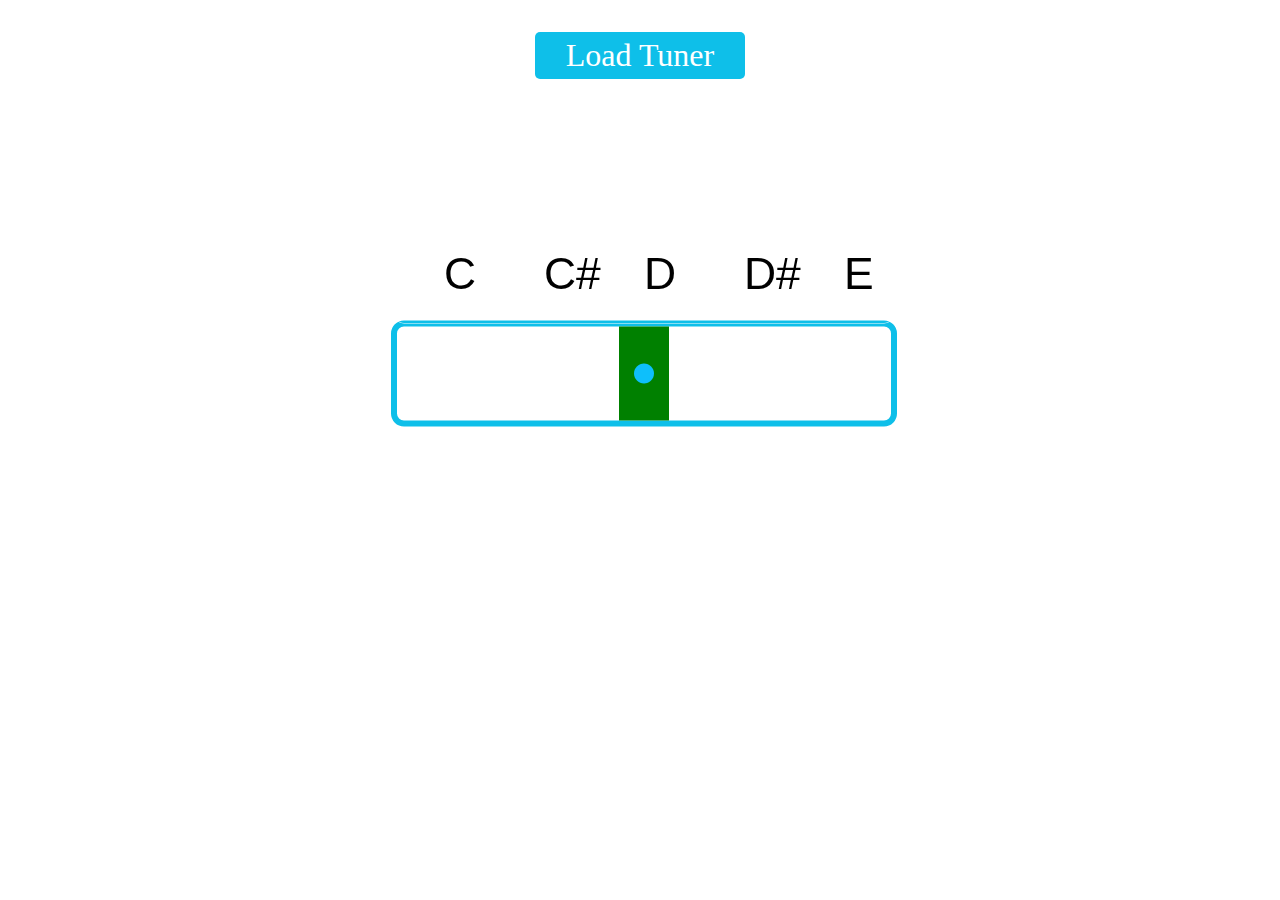
<file: index.html>
<!DOCTYPE html>
<html>
	<head>
	<meta charset='utf-8'>
	<link rel='stylesheet' type='text/css' href='style.css'/>
	<script type='text/javascript' src='libraries/dsp.js'></script>
	<script type='text/javascript' src='libraries/jquery.js'></script>
	<script type='text/javascript' src='libraries/jquery-ui.js'></script>
	<script type='text/javascript' src='libraries/modernizr.js'></script>
	<script type='text/javascript' src='libraries/underscore.js'></script>
	<script type='text/javascript' src='libraries/paper.js'></script>
	<script type='text/javascript' src='javascript/tuner.js'></script>
	<script type='text/paperscript' src="javascript/paperTuner.js" canvas="myCanvas"></script>

	</head>
	<body>
		<p class='project' id='tuner' onclick='Tuner(), changeText()'>Load Tuner</p>
		
		<div class='tuner'>
			<div id="noteName"></div>
			<canvas resize="true" keepalive="false" id="myCanvas"></canvas>
		</div>

	</body>
	
	<script type="text/javascript">
		var load = true;
		var changeText = function() {
			if (load) {
				document.getElementById('tuner').innerHTML = 'Refresh Tuner';
			}
		}
	</script>
</html>
</file>
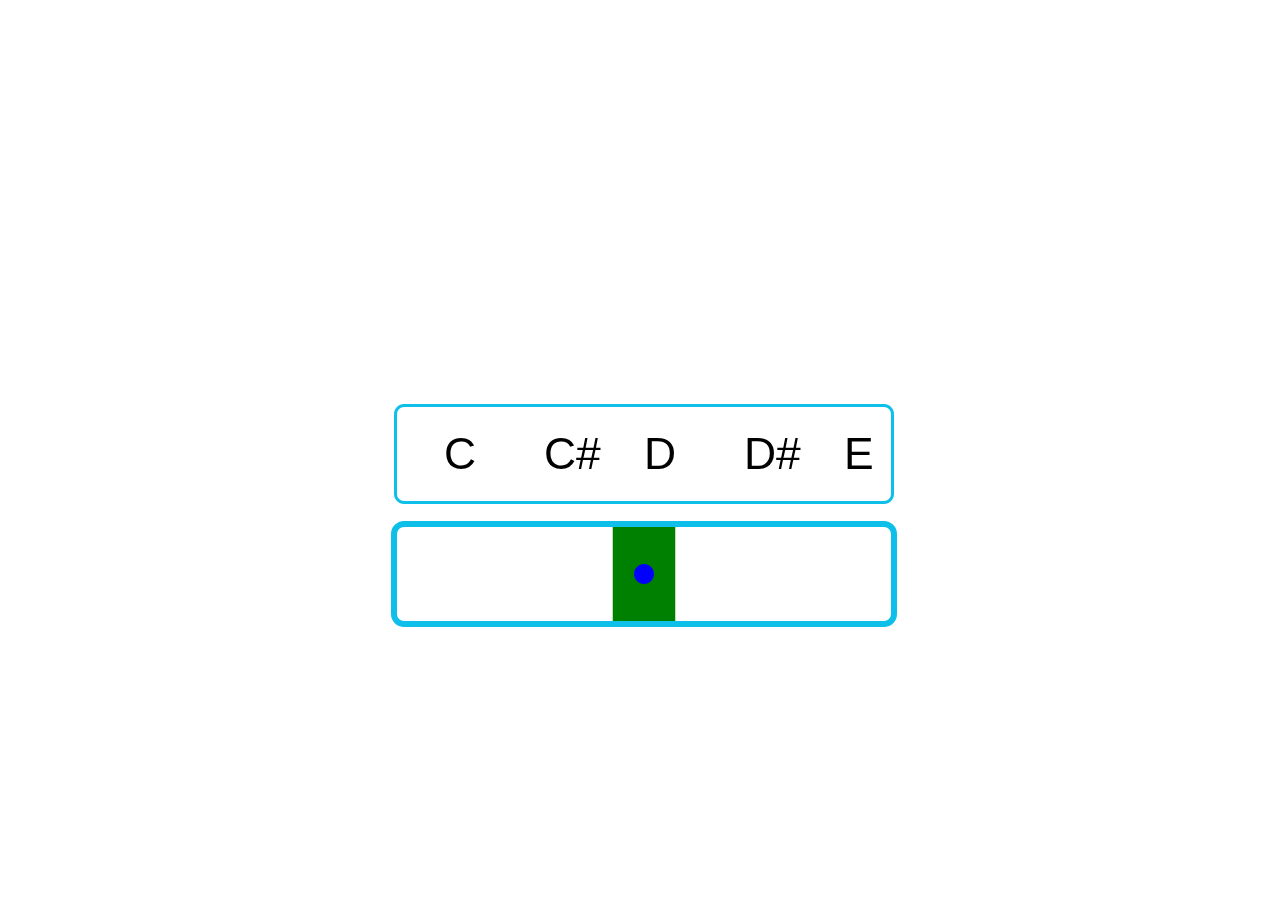
<file: paperTest/index.html>
<!DOCTYPE html>
<html>
<head>
<script type="text/javascript" src="js/paper.js"></script>
<script type="text/paperscript" src="js/myScript.js" canvas="myCanvas"></script>

</head>

<body>

    <canvas id="myCanvas" resize="true" keepalive="false"></canvas>

</body>
</html>
</file>
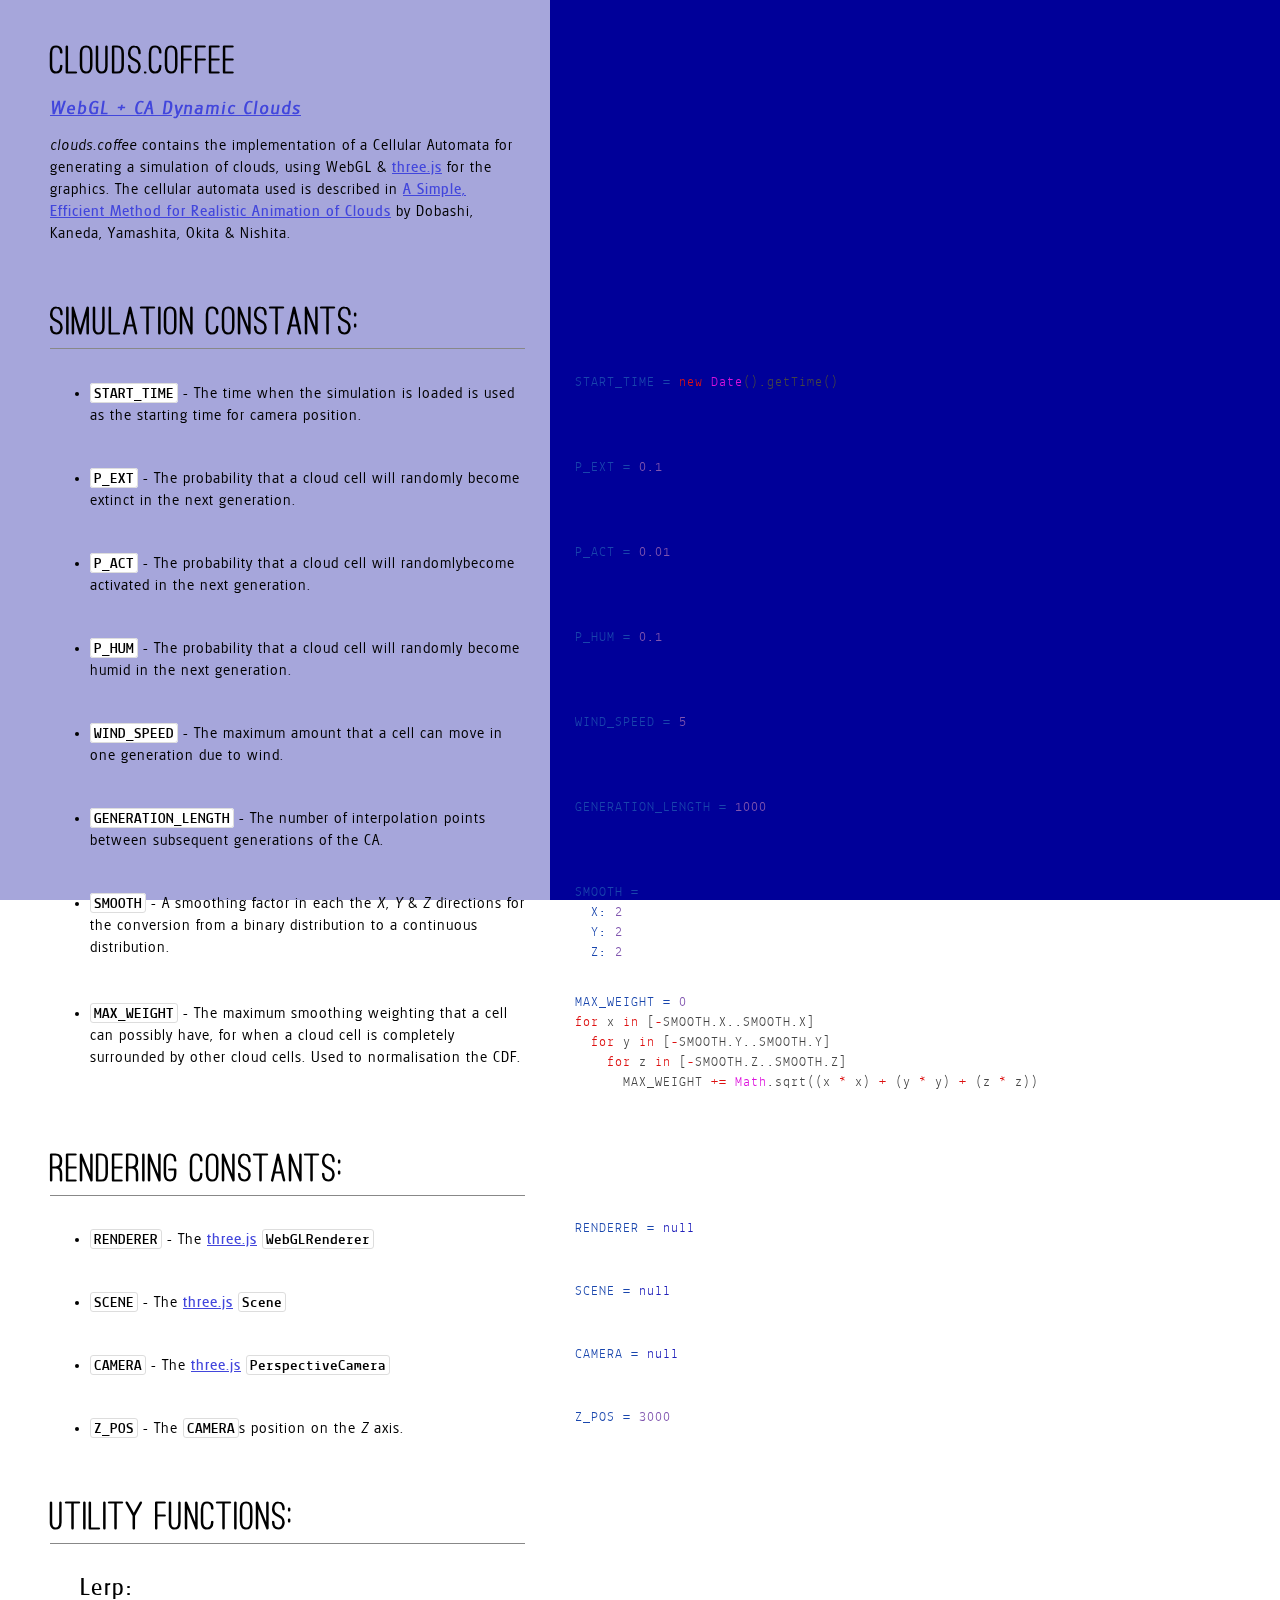
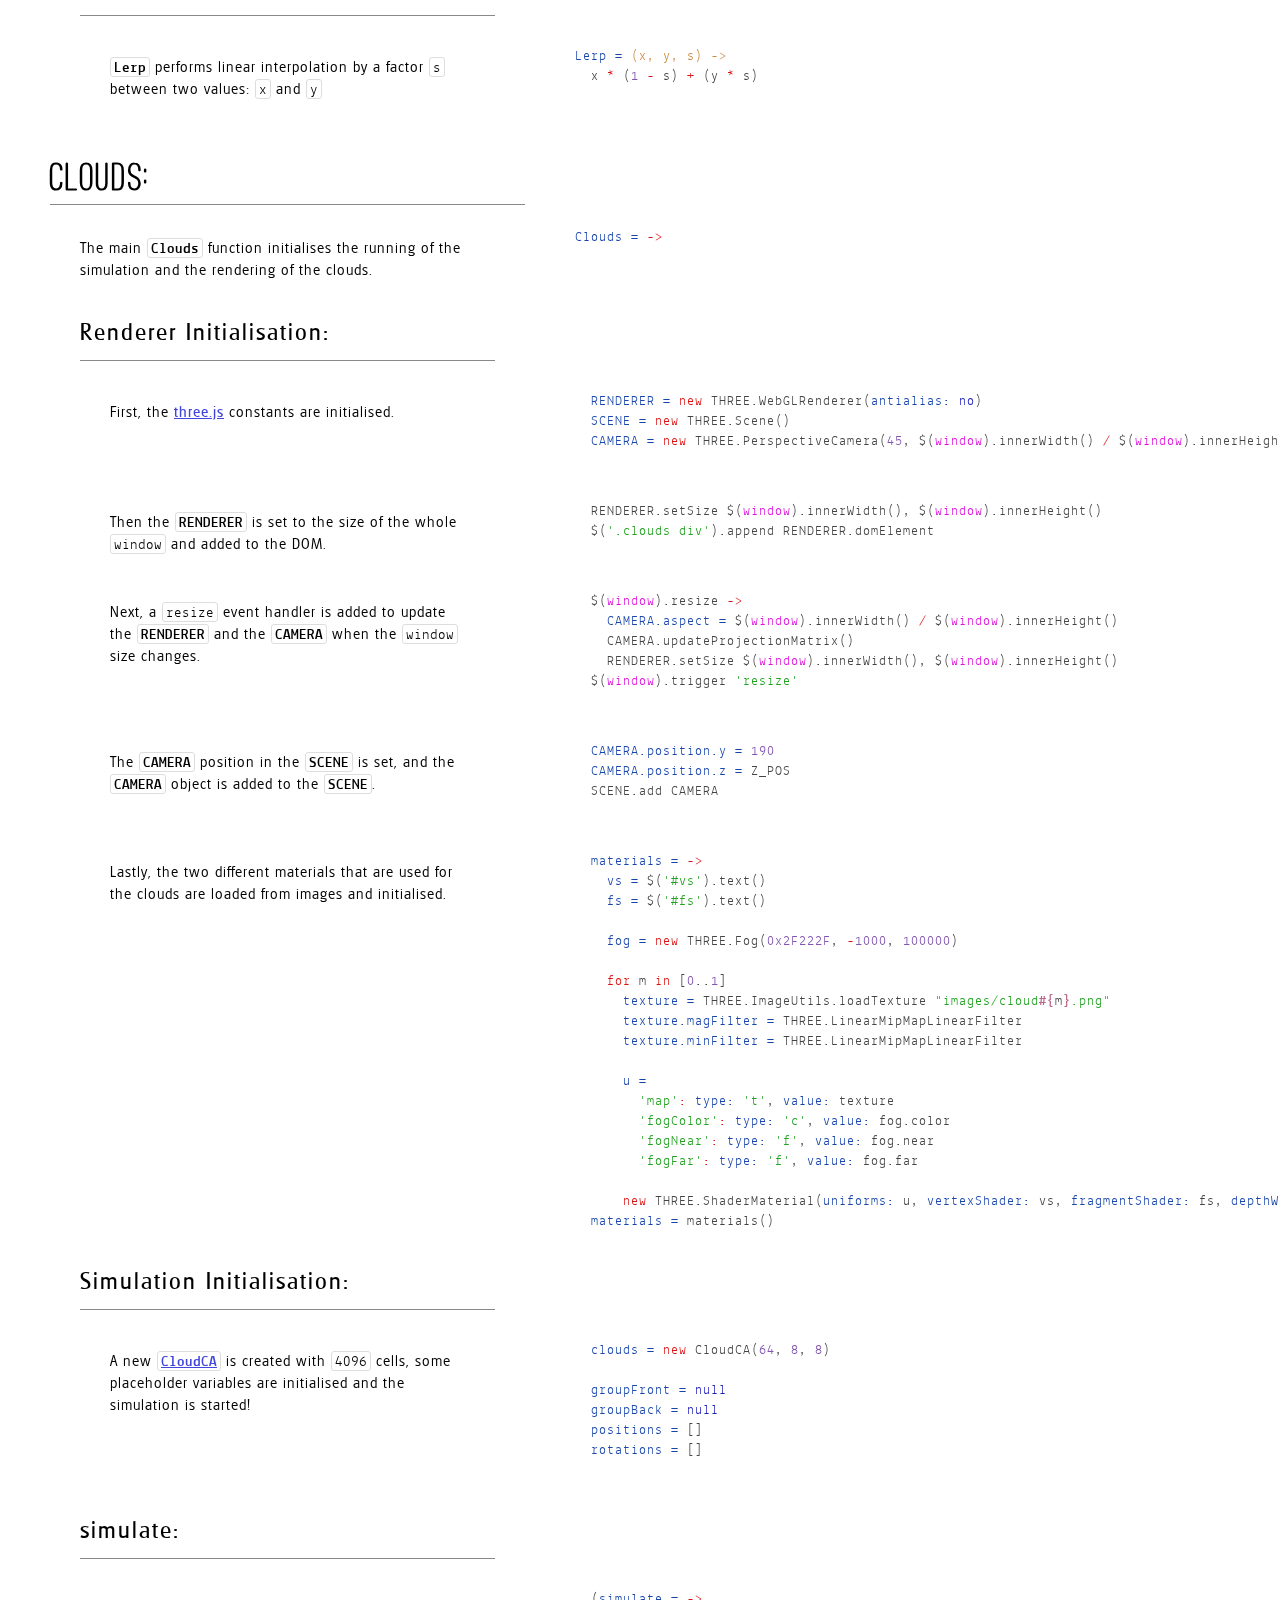
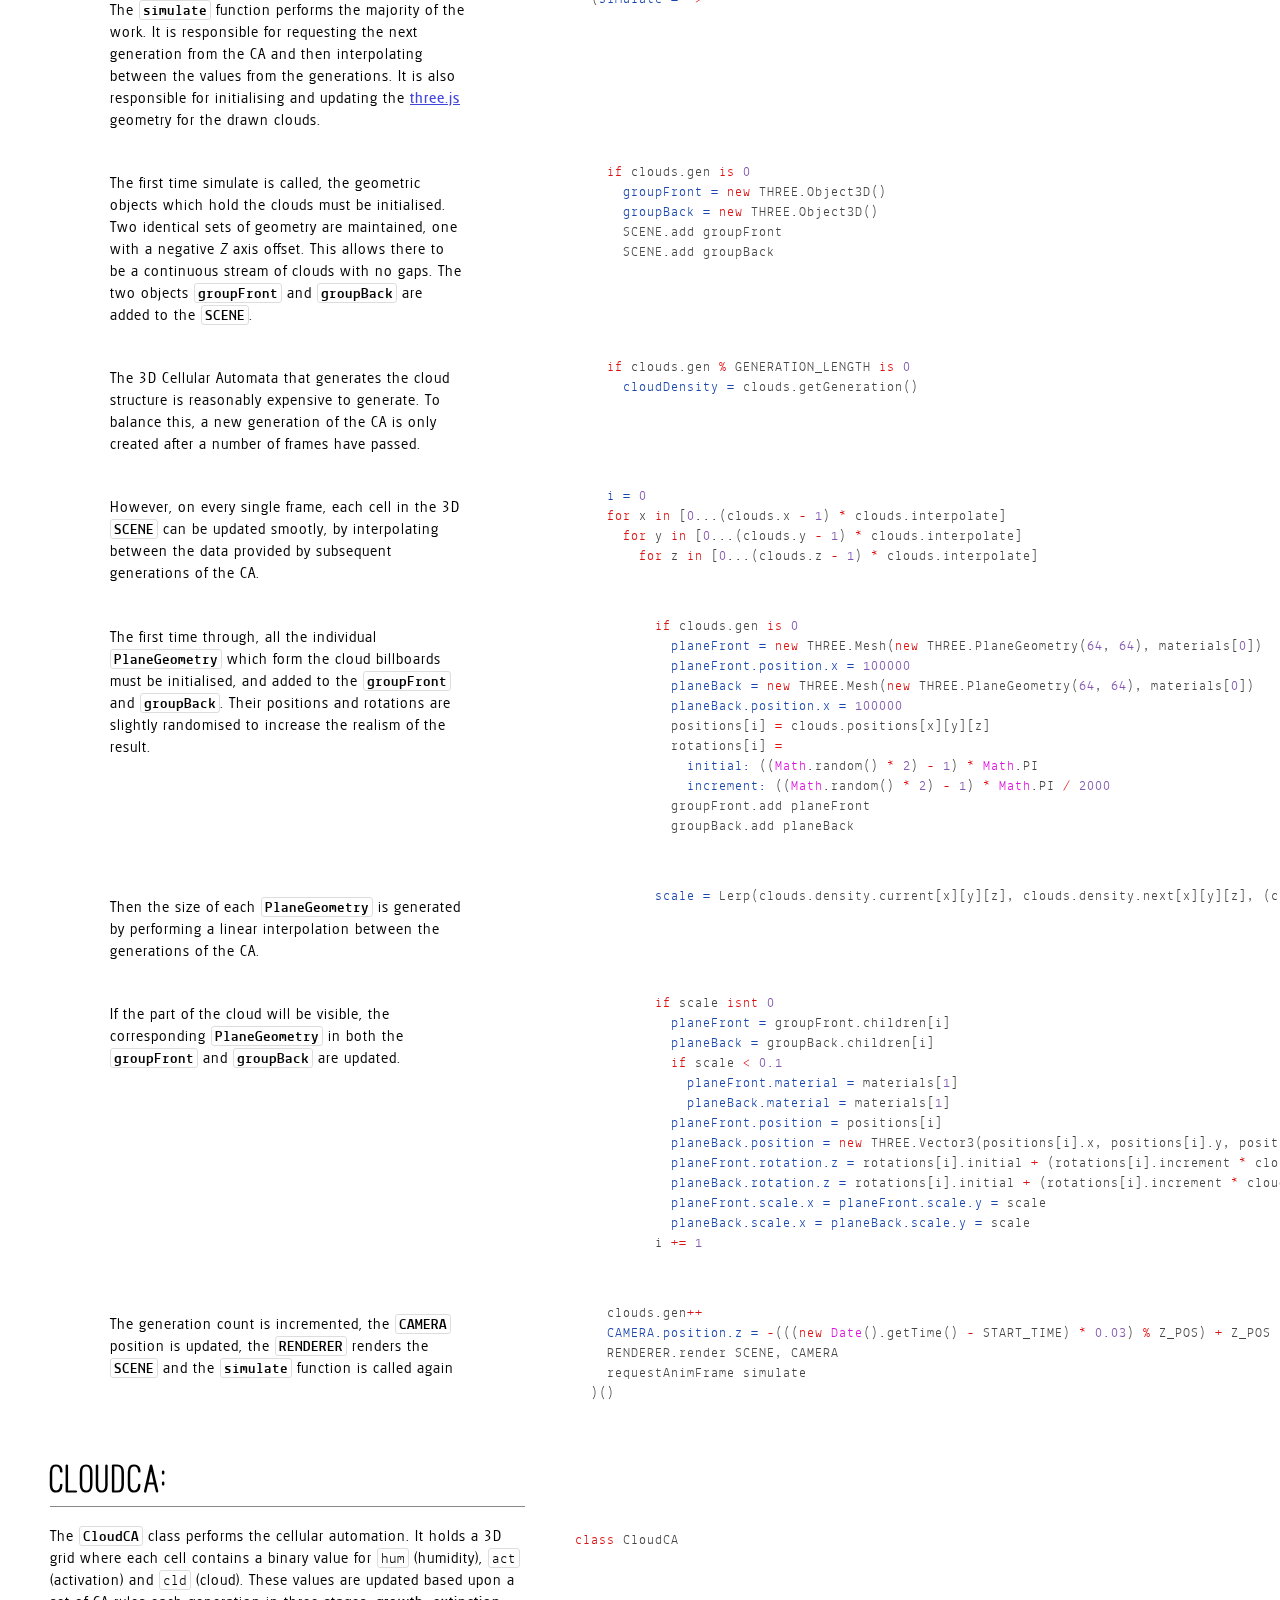
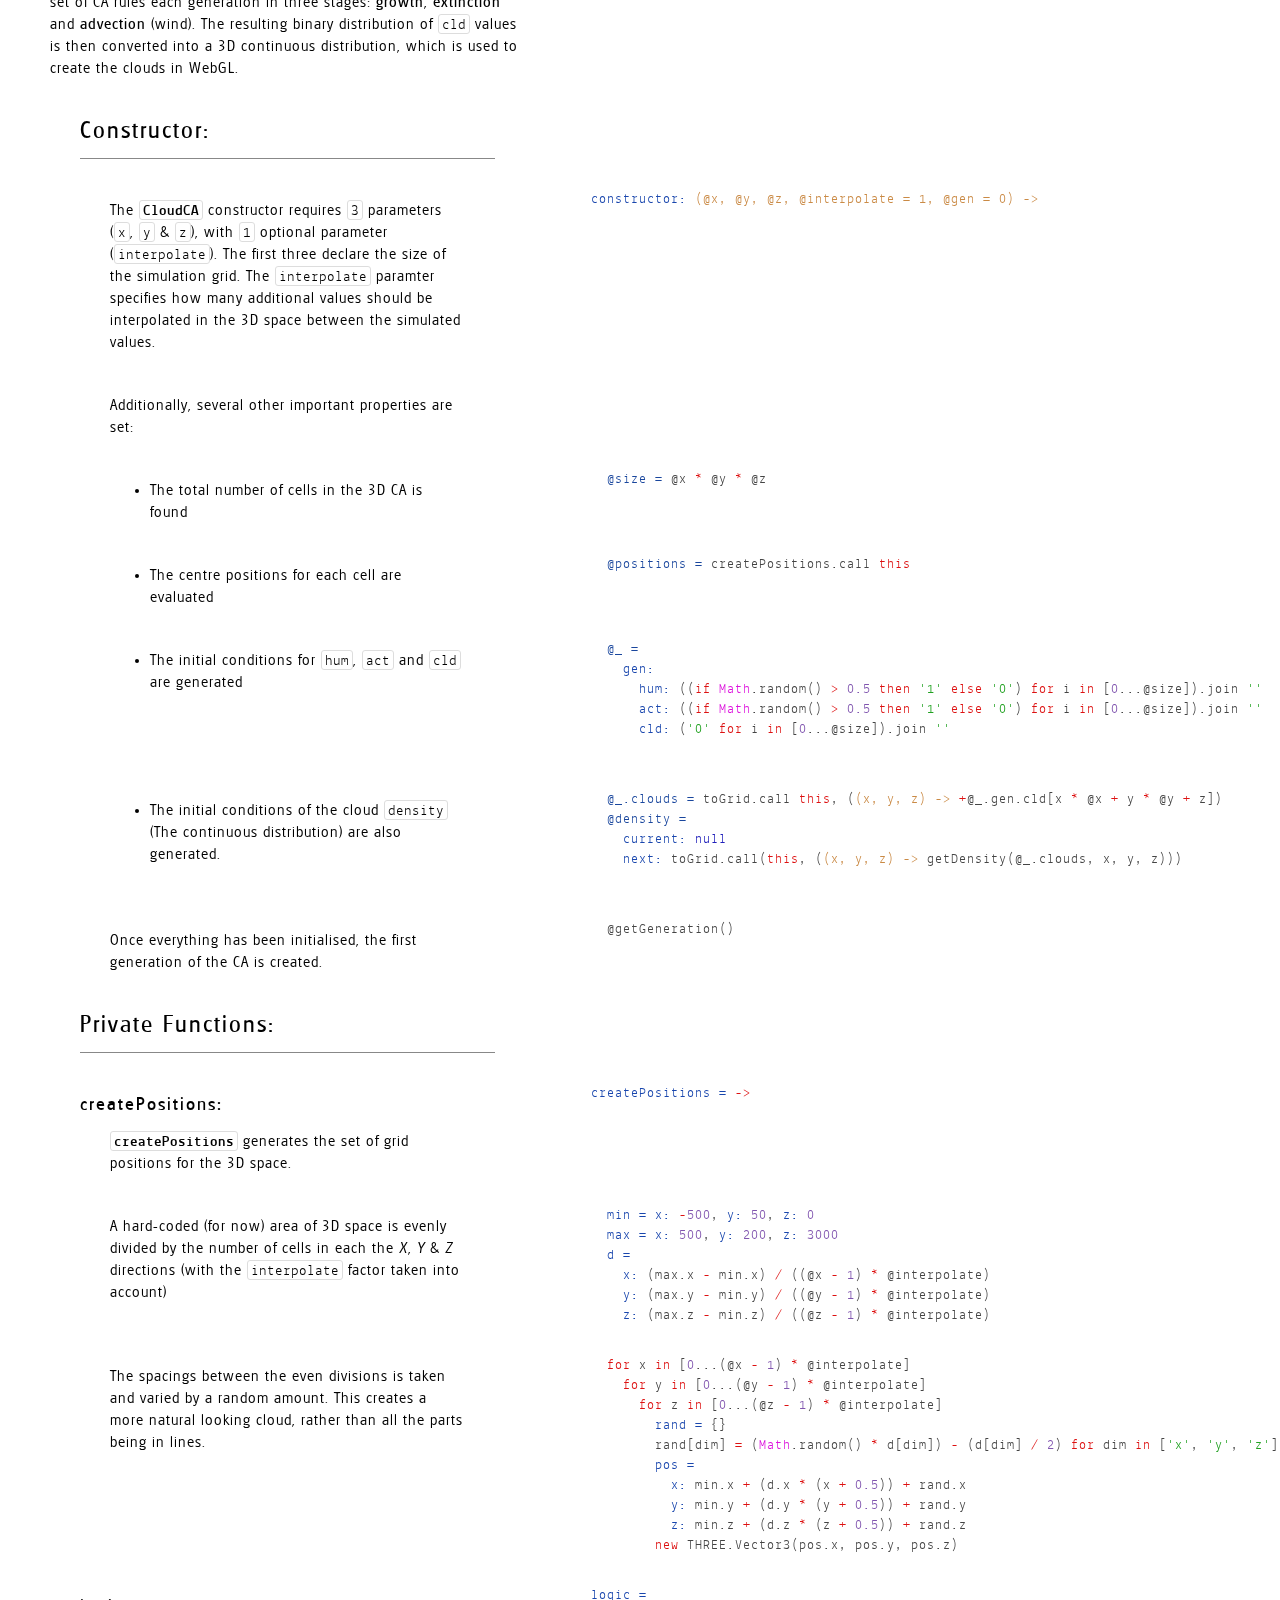
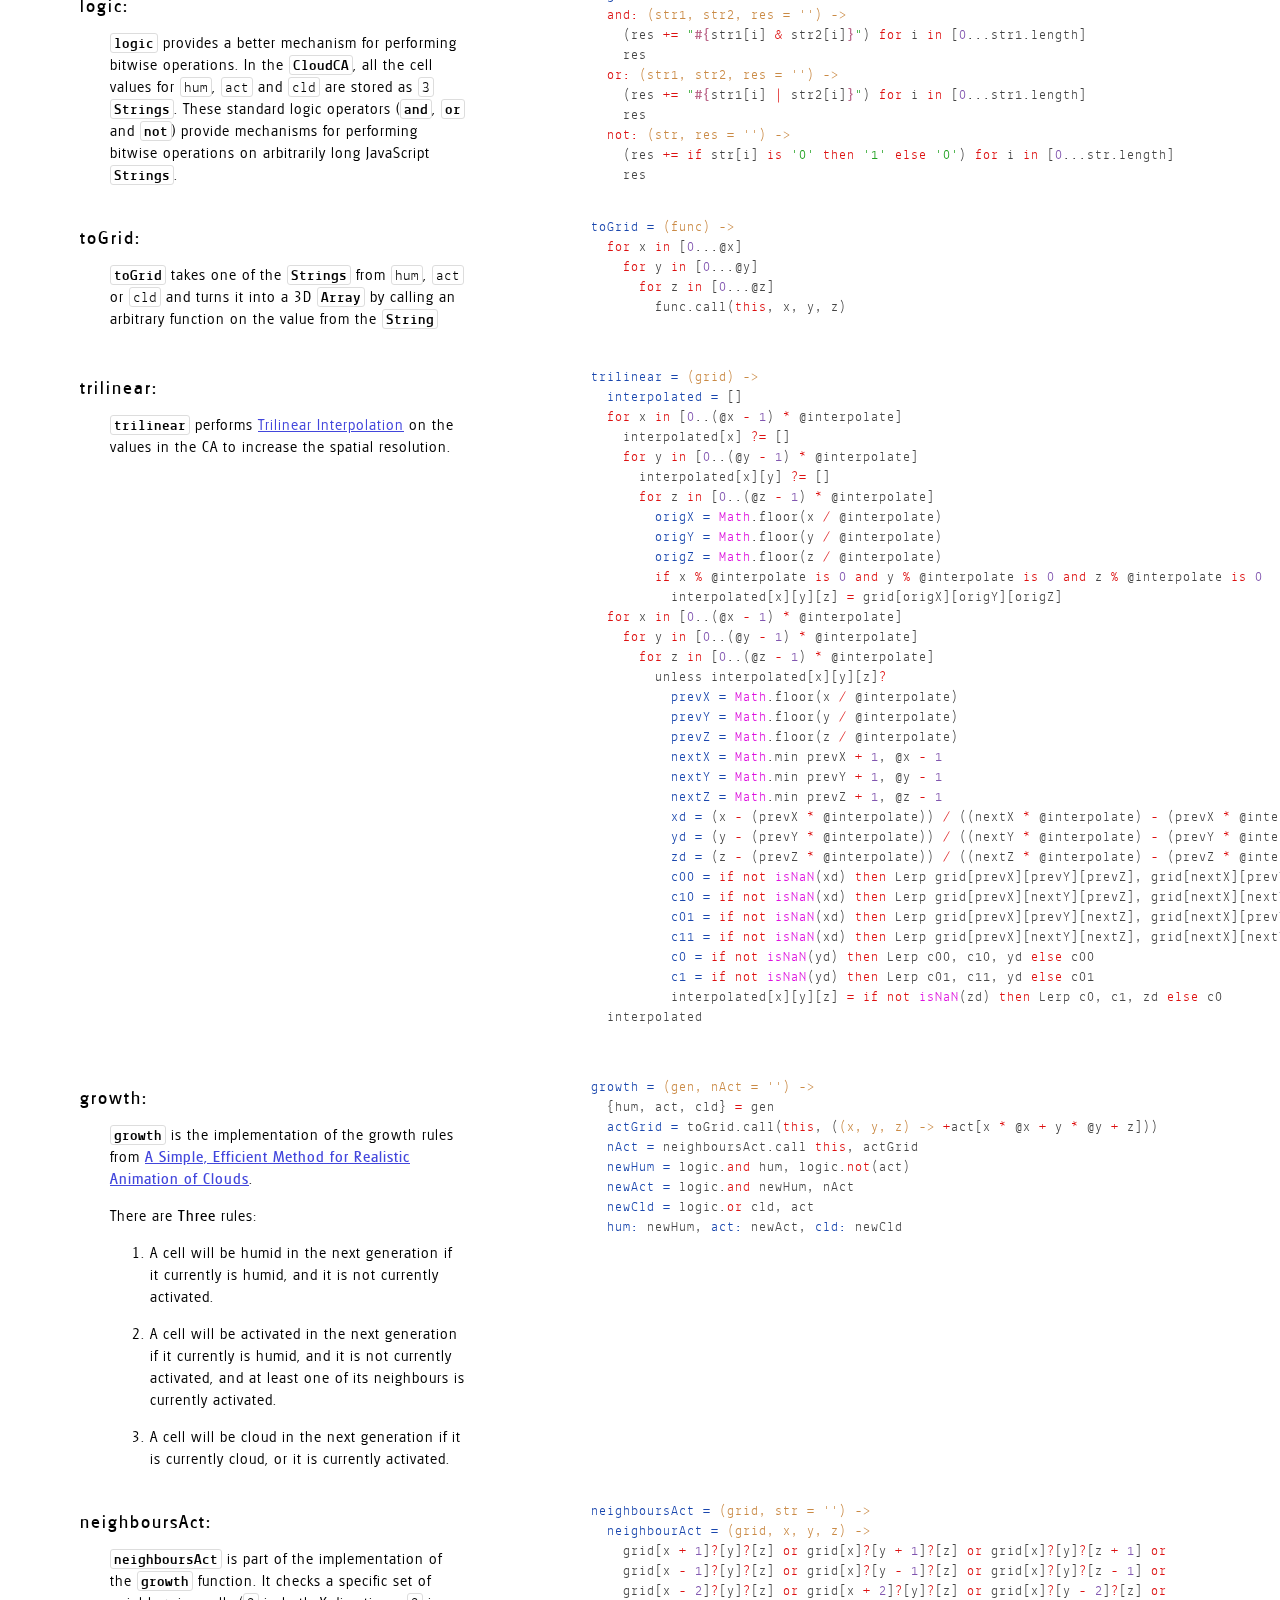
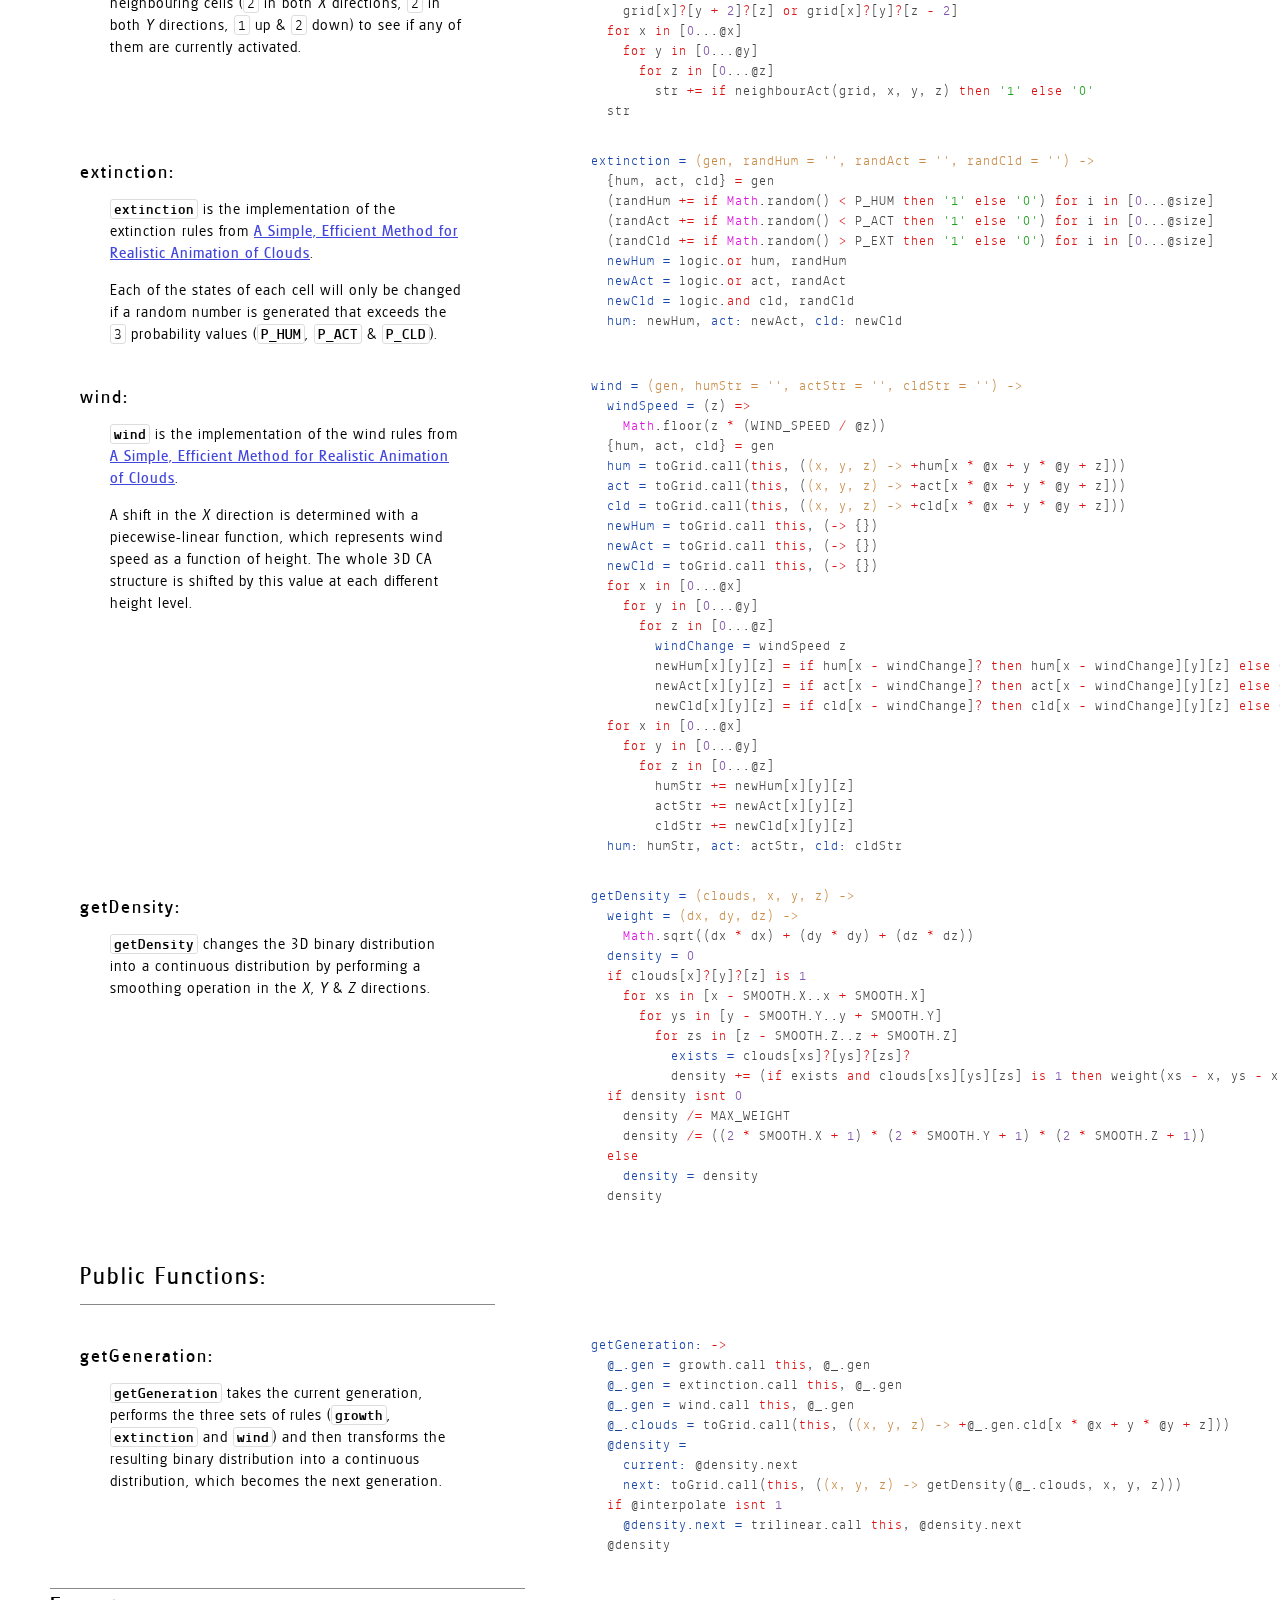
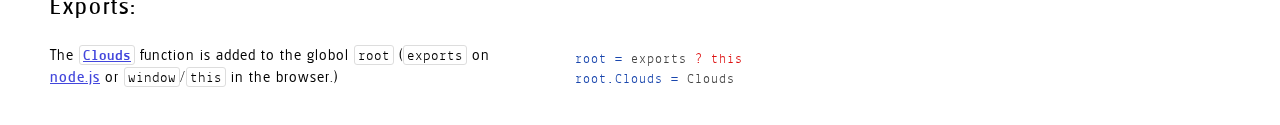
<file: docs/clouds.html>
<!DOCTYPE html>  <html> <head>   <title>clouds.coffee</title>   <meta http-equiv="content-type" content="text/html; charset=UTF-8">   <link rel="stylesheet" media="all" href="docco.css" /> </head> <body>   <div id="container">     <div id="background"></div>          <table cellpadding="0" cellspacing="0">       <thead>         <tr>           <th class="docs">             <h1>               clouds.coffee             </h1>           </th>           <th class="code">           </th>         </tr>       </thead>       <tbody>                               <tr id="section-1">             <td class="docs">               <div class="pilwrap">                 <a class="pilcrow" href="#section-1">&#182;</a>               </div>               <h3><em><a href="http://phenomnomnominal.github.com">WebGL + CA Dynamic Clouds</a></em></h3>

<p><em>clouds.coffee</em> contains the implementation of a Cellular Automata for generating a simulation of clouds, using WebGL &amp; <strong><a href="http://mrdoob.github.com/three.js/">three.js</a></strong> for the graphics. The cellular automata used is described in <strong><a href="./A Simple, Efficient Method for Realistic Animation of Clouds.pdf">A Simple, Efficient Method for Realistic Animation of Clouds</a></strong> by Dobashi, Kaneda, Yamashita, Okita &amp; Nishita.</p>             </td>             <td class="code">               <div class="highlight"><pre></pre></div>             </td>           </tr>                               <tr id="section-2">             <td class="docs">               <div class="pilwrap">                 <a class="pilcrow" href="#section-2">&#182;</a>               </div>               <h1>Simulation Constants:</h1>

<hr />             </td>             <td class="code">               <div class="highlight"><pre></pre></div>             </td>           </tr>                               <tr id="section-3">             <td class="docs">               <div class="pilwrap">                 <a class="pilcrow" href="#section-3">&#182;</a>               </div>               <ul>
<li><strong><code>START_TIME</code></strong> - The time when the simulation is loaded is used as the starting time for camera position.</li>
</ul>             </td>             <td class="code">               <div class="highlight"><pre><span class="nv">START_TIME = </span><span class="k">new</span> <span class="nb">Date</span><span class="p">().</span><span class="nx">getTime</span><span class="p">()</span></pre></div>             </td>           </tr>                               <tr id="section-4">             <td class="docs">               <div class="pilwrap">                 <a class="pilcrow" href="#section-4">&#182;</a>               </div>               <ul>
<li><strong><code>P_EXT</code></strong> - The probability that a cloud cell will randomly become extinct in the next generation.</li>
</ul>             </td>             <td class="code">               <div class="highlight"><pre><span class="nv">P_EXT = </span><span class="mf">0.1</span></pre></div>             </td>           </tr>                               <tr id="section-5">             <td class="docs">               <div class="pilwrap">                 <a class="pilcrow" href="#section-5">&#182;</a>               </div>               <ul>
<li><strong><code>P_ACT</code></strong> - The probability that a cloud cell will randomlybecome activated in the next generation.</li>
</ul>             </td>             <td class="code">               <div class="highlight"><pre><span class="nv">P_ACT = </span><span class="mf">0.01</span></pre></div>             </td>           </tr>                               <tr id="section-6">             <td class="docs">               <div class="pilwrap">                 <a class="pilcrow" href="#section-6">&#182;</a>               </div>               <ul>
<li><strong><code>P_HUM</code></strong> - The probability that a cloud cell will randomly become humid in the next generation.</li>
</ul>             </td>             <td class="code">               <div class="highlight"><pre><span class="nv">P_HUM = </span><span class="mf">0.1</span></pre></div>             </td>           </tr>                               <tr id="section-7">             <td class="docs">               <div class="pilwrap">                 <a class="pilcrow" href="#section-7">&#182;</a>               </div>               <ul>
<li><strong><code>WIND_SPEED</code></strong> - The maximum amount that a cell can move in one generation due to wind.</li>
</ul>             </td>             <td class="code">               <div class="highlight"><pre><span class="nv">WIND_SPEED = </span><span class="mi">5</span></pre></div>             </td>           </tr>                               <tr id="section-8">             <td class="docs">               <div class="pilwrap">                 <a class="pilcrow" href="#section-8">&#182;</a>               </div>               <ul>
<li><strong><code>GENERATION_LENGTH</code></strong> - The number of interpolation points between subsequent generations of the CA.</li>
</ul>             </td>             <td class="code">               <div class="highlight"><pre><span class="nv">GENERATION_LENGTH = </span><span class="mi">1000</span></pre></div>             </td>           </tr>                               <tr id="section-9">             <td class="docs">               <div class="pilwrap">                 <a class="pilcrow" href="#section-9">&#182;</a>               </div>               <ul>
<li><strong><code>SMOOTH</code></strong> - A smoothing factor in each the <em>X</em>, <em>Y</em> &amp; <em>Z</em> directions for the conversion from a binary distribution to a continuous distribution.</li>
</ul>             </td>             <td class="code">               <div class="highlight"><pre><span class="nv">SMOOTH =</span>
  <span class="nv">X: </span><span class="mi">2</span>
  <span class="nv">Y: </span><span class="mi">2</span>
  <span class="nv">Z: </span><span class="mi">2</span></pre></div>             </td>           </tr>                               <tr id="section-10">             <td class="docs">               <div class="pilwrap">                 <a class="pilcrow" href="#section-10">&#182;</a>               </div>               <ul>
<li><strong><code>MAX_WEIGHT</code></strong> - The maximum smoothing weighting that a cell can possibly have, for when a cloud cell is completely surrounded by other cloud cells. Used to normalisation the CDF.</li>
</ul>             </td>             <td class="code">               <div class="highlight"><pre><span class="nv">MAX_WEIGHT = </span><span class="mi">0</span>
<span class="k">for</span> <span class="nx">x</span> <span class="k">in</span> <span class="p">[</span><span class="o">-</span><span class="nx">SMOOTH</span><span class="p">.</span><span class="nx">X</span><span class="p">..</span><span class="nx">SMOOTH</span><span class="p">.</span><span class="nx">X</span><span class="p">]</span>
  <span class="k">for</span> <span class="nx">y</span> <span class="k">in</span> <span class="p">[</span><span class="o">-</span><span class="nx">SMOOTH</span><span class="p">.</span><span class="nx">Y</span><span class="p">..</span><span class="nx">SMOOTH</span><span class="p">.</span><span class="nx">Y</span><span class="p">]</span>
    <span class="k">for</span> <span class="nx">z</span> <span class="k">in</span> <span class="p">[</span><span class="o">-</span><span class="nx">SMOOTH</span><span class="p">.</span><span class="nx">Z</span><span class="p">..</span><span class="nx">SMOOTH</span><span class="p">.</span><span class="nx">Z</span><span class="p">]</span>
      <span class="nx">MAX_WEIGHT</span> <span class="o">+=</span> <span class="nb">Math</span><span class="p">.</span><span class="nx">sqrt</span><span class="p">((</span><span class="nx">x</span> <span class="o">*</span> <span class="nx">x</span><span class="p">)</span> <span class="o">+</span> <span class="p">(</span><span class="nx">y</span> <span class="o">*</span> <span class="nx">y</span><span class="p">)</span> <span class="o">+</span> <span class="p">(</span><span class="nx">z</span> <span class="o">*</span> <span class="nx">z</span><span class="p">))</span></pre></div>             </td>           </tr>                               <tr id="section-11">             <td class="docs">               <div class="pilwrap">                 <a class="pilcrow" href="#section-11">&#182;</a>               </div>               <h1>Rendering Constants:</h1>

<hr />             </td>             <td class="code">               <div class="highlight"><pre></pre></div>             </td>           </tr>                               <tr id="section-12">             <td class="docs">               <div class="pilwrap">                 <a class="pilcrow" href="#section-12">&#182;</a>               </div>               <ul>
<li><strong><code>RENDERER</code></strong> - The <strong><a href="http://mrdoob.github.com/three.js/">three.js</a></strong> <strong><code>WebGLRenderer</code></strong></li>
</ul>             </td>             <td class="code">               <div class="highlight"><pre><span class="nv">RENDERER = </span><span class="kc">null</span></pre></div>             </td>           </tr>                               <tr id="section-13">             <td class="docs">               <div class="pilwrap">                 <a class="pilcrow" href="#section-13">&#182;</a>               </div>               <ul>
<li><strong><code>SCENE</code></strong> - The <strong><a href="http://mrdoob.github.com/three.js/">three.js</a></strong> <strong><code>Scene</code></strong></li>
</ul>             </td>             <td class="code">               <div class="highlight"><pre><span class="nv">SCENE = </span><span class="kc">null</span></pre></div>             </td>           </tr>                               <tr id="section-14">             <td class="docs">               <div class="pilwrap">                 <a class="pilcrow" href="#section-14">&#182;</a>               </div>               <ul>
<li><strong><code>CAMERA</code></strong> - The <strong><a href="http://mrdoob.github.com/three.js/">three.js</a></strong> <strong><code>PerspectiveCamera</code></strong></li>
</ul>             </td>             <td class="code">               <div class="highlight"><pre><span class="nv">CAMERA = </span><span class="kc">null</span></pre></div>             </td>           </tr>                               <tr id="section-15">             <td class="docs">               <div class="pilwrap">                 <a class="pilcrow" href="#section-15">&#182;</a>               </div>               <ul>
<li><strong><code>Z_POS</code></strong> - The <strong><code>CAMERA</code></strong>s position on the <em>Z</em> axis.</li>
</ul>             </td>             <td class="code">               <div class="highlight"><pre><span class="nv">Z_POS = </span><span class="mi">3000</span></pre></div>             </td>           </tr>                               <tr id="section-16">             <td class="docs">               <div class="pilwrap">                 <a class="pilcrow" href="#section-16">&#182;</a>               </div>               <h1>Utility Functions:</h1>

<hr />             </td>             <td class="code">               <div class="highlight"><pre></pre></div>             </td>           </tr>                               <tr id="section-17">             <td class="docs">               <div class="pilwrap">                 <a class="pilcrow" href="#section-17">&#182;</a>               </div>               <blockquote>
  <h2>Lerp:</h2>
  
  <hr />
</blockquote>             </td>             <td class="code">               <div class="highlight"><pre></pre></div>             </td>           </tr>                               <tr id="section-18">             <td class="docs">               <div class="pilwrap">                 <a class="pilcrow" href="#section-18">&#182;</a>               </div>               <blockquote>
  <blockquote>
    <p><strong><code>Lerp</code></strong> performs linear interpolation by a factor <code>s</code> between two values: <code>x</code> and <code>y</code></p>
  </blockquote>
</blockquote>             </td>             <td class="code">               <div class="highlight"><pre><span class="nv">Lerp = </span><span class="nf">(x, y, s) -&gt;</span>
  <span class="nx">x</span> <span class="o">*</span> <span class="p">(</span><span class="mi">1</span> <span class="o">-</span> <span class="nx">s</span><span class="p">)</span> <span class="o">+</span> <span class="p">(</span><span class="nx">y</span> <span class="o">*</span> <span class="nx">s</span><span class="p">)</span></pre></div>             </td>           </tr>                               <tr id="section-19">             <td class="docs">               <div class="pilwrap">                 <a class="pilcrow" href="#section-19">&#182;</a>               </div>               <h1><section id='c'>Clouds:</section></h1>

<hr />             </td>             <td class="code">               <div class="highlight"><pre></pre></div>             </td>           </tr>                               <tr id="section-20">             <td class="docs">               <div class="pilwrap">                 <a class="pilcrow" href="#section-20">&#182;</a>               </div>               <blockquote>
  <p>The main <strong><code>Clouds</code></strong> function initialises the running of the simulation and the rendering of the clouds.</p>
</blockquote>             </td>             <td class="code">               <div class="highlight"><pre><span class="nv">Clouds = </span><span class="o">-&gt;</span>
  </pre></div>             </td>           </tr>                               <tr id="section-21">             <td class="docs">               <div class="pilwrap">                 <a class="pilcrow" href="#section-21">&#182;</a>               </div>               <blockquote>
  <h2>Renderer Initialisation:</h2>
  
  <hr />
</blockquote>             </td>             <td class="code">               <div class="highlight"><pre>  </pre></div>             </td>           </tr>                               <tr id="section-22">             <td class="docs">               <div class="pilwrap">                 <a class="pilcrow" href="#section-22">&#182;</a>               </div>               <blockquote>
  <blockquote>
    <p>First, the <strong><a href="http://mrdoob.github.com/three.js/">three.js</a></strong> constants are initialised.</p>
  </blockquote>
</blockquote>             </td>             <td class="code">               <div class="highlight"><pre>  <span class="nv">RENDERER = </span><span class="k">new</span> <span class="nx">THREE</span><span class="p">.</span><span class="nx">WebGLRenderer</span><span class="p">(</span><span class="nv">antialias: </span><span class="kc">no</span><span class="p">)</span>
  <span class="nv">SCENE = </span><span class="k">new</span> <span class="nx">THREE</span><span class="p">.</span><span class="nx">Scene</span><span class="p">()</span>
  <span class="nv">CAMERA = </span><span class="k">new</span> <span class="nx">THREE</span><span class="p">.</span><span class="nx">PerspectiveCamera</span><span class="p">(</span><span class="mi">45</span><span class="p">,</span> <span class="nx">$</span><span class="p">(</span><span class="nb">window</span><span class="p">).</span><span class="nx">innerWidth</span><span class="p">()</span> <span class="o">/</span> <span class="nx">$</span><span class="p">(</span><span class="nb">window</span><span class="p">).</span><span class="nx">innerHeight</span><span class="p">(),</span> <span class="mi">1</span><span class="p">,</span> <span class="mi">2450</span><span class="p">)</span>
  </pre></div>             </td>           </tr>                               <tr id="section-23">             <td class="docs">               <div class="pilwrap">                 <a class="pilcrow" href="#section-23">&#182;</a>               </div>               <blockquote>
  <blockquote>
    <p>Then the <strong><code>RENDERER</code></strong> is set to the size of the whole <code>window</code> and added to the DOM.</p>
  </blockquote>
</blockquote>             </td>             <td class="code">               <div class="highlight"><pre>  <span class="nx">RENDERER</span><span class="p">.</span><span class="nx">setSize</span> <span class="nx">$</span><span class="p">(</span><span class="nb">window</span><span class="p">).</span><span class="nx">innerWidth</span><span class="p">(),</span> <span class="nx">$</span><span class="p">(</span><span class="nb">window</span><span class="p">).</span><span class="nx">innerHeight</span><span class="p">()</span>
  <span class="nx">$</span><span class="p">(</span><span class="s">&#39;.clouds div&#39;</span><span class="p">).</span><span class="nx">append</span> <span class="nx">RENDERER</span><span class="p">.</span><span class="nx">domElement</span>
  </pre></div>             </td>           </tr>                               <tr id="section-24">             <td class="docs">               <div class="pilwrap">                 <a class="pilcrow" href="#section-24">&#182;</a>               </div>               <blockquote>
  <blockquote>
    <p>Next, a <code>resize</code> event handler is added to update the <strong><code>RENDERER</code></strong> and the <strong><code>CAMERA</code></strong> when the <code>window</code> size changes.</p>
  </blockquote>
</blockquote>             </td>             <td class="code">               <div class="highlight"><pre>  <span class="nx">$</span><span class="p">(</span><span class="nb">window</span><span class="p">).</span><span class="nx">resize</span> <span class="o">-&gt;</span>
    <span class="nv">CAMERA.aspect = </span><span class="nx">$</span><span class="p">(</span><span class="nb">window</span><span class="p">).</span><span class="nx">innerWidth</span><span class="p">()</span> <span class="o">/</span> <span class="nx">$</span><span class="p">(</span><span class="nb">window</span><span class="p">).</span><span class="nx">innerHeight</span><span class="p">()</span>
    <span class="nx">CAMERA</span><span class="p">.</span><span class="nx">updateProjectionMatrix</span><span class="p">()</span>
    <span class="nx">RENDERER</span><span class="p">.</span><span class="nx">setSize</span> <span class="nx">$</span><span class="p">(</span><span class="nb">window</span><span class="p">).</span><span class="nx">innerWidth</span><span class="p">(),</span> <span class="nx">$</span><span class="p">(</span><span class="nb">window</span><span class="p">).</span><span class="nx">innerHeight</span><span class="p">()</span>
  <span class="nx">$</span><span class="p">(</span><span class="nb">window</span><span class="p">).</span><span class="nx">trigger</span> <span class="s">&#39;resize&#39;</span>
  </pre></div>             </td>           </tr>                               <tr id="section-25">             <td class="docs">               <div class="pilwrap">                 <a class="pilcrow" href="#section-25">&#182;</a>               </div>               <blockquote>
  <blockquote>
    <p>The <strong><code>CAMERA</code></strong> position in the <strong><code>SCENE</code></strong> is set, and the <strong><code>CAMERA</code></strong> object is added to the <strong><code>SCENE</code></strong>.</p>
  </blockquote>
</blockquote>             </td>             <td class="code">               <div class="highlight"><pre>  <span class="nv">CAMERA.position.y = </span><span class="mi">190</span>
  <span class="nv">CAMERA.position.z = </span><span class="nx">Z_POS</span>
  <span class="nx">SCENE</span><span class="p">.</span><span class="nx">add</span> <span class="nx">CAMERA</span>
  </pre></div>             </td>           </tr>                               <tr id="section-26">             <td class="docs">               <div class="pilwrap">                 <a class="pilcrow" href="#section-26">&#182;</a>               </div>               <blockquote>
  <blockquote>
    <p>Lastly, the two different materials that are used for the clouds are loaded from images and initialised.</p>
  </blockquote>
</blockquote>             </td>             <td class="code">               <div class="highlight"><pre>  <span class="nv">materials = </span><span class="o">-&gt;</span>
    <span class="nv">vs = </span><span class="nx">$</span><span class="p">(</span><span class="s">&#39;#vs&#39;</span><span class="p">).</span><span class="nx">text</span><span class="p">()</span>
    <span class="nv">fs = </span><span class="nx">$</span><span class="p">(</span><span class="s">&#39;#fs&#39;</span><span class="p">).</span><span class="nx">text</span><span class="p">()</span>

    <span class="nv">fog = </span><span class="k">new</span> <span class="nx">THREE</span><span class="p">.</span><span class="nx">Fog</span><span class="p">(</span><span class="mh">0x2F222F</span><span class="p">,</span> <span class="o">-</span><span class="mi">1000</span><span class="p">,</span> <span class="mi">100000</span><span class="p">)</span>

    <span class="k">for</span> <span class="nx">m</span> <span class="k">in</span> <span class="p">[</span><span class="mi">0</span><span class="p">..</span><span class="mi">1</span><span class="p">]</span>
      <span class="nv">texture = </span><span class="nx">THREE</span><span class="p">.</span><span class="nx">ImageUtils</span><span class="p">.</span><span class="nx">loadTexture</span> <span class="s">&quot;images/cloud</span><span class="si">#{</span><span class="nx">m</span><span class="si">}</span><span class="s">.png&quot;</span>
      <span class="nv">texture.magFilter = </span><span class="nx">THREE</span><span class="p">.</span><span class="nx">LinearMipMapLinearFilter</span>
      <span class="nv">texture.minFilter = </span><span class="nx">THREE</span><span class="p">.</span><span class="nx">LinearMipMapLinearFilter</span>
      
      <span class="nv">u = </span>
        <span class="s">&#39;map&#39;</span><span class="o">:</span> <span class="nv">type: </span><span class="s">&#39;t&#39;</span><span class="p">,</span> <span class="nv">value: </span><span class="nx">texture</span>
        <span class="s">&#39;fogColor&#39;</span><span class="o">:</span> <span class="nv">type: </span><span class="s">&#39;c&#39;</span><span class="p">,</span> <span class="nv">value: </span><span class="nx">fog</span><span class="p">.</span><span class="nx">color</span>
        <span class="s">&#39;fogNear&#39;</span><span class="o">:</span> <span class="nv">type: </span><span class="s">&#39;f&#39;</span><span class="p">,</span> <span class="nv">value: </span><span class="nx">fog</span><span class="p">.</span><span class="nx">near</span>
        <span class="s">&#39;fogFar&#39;</span><span class="o">:</span> <span class="nv">type: </span><span class="s">&#39;f&#39;</span><span class="p">,</span> <span class="nv">value: </span><span class="nx">fog</span><span class="p">.</span><span class="nx">far</span>
      
      <span class="k">new</span> <span class="nx">THREE</span><span class="p">.</span><span class="nx">ShaderMaterial</span><span class="p">(</span><span class="nv">uniforms: </span><span class="nx">u</span><span class="p">,</span> <span class="nv">vertexShader: </span><span class="nx">vs</span><span class="p">,</span> <span class="nv">fragmentShader: </span><span class="nx">fs</span><span class="p">,</span> <span class="nv">depthWrite: </span><span class="kc">no</span><span class="p">)</span>
  <span class="nv">materials = </span><span class="nx">materials</span><span class="p">()</span></pre></div>             </td>           </tr>                               <tr id="section-27">             <td class="docs">               <div class="pilwrap">                 <a class="pilcrow" href="#section-27">&#182;</a>               </div>               <blockquote>
  <h2>Simulation Initialisation:</h2>
  
  <hr />
</blockquote>             </td>             <td class="code">               <div class="highlight"><pre>  </pre></div>             </td>           </tr>                               <tr id="section-28">             <td class="docs">               <div class="pilwrap">                 <a class="pilcrow" href="#section-28">&#182;</a>               </div>               <blockquote>
  <blockquote>
    <p>A new <strong><a href="#ca"><code>CloudCA</code></a></strong> is created with <code>4096</code> cells, some placeholder variables are initialised and the simulation is started!</p>
  </blockquote>
</blockquote>             </td>             <td class="code">               <div class="highlight"><pre>  <span class="nv">clouds = </span><span class="k">new</span> <span class="nx">CloudCA</span><span class="p">(</span><span class="mi">64</span><span class="p">,</span> <span class="mi">8</span><span class="p">,</span> <span class="mi">8</span><span class="p">)</span>
  
  <span class="nv">groupFront = </span><span class="kc">null</span>
  <span class="nv">groupBack = </span><span class="kc">null</span>
  <span class="nv">positions = </span><span class="p">[]</span>
  <span class="nv">rotations = </span><span class="p">[]</span>
  </pre></div>             </td>           </tr>                               <tr id="section-29">             <td class="docs">               <div class="pilwrap">                 <a class="pilcrow" href="#section-29">&#182;</a>               </div>               <blockquote>
  <h2>simulate:</h2>
  
  <hr />
</blockquote>             </td>             <td class="code">               <div class="highlight"><pre>  </pre></div>             </td>           </tr>                               <tr id="section-30">             <td class="docs">               <div class="pilwrap">                 <a class="pilcrow" href="#section-30">&#182;</a>               </div>               <blockquote>
  <blockquote>
    <p>The <strong><code>simulate</code></strong> function performs the majority of the work. It is responsible for requesting the next generation from the CA and then interpolating between the values from the generations. It is also responsible for initialising and updating the <strong><a href="http://mrdoob.github.com/three.js/">three.js</a></strong> geometry for the drawn clouds.</p>
  </blockquote>
</blockquote>             </td>             <td class="code">               <div class="highlight"><pre>  <span class="p">(</span><span class="nv">simulate = </span><span class="o">-&gt;</span>
    </pre></div>             </td>           </tr>                               <tr id="section-31">             <td class="docs">               <div class="pilwrap">                 <a class="pilcrow" href="#section-31">&#182;</a>               </div>               <blockquote>
  <blockquote>
    <p>The first time simulate is called, the geometric objects which hold the clouds must be initialised. Two identical sets of geometry are maintained, one with a negative <em>Z</em> axis offset. This allows there to be a continuous stream of clouds with no gaps. The two objects <strong><code>groupFront</code></strong> and <strong><code>groupBack</code></strong> are added to the <strong><code>SCENE</code></strong>.</p>
  </blockquote>
</blockquote>             </td>             <td class="code">               <div class="highlight"><pre>    <span class="k">if</span> <span class="nx">clouds</span><span class="p">.</span><span class="nx">gen</span> <span class="o">is</span> <span class="mi">0</span>
      <span class="nv">groupFront = </span><span class="k">new</span> <span class="nx">THREE</span><span class="p">.</span><span class="nx">Object3D</span><span class="p">()</span>
      <span class="nv">groupBack = </span><span class="k">new</span> <span class="nx">THREE</span><span class="p">.</span><span class="nx">Object3D</span><span class="p">()</span>
      <span class="nx">SCENE</span><span class="p">.</span><span class="nx">add</span> <span class="nx">groupFront</span>
      <span class="nx">SCENE</span><span class="p">.</span><span class="nx">add</span> <span class="nx">groupBack</span></pre></div>             </td>           </tr>                               <tr id="section-32">             <td class="docs">               <div class="pilwrap">                 <a class="pilcrow" href="#section-32">&#182;</a>               </div>               <blockquote>
  <blockquote>
    <p>The 3D Cellular Automata that generates the cloud structure is reasonably expensive to generate. To balance this, a new generation of the CA is only created after a number of frames have passed.</p>
  </blockquote>
</blockquote>             </td>             <td class="code">               <div class="highlight"><pre>    <span class="k">if</span> <span class="nx">clouds</span><span class="p">.</span><span class="nx">gen</span> <span class="o">%</span> <span class="nx">GENERATION_LENGTH</span> <span class="o">is</span> <span class="mi">0</span>
      <span class="nv">cloudDensity = </span><span class="nx">clouds</span><span class="p">.</span><span class="nx">getGeneration</span><span class="p">()</span></pre></div>             </td>           </tr>                               <tr id="section-33">             <td class="docs">               <div class="pilwrap">                 <a class="pilcrow" href="#section-33">&#182;</a>               </div>               <blockquote>
  <blockquote>
    <p>However, on every single frame, each cell in the 3D <strong><code>SCENE</code></strong> can be updated smootly, by interpolating between the data provided by subsequent generations of the CA.</p>
  </blockquote>
</blockquote>             </td>             <td class="code">               <div class="highlight"><pre>    <span class="nv">i = </span><span class="mi">0</span>
    <span class="k">for</span> <span class="nx">x</span> <span class="k">in</span> <span class="p">[</span><span class="mi">0</span><span class="p">...(</span><span class="nx">clouds</span><span class="p">.</span><span class="nx">x</span> <span class="o">-</span> <span class="mi">1</span><span class="p">)</span> <span class="o">*</span> <span class="nx">clouds</span><span class="p">.</span><span class="nx">interpolate</span><span class="p">]</span>
      <span class="k">for</span> <span class="nx">y</span> <span class="k">in</span> <span class="p">[</span><span class="mi">0</span><span class="p">...(</span><span class="nx">clouds</span><span class="p">.</span><span class="nx">y</span> <span class="o">-</span> <span class="mi">1</span><span class="p">)</span> <span class="o">*</span> <span class="nx">clouds</span><span class="p">.</span><span class="nx">interpolate</span><span class="p">]</span>
        <span class="k">for</span> <span class="nx">z</span> <span class="k">in</span> <span class="p">[</span><span class="mi">0</span><span class="p">...(</span><span class="nx">clouds</span><span class="p">.</span><span class="nx">z</span> <span class="o">-</span> <span class="mi">1</span><span class="p">)</span> <span class="o">*</span> <span class="nx">clouds</span><span class="p">.</span><span class="nx">interpolate</span><span class="p">]</span>
          </pre></div>             </td>           </tr>                               <tr id="section-34">             <td class="docs">               <div class="pilwrap">                 <a class="pilcrow" href="#section-34">&#182;</a>               </div>               <blockquote>
  <blockquote>
    <p>The first time through, all the individual <strong><code>PlaneGeometry</code></strong> which form the cloud billboards must be initialised, and added to the <strong><code>groupFront</code></strong> and <strong><code>groupBack</code></strong>. Their positions and rotations are slightly randomised to increase the realism of the result.</p>
  </blockquote>
</blockquote>             </td>             <td class="code">               <div class="highlight"><pre>          <span class="k">if</span> <span class="nx">clouds</span><span class="p">.</span><span class="nx">gen</span> <span class="o">is</span> <span class="mi">0</span>
            <span class="nv">planeFront = </span><span class="k">new</span> <span class="nx">THREE</span><span class="p">.</span><span class="nx">Mesh</span><span class="p">(</span><span class="k">new</span> <span class="nx">THREE</span><span class="p">.</span><span class="nx">PlaneGeometry</span><span class="p">(</span><span class="mi">64</span><span class="p">,</span> <span class="mi">64</span><span class="p">),</span> <span class="nx">materials</span><span class="p">[</span><span class="mi">0</span><span class="p">])</span>
            <span class="nv">planeFront.position.x = </span><span class="mi">100000</span>
            <span class="nv">planeBack = </span><span class="k">new</span> <span class="nx">THREE</span><span class="p">.</span><span class="nx">Mesh</span><span class="p">(</span><span class="k">new</span> <span class="nx">THREE</span><span class="p">.</span><span class="nx">PlaneGeometry</span><span class="p">(</span><span class="mi">64</span><span class="p">,</span> <span class="mi">64</span><span class="p">),</span> <span class="nx">materials</span><span class="p">[</span><span class="mi">0</span><span class="p">])</span>
            <span class="nv">planeBack.position.x = </span><span class="mi">100000</span>
            <span class="nx">positions</span><span class="p">[</span><span class="nx">i</span><span class="p">]</span> <span class="o">=</span> <span class="nx">clouds</span><span class="p">.</span><span class="nx">positions</span><span class="p">[</span><span class="nx">x</span><span class="p">][</span><span class="nx">y</span><span class="p">][</span><span class="nx">z</span><span class="p">]</span>
            <span class="nx">rotations</span><span class="p">[</span><span class="nx">i</span><span class="p">]</span> <span class="o">=</span> 
              <span class="nv">initial: </span><span class="p">((</span><span class="nb">Math</span><span class="p">.</span><span class="nx">random</span><span class="p">()</span> <span class="o">*</span> <span class="mi">2</span><span class="p">)</span> <span class="o">-</span> <span class="mi">1</span><span class="p">)</span> <span class="o">*</span> <span class="nb">Math</span><span class="p">.</span><span class="nx">PI</span>
              <span class="nv">increment: </span><span class="p">((</span><span class="nb">Math</span><span class="p">.</span><span class="nx">random</span><span class="p">()</span> <span class="o">*</span> <span class="mi">2</span><span class="p">)</span> <span class="o">-</span> <span class="mi">1</span><span class="p">)</span> <span class="o">*</span> <span class="nb">Math</span><span class="p">.</span><span class="nx">PI</span> <span class="o">/</span> <span class="mi">2000</span>
            <span class="nx">groupFront</span><span class="p">.</span><span class="nx">add</span> <span class="nx">planeFront</span>
            <span class="nx">groupBack</span><span class="p">.</span><span class="nx">add</span> <span class="nx">planeBack</span>
          </pre></div>             </td>           </tr>                               <tr id="section-35">             <td class="docs">               <div class="pilwrap">                 <a class="pilcrow" href="#section-35">&#182;</a>               </div>               <blockquote>
  <blockquote>
    <p>Then the size of each <strong><code>PlaneGeometry</code></strong> is generated by performing a linear interpolation between the generations of the CA.</p>
  </blockquote>
</blockquote>             </td>             <td class="code">               <div class="highlight"><pre>          <span class="nv">scale = </span><span class="nx">Lerp</span><span class="p">(</span><span class="nx">clouds</span><span class="p">.</span><span class="nx">density</span><span class="p">.</span><span class="nx">current</span><span class="p">[</span><span class="nx">x</span><span class="p">][</span><span class="nx">y</span><span class="p">][</span><span class="nx">z</span><span class="p">],</span> <span class="nx">clouds</span><span class="p">.</span><span class="nx">density</span><span class="p">.</span><span class="nx">next</span><span class="p">[</span><span class="nx">x</span><span class="p">][</span><span class="nx">y</span><span class="p">][</span><span class="nx">z</span><span class="p">],</span> <span class="p">(</span><span class="nx">clouds</span><span class="p">.</span><span class="nx">gen</span> <span class="o">%</span> <span class="nx">GENERATION_LENGTH</span><span class="p">)</span> <span class="o">/</span> <span class="nx">GENERATION_LENGTH</span><span class="p">)</span> <span class="o">*</span> <span class="mi">20</span></pre></div>             </td>           </tr>                               <tr id="section-36">             <td class="docs">               <div class="pilwrap">                 <a class="pilcrow" href="#section-36">&#182;</a>               </div>               <blockquote>
  <blockquote>
    <p>If the part of the cloud will be visible, the corresponding <strong><code>PlaneGeometry</code></strong> in both the <strong><code>groupFront</code></strong> and <strong><code>groupBack</code></strong> are updated.</p>
  </blockquote>
</blockquote>             </td>             <td class="code">               <div class="highlight"><pre>          <span class="k">if</span> <span class="nx">scale</span> <span class="o">isnt</span> <span class="mi">0</span>
            <span class="nv">planeFront = </span><span class="nx">groupFront</span><span class="p">.</span><span class="nx">children</span><span class="p">[</span><span class="nx">i</span><span class="p">]</span>
            <span class="nv">planeBack = </span><span class="nx">groupBack</span><span class="p">.</span><span class="nx">children</span><span class="p">[</span><span class="nx">i</span><span class="p">]</span>
            <span class="k">if</span> <span class="nx">scale</span> <span class="o">&lt;</span> <span class="mf">0.1</span>
              <span class="nv">planeFront.material = </span><span class="nx">materials</span><span class="p">[</span><span class="mi">1</span><span class="p">]</span>
              <span class="nv">planeBack.material = </span><span class="nx">materials</span><span class="p">[</span><span class="mi">1</span><span class="p">]</span>
            <span class="nv">planeFront.position = </span><span class="nx">positions</span><span class="p">[</span><span class="nx">i</span><span class="p">]</span>
            <span class="nv">planeBack.position = </span><span class="k">new</span> <span class="nx">THREE</span><span class="p">.</span><span class="nx">Vector3</span><span class="p">(</span><span class="nx">positions</span><span class="p">[</span><span class="nx">i</span><span class="p">].</span><span class="nx">x</span><span class="p">,</span> <span class="nx">positions</span><span class="p">[</span><span class="nx">i</span><span class="p">].</span><span class="nx">y</span><span class="p">,</span> <span class="nx">positions</span><span class="p">[</span><span class="nx">i</span><span class="p">].</span><span class="nx">z</span> <span class="o">-</span> <span class="nx">Z_POS</span><span class="p">)</span>
            <span class="nv">planeFront.rotation.z = </span><span class="nx">rotations</span><span class="p">[</span><span class="nx">i</span><span class="p">].</span><span class="nx">initial</span> <span class="o">+</span> <span class="p">(</span><span class="nx">rotations</span><span class="p">[</span><span class="nx">i</span><span class="p">].</span><span class="nx">increment</span> <span class="o">*</span> <span class="nx">clouds</span><span class="p">.</span><span class="nx">gen</span><span class="p">)</span>
            <span class="nv">planeBack.rotation.z = </span><span class="nx">rotations</span><span class="p">[</span><span class="nx">i</span><span class="p">].</span><span class="nx">initial</span> <span class="o">+</span> <span class="p">(</span><span class="nx">rotations</span><span class="p">[</span><span class="nx">i</span><span class="p">].</span><span class="nx">increment</span> <span class="o">*</span> <span class="nx">clouds</span><span class="p">.</span><span class="nx">gen</span><span class="p">)</span>
            <span class="nv">planeFront.scale.x = planeFront.scale.y = </span><span class="nx">scale</span>
            <span class="nv">planeBack.scale.x = planeBack.scale.y = </span><span class="nx">scale</span>
          <span class="nx">i</span> <span class="o">+=</span> <span class="mi">1</span>
    </pre></div>             </td>           </tr>                               <tr id="section-37">             <td class="docs">               <div class="pilwrap">                 <a class="pilcrow" href="#section-37">&#182;</a>               </div>               <blockquote>
  <blockquote>
    <p>The generation count is incremented, the <strong><code>CAMERA</code></strong> position is updated, the <strong><code>RENDERER</code></strong> renders the <strong><code>SCENE</code></strong> and the <strong><code>simulate</code></strong> function is called again</p>
  </blockquote>
</blockquote>             </td>             <td class="code">               <div class="highlight"><pre>    <span class="nx">clouds</span><span class="p">.</span><span class="nx">gen</span><span class="o">++</span>
    <span class="nv">CAMERA.position.z = </span><span class="o">-</span><span class="p">(((</span><span class="k">new</span> <span class="nb">Date</span><span class="p">().</span><span class="nx">getTime</span><span class="p">()</span> <span class="o">-</span> <span class="nx">START_TIME</span><span class="p">)</span> <span class="o">*</span> <span class="mf">0.03</span><span class="p">)</span> <span class="o">%</span> <span class="nx">Z_POS</span><span class="p">)</span> <span class="o">+</span> <span class="nx">Z_POS</span>
    <span class="nx">RENDERER</span><span class="p">.</span><span class="nx">render</span> <span class="nx">SCENE</span><span class="p">,</span> <span class="nx">CAMERA</span>
    <span class="nx">requestAnimFrame</span> <span class="nx">simulate</span>
  <span class="p">)()</span></pre></div>             </td>           </tr>                               <tr id="section-38">             <td class="docs">               <div class="pilwrap">                 <a class="pilcrow" href="#section-38">&#182;</a>               </div>               <h1><section id='ca'>CloudCA:</section></h1>

<hr />             </td>             <td class="code">               <div class="highlight"><pre></pre></div>             </td>           </tr>                               <tr id="section-39">             <td class="docs">               <div class="pilwrap">                 <a class="pilcrow" href="#section-39">&#182;</a>               </div>               <p>The <strong><code>CloudCA</code></strong> class performs the cellular automation. It holds a 3D grid where each cell contains a binary value for <code>hum</code> (humidity), <code>act</code> (activation) and <code>cld</code> (cloud). These values are updated based upon a set of CA rules each generation in three stages: <strong>growth</strong>, <strong>extinction</strong> and <strong>advection</strong> (wind). The resulting binary distribution of <code>cld</code> values is then converted into a 3D continuous distribution, which is used to create the clouds in WebGL.</p>             </td>             <td class="code">               <div class="highlight"><pre><span class="k">class</span> <span class="nx">CloudCA</span>
  </pre></div>             </td>           </tr>                               <tr id="section-40">             <td class="docs">               <div class="pilwrap">                 <a class="pilcrow" href="#section-40">&#182;</a>               </div>               <blockquote>
  <h2>Constructor:</h2>
  
  <hr />
</blockquote>             </td>             <td class="code">               <div class="highlight"><pre>  </pre></div>             </td>           </tr>                               <tr id="section-41">             <td class="docs">               <div class="pilwrap">                 <a class="pilcrow" href="#section-41">&#182;</a>               </div>               <blockquote>
  <blockquote>
    <p>The <strong><code>CloudCA</code></strong> constructor requires <code>3</code> parameters (<code>x</code>, <code>y</code> &amp; <code>z</code>), with <code>1</code> optional parameter (<code>interpolate</code>). The first three declare the size of the simulation grid. The <code>interpolate</code> paramter specifies how many additional values should be interpolated in the 3D space between the simulated values.</p>
  </blockquote>
</blockquote>             </td>             <td class="code">               <div class="highlight"><pre>  <span class="nv">constructor: </span><span class="nf">(@x, @y, @z, @interpolate = 1, @gen = 0) -&gt;</span>
    </pre></div>             </td>           </tr>                               <tr id="section-42">             <td class="docs">               <div class="pilwrap">                 <a class="pilcrow" href="#section-42">&#182;</a>               </div>               <blockquote>
  <blockquote>
    <p>Additionally, several other important properties are set:</p>
  </blockquote>
</blockquote>             </td>             <td class="code">               <div class="highlight"><pre>    </pre></div>             </td>           </tr>                               <tr id="section-43">             <td class="docs">               <div class="pilwrap">                 <a class="pilcrow" href="#section-43">&#182;</a>               </div>               <blockquote>
  <blockquote>
    <ul>
    <li>The total number of cells in the 3D CA is found</li>
    </ul>
  </blockquote>
</blockquote>             </td>             <td class="code">               <div class="highlight"><pre>    <span class="vi">@size = </span><span class="nx">@x</span> <span class="o">*</span> <span class="nx">@y</span> <span class="o">*</span> <span class="nx">@z</span>
    </pre></div>             </td>           </tr>                               <tr id="section-44">             <td class="docs">               <div class="pilwrap">                 <a class="pilcrow" href="#section-44">&#182;</a>               </div>               <blockquote>
  <blockquote>
    <ul>
    <li>The centre positions for each cell are evaluated</li>
    </ul>
  </blockquote>
</blockquote>             </td>             <td class="code">               <div class="highlight"><pre>    <span class="vi">@positions = </span><span class="nx">createPositions</span><span class="p">.</span><span class="nx">call</span> <span class="k">this</span>
    </pre></div>             </td>           </tr>                               <tr id="section-45">             <td class="docs">               <div class="pilwrap">                 <a class="pilcrow" href="#section-45">&#182;</a>               </div>               <blockquote>
  <blockquote>
    <ul>
    <li>The initial conditions for <code>hum</code>, <code>act</code> and <code>cld</code> are generated</li>
    </ul>
  </blockquote>
</blockquote>             </td>             <td class="code">               <div class="highlight"><pre>    <span class="vi">@_ =</span>
      <span class="nv">gen:</span>
        <span class="nv">hum: </span><span class="p">((</span><span class="k">if</span> <span class="nb">Math</span><span class="p">.</span><span class="nx">random</span><span class="p">()</span> <span class="o">&gt;</span> <span class="mf">0.5</span> <span class="k">then</span> <span class="s">&#39;1&#39;</span> <span class="k">else</span> <span class="s">&#39;0&#39;</span><span class="p">)</span> <span class="k">for</span> <span class="nx">i</span> <span class="k">in</span> <span class="p">[</span><span class="mi">0</span><span class="p">...</span><span class="nx">@size</span><span class="p">]).</span><span class="nx">join</span> <span class="s">&#39;&#39;</span>
        <span class="nv">act: </span><span class="p">((</span><span class="k">if</span> <span class="nb">Math</span><span class="p">.</span><span class="nx">random</span><span class="p">()</span> <span class="o">&gt;</span> <span class="mf">0.5</span> <span class="k">then</span> <span class="s">&#39;1&#39;</span> <span class="k">else</span> <span class="s">&#39;0&#39;</span><span class="p">)</span> <span class="k">for</span> <span class="nx">i</span> <span class="k">in</span> <span class="p">[</span><span class="mi">0</span><span class="p">...</span><span class="nx">@size</span><span class="p">]).</span><span class="nx">join</span> <span class="s">&#39;&#39;</span>
        <span class="nv">cld: </span><span class="p">(</span><span class="s">&#39;0&#39;</span> <span class="k">for</span> <span class="nx">i</span> <span class="k">in</span> <span class="p">[</span><span class="mi">0</span><span class="p">...</span><span class="nx">@size</span><span class="p">]).</span><span class="nx">join</span> <span class="s">&#39;&#39;</span>
    </pre></div>             </td>           </tr>                               <tr id="section-46">             <td class="docs">               <div class="pilwrap">                 <a class="pilcrow" href="#section-46">&#182;</a>               </div>               <blockquote>
  <blockquote>
    <ul>
    <li>The initial conditions of the cloud <code>density</code> (The continuous distribution) are also generated.    </li>
    </ul>
  </blockquote>
</blockquote>             </td>             <td class="code">               <div class="highlight"><pre>    <span class="vi">@_.clouds = </span><span class="nx">toGrid</span><span class="p">.</span><span class="nx">call</span> <span class="k">this</span><span class="p">,</span> <span class="p">(</span><span class="nf">(x, y, z) -&gt;</span> <span class="o">+</span><span class="nx">@_</span><span class="p">.</span><span class="nx">gen</span><span class="p">.</span><span class="nx">cld</span><span class="p">[</span><span class="nx">x</span> <span class="o">*</span> <span class="nx">@x</span> <span class="o">+</span> <span class="nx">y</span> <span class="o">*</span> <span class="nx">@y</span> <span class="o">+</span> <span class="nx">z</span><span class="p">])</span>
    <span class="vi">@density =</span>
      <span class="nv">current: </span><span class="kc">null</span>
      <span class="nv">next: </span><span class="nx">toGrid</span><span class="p">.</span><span class="nx">call</span><span class="p">(</span><span class="k">this</span><span class="p">,</span> <span class="p">(</span><span class="nf">(x, y, z) -&gt;</span> <span class="nx">getDensity</span><span class="p">(</span><span class="nx">@_</span><span class="p">.</span><span class="nx">clouds</span><span class="p">,</span> <span class="nx">x</span><span class="p">,</span> <span class="nx">y</span><span class="p">,</span> <span class="nx">z</span><span class="p">)))</span>
      </pre></div>             </td>           </tr>                               <tr id="section-47">             <td class="docs">               <div class="pilwrap">                 <a class="pilcrow" href="#section-47">&#182;</a>               </div>               <blockquote>
  <blockquote>
    <p>Once everything has been initialised, the first generation of the CA is created.</p>
  </blockquote>
</blockquote>             </td>             <td class="code">               <div class="highlight"><pre>    <span class="nx">@getGeneration</span><span class="p">()</span>
    </pre></div>             </td>           </tr>                               <tr id="section-48">             <td class="docs">               <div class="pilwrap">                 <a class="pilcrow" href="#section-48">&#182;</a>               </div>               <blockquote>
  <h2>Private Functions:</h2>
  
  <hr />
</blockquote>             </td>             <td class="code">               <div class="highlight"><pre></pre></div>             </td>           </tr>                               <tr id="section-49">             <td class="docs">               <div class="pilwrap">                 <a class="pilcrow" href="#section-49">&#182;</a>               </div>               <blockquote>
  <h3>createPositions:</h3>
  
  <blockquote>
    <p><strong><code>createPositions</code></strong> generates the set of grid positions for the 3D space.</p>
  </blockquote>
</blockquote>             </td>             <td class="code">               <div class="highlight"><pre>  <span class="nv">createPositions = </span><span class="o">-&gt;</span></pre></div>             </td>           </tr>                               <tr id="section-50">             <td class="docs">               <div class="pilwrap">                 <a class="pilcrow" href="#section-50">&#182;</a>               </div>               <blockquote>
  <blockquote>
    <p>A hard-coded (for now) area of 3D space is evenly divided by the number of cells in each the <em>X</em>, <em>Y</em> &amp; <em>Z</em> directions (with the <code>interpolate</code> factor taken into account)</p>
  </blockquote>
</blockquote>             </td>             <td class="code">               <div class="highlight"><pre>    <span class="nv">min = x: </span><span class="o">-</span><span class="mi">500</span><span class="p">,</span> <span class="nv">y: </span><span class="mi">50</span><span class="p">,</span> <span class="nv">z: </span><span class="mi">0</span>
    <span class="nv">max = x: </span><span class="mi">500</span><span class="p">,</span> <span class="nv">y: </span><span class="mi">200</span><span class="p">,</span> <span class="nv">z: </span><span class="mi">3000</span>
    <span class="nv">d =</span>
      <span class="nv">x: </span><span class="p">(</span><span class="nx">max</span><span class="p">.</span><span class="nx">x</span> <span class="o">-</span> <span class="nx">min</span><span class="p">.</span><span class="nx">x</span><span class="p">)</span> <span class="o">/</span> <span class="p">((</span><span class="nx">@x</span> <span class="o">-</span> <span class="mi">1</span><span class="p">)</span> <span class="o">*</span> <span class="nx">@interpolate</span><span class="p">)</span>
      <span class="nv">y: </span><span class="p">(</span><span class="nx">max</span><span class="p">.</span><span class="nx">y</span> <span class="o">-</span> <span class="nx">min</span><span class="p">.</span><span class="nx">y</span><span class="p">)</span> <span class="o">/</span> <span class="p">((</span><span class="nx">@y</span> <span class="o">-</span> <span class="mi">1</span><span class="p">)</span> <span class="o">*</span> <span class="nx">@interpolate</span><span class="p">)</span>
      <span class="nv">z: </span><span class="p">(</span><span class="nx">max</span><span class="p">.</span><span class="nx">z</span> <span class="o">-</span> <span class="nx">min</span><span class="p">.</span><span class="nx">z</span><span class="p">)</span> <span class="o">/</span> <span class="p">((</span><span class="nx">@z</span> <span class="o">-</span> <span class="mi">1</span><span class="p">)</span> <span class="o">*</span> <span class="nx">@interpolate</span><span class="p">)</span></pre></div>             </td>           </tr>                               <tr id="section-51">             <td class="docs">               <div class="pilwrap">                 <a class="pilcrow" href="#section-51">&#182;</a>               </div>               <blockquote>
  <blockquote>
    <p>The spacings between the even divisions is taken and varied by a random amount. This creates a more natural looking cloud, rather than all the parts being in lines.</p>
  </blockquote>
</blockquote>             </td>             <td class="code">               <div class="highlight"><pre>    <span class="k">for</span> <span class="nx">x</span> <span class="k">in</span> <span class="p">[</span><span class="mi">0</span><span class="p">...(</span><span class="nx">@x</span> <span class="o">-</span> <span class="mi">1</span><span class="p">)</span> <span class="o">*</span> <span class="nx">@interpolate</span><span class="p">]</span>
      <span class="k">for</span> <span class="nx">y</span> <span class="k">in</span> <span class="p">[</span><span class="mi">0</span><span class="p">...(</span><span class="nx">@y</span> <span class="o">-</span> <span class="mi">1</span><span class="p">)</span> <span class="o">*</span> <span class="nx">@interpolate</span><span class="p">]</span>
        <span class="k">for</span> <span class="nx">z</span> <span class="k">in</span> <span class="p">[</span><span class="mi">0</span><span class="p">...(</span><span class="nx">@z</span> <span class="o">-</span> <span class="mi">1</span><span class="p">)</span> <span class="o">*</span> <span class="nx">@interpolate</span><span class="p">]</span>
          <span class="nv">rand = </span><span class="p">{}</span>
          <span class="nx">rand</span><span class="p">[</span><span class="nx">dim</span><span class="p">]</span> <span class="o">=</span> <span class="p">(</span><span class="nb">Math</span><span class="p">.</span><span class="nx">random</span><span class="p">()</span> <span class="o">*</span> <span class="nx">d</span><span class="p">[</span><span class="nx">dim</span><span class="p">])</span> <span class="o">-</span> <span class="p">(</span><span class="nx">d</span><span class="p">[</span><span class="nx">dim</span><span class="p">]</span> <span class="o">/</span> <span class="mi">2</span><span class="p">)</span> <span class="k">for</span> <span class="nx">dim</span> <span class="k">in</span> <span class="p">[</span><span class="s">&#39;x&#39;</span><span class="p">,</span> <span class="s">&#39;y&#39;</span><span class="p">,</span> <span class="s">&#39;z&#39;</span><span class="p">]</span>
          <span class="nv">pos = </span>
            <span class="nv">x: </span><span class="nx">min</span><span class="p">.</span><span class="nx">x</span> <span class="o">+</span> <span class="p">(</span><span class="nx">d</span><span class="p">.</span><span class="nx">x</span> <span class="o">*</span> <span class="p">(</span><span class="nx">x</span> <span class="o">+</span> <span class="mf">0.5</span><span class="p">))</span> <span class="o">+</span> <span class="nx">rand</span><span class="p">.</span><span class="nx">x</span>
            <span class="nv">y: </span><span class="nx">min</span><span class="p">.</span><span class="nx">y</span> <span class="o">+</span> <span class="p">(</span><span class="nx">d</span><span class="p">.</span><span class="nx">y</span> <span class="o">*</span> <span class="p">(</span><span class="nx">y</span> <span class="o">+</span> <span class="mf">0.5</span><span class="p">))</span> <span class="o">+</span> <span class="nx">rand</span><span class="p">.</span><span class="nx">y</span>
            <span class="nv">z: </span><span class="nx">min</span><span class="p">.</span><span class="nx">z</span> <span class="o">+</span> <span class="p">(</span><span class="nx">d</span><span class="p">.</span><span class="nx">z</span> <span class="o">*</span> <span class="p">(</span><span class="nx">z</span> <span class="o">+</span> <span class="mf">0.5</span><span class="p">))</span> <span class="o">+</span> <span class="nx">rand</span><span class="p">.</span><span class="nx">z</span>
          <span class="k">new</span> <span class="nx">THREE</span><span class="p">.</span><span class="nx">Vector3</span><span class="p">(</span><span class="nx">pos</span><span class="p">.</span><span class="nx">x</span><span class="p">,</span> <span class="nx">pos</span><span class="p">.</span><span class="nx">y</span><span class="p">,</span> <span class="nx">pos</span><span class="p">.</span><span class="nx">z</span><span class="p">)</span></pre></div>             </td>           </tr>                               <tr id="section-52">             <td class="docs">               <div class="pilwrap">                 <a class="pilcrow" href="#section-52">&#182;</a>               </div>               <blockquote>
  <h3>logic:</h3>
  
  <blockquote>
    <p><strong><code>logic</code></strong> provides a better mechanism for performing bitwise operations. In the <strong><code>CloudCA</code></strong>, all the cell values for <code>hum</code>, <code>act</code> and <code>cld</code> are stored as <code>3</code> <strong><code>Strings</code></strong>. These standard logic operators (<strong><code>and</code></strong>, <strong><code>or</code></strong> and <strong><code>not</code></strong>) provide mechanisms for performing bitwise operations on arbitrarily long JavaScript <strong><code>Strings</code></strong>.</p>
  </blockquote>
</blockquote>             </td>             <td class="code">               <div class="highlight"><pre>  <span class="nv">logic =</span>
    <span class="o">and:</span> <span class="nf">(str1, str2, res = &#39;&#39;) -&gt;</span>
      <span class="p">(</span><span class="nx">res</span> <span class="o">+=</span> <span class="s">&quot;</span><span class="si">#{</span><span class="nx">str1</span><span class="p">[</span><span class="nx">i</span><span class="p">]</span> <span class="o">&amp;</span> <span class="nx">str2</span><span class="p">[</span><span class="nx">i</span><span class="p">]</span><span class="si">}</span><span class="s">&quot;</span><span class="p">)</span> <span class="k">for</span> <span class="nx">i</span> <span class="k">in</span> <span class="p">[</span><span class="mi">0</span><span class="p">...</span><span class="nx">str1</span><span class="p">.</span><span class="nx">length</span><span class="p">]</span>
      <span class="nx">res</span>
    <span class="o">or:</span> <span class="nf">(str1, str2, res = &#39;&#39;) -&gt;</span>
      <span class="p">(</span><span class="nx">res</span> <span class="o">+=</span> <span class="s">&quot;</span><span class="si">#{</span><span class="nx">str1</span><span class="p">[</span><span class="nx">i</span><span class="p">]</span> <span class="o">|</span> <span class="nx">str2</span><span class="p">[</span><span class="nx">i</span><span class="p">]</span><span class="si">}</span><span class="s">&quot;</span><span class="p">)</span> <span class="k">for</span> <span class="nx">i</span> <span class="k">in</span> <span class="p">[</span><span class="mi">0</span><span class="p">...</span><span class="nx">str1</span><span class="p">.</span><span class="nx">length</span><span class="p">]</span>
      <span class="nx">res</span>
    <span class="o">not:</span> <span class="nf">(str, res = &#39;&#39;) -&gt;</span>
      <span class="p">(</span><span class="nx">res</span> <span class="o">+=</span> <span class="k">if</span> <span class="nx">str</span><span class="p">[</span><span class="nx">i</span><span class="p">]</span> <span class="o">is</span> <span class="s">&#39;0&#39;</span> <span class="k">then</span> <span class="s">&#39;1&#39;</span> <span class="k">else</span> <span class="s">&#39;0&#39;</span><span class="p">)</span> <span class="k">for</span> <span class="nx">i</span> <span class="k">in</span> <span class="p">[</span><span class="mi">0</span><span class="p">...</span><span class="nx">str</span><span class="p">.</span><span class="nx">length</span><span class="p">]</span>
      <span class="nx">res</span></pre></div>             </td>           </tr>                               <tr id="section-53">             <td class="docs">               <div class="pilwrap">                 <a class="pilcrow" href="#section-53">&#182;</a>               </div>               <blockquote>
  <h3>toGrid:</h3>
  
  <blockquote>
    <p><strong><code>toGrid</code></strong> takes one of the <strong><code>Strings</code></strong> from <code>hum</code>, <code>act</code> or <code>cld</code> and turns it into a 3D <strong><code>Array</code></strong> by calling an arbitrary function on the value from the <strong><code>String</code></strong></p>
  </blockquote>
</blockquote>             </td>             <td class="code">               <div class="highlight"><pre>  <span class="nv">toGrid = </span><span class="nf">(func) -&gt;</span>
    <span class="k">for</span> <span class="nx">x</span> <span class="k">in</span> <span class="p">[</span><span class="mi">0</span><span class="p">...</span><span class="nx">@x</span><span class="p">]</span>
      <span class="k">for</span> <span class="nx">y</span> <span class="k">in</span> <span class="p">[</span><span class="mi">0</span><span class="p">...</span><span class="nx">@y</span><span class="p">]</span>
        <span class="k">for</span> <span class="nx">z</span> <span class="k">in</span> <span class="p">[</span><span class="mi">0</span><span class="p">...</span><span class="nx">@z</span><span class="p">]</span>
          <span class="nx">func</span><span class="p">.</span><span class="nx">call</span><span class="p">(</span><span class="k">this</span><span class="p">,</span> <span class="nx">x</span><span class="p">,</span> <span class="nx">y</span><span class="p">,</span> <span class="nx">z</span><span class="p">)</span>
          </pre></div>             </td>           </tr>                               <tr id="section-54">             <td class="docs">               <div class="pilwrap">                 <a class="pilcrow" href="#section-54">&#182;</a>               </div>               <blockquote>
  <h3>trilinear:</h3>
  
  <blockquote>
    <p><strong><code>trilinear</code></strong> performs <a href="http://en.wikipedia.org/wiki/Trilinear_interpolation">Trilinear Interpolation</a> on the values in the CA to increase the spatial resolution.</p>
  </blockquote>
</blockquote>             </td>             <td class="code">               <div class="highlight"><pre>  <span class="nv">trilinear = </span><span class="nf">(grid) -&gt;</span>
    <span class="nv">interpolated = </span><span class="p">[]</span>
    <span class="k">for</span> <span class="nx">x</span> <span class="k">in</span> <span class="p">[</span><span class="mi">0</span><span class="p">..(</span><span class="nx">@x</span> <span class="o">-</span> <span class="mi">1</span><span class="p">)</span> <span class="o">*</span> <span class="nx">@interpolate</span><span class="p">]</span>
      <span class="nx">interpolated</span><span class="p">[</span><span class="nx">x</span><span class="p">]</span> <span class="o">?=</span> <span class="p">[]</span>
      <span class="k">for</span> <span class="nx">y</span> <span class="k">in</span> <span class="p">[</span><span class="mi">0</span><span class="p">..(</span><span class="nx">@y</span> <span class="o">-</span> <span class="mi">1</span><span class="p">)</span> <span class="o">*</span> <span class="nx">@interpolate</span><span class="p">]</span>
        <span class="nx">interpolated</span><span class="p">[</span><span class="nx">x</span><span class="p">][</span><span class="nx">y</span><span class="p">]</span> <span class="o">?=</span> <span class="p">[]</span>
        <span class="k">for</span> <span class="nx">z</span> <span class="k">in</span> <span class="p">[</span><span class="mi">0</span><span class="p">..(</span><span class="nx">@z</span> <span class="o">-</span> <span class="mi">1</span><span class="p">)</span> <span class="o">*</span> <span class="nx">@interpolate</span><span class="p">]</span>
          <span class="nv">origX = </span><span class="nb">Math</span><span class="p">.</span><span class="nx">floor</span><span class="p">(</span><span class="nx">x</span> <span class="o">/</span> <span class="nx">@interpolate</span><span class="p">)</span>
          <span class="nv">origY = </span><span class="nb">Math</span><span class="p">.</span><span class="nx">floor</span><span class="p">(</span><span class="nx">y</span> <span class="o">/</span> <span class="nx">@interpolate</span><span class="p">)</span>
          <span class="nv">origZ = </span><span class="nb">Math</span><span class="p">.</span><span class="nx">floor</span><span class="p">(</span><span class="nx">z</span> <span class="o">/</span> <span class="nx">@interpolate</span><span class="p">)</span>
          <span class="k">if</span> <span class="nx">x</span> <span class="o">%</span> <span class="nx">@interpolate</span> <span class="o">is</span> <span class="mi">0</span> <span class="o">and</span> <span class="nx">y</span> <span class="o">%</span> <span class="nx">@interpolate</span> <span class="o">is</span> <span class="mi">0</span> <span class="o">and</span> <span class="nx">z</span> <span class="o">%</span> <span class="nx">@interpolate</span> <span class="o">is</span> <span class="mi">0</span>
            <span class="nx">interpolated</span><span class="p">[</span><span class="nx">x</span><span class="p">][</span><span class="nx">y</span><span class="p">][</span><span class="nx">z</span><span class="p">]</span> <span class="o">=</span> <span class="nx">grid</span><span class="p">[</span><span class="nx">origX</span><span class="p">][</span><span class="nx">origY</span><span class="p">][</span><span class="nx">origZ</span><span class="p">]</span>
    <span class="k">for</span> <span class="nx">x</span> <span class="k">in</span> <span class="p">[</span><span class="mi">0</span><span class="p">..(</span><span class="nx">@x</span> <span class="o">-</span> <span class="mi">1</span><span class="p">)</span> <span class="o">*</span> <span class="nx">@interpolate</span><span class="p">]</span>
      <span class="k">for</span> <span class="nx">y</span> <span class="k">in</span> <span class="p">[</span><span class="mi">0</span><span class="p">..(</span><span class="nx">@y</span> <span class="o">-</span> <span class="mi">1</span><span class="p">)</span> <span class="o">*</span> <span class="nx">@interpolate</span><span class="p">]</span>
        <span class="k">for</span> <span class="nx">z</span> <span class="k">in</span> <span class="p">[</span><span class="mi">0</span><span class="p">..(</span><span class="nx">@z</span> <span class="o">-</span> <span class="mi">1</span><span class="p">)</span> <span class="o">*</span> <span class="nx">@interpolate</span><span class="p">]</span>
          <span class="nx">unless</span> <span class="nx">interpolated</span><span class="p">[</span><span class="nx">x</span><span class="p">][</span><span class="nx">y</span><span class="p">][</span><span class="nx">z</span><span class="p">]</span><span class="o">?</span>
            <span class="nv">prevX = </span><span class="nb">Math</span><span class="p">.</span><span class="nx">floor</span><span class="p">(</span><span class="nx">x</span> <span class="o">/</span> <span class="nx">@interpolate</span><span class="p">)</span>
            <span class="nv">prevY = </span><span class="nb">Math</span><span class="p">.</span><span class="nx">floor</span><span class="p">(</span><span class="nx">y</span> <span class="o">/</span> <span class="nx">@interpolate</span><span class="p">)</span>
            <span class="nv">prevZ = </span><span class="nb">Math</span><span class="p">.</span><span class="nx">floor</span><span class="p">(</span><span class="nx">z</span> <span class="o">/</span> <span class="nx">@interpolate</span><span class="p">)</span>
            <span class="nv">nextX = </span><span class="nb">Math</span><span class="p">.</span><span class="nx">min</span> <span class="nx">prevX</span> <span class="o">+</span> <span class="mi">1</span><span class="p">,</span> <span class="nx">@x</span> <span class="o">-</span> <span class="mi">1</span>
            <span class="nv">nextY = </span><span class="nb">Math</span><span class="p">.</span><span class="nx">min</span> <span class="nx">prevY</span> <span class="o">+</span> <span class="mi">1</span><span class="p">,</span> <span class="nx">@y</span> <span class="o">-</span> <span class="mi">1</span>
            <span class="nv">nextZ = </span><span class="nb">Math</span><span class="p">.</span><span class="nx">min</span> <span class="nx">prevZ</span> <span class="o">+</span> <span class="mi">1</span><span class="p">,</span> <span class="nx">@z</span> <span class="o">-</span> <span class="mi">1</span>
            <span class="nv">xd = </span><span class="p">(</span><span class="nx">x</span> <span class="o">-</span> <span class="p">(</span><span class="nx">prevX</span> <span class="o">*</span> <span class="nx">@interpolate</span><span class="p">))</span> <span class="o">/</span> <span class="p">((</span><span class="nx">nextX</span> <span class="o">*</span> <span class="nx">@interpolate</span><span class="p">)</span> <span class="o">-</span> <span class="p">(</span><span class="nx">prevX</span> <span class="o">*</span> <span class="nx">@interpolate</span><span class="p">))</span>
            <span class="nv">yd = </span><span class="p">(</span><span class="nx">y</span> <span class="o">-</span> <span class="p">(</span><span class="nx">prevY</span> <span class="o">*</span> <span class="nx">@interpolate</span><span class="p">))</span> <span class="o">/</span> <span class="p">((</span><span class="nx">nextY</span> <span class="o">*</span> <span class="nx">@interpolate</span><span class="p">)</span> <span class="o">-</span> <span class="p">(</span><span class="nx">prevY</span> <span class="o">*</span> <span class="nx">@interpolate</span><span class="p">))</span>
            <span class="nv">zd = </span><span class="p">(</span><span class="nx">z</span> <span class="o">-</span> <span class="p">(</span><span class="nx">prevZ</span> <span class="o">*</span> <span class="nx">@interpolate</span><span class="p">))</span> <span class="o">/</span> <span class="p">((</span><span class="nx">nextZ</span> <span class="o">*</span> <span class="nx">@interpolate</span><span class="p">)</span> <span class="o">-</span> <span class="p">(</span><span class="nx">prevZ</span> <span class="o">*</span> <span class="nx">@interpolate</span><span class="p">))</span>
            <span class="nv">c00 = </span><span class="k">if</span> <span class="o">not</span> <span class="nb">isNaN</span><span class="p">(</span><span class="nx">xd</span><span class="p">)</span> <span class="k">then</span> <span class="nx">Lerp</span> <span class="nx">grid</span><span class="p">[</span><span class="nx">prevX</span><span class="p">][</span><span class="nx">prevY</span><span class="p">][</span><span class="nx">prevZ</span><span class="p">],</span> <span class="nx">grid</span><span class="p">[</span><span class="nx">nextX</span><span class="p">][</span><span class="nx">prevY</span><span class="p">][</span><span class="nx">prevZ</span><span class="p">],</span> <span class="nx">xd</span> <span class="k">else</span> <span class="nx">grid</span><span class="p">[</span><span class="nx">prevX</span><span class="p">][</span><span class="nx">prevY</span><span class="p">][</span><span class="nx">prevZ</span><span class="p">]</span>
            <span class="nv">c10 = </span><span class="k">if</span> <span class="o">not</span> <span class="nb">isNaN</span><span class="p">(</span><span class="nx">xd</span><span class="p">)</span> <span class="k">then</span> <span class="nx">Lerp</span> <span class="nx">grid</span><span class="p">[</span><span class="nx">prevX</span><span class="p">][</span><span class="nx">nextY</span><span class="p">][</span><span class="nx">prevZ</span><span class="p">],</span> <span class="nx">grid</span><span class="p">[</span><span class="nx">nextX</span><span class="p">][</span><span class="nx">nextY</span><span class="p">][</span><span class="nx">prevZ</span><span class="p">],</span> <span class="nx">xd</span> <span class="k">else</span> <span class="nx">grid</span><span class="p">[</span><span class="nx">prevX</span><span class="p">][</span><span class="nx">nextY</span><span class="p">][</span><span class="nx">prevZ</span><span class="p">]</span>
            <span class="nv">c01 = </span><span class="k">if</span> <span class="o">not</span> <span class="nb">isNaN</span><span class="p">(</span><span class="nx">xd</span><span class="p">)</span> <span class="k">then</span> <span class="nx">Lerp</span> <span class="nx">grid</span><span class="p">[</span><span class="nx">prevX</span><span class="p">][</span><span class="nx">prevY</span><span class="p">][</span><span class="nx">nextZ</span><span class="p">],</span> <span class="nx">grid</span><span class="p">[</span><span class="nx">nextX</span><span class="p">][</span><span class="nx">prevY</span><span class="p">][</span><span class="nx">nextZ</span><span class="p">],</span> <span class="nx">xd</span> <span class="k">else</span> <span class="nx">grid</span><span class="p">[</span><span class="nx">prevX</span><span class="p">][</span><span class="nx">prevY</span><span class="p">][</span><span class="nx">nextZ</span><span class="p">]</span>
            <span class="nv">c11 = </span><span class="k">if</span> <span class="o">not</span> <span class="nb">isNaN</span><span class="p">(</span><span class="nx">xd</span><span class="p">)</span> <span class="k">then</span> <span class="nx">Lerp</span> <span class="nx">grid</span><span class="p">[</span><span class="nx">prevX</span><span class="p">][</span><span class="nx">nextY</span><span class="p">][</span><span class="nx">nextZ</span><span class="p">],</span> <span class="nx">grid</span><span class="p">[</span><span class="nx">nextX</span><span class="p">][</span><span class="nx">nextY</span><span class="p">][</span><span class="nx">nextZ</span><span class="p">],</span> <span class="nx">xd</span> <span class="k">else</span> <span class="nx">grid</span><span class="p">[</span><span class="nx">prevX</span><span class="p">][</span><span class="nx">nextY</span><span class="p">][</span><span class="nx">nextZ</span><span class="p">]</span>
            <span class="nv">c0 = </span><span class="k">if</span> <span class="o">not</span> <span class="nb">isNaN</span><span class="p">(</span><span class="nx">yd</span><span class="p">)</span> <span class="k">then</span> <span class="nx">Lerp</span> <span class="nx">c00</span><span class="p">,</span> <span class="nx">c10</span><span class="p">,</span> <span class="nx">yd</span> <span class="k">else</span> <span class="nx">c00</span>
            <span class="nv">c1 = </span><span class="k">if</span> <span class="o">not</span> <span class="nb">isNaN</span><span class="p">(</span><span class="nx">yd</span><span class="p">)</span> <span class="k">then</span> <span class="nx">Lerp</span> <span class="nx">c01</span><span class="p">,</span> <span class="nx">c11</span><span class="p">,</span> <span class="nx">yd</span> <span class="k">else</span> <span class="nx">c01</span>
            <span class="nx">interpolated</span><span class="p">[</span><span class="nx">x</span><span class="p">][</span><span class="nx">y</span><span class="p">][</span><span class="nx">z</span><span class="p">]</span> <span class="o">=</span> <span class="k">if</span> <span class="o">not</span> <span class="nb">isNaN</span><span class="p">(</span><span class="nx">zd</span><span class="p">)</span> <span class="k">then</span> <span class="nx">Lerp</span> <span class="nx">c0</span><span class="p">,</span> <span class="nx">c1</span><span class="p">,</span> <span class="nx">zd</span> <span class="k">else</span> <span class="nx">c0</span>
    <span class="nx">interpolated</span>
    </pre></div>             </td>           </tr>                               <tr id="section-55">             <td class="docs">               <div class="pilwrap">                 <a class="pilcrow" href="#section-55">&#182;</a>               </div>               <blockquote>
  <h3>growth:</h3>
  
  <blockquote>
    <p><strong><code>growth</code></strong> is the implementation of the growth rules from <strong><a href="./A Simple, Efficient Method for Realistic Animation of Clouds.pdf">A Simple, Efficient Method for Realistic Animation of Clouds</a></strong>.</p>
    
    <p>There are <strong>Three</strong> rules:</p>
    
    <ol>
    <li><p>A cell will be humid in the next generation if it currently is humid, and it is not currently activated.</p></li>
    <li><p>A cell will be activated in the next generation if it currently is humid, and it is not currently activated, and at least one of its neighbours is currently activated.</p></li>
    <li><p>A cell will be cloud in the next generation if it is currently cloud, or it is currently activated.</p></li>
    </ol>
  </blockquote>
</blockquote>             </td>             <td class="code">               <div class="highlight"><pre>  <span class="nv">growth = </span><span class="nf">(gen, nAct = &#39;&#39;) -&gt;</span>
    <span class="p">{</span><span class="nx">hum</span><span class="p">,</span> <span class="nx">act</span><span class="p">,</span> <span class="nx">cld</span><span class="p">}</span> <span class="o">=</span> <span class="nx">gen</span>
    <span class="nv">actGrid = </span><span class="nx">toGrid</span><span class="p">.</span><span class="nx">call</span><span class="p">(</span><span class="k">this</span><span class="p">,</span> <span class="p">(</span><span class="nf">(x, y, z) -&gt;</span> <span class="o">+</span><span class="nx">act</span><span class="p">[</span><span class="nx">x</span> <span class="o">*</span> <span class="nx">@x</span> <span class="o">+</span> <span class="nx">y</span> <span class="o">*</span> <span class="nx">@y</span> <span class="o">+</span> <span class="nx">z</span><span class="p">]))</span>
    <span class="nv">nAct = </span><span class="nx">neighboursAct</span><span class="p">.</span><span class="nx">call</span> <span class="k">this</span><span class="p">,</span> <span class="nx">actGrid</span>
    <span class="nv">newHum = </span><span class="nx">logic</span><span class="p">.</span><span class="o">and</span> <span class="nx">hum</span><span class="p">,</span> <span class="nx">logic</span><span class="p">.</span><span class="o">not</span><span class="p">(</span><span class="nx">act</span><span class="p">)</span>
    <span class="nv">newAct = </span><span class="nx">logic</span><span class="p">.</span><span class="o">and</span> <span class="nx">newHum</span><span class="p">,</span> <span class="nx">nAct</span>
    <span class="nv">newCld = </span><span class="nx">logic</span><span class="p">.</span><span class="o">or</span> <span class="nx">cld</span><span class="p">,</span> <span class="nx">act</span>
    <span class="nv">hum: </span><span class="nx">newHum</span><span class="p">,</span> <span class="nv">act: </span><span class="nx">newAct</span><span class="p">,</span> <span class="nv">cld: </span><span class="nx">newCld</span></pre></div>             </td>           </tr>                               <tr id="section-56">             <td class="docs">               <div class="pilwrap">                 <a class="pilcrow" href="#section-56">&#182;</a>               </div>               <blockquote>
  <h3>neighboursAct:</h3>
  
  <blockquote>
    <p><strong><code>neighboursAct</code></strong> is part of the implementation of the <strong><code>growth</code></strong> function. It checks a specific set of neighbouring cells (<code>2</code> in both <em>X</em> directions, <code>2</code> in both <em>Y</em> directions, <code>1</code> up &amp; <code>2</code> down) to see if any of them are currently activated.</p>
  </blockquote>
</blockquote>             </td>             <td class="code">               <div class="highlight"><pre>  <span class="nv">neighboursAct = </span><span class="nf">(grid, str = &#39;&#39;) -&gt;</span>
    <span class="nv">neighbourAct = </span><span class="nf">(grid, x, y, z) -&gt;</span>
      <span class="nx">grid</span><span class="p">[</span><span class="nx">x</span> <span class="o">+</span> <span class="mi">1</span><span class="p">]</span><span class="o">?</span><span class="p">[</span><span class="nx">y</span><span class="p">]</span><span class="o">?</span><span class="p">[</span><span class="nx">z</span><span class="p">]</span> <span class="o">or</span> <span class="nx">grid</span><span class="p">[</span><span class="nx">x</span><span class="p">]</span><span class="o">?</span><span class="p">[</span><span class="nx">y</span> <span class="o">+</span> <span class="mi">1</span><span class="p">]</span><span class="o">?</span><span class="p">[</span><span class="nx">z</span><span class="p">]</span> <span class="o">or</span> <span class="nx">grid</span><span class="p">[</span><span class="nx">x</span><span class="p">]</span><span class="o">?</span><span class="p">[</span><span class="nx">y</span><span class="p">]</span><span class="o">?</span><span class="p">[</span><span class="nx">z</span> <span class="o">+</span> <span class="mi">1</span><span class="p">]</span> <span class="o">or</span>
      <span class="nx">grid</span><span class="p">[</span><span class="nx">x</span> <span class="o">-</span> <span class="mi">1</span><span class="p">]</span><span class="o">?</span><span class="p">[</span><span class="nx">y</span><span class="p">]</span><span class="o">?</span><span class="p">[</span><span class="nx">z</span><span class="p">]</span> <span class="o">or</span> <span class="nx">grid</span><span class="p">[</span><span class="nx">x</span><span class="p">]</span><span class="o">?</span><span class="p">[</span><span class="nx">y</span> <span class="o">-</span> <span class="mi">1</span><span class="p">]</span><span class="o">?</span><span class="p">[</span><span class="nx">z</span><span class="p">]</span> <span class="o">or</span> <span class="nx">grid</span><span class="p">[</span><span class="nx">x</span><span class="p">]</span><span class="o">?</span><span class="p">[</span><span class="nx">y</span><span class="p">]</span><span class="o">?</span><span class="p">[</span><span class="nx">z</span> <span class="o">-</span> <span class="mi">1</span><span class="p">]</span> <span class="o">or</span>
      <span class="nx">grid</span><span class="p">[</span><span class="nx">x</span> <span class="o">-</span> <span class="mi">2</span><span class="p">]</span><span class="o">?</span><span class="p">[</span><span class="nx">y</span><span class="p">]</span><span class="o">?</span><span class="p">[</span><span class="nx">z</span><span class="p">]</span> <span class="o">or</span> <span class="nx">grid</span><span class="p">[</span><span class="nx">x</span> <span class="o">+</span> <span class="mi">2</span><span class="p">]</span><span class="o">?</span><span class="p">[</span><span class="nx">y</span><span class="p">]</span><span class="o">?</span><span class="p">[</span><span class="nx">z</span><span class="p">]</span> <span class="o">or</span> <span class="nx">grid</span><span class="p">[</span><span class="nx">x</span><span class="p">]</span><span class="o">?</span><span class="p">[</span><span class="nx">y</span> <span class="o">-</span> <span class="mi">2</span><span class="p">]</span><span class="o">?</span><span class="p">[</span><span class="nx">z</span><span class="p">]</span> <span class="o">or</span>
      <span class="nx">grid</span><span class="p">[</span><span class="nx">x</span><span class="p">]</span><span class="o">?</span><span class="p">[</span><span class="nx">y</span> <span class="o">+</span> <span class="mi">2</span><span class="p">]</span><span class="o">?</span><span class="p">[</span><span class="nx">z</span><span class="p">]</span> <span class="o">or</span> <span class="nx">grid</span><span class="p">[</span><span class="nx">x</span><span class="p">]</span><span class="o">?</span><span class="p">[</span><span class="nx">y</span><span class="p">]</span><span class="o">?</span><span class="p">[</span><span class="nx">z</span> <span class="o">-</span> <span class="mi">2</span><span class="p">]</span>
    <span class="k">for</span> <span class="nx">x</span> <span class="k">in</span> <span class="p">[</span><span class="mi">0</span><span class="p">...</span><span class="nx">@x</span><span class="p">]</span>
      <span class="k">for</span> <span class="nx">y</span> <span class="k">in</span> <span class="p">[</span><span class="mi">0</span><span class="p">...</span><span class="nx">@y</span><span class="p">]</span>
        <span class="k">for</span> <span class="nx">z</span> <span class="k">in</span> <span class="p">[</span><span class="mi">0</span><span class="p">...</span><span class="nx">@z</span><span class="p">]</span>
          <span class="nx">str</span> <span class="o">+=</span> <span class="k">if</span> <span class="nx">neighbourAct</span><span class="p">(</span><span class="nx">grid</span><span class="p">,</span> <span class="nx">x</span><span class="p">,</span> <span class="nx">y</span><span class="p">,</span> <span class="nx">z</span><span class="p">)</span> <span class="k">then</span> <span class="s">&#39;1&#39;</span> <span class="k">else</span> <span class="s">&#39;0&#39;</span>
    <span class="nx">str</span></pre></div>             </td>           </tr>                               <tr id="section-57">             <td class="docs">               <div class="pilwrap">                 <a class="pilcrow" href="#section-57">&#182;</a>               </div>               <blockquote>
  <h3>extinction:</h3>
  
  <blockquote>
    <p><strong><code>extinction</code></strong> is the implementation of the extinction rules from <strong><a href="./A Simple, Efficient Method for Realistic Animation of Clouds.pdf">A Simple, Efficient Method for Realistic Animation of Clouds</a></strong>. </p>
    
    <p>Each of the states of each cell will only be changed if a random number is generated that exceeds the <code>3</code> probability values (<strong><code>P_HUM</code></strong>, <strong><code>P_ACT</code></strong> &amp; <strong><code>P_CLD</code></strong>).</p>
  </blockquote>
</blockquote>             </td>             <td class="code">               <div class="highlight"><pre>  <span class="nv">extinction = </span><span class="nf">(gen, randHum = &#39;&#39;, randAct = &#39;&#39;, randCld = &#39;&#39;) -&gt;</span>
    <span class="p">{</span><span class="nx">hum</span><span class="p">,</span> <span class="nx">act</span><span class="p">,</span> <span class="nx">cld</span><span class="p">}</span> <span class="o">=</span> <span class="nx">gen</span>
    <span class="p">(</span><span class="nx">randHum</span> <span class="o">+=</span> <span class="k">if</span> <span class="nb">Math</span><span class="p">.</span><span class="nx">random</span><span class="p">()</span> <span class="o">&lt;</span> <span class="nx">P_HUM</span> <span class="k">then</span> <span class="s">&#39;1&#39;</span> <span class="k">else</span> <span class="s">&#39;0&#39;</span><span class="p">)</span> <span class="k">for</span> <span class="nx">i</span> <span class="k">in</span> <span class="p">[</span><span class="mi">0</span><span class="p">...</span><span class="nx">@size</span><span class="p">]</span>
    <span class="p">(</span><span class="nx">randAct</span> <span class="o">+=</span> <span class="k">if</span> <span class="nb">Math</span><span class="p">.</span><span class="nx">random</span><span class="p">()</span> <span class="o">&lt;</span> <span class="nx">P_ACT</span> <span class="k">then</span> <span class="s">&#39;1&#39;</span> <span class="k">else</span> <span class="s">&#39;0&#39;</span><span class="p">)</span> <span class="k">for</span> <span class="nx">i</span> <span class="k">in</span> <span class="p">[</span><span class="mi">0</span><span class="p">...</span><span class="nx">@size</span><span class="p">]</span>
    <span class="p">(</span><span class="nx">randCld</span> <span class="o">+=</span> <span class="k">if</span> <span class="nb">Math</span><span class="p">.</span><span class="nx">random</span><span class="p">()</span> <span class="o">&gt;</span> <span class="nx">P_EXT</span> <span class="k">then</span> <span class="s">&#39;1&#39;</span> <span class="k">else</span> <span class="s">&#39;0&#39;</span><span class="p">)</span> <span class="k">for</span> <span class="nx">i</span> <span class="k">in</span> <span class="p">[</span><span class="mi">0</span><span class="p">...</span><span class="nx">@size</span><span class="p">]</span>
    <span class="nv">newHum = </span><span class="nx">logic</span><span class="p">.</span><span class="o">or</span> <span class="nx">hum</span><span class="p">,</span> <span class="nx">randHum</span>
    <span class="nv">newAct = </span><span class="nx">logic</span><span class="p">.</span><span class="o">or</span> <span class="nx">act</span><span class="p">,</span> <span class="nx">randAct</span>
    <span class="nv">newCld = </span><span class="nx">logic</span><span class="p">.</span><span class="o">and</span> <span class="nx">cld</span><span class="p">,</span> <span class="nx">randCld</span>
    <span class="nv">hum: </span><span class="nx">newHum</span><span class="p">,</span> <span class="nv">act: </span><span class="nx">newAct</span><span class="p">,</span> <span class="nv">cld: </span><span class="nx">newCld</span></pre></div>             </td>           </tr>                               <tr id="section-58">             <td class="docs">               <div class="pilwrap">                 <a class="pilcrow" href="#section-58">&#182;</a>               </div>               <blockquote>
  <h3>wind:</h3>
  
  <blockquote>
    <p><strong><code>wind</code></strong> is the implementation of the wind rules from <strong><a href="./A Simple, Efficient Method for Realistic Animation of Clouds.pdf">A Simple, Efficient Method for Realistic Animation of Clouds</a></strong>.</p>
    
    <p>A shift in the <em>X</em> direction is determined with a piecewise-linear function, which represents wind speed as a function of height. The whole 3D CA structure is shifted by this value at each different height level.</p>
  </blockquote>
</blockquote>             </td>             <td class="code">               <div class="highlight"><pre>  <span class="nv">wind = </span><span class="nf">(gen, humStr = &#39;&#39;, actStr = &#39;&#39;, cldStr = &#39;&#39;) -&gt;</span>
    <span class="nv">windSpeed = </span><span class="p">(</span><span class="nx">z</span><span class="p">)</span> <span class="o">=&gt;</span>
      <span class="nb">Math</span><span class="p">.</span><span class="nx">floor</span><span class="p">(</span><span class="nx">z</span> <span class="o">*</span> <span class="p">(</span><span class="nx">WIND_SPEED</span> <span class="o">/</span> <span class="nx">@z</span><span class="p">))</span>
    <span class="p">{</span><span class="nx">hum</span><span class="p">,</span> <span class="nx">act</span><span class="p">,</span> <span class="nx">cld</span><span class="p">}</span> <span class="o">=</span> <span class="nx">gen</span>
    <span class="nv">hum = </span><span class="nx">toGrid</span><span class="p">.</span><span class="nx">call</span><span class="p">(</span><span class="k">this</span><span class="p">,</span> <span class="p">(</span><span class="nf">(x, y, z) -&gt;</span> <span class="o">+</span><span class="nx">hum</span><span class="p">[</span><span class="nx">x</span> <span class="o">*</span> <span class="nx">@x</span> <span class="o">+</span> <span class="nx">y</span> <span class="o">*</span> <span class="nx">@y</span> <span class="o">+</span> <span class="nx">z</span><span class="p">]))</span>
    <span class="nv">act = </span><span class="nx">toGrid</span><span class="p">.</span><span class="nx">call</span><span class="p">(</span><span class="k">this</span><span class="p">,</span> <span class="p">(</span><span class="nf">(x, y, z) -&gt;</span> <span class="o">+</span><span class="nx">act</span><span class="p">[</span><span class="nx">x</span> <span class="o">*</span> <span class="nx">@x</span> <span class="o">+</span> <span class="nx">y</span> <span class="o">*</span> <span class="nx">@y</span> <span class="o">+</span> <span class="nx">z</span><span class="p">]))</span>
    <span class="nv">cld = </span><span class="nx">toGrid</span><span class="p">.</span><span class="nx">call</span><span class="p">(</span><span class="k">this</span><span class="p">,</span> <span class="p">(</span><span class="nf">(x, y, z) -&gt;</span> <span class="o">+</span><span class="nx">cld</span><span class="p">[</span><span class="nx">x</span> <span class="o">*</span> <span class="nx">@x</span> <span class="o">+</span> <span class="nx">y</span> <span class="o">*</span> <span class="nx">@y</span> <span class="o">+</span> <span class="nx">z</span><span class="p">]))</span>
    <span class="nv">newHum = </span><span class="nx">toGrid</span><span class="p">.</span><span class="nx">call</span> <span class="k">this</span><span class="p">,</span> <span class="p">(</span><span class="o">-&gt;</span> <span class="p">{})</span>
    <span class="nv">newAct = </span><span class="nx">toGrid</span><span class="p">.</span><span class="nx">call</span> <span class="k">this</span><span class="p">,</span> <span class="p">(</span><span class="o">-&gt;</span> <span class="p">{})</span>
    <span class="nv">newCld = </span><span class="nx">toGrid</span><span class="p">.</span><span class="nx">call</span> <span class="k">this</span><span class="p">,</span> <span class="p">(</span><span class="o">-&gt;</span> <span class="p">{})</span>
    <span class="k">for</span> <span class="nx">x</span> <span class="k">in</span> <span class="p">[</span><span class="mi">0</span><span class="p">...</span><span class="nx">@x</span><span class="p">]</span>
      <span class="k">for</span> <span class="nx">y</span> <span class="k">in</span> <span class="p">[</span><span class="mi">0</span><span class="p">...</span><span class="nx">@y</span><span class="p">]</span>
        <span class="k">for</span> <span class="nx">z</span> <span class="k">in</span> <span class="p">[</span><span class="mi">0</span><span class="p">...</span><span class="nx">@z</span><span class="p">]</span>
          <span class="nv">windChange = </span><span class="nx">windSpeed</span> <span class="nx">z</span>
          <span class="nx">newHum</span><span class="p">[</span><span class="nx">x</span><span class="p">][</span><span class="nx">y</span><span class="p">][</span><span class="nx">z</span><span class="p">]</span> <span class="o">=</span> <span class="k">if</span> <span class="nx">hum</span><span class="p">[</span><span class="nx">x</span> <span class="o">-</span> <span class="nx">windChange</span><span class="p">]</span><span class="o">?</span> <span class="k">then</span> <span class="nx">hum</span><span class="p">[</span><span class="nx">x</span> <span class="o">-</span> <span class="nx">windChange</span><span class="p">][</span><span class="nx">y</span><span class="p">][</span><span class="nx">z</span><span class="p">]</span> <span class="k">else</span> <span class="mi">0</span>
          <span class="nx">newAct</span><span class="p">[</span><span class="nx">x</span><span class="p">][</span><span class="nx">y</span><span class="p">][</span><span class="nx">z</span><span class="p">]</span> <span class="o">=</span> <span class="k">if</span> <span class="nx">act</span><span class="p">[</span><span class="nx">x</span> <span class="o">-</span> <span class="nx">windChange</span><span class="p">]</span><span class="o">?</span> <span class="k">then</span> <span class="nx">act</span><span class="p">[</span><span class="nx">x</span> <span class="o">-</span> <span class="nx">windChange</span><span class="p">][</span><span class="nx">y</span><span class="p">][</span><span class="nx">z</span><span class="p">]</span> <span class="k">else</span> <span class="mi">0</span>
          <span class="nx">newCld</span><span class="p">[</span><span class="nx">x</span><span class="p">][</span><span class="nx">y</span><span class="p">][</span><span class="nx">z</span><span class="p">]</span> <span class="o">=</span> <span class="k">if</span> <span class="nx">cld</span><span class="p">[</span><span class="nx">x</span> <span class="o">-</span> <span class="nx">windChange</span><span class="p">]</span><span class="o">?</span> <span class="k">then</span> <span class="nx">cld</span><span class="p">[</span><span class="nx">x</span> <span class="o">-</span> <span class="nx">windChange</span><span class="p">][</span><span class="nx">y</span><span class="p">][</span><span class="nx">z</span><span class="p">]</span> <span class="k">else</span> <span class="mi">0</span>
    <span class="k">for</span> <span class="nx">x</span> <span class="k">in</span> <span class="p">[</span><span class="mi">0</span><span class="p">...</span><span class="nx">@x</span><span class="p">]</span>
      <span class="k">for</span> <span class="nx">y</span> <span class="k">in</span> <span class="p">[</span><span class="mi">0</span><span class="p">...</span><span class="nx">@y</span><span class="p">]</span>
        <span class="k">for</span> <span class="nx">z</span> <span class="k">in</span> <span class="p">[</span><span class="mi">0</span><span class="p">...</span><span class="nx">@z</span><span class="p">]</span>
          <span class="nx">humStr</span> <span class="o">+=</span> <span class="nx">newHum</span><span class="p">[</span><span class="nx">x</span><span class="p">][</span><span class="nx">y</span><span class="p">][</span><span class="nx">z</span><span class="p">]</span>
          <span class="nx">actStr</span> <span class="o">+=</span> <span class="nx">newAct</span><span class="p">[</span><span class="nx">x</span><span class="p">][</span><span class="nx">y</span><span class="p">][</span><span class="nx">z</span><span class="p">]</span>
          <span class="nx">cldStr</span> <span class="o">+=</span> <span class="nx">newCld</span><span class="p">[</span><span class="nx">x</span><span class="p">][</span><span class="nx">y</span><span class="p">][</span><span class="nx">z</span><span class="p">]</span>
    <span class="nv">hum: </span><span class="nx">humStr</span><span class="p">,</span> <span class="nv">act: </span><span class="nx">actStr</span><span class="p">,</span> <span class="nv">cld: </span><span class="nx">cldStr</span></pre></div>             </td>           </tr>                               <tr id="section-59">             <td class="docs">               <div class="pilwrap">                 <a class="pilcrow" href="#section-59">&#182;</a>               </div>               <blockquote>
  <h3>getDensity:</h3>
  
  <blockquote>
    <p><strong><code>getDensity</code></strong> changes the 3D binary distribution into a continuous distribution by performing a smoothing operation in the <em>X</em>, <em>Y</em> &amp; <em>Z</em> directions.</p>
  </blockquote>
</blockquote>             </td>             <td class="code">               <div class="highlight"><pre>  <span class="nv">getDensity = </span><span class="nf">(clouds, x, y, z) -&gt;</span>
    <span class="nv">weight = </span><span class="nf">(dx, dy, dz) -&gt;</span>
      <span class="nb">Math</span><span class="p">.</span><span class="nx">sqrt</span><span class="p">((</span><span class="nx">dx</span> <span class="o">*</span> <span class="nx">dx</span><span class="p">)</span> <span class="o">+</span> <span class="p">(</span><span class="nx">dy</span> <span class="o">*</span> <span class="nx">dy</span><span class="p">)</span> <span class="o">+</span> <span class="p">(</span><span class="nx">dz</span> <span class="o">*</span> <span class="nx">dz</span><span class="p">))</span>
    <span class="nv">density = </span><span class="mi">0</span>
    <span class="k">if</span> <span class="nx">clouds</span><span class="p">[</span><span class="nx">x</span><span class="p">]</span><span class="o">?</span><span class="p">[</span><span class="nx">y</span><span class="p">]</span><span class="o">?</span><span class="p">[</span><span class="nx">z</span><span class="p">]</span> <span class="o">is</span> <span class="mi">1</span>
      <span class="k">for</span> <span class="nx">xs</span> <span class="k">in</span> <span class="p">[</span><span class="nx">x</span> <span class="o">-</span> <span class="nx">SMOOTH</span><span class="p">.</span><span class="nx">X</span><span class="p">..</span><span class="nx">x</span> <span class="o">+</span> <span class="nx">SMOOTH</span><span class="p">.</span><span class="nx">X</span><span class="p">]</span>
        <span class="k">for</span> <span class="nx">ys</span> <span class="k">in</span> <span class="p">[</span><span class="nx">y</span> <span class="o">-</span> <span class="nx">SMOOTH</span><span class="p">.</span><span class="nx">Y</span><span class="p">..</span><span class="nx">y</span> <span class="o">+</span> <span class="nx">SMOOTH</span><span class="p">.</span><span class="nx">Y</span><span class="p">]</span>
          <span class="k">for</span> <span class="nx">zs</span> <span class="k">in</span> <span class="p">[</span><span class="nx">z</span> <span class="o">-</span> <span class="nx">SMOOTH</span><span class="p">.</span><span class="nx">Z</span><span class="p">..</span><span class="nx">z</span> <span class="o">+</span> <span class="nx">SMOOTH</span><span class="p">.</span><span class="nx">Z</span><span class="p">]</span>
            <span class="nv">exists = </span><span class="nx">clouds</span><span class="p">[</span><span class="nx">xs</span><span class="p">]</span><span class="o">?</span><span class="p">[</span><span class="nx">ys</span><span class="p">]</span><span class="o">?</span><span class="p">[</span><span class="nx">zs</span><span class="p">]</span><span class="o">?</span>
            <span class="nx">density</span> <span class="o">+=</span> <span class="p">(</span><span class="k">if</span> <span class="nx">exists</span> <span class="o">and</span> <span class="nx">clouds</span><span class="p">[</span><span class="nx">xs</span><span class="p">][</span><span class="nx">ys</span><span class="p">][</span><span class="nx">zs</span><span class="p">]</span> <span class="o">is</span> <span class="mi">1</span> <span class="k">then</span> <span class="nx">weight</span><span class="p">(</span><span class="nx">xs</span> <span class="o">-</span> <span class="nx">x</span><span class="p">,</span> <span class="nx">ys</span> <span class="o">-</span> <span class="nx">x</span><span class="p">,</span> <span class="nx">zs</span> <span class="o">-</span> <span class="nx">x</span><span class="p">)</span> <span class="k">else</span> <span class="mi">0</span><span class="p">)</span>
    <span class="k">if</span> <span class="nx">density</span> <span class="o">isnt</span> <span class="mi">0</span>
      <span class="nx">density</span> <span class="o">/=</span> <span class="nx">MAX_WEIGHT</span>
      <span class="nx">density</span> <span class="o">/=</span> <span class="p">((</span><span class="mi">2</span> <span class="o">*</span> <span class="nx">SMOOTH</span><span class="p">.</span><span class="nx">X</span> <span class="o">+</span> <span class="mi">1</span><span class="p">)</span> <span class="o">*</span> <span class="p">(</span><span class="mi">2</span> <span class="o">*</span> <span class="nx">SMOOTH</span><span class="p">.</span><span class="nx">Y</span> <span class="o">+</span> <span class="mi">1</span><span class="p">)</span> <span class="o">*</span> <span class="p">(</span><span class="mi">2</span> <span class="o">*</span> <span class="nx">SMOOTH</span><span class="p">.</span><span class="nx">Z</span> <span class="o">+</span> <span class="mi">1</span><span class="p">))</span>
    <span class="k">else</span>
      <span class="nv">density = </span><span class="nx">density</span>
    <span class="nx">density</span>
    </pre></div>             </td>           </tr>                               <tr id="section-60">             <td class="docs">               <div class="pilwrap">                 <a class="pilcrow" href="#section-60">&#182;</a>               </div>               <blockquote>
  <h2>Public Functions:</h2>
  
  <hr />
</blockquote>             </td>             <td class="code">               <div class="highlight"><pre></pre></div>             </td>           </tr>                               <tr id="section-61">             <td class="docs">               <div class="pilwrap">                 <a class="pilcrow" href="#section-61">&#182;</a>               </div>               <blockquote>
  <h3>getGeneration:</h3>
  
  <blockquote>
    <p><strong><code>getGeneration</code></strong> takes the current generation, performs the three sets of rules (<strong><code>growth</code></strong>, <strong><code>extinction</code></strong> and <strong><code>wind</code></strong>) and then transforms the resulting binary distribution into a continuous distribution, which becomes the next generation.</p>
  </blockquote>
</blockquote>             </td>             <td class="code">               <div class="highlight"><pre>  <span class="nv">getGeneration: </span><span class="o">-&gt;</span>
    <span class="vi">@_.gen = </span><span class="nx">growth</span><span class="p">.</span><span class="nx">call</span> <span class="k">this</span><span class="p">,</span> <span class="nx">@_</span><span class="p">.</span><span class="nx">gen</span>
    <span class="vi">@_.gen = </span><span class="nx">extinction</span><span class="p">.</span><span class="nx">call</span> <span class="k">this</span><span class="p">,</span> <span class="nx">@_</span><span class="p">.</span><span class="nx">gen</span>
    <span class="vi">@_.gen = </span><span class="nx">wind</span><span class="p">.</span><span class="nx">call</span> <span class="k">this</span><span class="p">,</span> <span class="nx">@_</span><span class="p">.</span><span class="nx">gen</span>
    <span class="vi">@_.clouds = </span><span class="nx">toGrid</span><span class="p">.</span><span class="nx">call</span><span class="p">(</span><span class="k">this</span><span class="p">,</span> <span class="p">(</span><span class="nf">(x, y, z) -&gt;</span> <span class="o">+</span><span class="nx">@_</span><span class="p">.</span><span class="nx">gen</span><span class="p">.</span><span class="nx">cld</span><span class="p">[</span><span class="nx">x</span> <span class="o">*</span> <span class="nx">@x</span> <span class="o">+</span> <span class="nx">y</span> <span class="o">*</span> <span class="nx">@y</span> <span class="o">+</span> <span class="nx">z</span><span class="p">]))</span>
    <span class="vi">@density =</span>
      <span class="nv">current: </span><span class="nx">@density</span><span class="p">.</span><span class="nx">next</span>
      <span class="nv">next: </span><span class="nx">toGrid</span><span class="p">.</span><span class="nx">call</span><span class="p">(</span><span class="k">this</span><span class="p">,</span> <span class="p">(</span><span class="nf">(x, y, z) -&gt;</span> <span class="nx">getDensity</span><span class="p">(</span><span class="nx">@_</span><span class="p">.</span><span class="nx">clouds</span><span class="p">,</span> <span class="nx">x</span><span class="p">,</span> <span class="nx">y</span><span class="p">,</span> <span class="nx">z</span><span class="p">)))</span>
    <span class="k">if</span> <span class="nx">@interpolate</span> <span class="o">isnt</span> <span class="mi">1</span>
      <span class="vi">@density.next = </span><span class="nx">trilinear</span><span class="p">.</span><span class="nx">call</span> <span class="k">this</span><span class="p">,</span> <span class="nx">@density</span><span class="p">.</span><span class="nx">next</span>
    <span class="nx">@density</span></pre></div>             </td>           </tr>                               <tr id="section-62">             <td class="docs">               <div class="pilwrap">                 <a class="pilcrow" href="#section-62">&#182;</a>               </div>               <hr />

<h2>Exports:</h2>             </td>             <td class="code">               <div class="highlight"><pre></pre></div>             </td>           </tr>                               <tr id="section-63">             <td class="docs">               <div class="pilwrap">                 <a class="pilcrow" href="#section-63">&#182;</a>               </div>               <p>The <strong><a href="#c"><code>Clouds</code></a></strong> function is added to the globol <code>root</code> (<code>exports</code> on <strong><a href="http://nodejs.org/">node.js</a></strong> or <code>window</code>/<code>this</code> in the browser.)</p>             </td>             <td class="code">               <div class="highlight"><pre><span class="nv">root = </span><span class="nx">exports</span> <span class="o">?</span> <span class="k">this</span>
<span class="nv">root.Clouds = </span><span class="nx">Clouds</span>

</pre></div>             </td>           </tr>                </tbody>     </table>   </div> </body> </html>
</file>
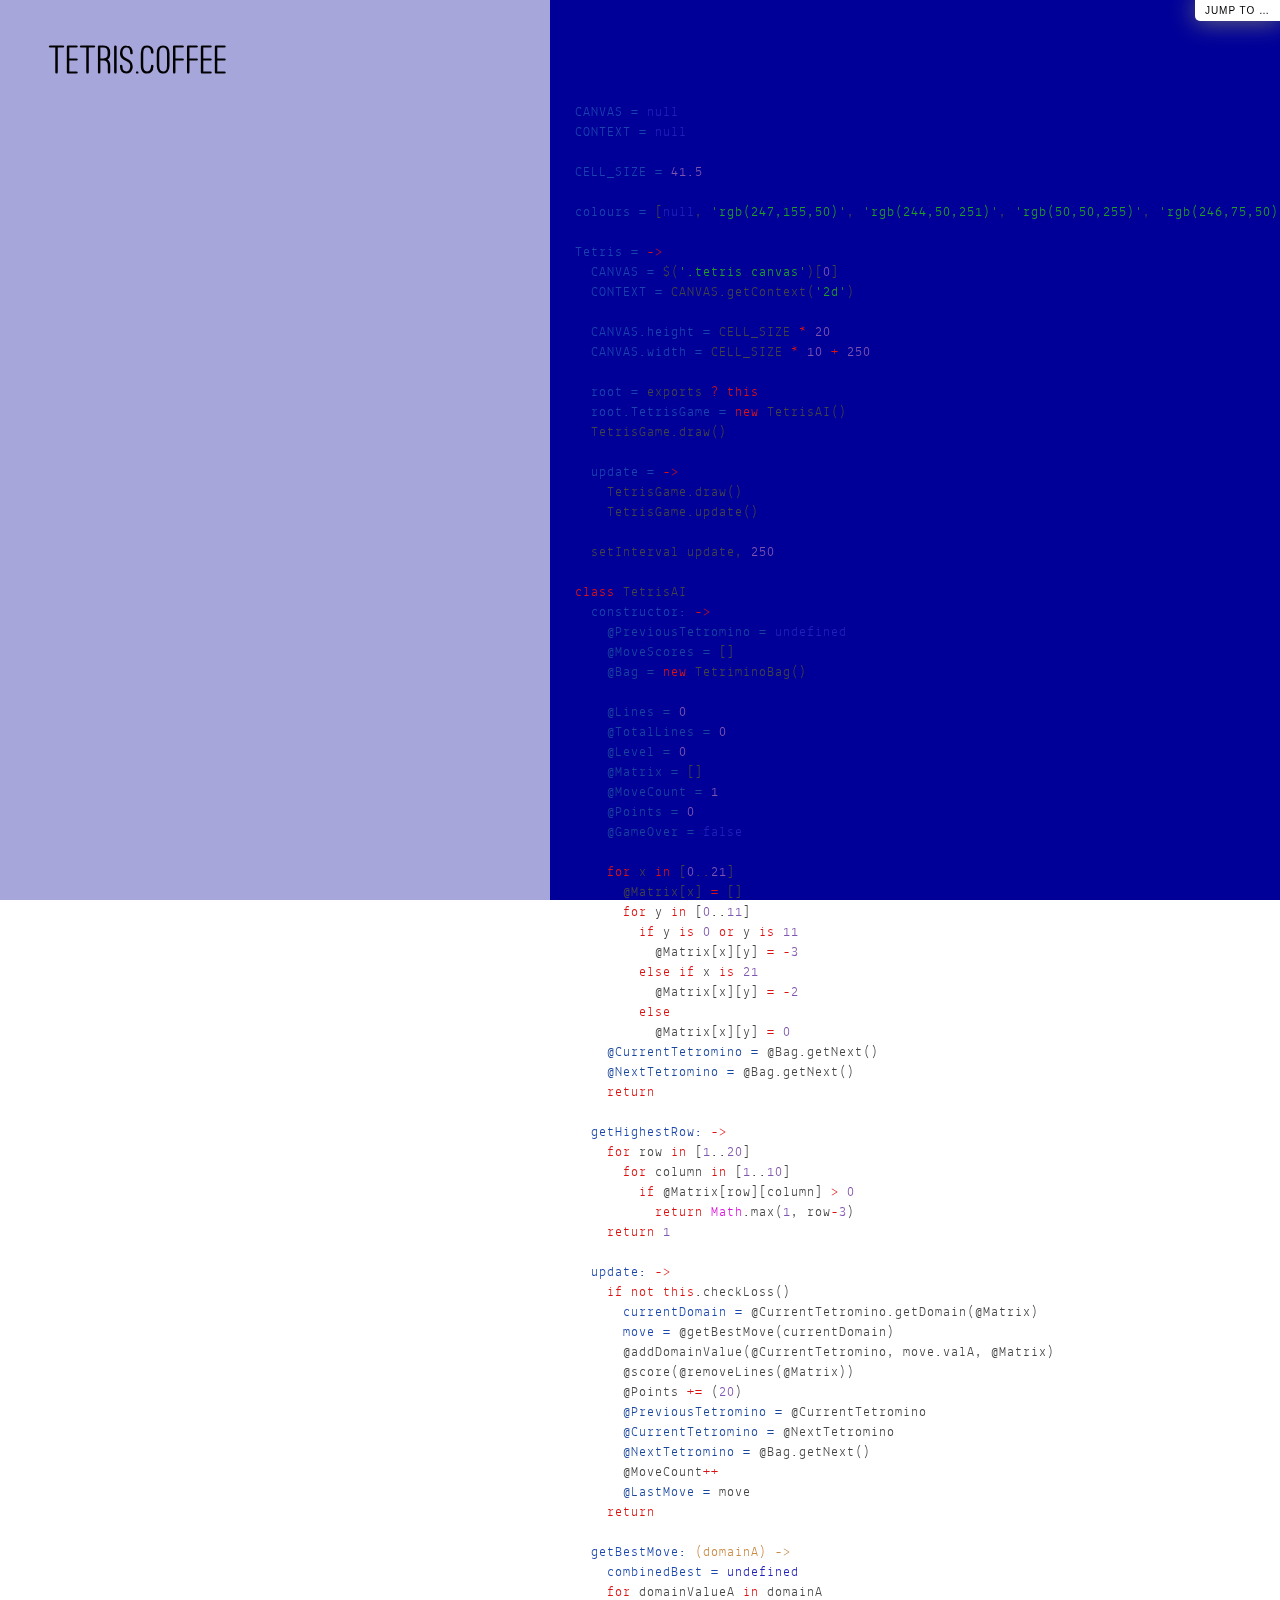
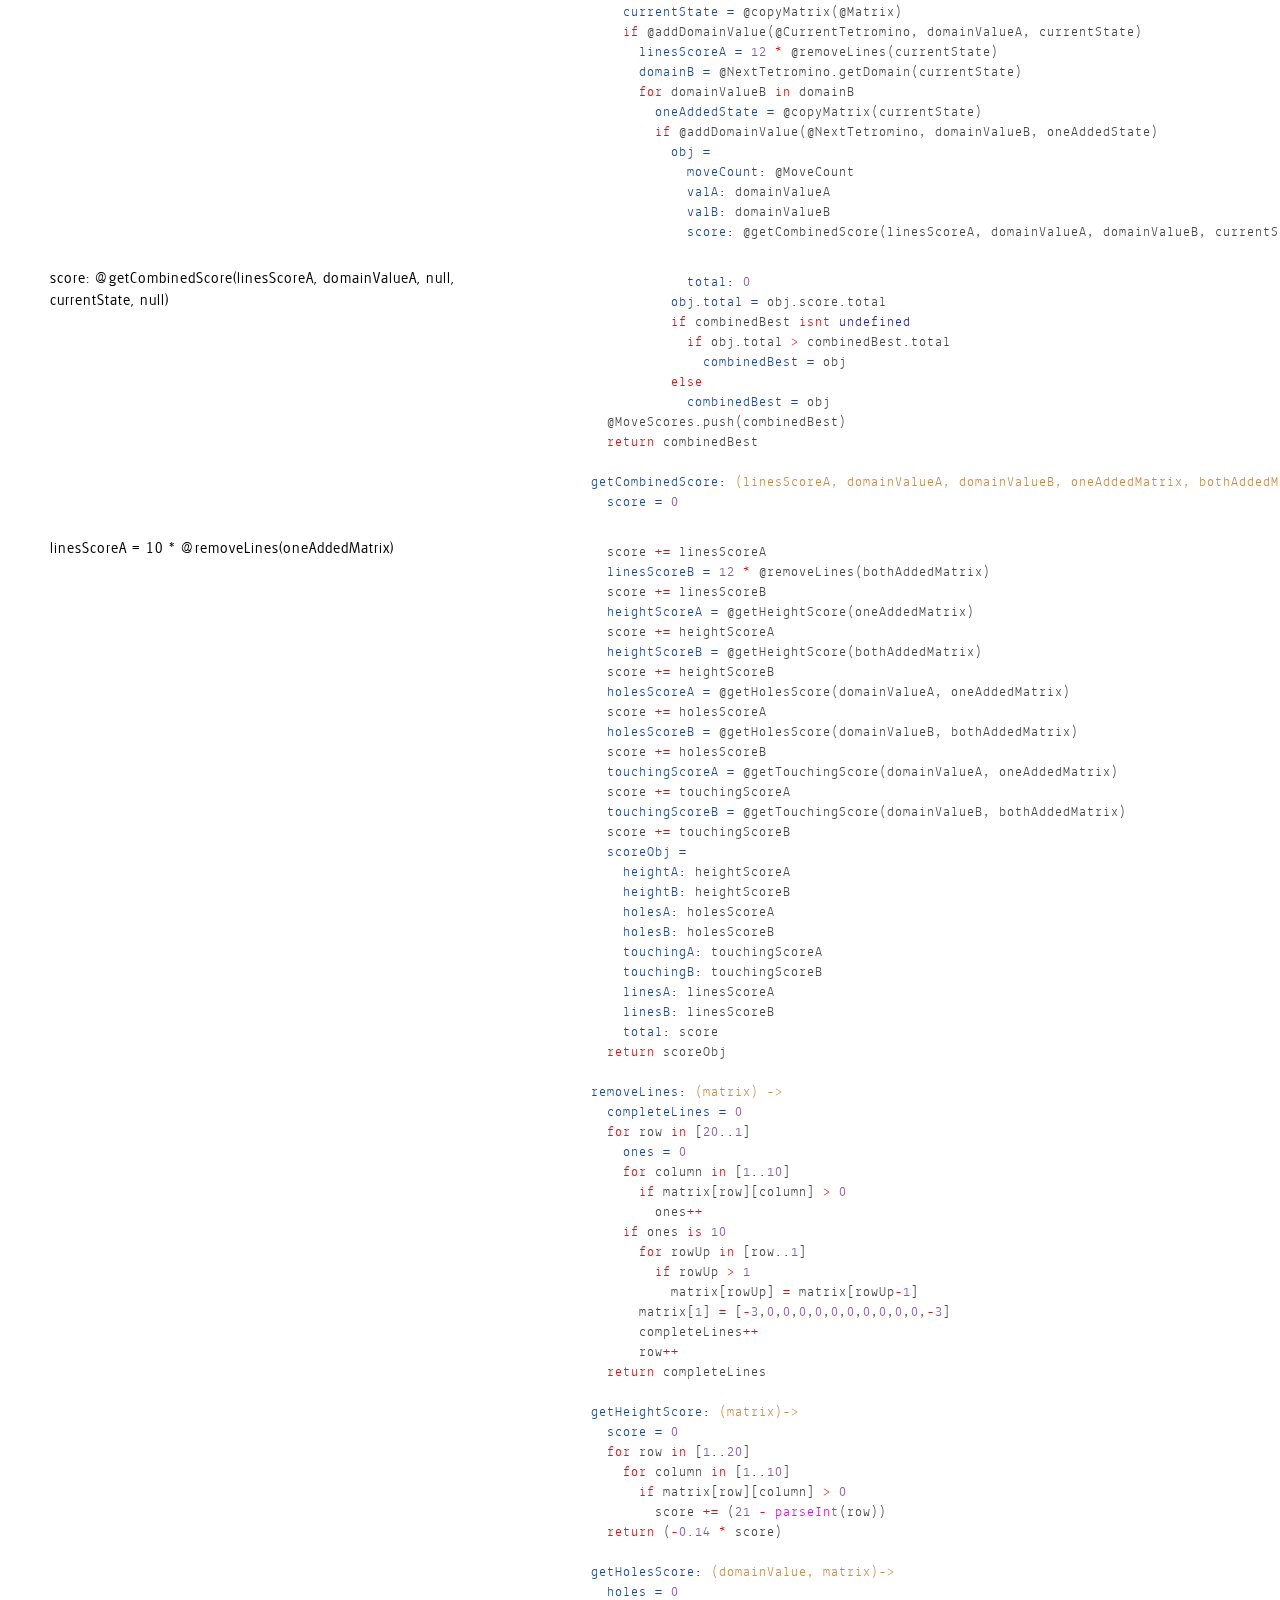
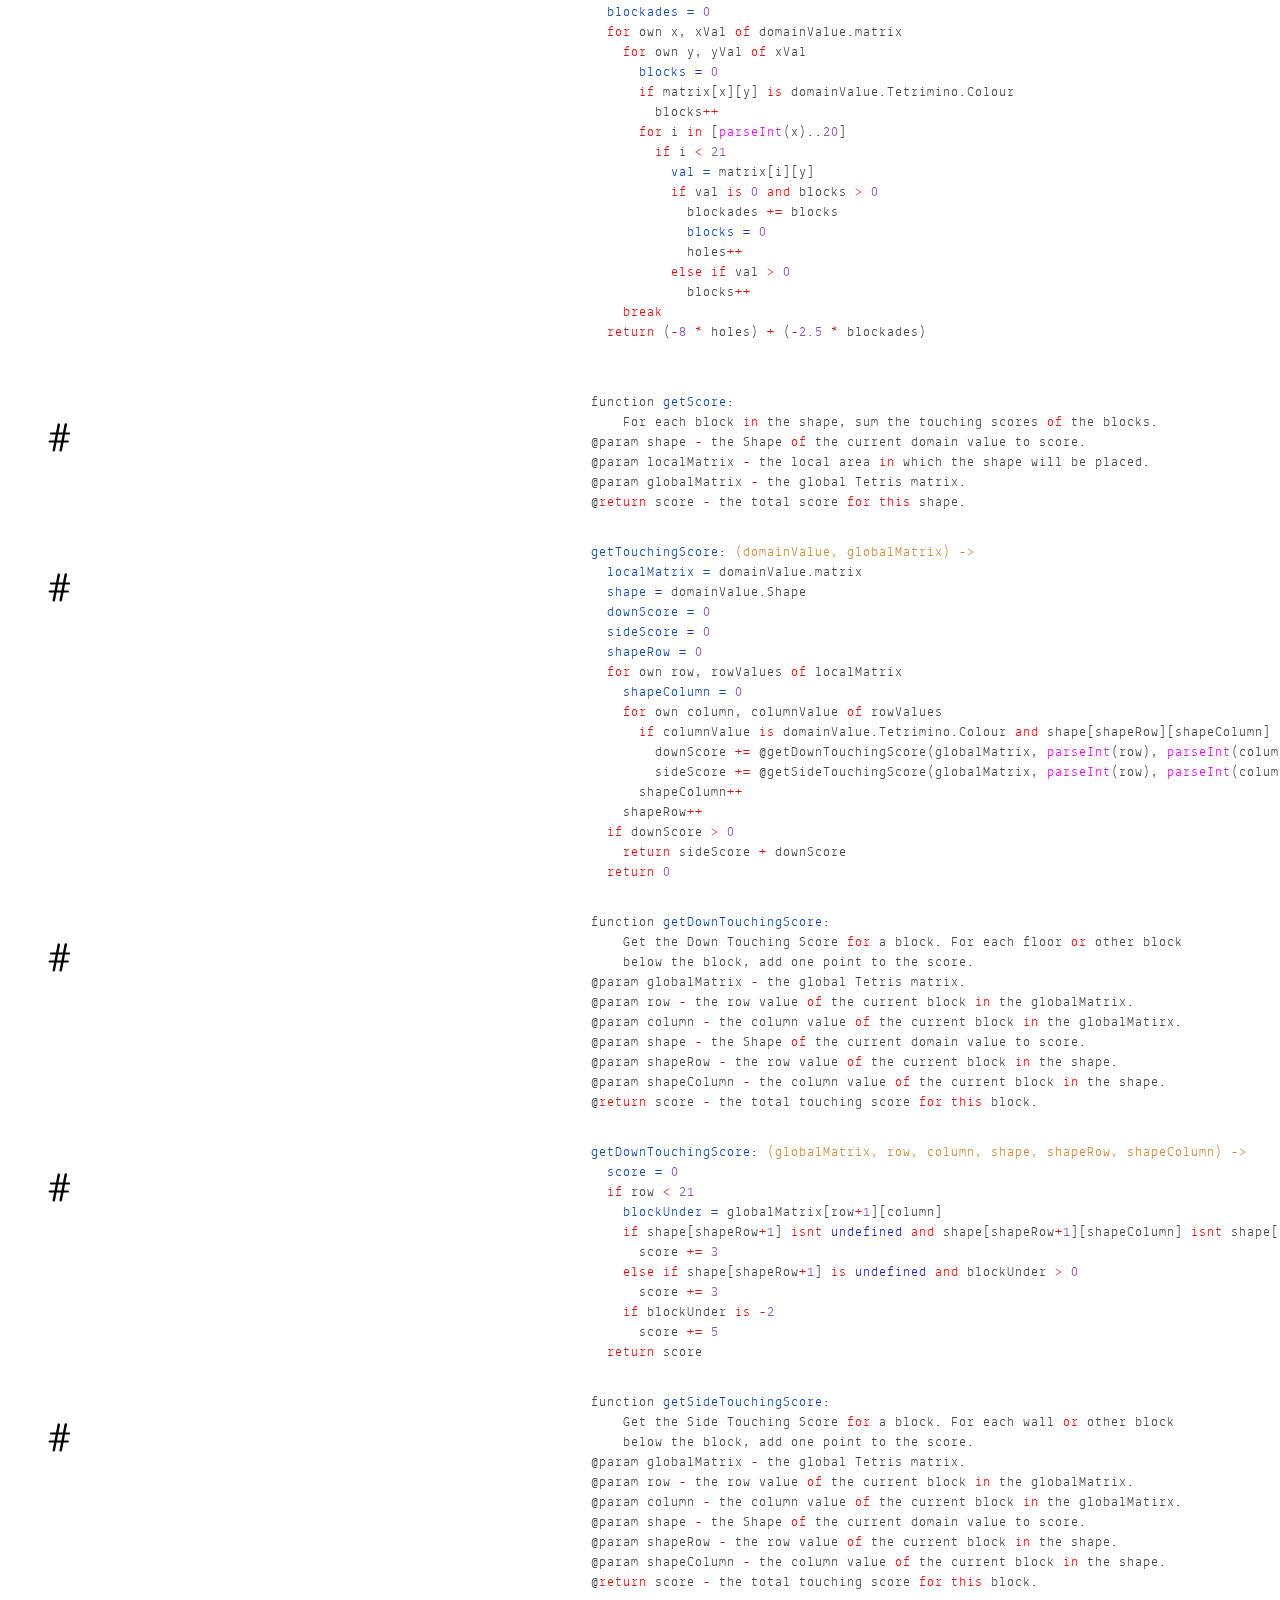
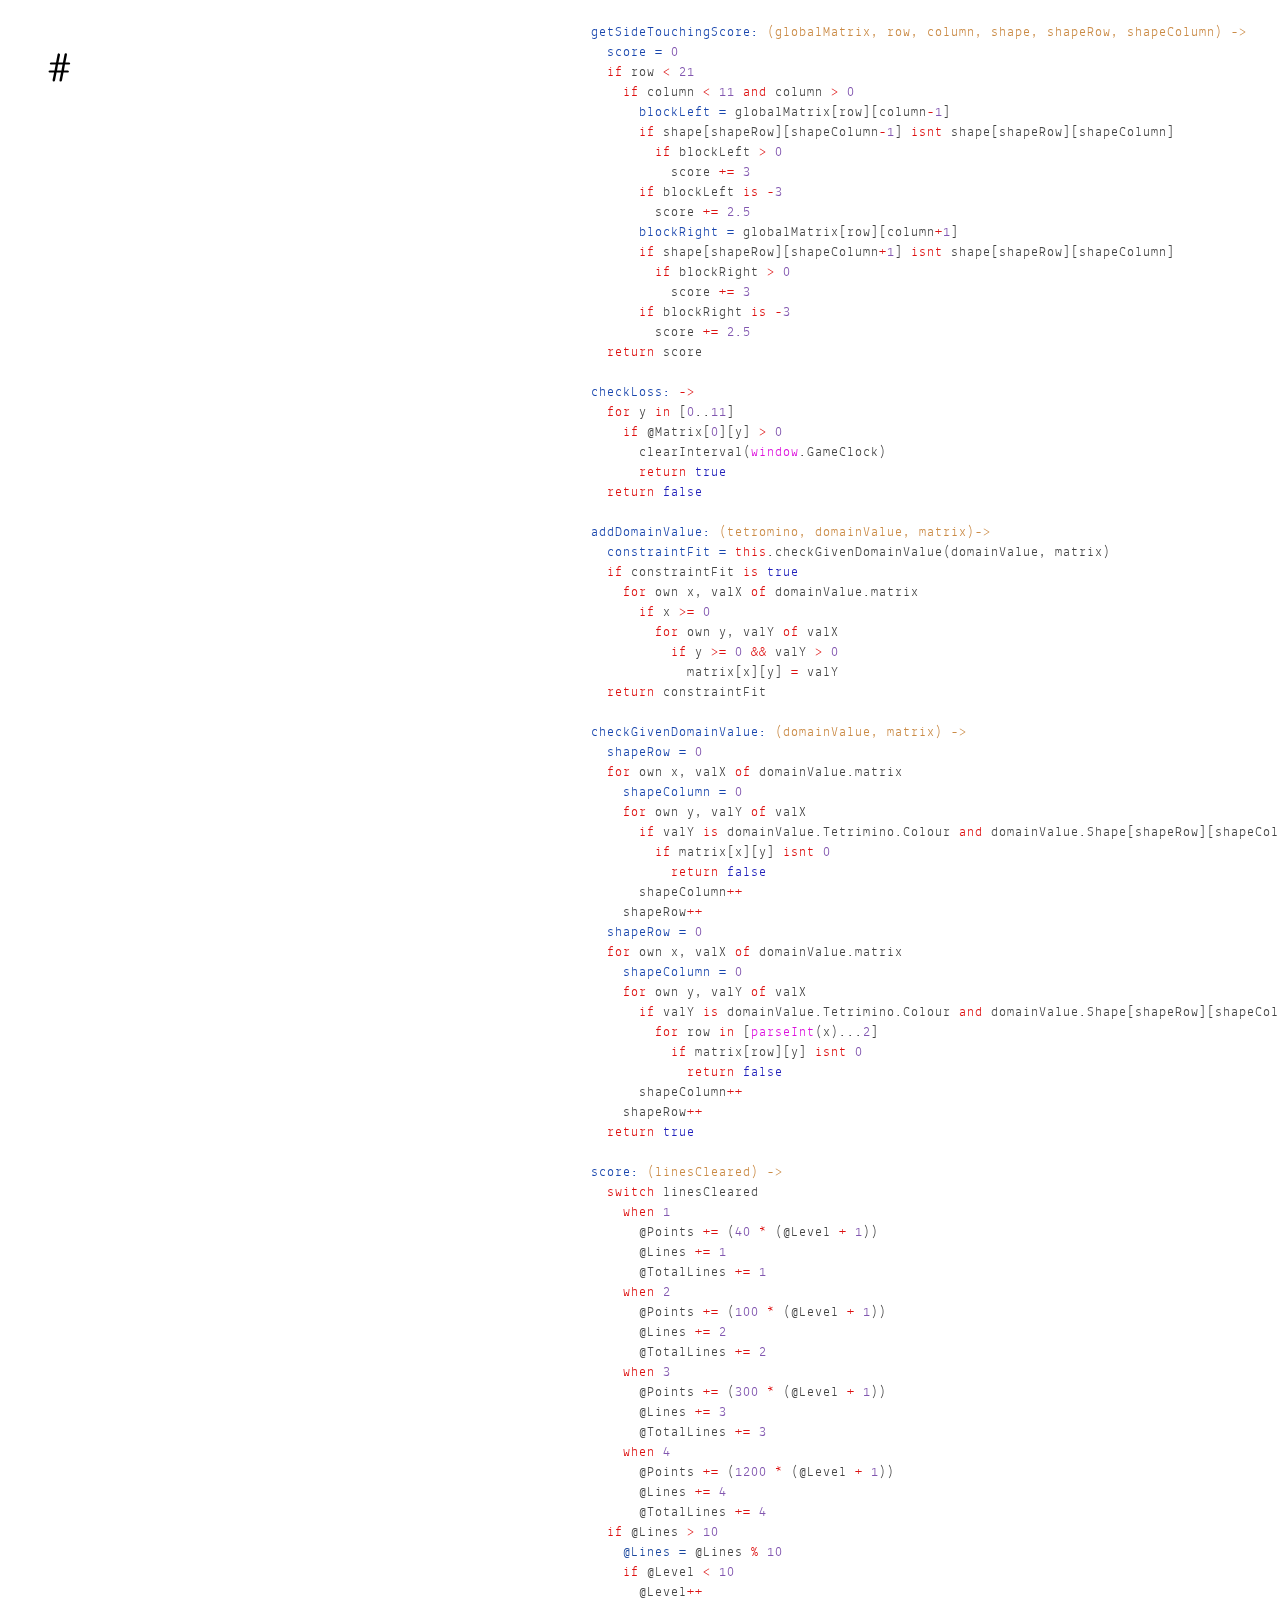
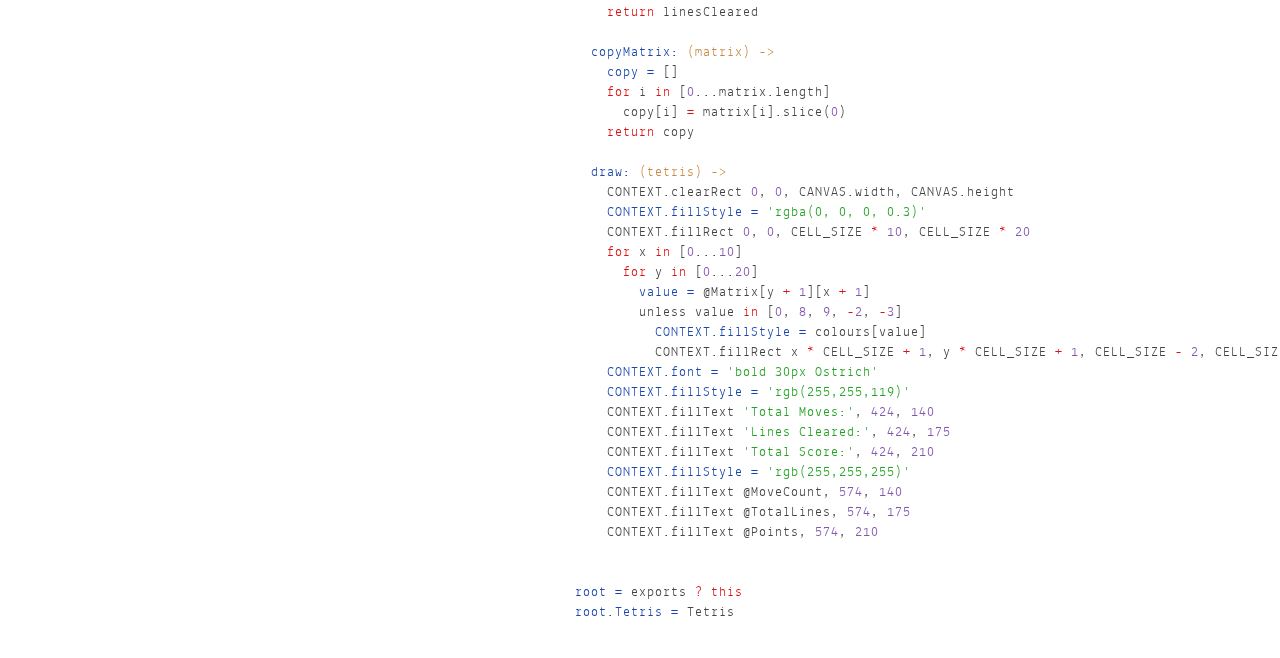
<file: docs/tetris.html>
<!DOCTYPE html>  <html> <head>   <title>tetris.coffee</title>   <meta http-equiv="content-type" content="text/html; charset=UTF-8">   <link rel="stylesheet" media="all" href="docco.css" /> </head> <body>   <div id="container">     <div id="background"></div>            <div id="jump_to">         Jump To &hellip;         <div id="jump_wrapper">           <div id="jump_page">                                           <a class="source" href="tetris.html">                 tetris.coffee               </a>                                           <a class="source" href="tetrominoes.html">                 tetrominoes.coffee               </a>                        </div>         </div>       </div>          <table cellpadding="0" cellspacing="0">       <thead>         <tr>           <th class="docs">             <h1>               tetris.coffee             </h1>           </th>           <th class="code">           </th>         </tr>       </thead>       <tbody>                               <tr id="section-1">             <td class="docs">               <div class="pilwrap">                 <a class="pilcrow" href="#section-1">&#182;</a>               </div>                            </td>             <td class="code">               <div class="highlight"><pre><span class="nv">CANVAS = </span><span class="kc">null</span>
<span class="nv">CONTEXT = </span><span class="kc">null</span>

<span class="nv">CELL_SIZE = </span><span class="mf">41.5</span>

<span class="nv">colours = </span><span class="p">[</span><span class="kc">null</span><span class="p">,</span> <span class="s">&#39;rgb(247,155,50)&#39;</span><span class="p">,</span> <span class="s">&#39;rgb(244,50,251)&#39;</span><span class="p">,</span> <span class="s">&#39;rgb(50,50,255)&#39;</span><span class="p">,</span> <span class="s">&#39;rgb(246,75,50)&#39;</span><span class="p">,</span> <span class="s">&#39;rgb(255,255,50)&#39;</span><span class="p">,</span> <span class="s">&#39;rgb(163,253,255)&#39;</span><span class="p">,</span> <span class="s">&#39;rgb(137,255,50)&#39;</span><span class="p">]</span>

<span class="nv">Tetris = </span><span class="o">-&gt;</span>
  <span class="nv">CANVAS = </span><span class="nx">$</span><span class="p">(</span><span class="s">&#39;.tetris canvas&#39;</span><span class="p">)[</span><span class="mi">0</span><span class="p">]</span>
  <span class="nv">CONTEXT = </span><span class="nx">CANVAS</span><span class="p">.</span><span class="nx">getContext</span><span class="p">(</span><span class="s">&#39;2d&#39;</span><span class="p">)</span>
  
  <span class="nv">CANVAS.height = </span><span class="nx">CELL_SIZE</span> <span class="o">*</span> <span class="mi">20</span>
  <span class="nv">CANVAS.width = </span><span class="nx">CELL_SIZE</span> <span class="o">*</span> <span class="mi">10</span> <span class="o">+</span> <span class="mi">250</span>
  
  <span class="nv">root = </span><span class="nx">exports</span> <span class="o">?</span> <span class="k">this</span>
  <span class="nv">root.TetrisGame = </span><span class="k">new</span> <span class="nx">TetrisAI</span><span class="p">()</span>
  <span class="nx">TetrisGame</span><span class="p">.</span><span class="nx">draw</span><span class="p">()</span>
  
  <span class="nv">update = </span><span class="o">-&gt;</span>
    <span class="nx">TetrisGame</span><span class="p">.</span><span class="nx">draw</span><span class="p">()</span>
    <span class="nx">TetrisGame</span><span class="p">.</span><span class="nx">update</span><span class="p">()</span>
  
  <span class="nx">setInterval</span> <span class="nx">update</span><span class="p">,</span> <span class="mi">250</span>
  
<span class="k">class</span> <span class="nx">TetrisAI</span>
  <span class="nv">constructor: </span><span class="o">-&gt;</span>
    <span class="vi">@PreviousTetromino = </span><span class="kc">undefined</span>
    <span class="vi">@MoveScores = </span><span class="p">[]</span>
    <span class="vi">@Bag = </span><span class="k">new</span> <span class="nx">TetriminoBag</span><span class="p">()</span>
    
    <span class="vi">@Lines = </span><span class="mi">0</span>
    <span class="vi">@TotalLines = </span><span class="mi">0</span>
    <span class="vi">@Level = </span><span class="mi">0</span>
    <span class="vi">@Matrix = </span><span class="p">[]</span>
    <span class="vi">@MoveCount = </span><span class="mi">1</span>
    <span class="vi">@Points = </span><span class="mi">0</span>
    <span class="vi">@GameOver = </span><span class="kc">false</span>
    
    <span class="k">for</span> <span class="nx">x</span> <span class="k">in</span> <span class="p">[</span><span class="mi">0</span><span class="p">..</span><span class="mi">21</span><span class="p">]</span>
      <span class="nx">@Matrix</span><span class="p">[</span><span class="nx">x</span><span class="p">]</span> <span class="o">=</span> <span class="p">[]</span> 
      <span class="k">for</span> <span class="nx">y</span> <span class="k">in</span> <span class="p">[</span><span class="mi">0</span><span class="p">..</span><span class="mi">11</span><span class="p">]</span>
        <span class="k">if</span> <span class="nx">y</span> <span class="o">is</span> <span class="mi">0</span> <span class="o">or</span> <span class="nx">y</span> <span class="o">is</span> <span class="mi">11</span>
          <span class="nx">@Matrix</span><span class="p">[</span><span class="nx">x</span><span class="p">][</span><span class="nx">y</span><span class="p">]</span> <span class="o">=</span> <span class="o">-</span><span class="mi">3</span>
        <span class="k">else</span> <span class="k">if</span> <span class="nx">x</span> <span class="o">is</span> <span class="mi">21</span>
          <span class="nx">@Matrix</span><span class="p">[</span><span class="nx">x</span><span class="p">][</span><span class="nx">y</span><span class="p">]</span> <span class="o">=</span> <span class="o">-</span><span class="mi">2</span>
        <span class="k">else</span> 
          <span class="nx">@Matrix</span><span class="p">[</span><span class="nx">x</span><span class="p">][</span><span class="nx">y</span><span class="p">]</span> <span class="o">=</span> <span class="mi">0</span>
    <span class="vi">@CurrentTetromino = </span><span class="nx">@Bag</span><span class="p">.</span><span class="nx">getNext</span><span class="p">()</span>
    <span class="vi">@NextTetromino = </span><span class="nx">@Bag</span><span class="p">.</span><span class="nx">getNext</span><span class="p">()</span>
    <span class="k">return</span>
  
  <span class="nv">getHighestRow: </span><span class="o">-&gt;</span>
    <span class="k">for</span> <span class="nx">row</span> <span class="k">in</span> <span class="p">[</span><span class="mi">1</span><span class="p">..</span><span class="mi">20</span><span class="p">]</span>
      <span class="k">for</span> <span class="nx">column</span> <span class="k">in</span> <span class="p">[</span><span class="mi">1</span><span class="p">..</span><span class="mi">10</span><span class="p">]</span>
        <span class="k">if</span> <span class="nx">@Matrix</span><span class="p">[</span><span class="nx">row</span><span class="p">][</span><span class="nx">column</span><span class="p">]</span> <span class="o">&gt;</span> <span class="mi">0</span>
          <span class="k">return</span> <span class="nb">Math</span><span class="p">.</span><span class="nx">max</span><span class="p">(</span><span class="mi">1</span><span class="p">,</span> <span class="nx">row</span><span class="o">-</span><span class="mi">3</span><span class="p">)</span>
    <span class="k">return</span> <span class="mi">1</span>
  
  <span class="nv">update: </span><span class="o">-&gt;</span>
    <span class="k">if</span> <span class="o">not</span> <span class="k">this</span><span class="p">.</span><span class="nx">checkLoss</span><span class="p">()</span>
      <span class="nv">currentDomain = </span><span class="nx">@CurrentTetromino</span><span class="p">.</span><span class="nx">getDomain</span><span class="p">(</span><span class="nx">@Matrix</span><span class="p">)</span>
      <span class="nv">move = </span><span class="nx">@getBestMove</span><span class="p">(</span><span class="nx">currentDomain</span><span class="p">)</span>
      <span class="nx">@addDomainValue</span><span class="p">(</span><span class="nx">@CurrentTetromino</span><span class="p">,</span> <span class="nx">move</span><span class="p">.</span><span class="nx">valA</span><span class="p">,</span> <span class="nx">@Matrix</span><span class="p">)</span>
      <span class="nx">@score</span><span class="p">(</span><span class="nx">@removeLines</span><span class="p">(</span><span class="nx">@Matrix</span><span class="p">))</span>
      <span class="nx">@Points</span> <span class="o">+=</span> <span class="p">(</span><span class="mi">20</span><span class="p">)</span>
      <span class="vi">@PreviousTetromino = </span><span class="nx">@CurrentTetromino</span>
      <span class="vi">@CurrentTetromino = </span><span class="nx">@NextTetromino</span>
      <span class="vi">@NextTetromino = </span><span class="nx">@Bag</span><span class="p">.</span><span class="nx">getNext</span><span class="p">()</span>
      <span class="nx">@MoveCount</span><span class="o">++</span>
      <span class="vi">@LastMove = </span><span class="nx">move</span>
    <span class="k">return</span>
  
  <span class="nv">getBestMove: </span><span class="nf">(domainA) -&gt;</span>
    <span class="nv">combinedBest = </span><span class="kc">undefined</span>
    <span class="k">for</span> <span class="nx">domainValueA</span> <span class="k">in</span> <span class="nx">domainA</span>
      <span class="nv">currentState = </span><span class="nx">@copyMatrix</span><span class="p">(</span><span class="nx">@Matrix</span><span class="p">)</span>
      <span class="k">if</span> <span class="nx">@addDomainValue</span><span class="p">(</span><span class="nx">@CurrentTetromino</span><span class="p">,</span> <span class="nx">domainValueA</span><span class="p">,</span> <span class="nx">currentState</span><span class="p">)</span>
        <span class="nv">linesScoreA = </span><span class="mi">12</span> <span class="o">*</span> <span class="nx">@removeLines</span><span class="p">(</span><span class="nx">currentState</span><span class="p">)</span>
        <span class="nv">domainB = </span><span class="nx">@NextTetromino</span><span class="p">.</span><span class="nx">getDomain</span><span class="p">(</span><span class="nx">currentState</span><span class="p">)</span>
        <span class="k">for</span> <span class="nx">domainValueB</span> <span class="k">in</span> <span class="nx">domainB</span>
          <span class="nv">oneAddedState = </span><span class="nx">@copyMatrix</span><span class="p">(</span><span class="nx">currentState</span><span class="p">)</span>
          <span class="k">if</span> <span class="nx">@addDomainValue</span><span class="p">(</span><span class="nx">@NextTetromino</span><span class="p">,</span> <span class="nx">domainValueB</span><span class="p">,</span> <span class="nx">oneAddedState</span><span class="p">)</span>
            <span class="nv">obj = </span>
              <span class="nv">moveCount: </span><span class="nx">@MoveCount</span>
              <span class="nv">valA: </span><span class="nx">domainValueA</span>
              <span class="nv">valB: </span><span class="nx">domainValueB</span>
              <span class="nv">score: </span><span class="nx">@getCombinedScore</span><span class="p">(</span><span class="nx">linesScoreA</span><span class="p">,</span> <span class="nx">domainValueA</span><span class="p">,</span> <span class="nx">domainValueB</span><span class="p">,</span> <span class="nx">currentState</span><span class="p">,</span> <span class="nx">oneAddedState</span><span class="p">)</span></pre></div>             </td>           </tr>                               <tr id="section-2">             <td class="docs">               <div class="pilwrap">                 <a class="pilcrow" href="#section-2">&#182;</a>               </div>               <p>score: @getCombinedScore(linesScoreA, domainValueA, null, currentState, null)</p>             </td>             <td class="code">               <div class="highlight"><pre>              <span class="nv">total: </span><span class="mi">0</span>
            <span class="nv">obj.total = </span><span class="nx">obj</span><span class="p">.</span><span class="nx">score</span><span class="p">.</span><span class="nx">total</span>
            <span class="k">if</span> <span class="nx">combinedBest</span> <span class="o">isnt</span> <span class="kc">undefined</span>
              <span class="k">if</span> <span class="nx">obj</span><span class="p">.</span><span class="nx">total</span> <span class="o">&gt;</span> <span class="nx">combinedBest</span><span class="p">.</span><span class="nx">total</span>
                <span class="nv">combinedBest = </span><span class="nx">obj</span>
            <span class="k">else</span> 
              <span class="nv">combinedBest = </span><span class="nx">obj</span>
    <span class="nx">@MoveScores</span><span class="p">.</span><span class="nx">push</span><span class="p">(</span><span class="nx">combinedBest</span><span class="p">)</span>
    <span class="k">return</span> <span class="nx">combinedBest</span>
    
  <span class="nv">getCombinedScore: </span><span class="nf">(linesScoreA, domainValueA, domainValueB, oneAddedMatrix, bothAddedMatrix) -&gt;</span>
    <span class="nv">score = </span><span class="mi">0</span></pre></div>             </td>           </tr>                               <tr id="section-3">             <td class="docs">               <div class="pilwrap">                 <a class="pilcrow" href="#section-3">&#182;</a>               </div>               <p>linesScoreA = 10 * @removeLines(oneAddedMatrix)</p>             </td>             <td class="code">               <div class="highlight"><pre>    <span class="nx">score</span> <span class="o">+=</span> <span class="nx">linesScoreA</span>
    <span class="nv">linesScoreB = </span><span class="mi">12</span> <span class="o">*</span> <span class="nx">@removeLines</span><span class="p">(</span><span class="nx">bothAddedMatrix</span><span class="p">)</span>
    <span class="nx">score</span> <span class="o">+=</span> <span class="nx">linesScoreB</span>
    <span class="nv">heightScoreA = </span><span class="nx">@getHeightScore</span><span class="p">(</span><span class="nx">oneAddedMatrix</span><span class="p">)</span>
    <span class="nx">score</span> <span class="o">+=</span> <span class="nx">heightScoreA</span>
    <span class="nv">heightScoreB = </span><span class="nx">@getHeightScore</span><span class="p">(</span><span class="nx">bothAddedMatrix</span><span class="p">)</span>
    <span class="nx">score</span> <span class="o">+=</span> <span class="nx">heightScoreB</span>
    <span class="nv">holesScoreA = </span><span class="nx">@getHolesScore</span><span class="p">(</span><span class="nx">domainValueA</span><span class="p">,</span> <span class="nx">oneAddedMatrix</span><span class="p">)</span>
    <span class="nx">score</span> <span class="o">+=</span> <span class="nx">holesScoreA</span>
    <span class="nv">holesScoreB = </span><span class="nx">@getHolesScore</span><span class="p">(</span><span class="nx">domainValueB</span><span class="p">,</span> <span class="nx">bothAddedMatrix</span><span class="p">)</span>
    <span class="nx">score</span> <span class="o">+=</span> <span class="nx">holesScoreB</span>
    <span class="nv">touchingScoreA = </span><span class="nx">@getTouchingScore</span><span class="p">(</span><span class="nx">domainValueA</span><span class="p">,</span> <span class="nx">oneAddedMatrix</span><span class="p">)</span>
    <span class="nx">score</span> <span class="o">+=</span> <span class="nx">touchingScoreA</span>
    <span class="nv">touchingScoreB = </span><span class="nx">@getTouchingScore</span><span class="p">(</span><span class="nx">domainValueB</span><span class="p">,</span> <span class="nx">bothAddedMatrix</span><span class="p">)</span>
    <span class="nx">score</span> <span class="o">+=</span> <span class="nx">touchingScoreB</span>
    <span class="nv">scoreObj = </span>
      <span class="nv">heightA: </span><span class="nx">heightScoreA</span>
      <span class="nv">heightB: </span><span class="nx">heightScoreB</span>
      <span class="nv">holesA: </span><span class="nx">holesScoreA</span>
      <span class="nv">holesB: </span><span class="nx">holesScoreB</span>
      <span class="nv">touchingA: </span><span class="nx">touchingScoreA</span>
      <span class="nv">touchingB: </span><span class="nx">touchingScoreB</span>
      <span class="nv">linesA: </span><span class="nx">linesScoreA</span>
      <span class="nv">linesB: </span><span class="nx">linesScoreB</span>
      <span class="nv">total: </span><span class="nx">score</span>
    <span class="k">return</span> <span class="nx">scoreObj</span>
    
  <span class="nv">removeLines: </span><span class="nf">(matrix) -&gt;</span>
    <span class="nv">completeLines = </span><span class="mi">0</span>
    <span class="k">for</span> <span class="nx">row</span> <span class="k">in</span> <span class="p">[</span><span class="mi">20</span><span class="p">..</span><span class="mi">1</span><span class="p">]</span>
      <span class="nv">ones = </span><span class="mi">0</span>
      <span class="k">for</span> <span class="nx">column</span> <span class="k">in</span> <span class="p">[</span><span class="mi">1</span><span class="p">..</span><span class="mi">10</span><span class="p">]</span>
        <span class="k">if</span> <span class="nx">matrix</span><span class="p">[</span><span class="nx">row</span><span class="p">][</span><span class="nx">column</span><span class="p">]</span> <span class="o">&gt;</span> <span class="mi">0</span>
          <span class="nx">ones</span><span class="o">++</span>
      <span class="k">if</span> <span class="nx">ones</span> <span class="o">is</span> <span class="mi">10</span>
        <span class="k">for</span> <span class="nx">rowUp</span> <span class="k">in</span> <span class="p">[</span><span class="nx">row</span><span class="p">..</span><span class="mi">1</span><span class="p">]</span>
          <span class="k">if</span> <span class="nx">rowUp</span> <span class="o">&gt;</span> <span class="mi">1</span>
            <span class="nx">matrix</span><span class="p">[</span><span class="nx">rowUp</span><span class="p">]</span> <span class="o">=</span> <span class="nx">matrix</span><span class="p">[</span><span class="nx">rowUp</span><span class="o">-</span><span class="mi">1</span><span class="p">]</span>
        <span class="nx">matrix</span><span class="p">[</span><span class="mi">1</span><span class="p">]</span> <span class="o">=</span> <span class="p">[</span><span class="o">-</span><span class="mi">3</span><span class="p">,</span><span class="mi">0</span><span class="p">,</span><span class="mi">0</span><span class="p">,</span><span class="mi">0</span><span class="p">,</span><span class="mi">0</span><span class="p">,</span><span class="mi">0</span><span class="p">,</span><span class="mi">0</span><span class="p">,</span><span class="mi">0</span><span class="p">,</span><span class="mi">0</span><span class="p">,</span><span class="mi">0</span><span class="p">,</span><span class="mi">0</span><span class="p">,</span><span class="o">-</span><span class="mi">3</span><span class="p">]</span>
        <span class="nx">completeLines</span><span class="o">++</span>
        <span class="nx">row</span><span class="o">++</span>
    <span class="k">return</span> <span class="nx">completeLines</span>
    
  <span class="nv">getHeightScore: </span><span class="nf">(matrix)-&gt;</span>
    <span class="nv">score = </span><span class="mi">0</span>
    <span class="k">for</span> <span class="nx">row</span> <span class="k">in</span> <span class="p">[</span><span class="mi">1</span><span class="p">..</span><span class="mi">20</span><span class="p">]</span>
      <span class="k">for</span> <span class="nx">column</span> <span class="k">in</span> <span class="p">[</span><span class="mi">1</span><span class="p">..</span><span class="mi">10</span><span class="p">]</span>
        <span class="k">if</span> <span class="nx">matrix</span><span class="p">[</span><span class="nx">row</span><span class="p">][</span><span class="nx">column</span><span class="p">]</span> <span class="o">&gt;</span> <span class="mi">0</span>
          <span class="nx">score</span> <span class="o">+=</span> <span class="p">(</span><span class="mi">21</span> <span class="o">-</span> <span class="nb">parseInt</span><span class="p">(</span><span class="nx">row</span><span class="p">))</span>
    <span class="k">return</span> <span class="p">(</span><span class="o">-</span><span class="mf">0.14</span> <span class="o">*</span> <span class="nx">score</span><span class="p">)</span>
    
  <span class="nv">getHolesScore: </span><span class="nf">(domainValue, matrix)-&gt;</span>
    <span class="nv">holes = </span><span class="mi">0</span>
    <span class="nv">blockades = </span><span class="mi">0</span>
    <span class="k">for</span> <span class="nx">own</span> <span class="nx">x</span><span class="p">,</span> <span class="nx">xVal</span> <span class="k">of</span> <span class="nx">domainValue</span><span class="p">.</span><span class="nx">matrix</span>
      <span class="k">for</span> <span class="nx">own</span> <span class="nx">y</span><span class="p">,</span> <span class="nx">yVal</span> <span class="k">of</span> <span class="nx">xVal</span>
        <span class="nv">blocks = </span><span class="mi">0</span>
        <span class="k">if</span> <span class="nx">matrix</span><span class="p">[</span><span class="nx">x</span><span class="p">][</span><span class="nx">y</span><span class="p">]</span> <span class="o">is</span> <span class="nx">domainValue</span><span class="p">.</span><span class="nx">Tetrimino</span><span class="p">.</span><span class="nx">Colour</span>
          <span class="nx">blocks</span><span class="o">++</span>
        <span class="k">for</span> <span class="nx">i</span> <span class="k">in</span> <span class="p">[</span><span class="nb">parseInt</span><span class="p">(</span><span class="nx">x</span><span class="p">)..</span><span class="mi">20</span><span class="p">]</span>
          <span class="k">if</span> <span class="nx">i</span> <span class="o">&lt;</span> <span class="mi">21</span>
            <span class="nv">val = </span><span class="nx">matrix</span><span class="p">[</span><span class="nx">i</span><span class="p">][</span><span class="nx">y</span><span class="p">]</span>
            <span class="k">if</span> <span class="nx">val</span> <span class="o">is</span> <span class="mi">0</span> <span class="o">and</span> <span class="nx">blocks</span> <span class="o">&gt;</span> <span class="mi">0</span>
              <span class="nx">blockades</span> <span class="o">+=</span> <span class="nx">blocks</span>
              <span class="nv">blocks = </span><span class="mi">0</span>
              <span class="nx">holes</span><span class="o">++</span>
            <span class="k">else</span> <span class="k">if</span> <span class="nx">val</span> <span class="o">&gt;</span> <span class="mi">0</span>
              <span class="nx">blocks</span><span class="o">++</span>
      <span class="k">break</span>
    <span class="k">return</span> <span class="p">(</span><span class="o">-</span><span class="mi">8</span> <span class="o">*</span> <span class="nx">holes</span><span class="p">)</span> <span class="o">+</span> <span class="p">(</span><span class="o">-</span><span class="mf">2.5</span> <span class="o">*</span> <span class="nx">blockades</span><span class="p">)</span>
    </pre></div>             </td>           </tr>                               <tr id="section-4">             <td class="docs">               <div class="pilwrap">                 <a class="pilcrow" href="#section-4">&#182;</a>               </div>               <h1>#</h1>             </td>             <td class="code">               <div class="highlight"><pre>  <span class="nx">function</span> <span class="nv">getScore:</span>
      <span class="nx">For</span> <span class="nx">each</span> <span class="nx">block</span> <span class="k">in</span> <span class="nx">the</span> <span class="nx">shape</span><span class="p">,</span> <span class="nx">sum</span> <span class="nx">the</span> <span class="nx">touching</span> <span class="nx">scores</span> <span class="k">of</span> <span class="nx">the</span> <span class="nx">blocks</span><span class="p">.</span>
  <span class="nx">@param</span> <span class="nx">shape</span> <span class="o">-</span> <span class="nx">the</span> <span class="nx">Shape</span> <span class="k">of</span> <span class="nx">the</span> <span class="nx">current</span> <span class="nx">domain</span> <span class="nx">value</span> <span class="nx">to</span> <span class="nx">score</span><span class="p">.</span>
  <span class="nx">@param</span> <span class="nx">localMatrix</span> <span class="o">-</span> <span class="nx">the</span> <span class="nx">local</span> <span class="nx">area</span> <span class="k">in</span> <span class="nx">which</span> <span class="nx">the</span> <span class="nx">shape</span> <span class="nx">will</span> <span class="nx">be</span> <span class="nx">placed</span><span class="p">.</span>
  <span class="nx">@param</span> <span class="nx">globalMatrix</span> <span class="o">-</span> <span class="nx">the</span> <span class="nx">global</span> <span class="nx">Tetris</span> <span class="nx">matrix</span><span class="p">.</span>
  <span class="nx">@</span><span class="k">return</span> <span class="nx">score</span> <span class="o">-</span> <span class="nx">the</span> <span class="nx">total</span> <span class="nx">score</span> <span class="k">for</span> <span class="k">this</span> <span class="nx">shape</span><span class="p">.</span></pre></div>             </td>           </tr>                               <tr id="section-5">             <td class="docs">               <div class="pilwrap">                 <a class="pilcrow" href="#section-5">&#182;</a>               </div>               <h1>#</h1>             </td>             <td class="code">               <div class="highlight"><pre>  <span class="nv">getTouchingScore: </span><span class="nf">(domainValue, globalMatrix) -&gt;</span>
    <span class="nv">localMatrix = </span><span class="nx">domainValue</span><span class="p">.</span><span class="nx">matrix</span>
    <span class="nv">shape = </span><span class="nx">domainValue</span><span class="p">.</span><span class="nx">Shape</span>
    <span class="nv">downScore = </span><span class="mi">0</span>
    <span class="nv">sideScore = </span><span class="mi">0</span>
    <span class="nv">shapeRow = </span><span class="mi">0</span>
    <span class="k">for</span> <span class="nx">own</span> <span class="nx">row</span><span class="p">,</span> <span class="nx">rowValues</span> <span class="k">of</span> <span class="nx">localMatrix</span>
      <span class="nv">shapeColumn = </span><span class="mi">0</span>
      <span class="k">for</span> <span class="nx">own</span> <span class="nx">column</span><span class="p">,</span> <span class="nx">columnValue</span> <span class="k">of</span> <span class="nx">rowValues</span>
        <span class="k">if</span> <span class="nx">columnValue</span> <span class="o">is</span> <span class="nx">domainValue</span><span class="p">.</span><span class="nx">Tetrimino</span><span class="p">.</span><span class="nx">Colour</span> <span class="o">and</span> <span class="nx">shape</span><span class="p">[</span><span class="nx">shapeRow</span><span class="p">][</span><span class="nx">shapeColumn</span><span class="p">]</span> <span class="o">is</span> <span class="mi">1</span>
          <span class="nx">downScore</span> <span class="o">+=</span> <span class="nx">@getDownTouchingScore</span><span class="p">(</span><span class="nx">globalMatrix</span><span class="p">,</span> <span class="nb">parseInt</span><span class="p">(</span><span class="nx">row</span><span class="p">),</span> <span class="nb">parseInt</span><span class="p">(</span><span class="nx">column</span><span class="p">),</span> <span class="nx">shape</span><span class="p">,</span> <span class="nx">shapeRow</span><span class="p">,</span> <span class="nx">shapeColumn</span><span class="p">)</span>
          <span class="nx">sideScore</span> <span class="o">+=</span> <span class="nx">@getSideTouchingScore</span><span class="p">(</span><span class="nx">globalMatrix</span><span class="p">,</span> <span class="nb">parseInt</span><span class="p">(</span><span class="nx">row</span><span class="p">),</span> <span class="nb">parseInt</span><span class="p">(</span><span class="nx">column</span><span class="p">),</span> <span class="nx">shape</span><span class="p">,</span> <span class="nx">shapeRow</span><span class="p">,</span> <span class="nx">shapeColumn</span><span class="p">)</span>
        <span class="nx">shapeColumn</span><span class="o">++</span>
      <span class="nx">shapeRow</span><span class="o">++</span>
    <span class="k">if</span> <span class="nx">downScore</span> <span class="o">&gt;</span> <span class="mi">0</span>
      <span class="k">return</span> <span class="nx">sideScore</span> <span class="o">+</span> <span class="nx">downScore</span>
    <span class="k">return</span> <span class="mi">0</span></pre></div>             </td>           </tr>                               <tr id="section-6">             <td class="docs">               <div class="pilwrap">                 <a class="pilcrow" href="#section-6">&#182;</a>               </div>               <h1>#</h1>             </td>             <td class="code">               <div class="highlight"><pre>  <span class="nx">function</span> <span class="nv">getDownTouchingScore:</span>
      <span class="nx">Get</span> <span class="nx">the</span> <span class="nx">Down</span> <span class="nx">Touching</span> <span class="nx">Score</span> <span class="k">for</span> <span class="nx">a</span> <span class="nx">block</span><span class="p">.</span> <span class="nx">For</span> <span class="nx">each</span> <span class="nx">floor</span> <span class="o">or</span> <span class="nx">other</span> <span class="nx">block</span>
      <span class="nx">below</span> <span class="nx">the</span> <span class="nx">block</span><span class="p">,</span> <span class="nx">add</span> <span class="nx">one</span> <span class="nx">point</span> <span class="nx">to</span> <span class="nx">the</span> <span class="nx">score</span><span class="p">.</span>
  <span class="nx">@param</span> <span class="nx">globalMatrix</span> <span class="o">-</span> <span class="nx">the</span> <span class="nx">global</span> <span class="nx">Tetris</span> <span class="nx">matrix</span><span class="p">.</span>
  <span class="nx">@param</span> <span class="nx">row</span> <span class="o">-</span> <span class="nx">the</span> <span class="nx">row</span> <span class="nx">value</span> <span class="k">of</span> <span class="nx">the</span> <span class="nx">current</span> <span class="nx">block</span> <span class="k">in</span> <span class="nx">the</span> <span class="nx">globalMatrix</span><span class="p">.</span>
  <span class="nx">@param</span> <span class="nx">column</span> <span class="o">-</span> <span class="nx">the</span> <span class="nx">column</span> <span class="nx">value</span> <span class="k">of</span> <span class="nx">the</span> <span class="nx">current</span> <span class="nx">block</span> <span class="k">in</span> <span class="nx">the</span> <span class="nx">globalMatirx</span><span class="p">.</span>
  <span class="nx">@param</span> <span class="nx">shape</span> <span class="o">-</span> <span class="nx">the</span> <span class="nx">Shape</span> <span class="k">of</span> <span class="nx">the</span> <span class="nx">current</span> <span class="nx">domain</span> <span class="nx">value</span> <span class="nx">to</span> <span class="nx">score</span><span class="p">.</span>
  <span class="nx">@param</span> <span class="nx">shapeRow</span> <span class="o">-</span> <span class="nx">the</span> <span class="nx">row</span> <span class="nx">value</span> <span class="k">of</span> <span class="nx">the</span> <span class="nx">current</span> <span class="nx">block</span> <span class="k">in</span> <span class="nx">the</span> <span class="nx">shape</span><span class="p">.</span>
  <span class="nx">@param</span> <span class="nx">shapeColumn</span> <span class="o">-</span> <span class="nx">the</span> <span class="nx">column</span> <span class="nx">value</span> <span class="k">of</span> <span class="nx">the</span> <span class="nx">current</span> <span class="nx">block</span> <span class="k">in</span> <span class="nx">the</span> <span class="nx">shape</span><span class="p">.</span>
  <span class="nx">@</span><span class="k">return</span> <span class="nx">score</span> <span class="o">-</span> <span class="nx">the</span> <span class="nx">total</span> <span class="nx">touching</span> <span class="nx">score</span> <span class="k">for</span> <span class="k">this</span> <span class="nx">block</span><span class="p">.</span></pre></div>             </td>           </tr>                               <tr id="section-7">             <td class="docs">               <div class="pilwrap">                 <a class="pilcrow" href="#section-7">&#182;</a>               </div>               <h1>#</h1>             </td>             <td class="code">               <div class="highlight"><pre>  <span class="nv">getDownTouchingScore: </span><span class="nf">(globalMatrix, row, column, shape, shapeRow, shapeColumn) -&gt;</span>
    <span class="nv">score = </span><span class="mi">0</span>
    <span class="k">if</span> <span class="nx">row</span> <span class="o">&lt;</span> <span class="mi">21</span>
      <span class="nv">blockUnder = </span><span class="nx">globalMatrix</span><span class="p">[</span><span class="nx">row</span><span class="o">+</span><span class="mi">1</span><span class="p">][</span><span class="nx">column</span><span class="p">]</span>
      <span class="k">if</span> <span class="nx">shape</span><span class="p">[</span><span class="nx">shapeRow</span><span class="o">+</span><span class="mi">1</span><span class="p">]</span> <span class="o">isnt</span> <span class="kc">undefined</span> <span class="o">and</span> <span class="nx">shape</span><span class="p">[</span><span class="nx">shapeRow</span><span class="o">+</span><span class="mi">1</span><span class="p">][</span><span class="nx">shapeColumn</span><span class="p">]</span> <span class="o">isnt</span> <span class="nx">shape</span><span class="p">[</span><span class="nx">shapeRow</span><span class="p">][</span><span class="nx">shapeColumn</span><span class="p">]</span> <span class="o">and</span> <span class="nx">blockUnder</span> <span class="o">&gt;</span> <span class="mi">0</span>
        <span class="nx">score</span> <span class="o">+=</span> <span class="mi">3</span>
      <span class="k">else</span> <span class="k">if</span> <span class="nx">shape</span><span class="p">[</span><span class="nx">shapeRow</span><span class="o">+</span><span class="mi">1</span><span class="p">]</span> <span class="o">is</span> <span class="kc">undefined</span> <span class="o">and</span> <span class="nx">blockUnder</span> <span class="o">&gt;</span> <span class="mi">0</span>
        <span class="nx">score</span> <span class="o">+=</span> <span class="mi">3</span>
      <span class="k">if</span> <span class="nx">blockUnder</span> <span class="o">is</span> <span class="o">-</span><span class="mi">2</span>
        <span class="nx">score</span> <span class="o">+=</span> <span class="mi">5</span>
    <span class="k">return</span> <span class="nx">score</span></pre></div>             </td>           </tr>                               <tr id="section-8">             <td class="docs">               <div class="pilwrap">                 <a class="pilcrow" href="#section-8">&#182;</a>               </div>               <h1>#</h1>             </td>             <td class="code">               <div class="highlight"><pre>  <span class="nx">function</span> <span class="nv">getSideTouchingScore:</span>
      <span class="nx">Get</span> <span class="nx">the</span> <span class="nx">Side</span> <span class="nx">Touching</span> <span class="nx">Score</span> <span class="k">for</span> <span class="nx">a</span> <span class="nx">block</span><span class="p">.</span> <span class="nx">For</span> <span class="nx">each</span> <span class="nx">wall</span> <span class="o">or</span> <span class="nx">other</span> <span class="nx">block</span>
      <span class="nx">below</span> <span class="nx">the</span> <span class="nx">block</span><span class="p">,</span> <span class="nx">add</span> <span class="nx">one</span> <span class="nx">point</span> <span class="nx">to</span> <span class="nx">the</span> <span class="nx">score</span><span class="p">.</span>
  <span class="nx">@param</span> <span class="nx">globalMatrix</span> <span class="o">-</span> <span class="nx">the</span> <span class="nx">global</span> <span class="nx">Tetris</span> <span class="nx">matrix</span><span class="p">.</span>
  <span class="nx">@param</span> <span class="nx">row</span> <span class="o">-</span> <span class="nx">the</span> <span class="nx">row</span> <span class="nx">value</span> <span class="k">of</span> <span class="nx">the</span> <span class="nx">current</span> <span class="nx">block</span> <span class="k">in</span> <span class="nx">the</span> <span class="nx">globalMatrix</span><span class="p">.</span>
  <span class="nx">@param</span> <span class="nx">column</span> <span class="o">-</span> <span class="nx">the</span> <span class="nx">column</span> <span class="nx">value</span> <span class="k">of</span> <span class="nx">the</span> <span class="nx">current</span> <span class="nx">block</span> <span class="k">in</span> <span class="nx">the</span> <span class="nx">globalMatirx</span><span class="p">.</span>
  <span class="nx">@param</span> <span class="nx">shape</span> <span class="o">-</span> <span class="nx">the</span> <span class="nx">Shape</span> <span class="k">of</span> <span class="nx">the</span> <span class="nx">current</span> <span class="nx">domain</span> <span class="nx">value</span> <span class="nx">to</span> <span class="nx">score</span><span class="p">.</span>
  <span class="nx">@param</span> <span class="nx">shapeRow</span> <span class="o">-</span> <span class="nx">the</span> <span class="nx">row</span> <span class="nx">value</span> <span class="k">of</span> <span class="nx">the</span> <span class="nx">current</span> <span class="nx">block</span> <span class="k">in</span> <span class="nx">the</span> <span class="nx">shape</span><span class="p">.</span>
  <span class="nx">@param</span> <span class="nx">shapeColumn</span> <span class="o">-</span> <span class="nx">the</span> <span class="nx">column</span> <span class="nx">value</span> <span class="k">of</span> <span class="nx">the</span> <span class="nx">current</span> <span class="nx">block</span> <span class="k">in</span> <span class="nx">the</span> <span class="nx">shape</span><span class="p">.</span>
  <span class="nx">@</span><span class="k">return</span> <span class="nx">score</span> <span class="o">-</span> <span class="nx">the</span> <span class="nx">total</span> <span class="nx">touching</span> <span class="nx">score</span> <span class="k">for</span> <span class="k">this</span> <span class="nx">block</span><span class="p">.</span></pre></div>             </td>           </tr>                               <tr id="section-9">             <td class="docs">               <div class="pilwrap">                 <a class="pilcrow" href="#section-9">&#182;</a>               </div>               <h1>#</h1>             </td>             <td class="code">               <div class="highlight"><pre>  <span class="nv">getSideTouchingScore: </span><span class="nf">(globalMatrix, row, column, shape, shapeRow, shapeColumn) -&gt;</span>
    <span class="nv">score = </span><span class="mi">0</span>
    <span class="k">if</span> <span class="nx">row</span> <span class="o">&lt;</span> <span class="mi">21</span>
      <span class="k">if</span> <span class="nx">column</span> <span class="o">&lt;</span> <span class="mi">11</span> <span class="o">and</span> <span class="nx">column</span> <span class="o">&gt;</span> <span class="mi">0</span>
        <span class="nv">blockLeft = </span><span class="nx">globalMatrix</span><span class="p">[</span><span class="nx">row</span><span class="p">][</span><span class="nx">column</span><span class="o">-</span><span class="mi">1</span><span class="p">]</span>
        <span class="k">if</span> <span class="nx">shape</span><span class="p">[</span><span class="nx">shapeRow</span><span class="p">][</span><span class="nx">shapeColumn</span><span class="o">-</span><span class="mi">1</span><span class="p">]</span> <span class="o">isnt</span> <span class="nx">shape</span><span class="p">[</span><span class="nx">shapeRow</span><span class="p">][</span><span class="nx">shapeColumn</span><span class="p">]</span>
          <span class="k">if</span> <span class="nx">blockLeft</span> <span class="o">&gt;</span> <span class="mi">0</span>
            <span class="nx">score</span> <span class="o">+=</span> <span class="mi">3</span>
        <span class="k">if</span> <span class="nx">blockLeft</span> <span class="o">is</span> <span class="o">-</span><span class="mi">3</span>
          <span class="nx">score</span> <span class="o">+=</span> <span class="mf">2.5</span>
        <span class="nv">blockRight = </span><span class="nx">globalMatrix</span><span class="p">[</span><span class="nx">row</span><span class="p">][</span><span class="nx">column</span><span class="o">+</span><span class="mi">1</span><span class="p">]</span>
        <span class="k">if</span> <span class="nx">shape</span><span class="p">[</span><span class="nx">shapeRow</span><span class="p">][</span><span class="nx">shapeColumn</span><span class="o">+</span><span class="mi">1</span><span class="p">]</span> <span class="o">isnt</span> <span class="nx">shape</span><span class="p">[</span><span class="nx">shapeRow</span><span class="p">][</span><span class="nx">shapeColumn</span><span class="p">]</span>
          <span class="k">if</span> <span class="nx">blockRight</span> <span class="o">&gt;</span> <span class="mi">0</span>
            <span class="nx">score</span> <span class="o">+=</span> <span class="mi">3</span>
        <span class="k">if</span> <span class="nx">blockRight</span> <span class="o">is</span> <span class="o">-</span><span class="mi">3</span>
          <span class="nx">score</span> <span class="o">+=</span> <span class="mf">2.5</span>
    <span class="k">return</span> <span class="nx">score</span>
    
  <span class="nv">checkLoss: </span><span class="o">-&gt;</span>
    <span class="k">for</span> <span class="nx">y</span> <span class="k">in</span> <span class="p">[</span><span class="mi">0</span><span class="p">..</span><span class="mi">11</span><span class="p">]</span>
      <span class="k">if</span> <span class="nx">@Matrix</span><span class="p">[</span><span class="mi">0</span><span class="p">][</span><span class="nx">y</span><span class="p">]</span> <span class="o">&gt;</span> <span class="mi">0</span>
        <span class="nx">clearInterval</span><span class="p">(</span><span class="nb">window</span><span class="p">.</span><span class="nx">GameClock</span><span class="p">)</span>
        <span class="k">return</span> <span class="kc">true</span>
    <span class="k">return</span> <span class="kc">false</span>
    
  <span class="nv">addDomainValue: </span><span class="nf">(tetromino, domainValue, matrix)-&gt;</span>
    <span class="nv">constraintFit = </span><span class="k">this</span><span class="p">.</span><span class="nx">checkGivenDomainValue</span><span class="p">(</span><span class="nx">domainValue</span><span class="p">,</span> <span class="nx">matrix</span><span class="p">)</span>
    <span class="k">if</span> <span class="nx">constraintFit</span> <span class="o">is</span> <span class="kc">true</span>
      <span class="k">for</span> <span class="nx">own</span> <span class="nx">x</span><span class="p">,</span> <span class="nx">valX</span> <span class="k">of</span> <span class="nx">domainValue</span><span class="p">.</span><span class="nx">matrix</span>
        <span class="k">if</span> <span class="nx">x</span> <span class="o">&gt;=</span> <span class="mi">0</span>
          <span class="k">for</span> <span class="nx">own</span> <span class="nx">y</span><span class="p">,</span> <span class="nx">valY</span> <span class="k">of</span> <span class="nx">valX</span>
            <span class="k">if</span> <span class="nx">y</span> <span class="o">&gt;=</span> <span class="mi">0</span> <span class="o">&amp;&amp;</span> <span class="nx">valY</span> <span class="o">&gt;</span> <span class="mi">0</span>
              <span class="nx">matrix</span><span class="p">[</span><span class="nx">x</span><span class="p">][</span><span class="nx">y</span><span class="p">]</span> <span class="o">=</span> <span class="nx">valY</span>
    <span class="k">return</span> <span class="nx">constraintFit</span>
    
  <span class="nv">checkGivenDomainValue: </span><span class="nf">(domainValue, matrix) -&gt;</span>
    <span class="nv">shapeRow = </span><span class="mi">0</span>
    <span class="k">for</span> <span class="nx">own</span> <span class="nx">x</span><span class="p">,</span> <span class="nx">valX</span> <span class="k">of</span> <span class="nx">domainValue</span><span class="p">.</span><span class="nx">matrix</span>
      <span class="nv">shapeColumn = </span><span class="mi">0</span>
      <span class="k">for</span> <span class="nx">own</span> <span class="nx">y</span><span class="p">,</span> <span class="nx">valY</span> <span class="k">of</span> <span class="nx">valX</span>
        <span class="k">if</span> <span class="nx">valY</span> <span class="o">is</span> <span class="nx">domainValue</span><span class="p">.</span><span class="nx">Tetrimino</span><span class="p">.</span><span class="nx">Colour</span> <span class="o">and</span> <span class="nx">domainValue</span><span class="p">.</span><span class="nx">Shape</span><span class="p">[</span><span class="nx">shapeRow</span><span class="p">][</span><span class="nx">shapeColumn</span><span class="p">]</span> <span class="o">is</span> <span class="mi">1</span>
          <span class="k">if</span> <span class="nx">matrix</span><span class="p">[</span><span class="nx">x</span><span class="p">][</span><span class="nx">y</span><span class="p">]</span> <span class="o">isnt</span> <span class="mi">0</span>
            <span class="k">return</span> <span class="kc">false</span>
        <span class="nx">shapeColumn</span><span class="o">++</span>
      <span class="nx">shapeRow</span><span class="o">++</span>
    <span class="nv">shapeRow = </span><span class="mi">0</span>
    <span class="k">for</span> <span class="nx">own</span> <span class="nx">x</span><span class="p">,</span> <span class="nx">valX</span> <span class="k">of</span> <span class="nx">domainValue</span><span class="p">.</span><span class="nx">matrix</span>
      <span class="nv">shapeColumn = </span><span class="mi">0</span>
      <span class="k">for</span> <span class="nx">own</span> <span class="nx">y</span><span class="p">,</span> <span class="nx">valY</span> <span class="k">of</span> <span class="nx">valX</span>
        <span class="k">if</span> <span class="nx">valY</span> <span class="o">is</span> <span class="nx">domainValue</span><span class="p">.</span><span class="nx">Tetrimino</span><span class="p">.</span><span class="nx">Colour</span> <span class="o">and</span> <span class="nx">domainValue</span><span class="p">.</span><span class="nx">Shape</span><span class="p">[</span><span class="nx">shapeRow</span><span class="p">][</span><span class="nx">shapeColumn</span><span class="p">]</span> <span class="o">is</span> <span class="mi">1</span>
          <span class="k">for</span> <span class="nx">row</span> <span class="k">in</span> <span class="p">[</span><span class="nb">parseInt</span><span class="p">(</span><span class="nx">x</span><span class="p">)...</span><span class="mi">2</span><span class="p">]</span>
            <span class="k">if</span> <span class="nx">matrix</span><span class="p">[</span><span class="nx">row</span><span class="p">][</span><span class="nx">y</span><span class="p">]</span> <span class="o">isnt</span> <span class="mi">0</span>
              <span class="k">return</span> <span class="kc">false</span>
        <span class="nx">shapeColumn</span><span class="o">++</span>
      <span class="nx">shapeRow</span><span class="o">++</span>
    <span class="k">return</span> <span class="kc">true</span>
    
  <span class="nv">score: </span><span class="nf">(linesCleared) -&gt;</span>
    <span class="k">switch</span> <span class="nx">linesCleared</span>
      <span class="k">when</span> <span class="mi">1</span>
        <span class="nx">@Points</span> <span class="o">+=</span> <span class="p">(</span><span class="mi">40</span> <span class="o">*</span> <span class="p">(</span><span class="nx">@Level</span> <span class="o">+</span> <span class="mi">1</span><span class="p">))</span>
        <span class="nx">@Lines</span> <span class="o">+=</span> <span class="mi">1</span>
        <span class="nx">@TotalLines</span> <span class="o">+=</span> <span class="mi">1</span>
      <span class="k">when</span> <span class="mi">2</span>
        <span class="nx">@Points</span> <span class="o">+=</span> <span class="p">(</span><span class="mi">100</span> <span class="o">*</span> <span class="p">(</span><span class="nx">@Level</span> <span class="o">+</span> <span class="mi">1</span><span class="p">))</span>
        <span class="nx">@Lines</span> <span class="o">+=</span> <span class="mi">2</span>
        <span class="nx">@TotalLines</span> <span class="o">+=</span> <span class="mi">2</span>
      <span class="k">when</span> <span class="mi">3</span>
        <span class="nx">@Points</span> <span class="o">+=</span> <span class="p">(</span><span class="mi">300</span> <span class="o">*</span> <span class="p">(</span><span class="nx">@Level</span> <span class="o">+</span> <span class="mi">1</span><span class="p">))</span>
        <span class="nx">@Lines</span> <span class="o">+=</span> <span class="mi">3</span>
        <span class="nx">@TotalLines</span> <span class="o">+=</span> <span class="mi">3</span>
      <span class="k">when</span> <span class="mi">4</span> 
        <span class="nx">@Points</span> <span class="o">+=</span> <span class="p">(</span><span class="mi">1200</span> <span class="o">*</span> <span class="p">(</span><span class="nx">@Level</span> <span class="o">+</span> <span class="mi">1</span><span class="p">))</span>
        <span class="nx">@Lines</span> <span class="o">+=</span> <span class="mi">4</span>
        <span class="nx">@TotalLines</span> <span class="o">+=</span> <span class="mi">4</span>
    <span class="k">if</span> <span class="nx">@Lines</span> <span class="o">&gt;</span> <span class="mi">10</span>
      <span class="vi">@Lines = </span><span class="nx">@Lines</span> <span class="o">%</span> <span class="mi">10</span>
      <span class="k">if</span> <span class="nx">@Level</span> <span class="o">&lt;</span> <span class="mi">10</span>
        <span class="nx">@Level</span><span class="o">++</span>
    <span class="k">return</span> <span class="nx">linesCleared</span>
    
  <span class="nv">copyMatrix: </span><span class="nf">(matrix) -&gt;</span>
    <span class="nv">copy = </span><span class="p">[]</span>
    <span class="k">for</span> <span class="nx">i</span> <span class="k">in</span> <span class="p">[</span><span class="mi">0</span><span class="p">...</span><span class="nx">matrix</span><span class="p">.</span><span class="nx">length</span><span class="p">]</span>
      <span class="nx">copy</span><span class="p">[</span><span class="nx">i</span><span class="p">]</span> <span class="o">=</span> <span class="nx">matrix</span><span class="p">[</span><span class="nx">i</span><span class="p">].</span><span class="nx">slice</span><span class="p">(</span><span class="mi">0</span><span class="p">)</span>
    <span class="k">return</span> <span class="nx">copy</span>
    
  <span class="nv">draw: </span><span class="nf">(tetris) -&gt;</span>
    <span class="nx">CONTEXT</span><span class="p">.</span><span class="nx">clearRect</span> <span class="mi">0</span><span class="p">,</span> <span class="mi">0</span><span class="p">,</span> <span class="nx">CANVAS</span><span class="p">.</span><span class="nx">width</span><span class="p">,</span> <span class="nx">CANVAS</span><span class="p">.</span><span class="nx">height</span>
    <span class="nv">CONTEXT.fillStyle = </span><span class="s">&#39;rgba(0, 0, 0, 0.3)&#39;</span>
    <span class="nx">CONTEXT</span><span class="p">.</span><span class="nx">fillRect</span> <span class="mi">0</span><span class="p">,</span> <span class="mi">0</span><span class="p">,</span> <span class="nx">CELL_SIZE</span> <span class="o">*</span> <span class="mi">10</span><span class="p">,</span> <span class="nx">CELL_SIZE</span> <span class="o">*</span> <span class="mi">20</span>
    <span class="k">for</span> <span class="nx">x</span> <span class="k">in</span> <span class="p">[</span><span class="mi">0</span><span class="p">...</span><span class="mi">10</span><span class="p">]</span>
      <span class="k">for</span> <span class="nx">y</span> <span class="k">in</span> <span class="p">[</span><span class="mi">0</span><span class="p">...</span><span class="mi">20</span><span class="p">]</span>
        <span class="nv">value = </span><span class="nx">@Matrix</span><span class="p">[</span><span class="nx">y</span> <span class="o">+</span> <span class="mi">1</span><span class="p">][</span><span class="nx">x</span> <span class="o">+</span> <span class="mi">1</span><span class="p">]</span>
        <span class="nx">unless</span> <span class="nx">value</span> <span class="k">in</span> <span class="p">[</span><span class="mi">0</span><span class="p">,</span> <span class="mi">8</span><span class="p">,</span> <span class="mi">9</span><span class="p">,</span> <span class="o">-</span><span class="mi">2</span><span class="p">,</span> <span class="o">-</span><span class="mi">3</span><span class="p">]</span>
          <span class="nv">CONTEXT.fillStyle = </span><span class="nx">colours</span><span class="p">[</span><span class="nx">value</span><span class="p">]</span>
          <span class="nx">CONTEXT</span><span class="p">.</span><span class="nx">fillRect</span> <span class="nx">x</span> <span class="o">*</span> <span class="nx">CELL_SIZE</span> <span class="o">+</span> <span class="mi">1</span><span class="p">,</span> <span class="nx">y</span> <span class="o">*</span> <span class="nx">CELL_SIZE</span> <span class="o">+</span> <span class="mi">1</span><span class="p">,</span> <span class="nx">CELL_SIZE</span> <span class="o">-</span> <span class="mi">2</span><span class="p">,</span> <span class="nx">CELL_SIZE</span> <span class="o">-</span> <span class="mi">2</span>
    <span class="nv">CONTEXT.font = </span><span class="s">&#39;bold 30px Ostrich&#39;</span>
    <span class="nv">CONTEXT.fillStyle = </span><span class="s">&#39;rgb(255,255,119)&#39;</span>
    <span class="nx">CONTEXT</span><span class="p">.</span><span class="nx">fillText</span> <span class="s">&#39;Total Moves:&#39;</span><span class="p">,</span> <span class="mi">424</span><span class="p">,</span> <span class="mi">140</span>
    <span class="nx">CONTEXT</span><span class="p">.</span><span class="nx">fillText</span> <span class="s">&#39;Lines Cleared:&#39;</span><span class="p">,</span> <span class="mi">424</span><span class="p">,</span> <span class="mi">175</span>
    <span class="nx">CONTEXT</span><span class="p">.</span><span class="nx">fillText</span> <span class="s">&#39;Total Score:&#39;</span><span class="p">,</span> <span class="mi">424</span><span class="p">,</span> <span class="mi">210</span>
    <span class="nv">CONTEXT.fillStyle = </span><span class="s">&#39;rgb(255,255,255)&#39;</span>
    <span class="nx">CONTEXT</span><span class="p">.</span><span class="nx">fillText</span> <span class="nx">@MoveCount</span><span class="p">,</span> <span class="mi">574</span><span class="p">,</span> <span class="mi">140</span>
    <span class="nx">CONTEXT</span><span class="p">.</span><span class="nx">fillText</span> <span class="nx">@TotalLines</span><span class="p">,</span> <span class="mi">574</span><span class="p">,</span> <span class="mi">175</span>
    <span class="nx">CONTEXT</span><span class="p">.</span><span class="nx">fillText</span> <span class="nx">@Points</span><span class="p">,</span> <span class="mi">574</span><span class="p">,</span> <span class="mi">210</span>
    
    
<span class="nv">root = </span><span class="nx">exports</span> <span class="o">?</span> <span class="k">this</span>
<span class="nv">root.Tetris = </span><span class="nx">Tetris</span>

</pre></div>             </td>           </tr>                </tbody>     </table>   </div> </body> </html>
</file>
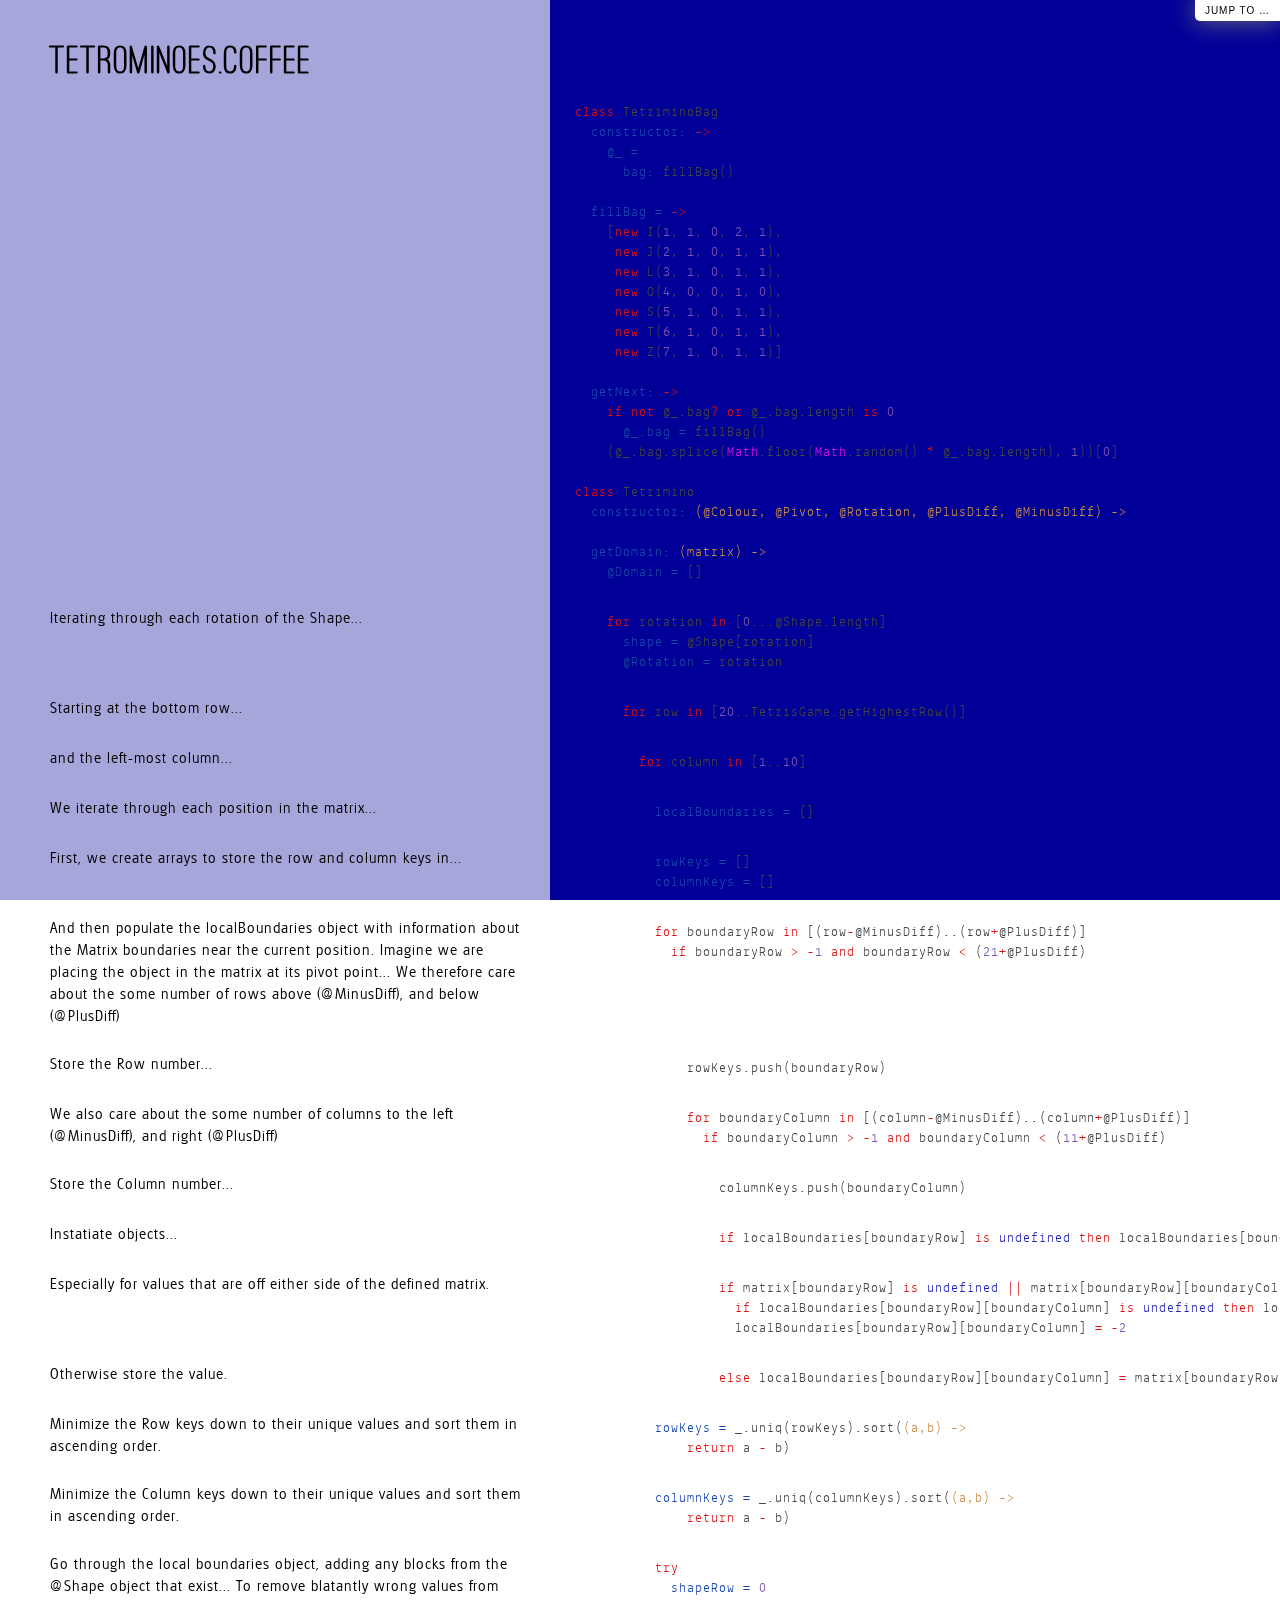
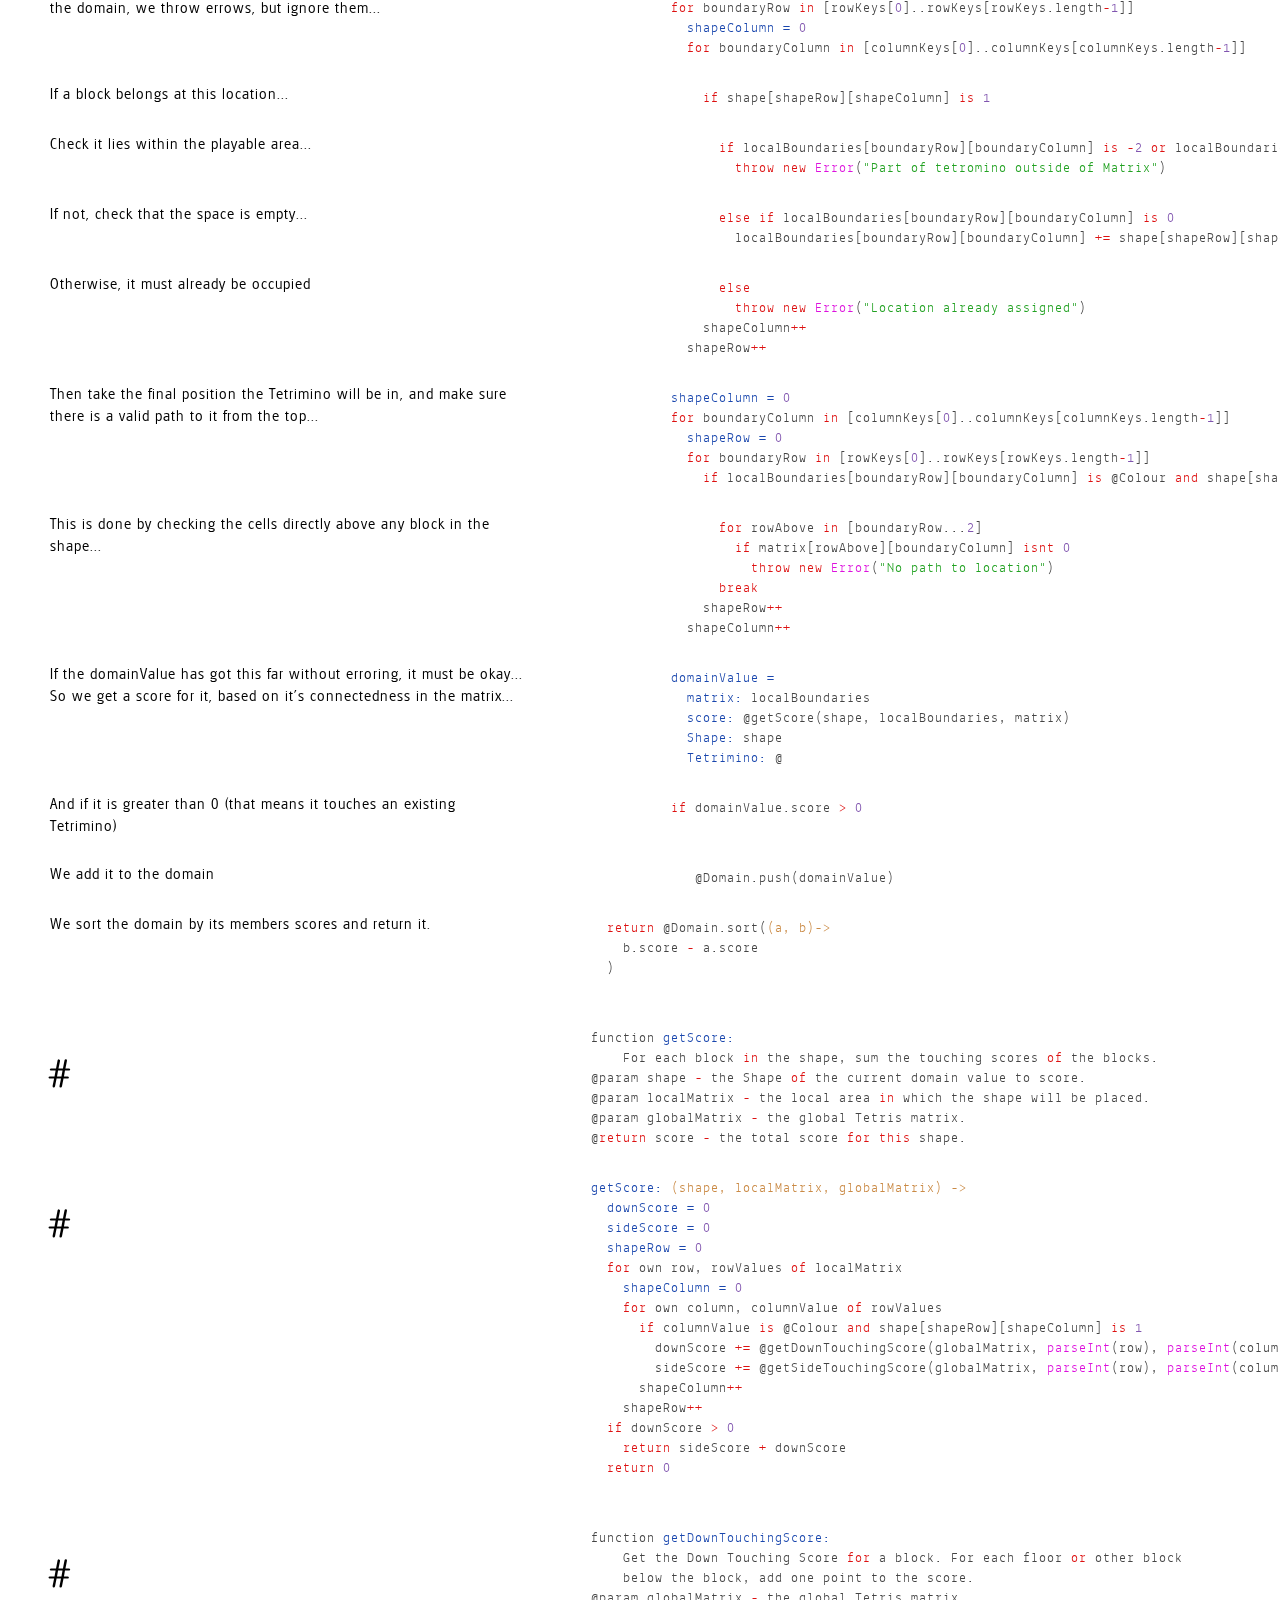
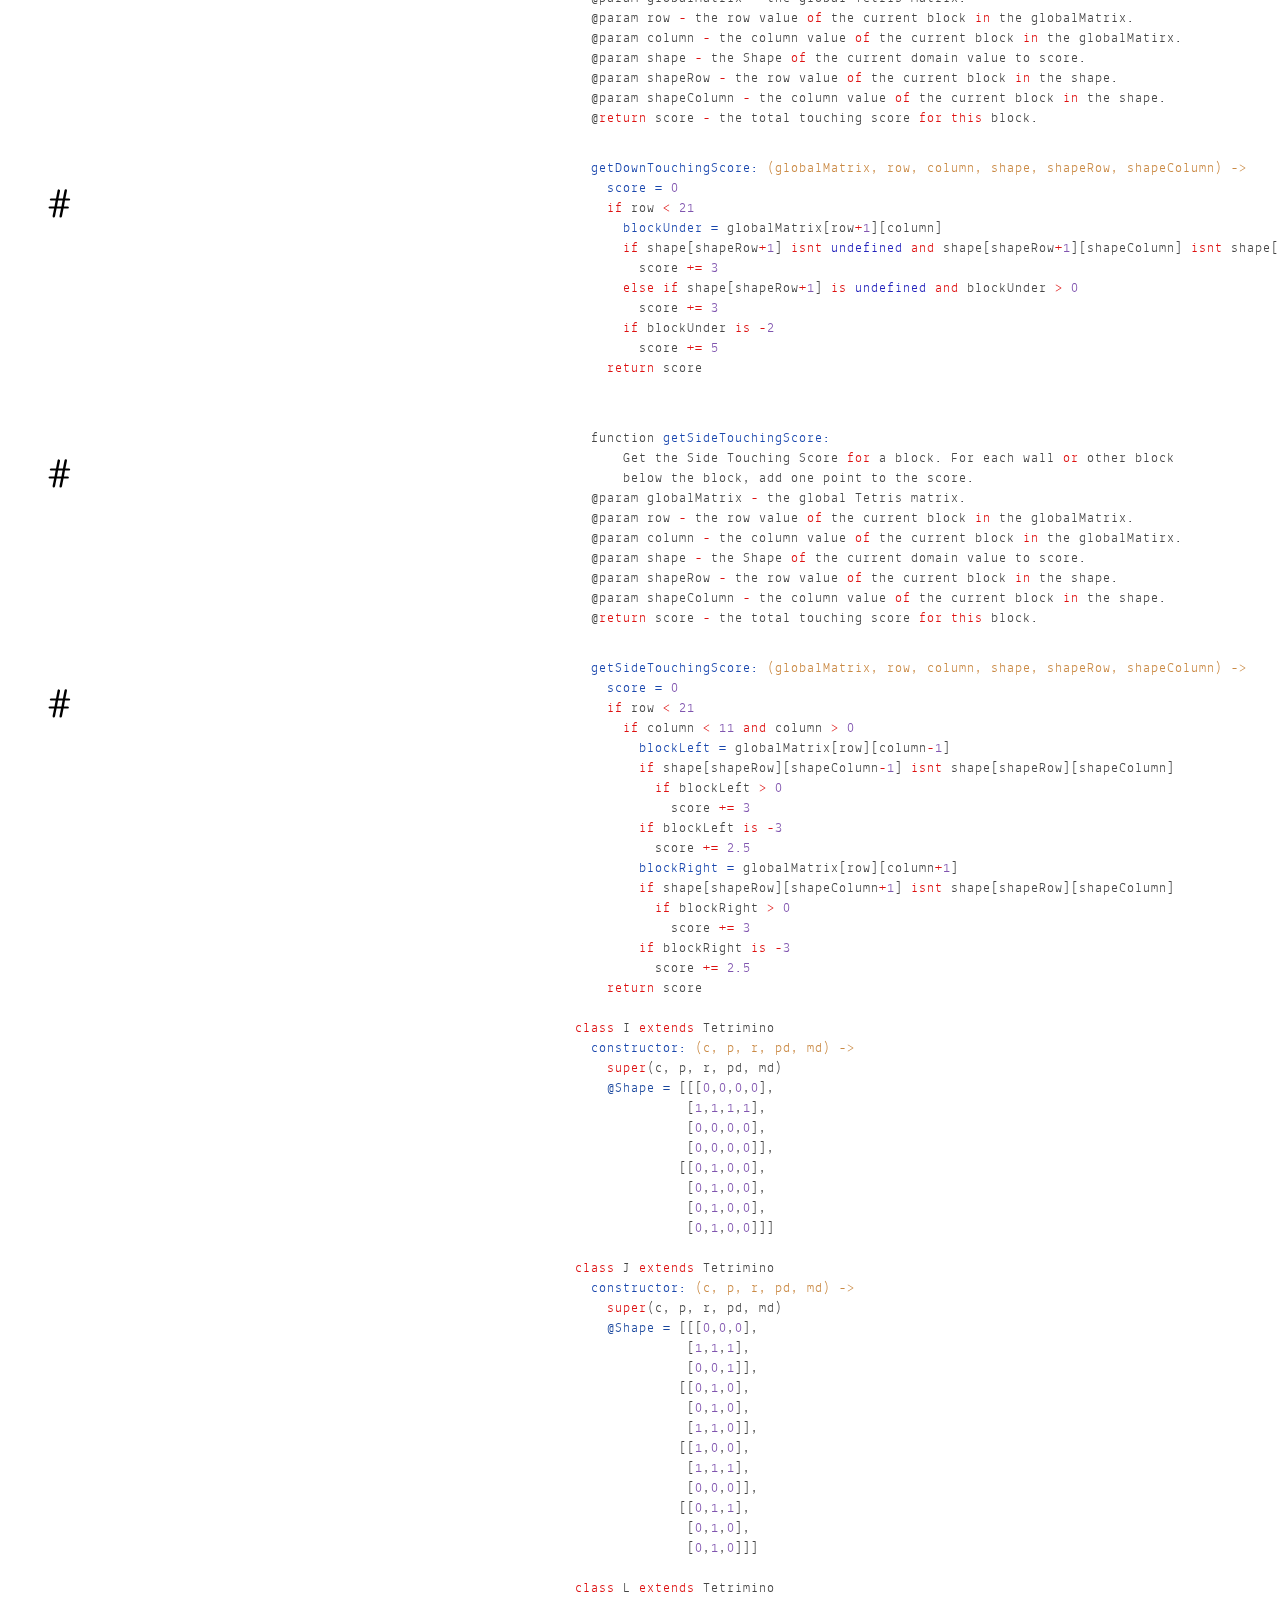
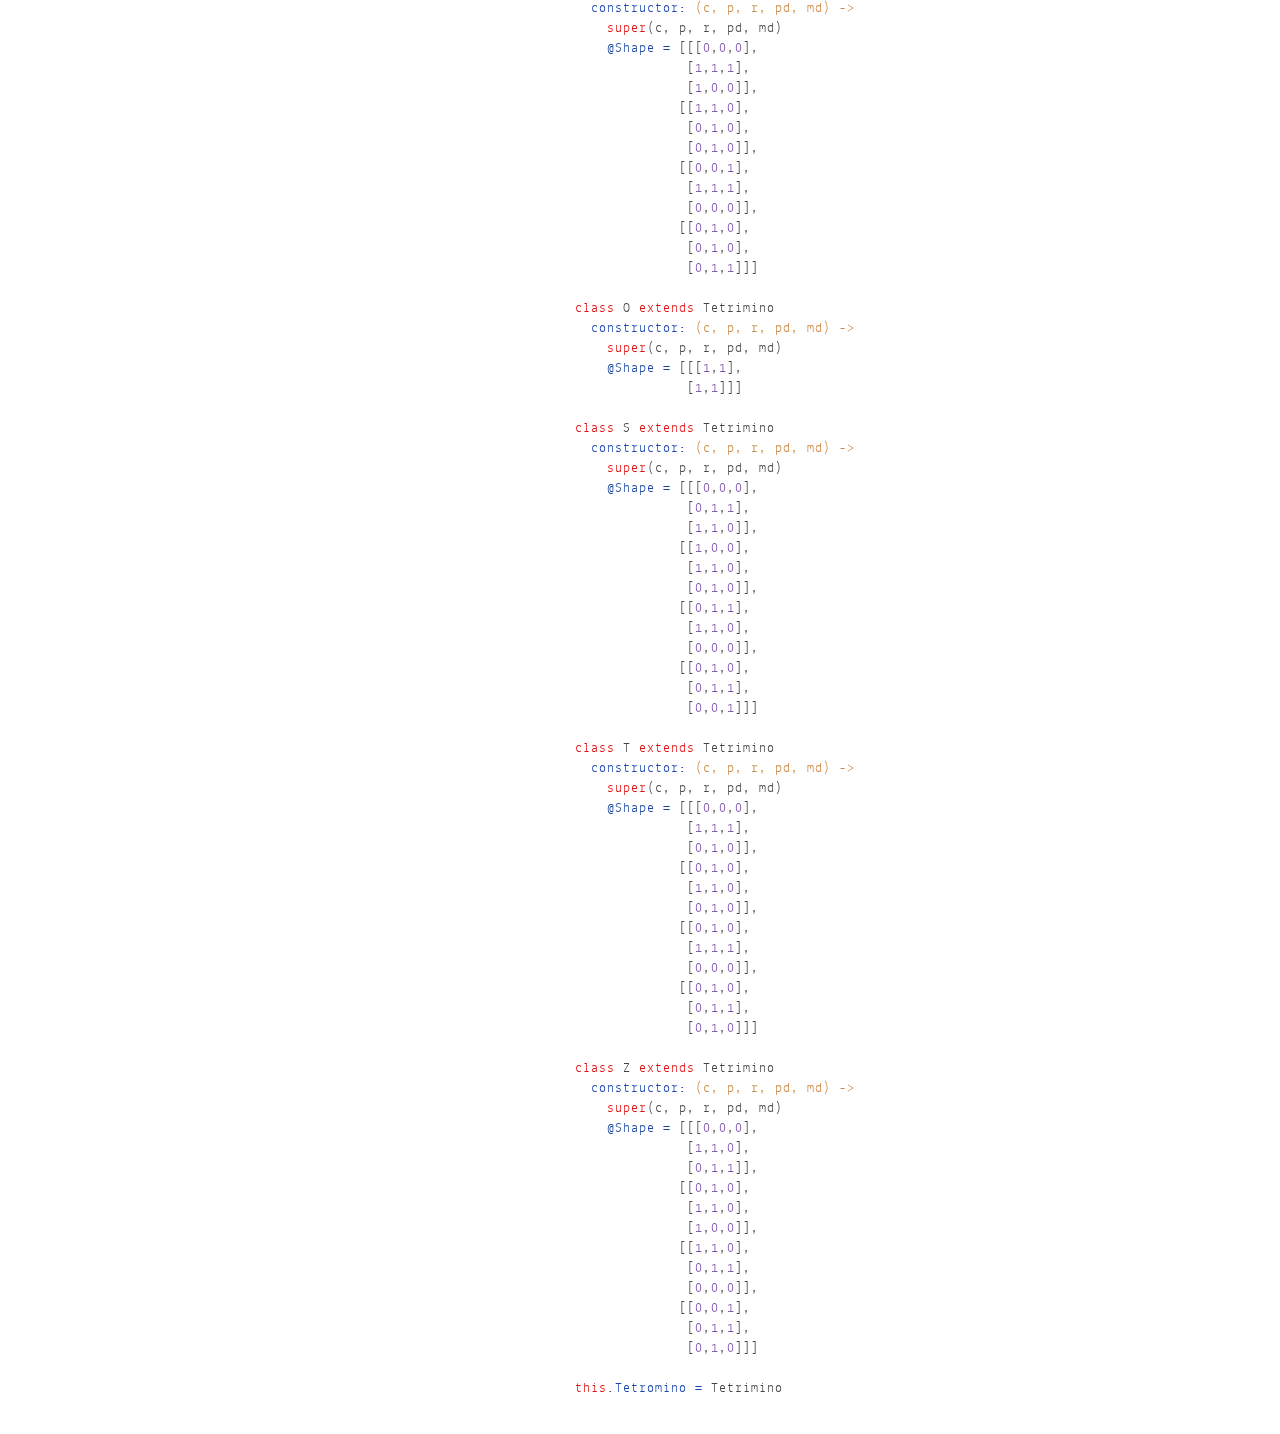
<file: docs/tetrominoes.html>
<!DOCTYPE html>  <html> <head>   <title>tetrominoes.coffee</title>   <meta http-equiv="content-type" content="text/html; charset=UTF-8">   <link rel="stylesheet" media="all" href="docco.css" /> </head> <body>   <div id="container">     <div id="background"></div>            <div id="jump_to">         Jump To &hellip;         <div id="jump_wrapper">           <div id="jump_page">                                           <a class="source" href="tetris.html">                 tetris.coffee               </a>                                           <a class="source" href="tetrominoes.html">                 tetrominoes.coffee               </a>                        </div>         </div>       </div>          <table cellpadding="0" cellspacing="0">       <thead>         <tr>           <th class="docs">             <h1>               tetrominoes.coffee             </h1>           </th>           <th class="code">           </th>         </tr>       </thead>       <tbody>                               <tr id="section-1">             <td class="docs">               <div class="pilwrap">                 <a class="pilcrow" href="#section-1">&#182;</a>               </div>                            </td>             <td class="code">               <div class="highlight"><pre><span class="k">class</span> <span class="nx">TetriminoBag</span>
  <span class="nv">constructor: </span><span class="o">-&gt;</span>
    <span class="vi">@_ =</span>
      <span class="nv">bag: </span><span class="nx">fillBag</span><span class="p">()</span>
            
  <span class="nv">fillBag = </span><span class="o">-&gt;</span>
    <span class="p">[</span><span class="k">new</span> <span class="nx">I</span><span class="p">(</span><span class="mi">1</span><span class="p">,</span> <span class="mi">1</span><span class="p">,</span> <span class="mi">0</span><span class="p">,</span> <span class="mi">2</span><span class="p">,</span> <span class="mi">1</span><span class="p">),</span>
     <span class="k">new</span> <span class="nx">J</span><span class="p">(</span><span class="mi">2</span><span class="p">,</span> <span class="mi">1</span><span class="p">,</span> <span class="mi">0</span><span class="p">,</span> <span class="mi">1</span><span class="p">,</span> <span class="mi">1</span><span class="p">),</span>
     <span class="k">new</span> <span class="nx">L</span><span class="p">(</span><span class="mi">3</span><span class="p">,</span> <span class="mi">1</span><span class="p">,</span> <span class="mi">0</span><span class="p">,</span> <span class="mi">1</span><span class="p">,</span> <span class="mi">1</span><span class="p">),</span>
     <span class="k">new</span> <span class="nx">O</span><span class="p">(</span><span class="mi">4</span><span class="p">,</span> <span class="mi">0</span><span class="p">,</span> <span class="mi">0</span><span class="p">,</span> <span class="mi">1</span><span class="p">,</span> <span class="mi">0</span><span class="p">),</span>
     <span class="k">new</span> <span class="nx">S</span><span class="p">(</span><span class="mi">5</span><span class="p">,</span> <span class="mi">1</span><span class="p">,</span> <span class="mi">0</span><span class="p">,</span> <span class="mi">1</span><span class="p">,</span> <span class="mi">1</span><span class="p">),</span>
     <span class="k">new</span> <span class="nx">T</span><span class="p">(</span><span class="mi">6</span><span class="p">,</span> <span class="mi">1</span><span class="p">,</span> <span class="mi">0</span><span class="p">,</span> <span class="mi">1</span><span class="p">,</span> <span class="mi">1</span><span class="p">),</span>
     <span class="k">new</span> <span class="nx">Z</span><span class="p">(</span><span class="mi">7</span><span class="p">,</span> <span class="mi">1</span><span class="p">,</span> <span class="mi">0</span><span class="p">,</span> <span class="mi">1</span><span class="p">,</span> <span class="mi">1</span><span class="p">)]</span>

  <span class="nv">getNext: </span><span class="o">-&gt;</span>
    <span class="k">if</span> <span class="o">not</span> <span class="nx">@_</span><span class="p">.</span><span class="nx">bag</span><span class="o">?</span> <span class="o">or</span> <span class="nx">@_</span><span class="p">.</span><span class="nx">bag</span><span class="p">.</span><span class="nx">length</span> <span class="o">is</span> <span class="mi">0</span>
      <span class="vi">@_.bag = </span><span class="nx">fillBag</span><span class="p">()</span>
    <span class="p">(</span><span class="nx">@_</span><span class="p">.</span><span class="nx">bag</span><span class="p">.</span><span class="nx">splice</span><span class="p">(</span><span class="nb">Math</span><span class="p">.</span><span class="nx">floor</span><span class="p">(</span><span class="nb">Math</span><span class="p">.</span><span class="nx">random</span><span class="p">()</span> <span class="o">*</span> <span class="nx">@_</span><span class="p">.</span><span class="nx">bag</span><span class="p">.</span><span class="nx">length</span><span class="p">),</span> <span class="mi">1</span><span class="p">))[</span><span class="mi">0</span><span class="p">]</span>
    
<span class="k">class</span> <span class="nx">Tetrimino</span>
  <span class="nv">constructor: </span><span class="nf">(@Colour, @Pivot, @Rotation, @PlusDiff, @MinusDiff) -&gt;</span>
    
  <span class="nv">getDomain: </span><span class="nf">(matrix) -&gt;</span>
    <span class="vi">@Domain = </span><span class="p">[]</span></pre></div>             </td>           </tr>                               <tr id="section-2">             <td class="docs">               <div class="pilwrap">                 <a class="pilcrow" href="#section-2">&#182;</a>               </div>               <p>Iterating through each rotation of the Shape...</p>             </td>             <td class="code">               <div class="highlight"><pre>    <span class="k">for</span> <span class="nx">rotation</span> <span class="k">in</span> <span class="p">[</span><span class="mi">0</span><span class="p">...</span><span class="nx">@Shape</span><span class="p">.</span><span class="nx">length</span><span class="p">]</span>
      <span class="nv">shape = </span><span class="nx">@Shape</span><span class="p">[</span><span class="nx">rotation</span><span class="p">]</span>
      <span class="vi">@Rotation = </span><span class="nx">rotation</span></pre></div>             </td>           </tr>                               <tr id="section-3">             <td class="docs">               <div class="pilwrap">                 <a class="pilcrow" href="#section-3">&#182;</a>               </div>               <p>Starting at the bottom row...</p>             </td>             <td class="code">               <div class="highlight"><pre>      <span class="k">for</span> <span class="nx">row</span> <span class="k">in</span> <span class="p">[</span><span class="mi">20</span><span class="p">..</span><span class="nx">TetrisGame</span><span class="p">.</span><span class="nx">getHighestRow</span><span class="p">()]</span></pre></div>             </td>           </tr>                               <tr id="section-4">             <td class="docs">               <div class="pilwrap">                 <a class="pilcrow" href="#section-4">&#182;</a>               </div>               <p>and the left-most column...</p>             </td>             <td class="code">               <div class="highlight"><pre>        <span class="k">for</span> <span class="nx">column</span> <span class="k">in</span> <span class="p">[</span><span class="mi">1</span><span class="p">..</span><span class="mi">10</span><span class="p">]</span></pre></div>             </td>           </tr>                               <tr id="section-5">             <td class="docs">               <div class="pilwrap">                 <a class="pilcrow" href="#section-5">&#182;</a>               </div>               <p>We iterate through each position in the matrix...</p>             </td>             <td class="code">               <div class="highlight"><pre>          <span class="nv">localBoundaries = </span><span class="p">{}</span></pre></div>             </td>           </tr>                               <tr id="section-6">             <td class="docs">               <div class="pilwrap">                 <a class="pilcrow" href="#section-6">&#182;</a>               </div>               <p>First, we create arrays to store the row and column keys in...</p>             </td>             <td class="code">               <div class="highlight"><pre>          <span class="nv">rowKeys = </span><span class="p">[]</span>
          <span class="nv">columnKeys = </span><span class="p">[]</span></pre></div>             </td>           </tr>                               <tr id="section-7">             <td class="docs">               <div class="pilwrap">                 <a class="pilcrow" href="#section-7">&#182;</a>               </div>               <p>And then populate the localBoundaries object with information about
the Matrix boundaries near the current position.
Imagine we are placing the object in the matrix at its pivot point...
We therefore care about the some number of rows above (@MinusDiff), and below (@PlusDiff)</p>             </td>             <td class="code">               <div class="highlight"><pre>          <span class="k">for</span> <span class="nx">boundaryRow</span> <span class="k">in</span> <span class="p">[(</span><span class="nx">row</span><span class="o">-</span><span class="nx">@MinusDiff</span><span class="p">)..(</span><span class="nx">row</span><span class="o">+</span><span class="nx">@PlusDiff</span><span class="p">)]</span>
            <span class="k">if</span> <span class="nx">boundaryRow</span> <span class="o">&gt;</span> <span class="o">-</span><span class="mi">1</span> <span class="o">and</span> <span class="nx">boundaryRow</span> <span class="o">&lt;</span> <span class="p">(</span><span class="mi">21</span><span class="o">+</span><span class="nx">@PlusDiff</span><span class="p">)</span></pre></div>             </td>           </tr>                               <tr id="section-8">             <td class="docs">               <div class="pilwrap">                 <a class="pilcrow" href="#section-8">&#182;</a>               </div>               <p>Store the Row number...</p>             </td>             <td class="code">               <div class="highlight"><pre>              <span class="nx">rowKeys</span><span class="p">.</span><span class="nx">push</span><span class="p">(</span><span class="nx">boundaryRow</span><span class="p">)</span></pre></div>             </td>           </tr>                               <tr id="section-9">             <td class="docs">               <div class="pilwrap">                 <a class="pilcrow" href="#section-9">&#182;</a>               </div>               <p>We also care about the some number of columns to the left (@MinusDiff), and right (@PlusDiff)</p>             </td>             <td class="code">               <div class="highlight"><pre>              <span class="k">for</span> <span class="nx">boundaryColumn</span> <span class="k">in</span> <span class="p">[(</span><span class="nx">column</span><span class="o">-</span><span class="nx">@MinusDiff</span><span class="p">)..(</span><span class="nx">column</span><span class="o">+</span><span class="nx">@PlusDiff</span><span class="p">)]</span>
                <span class="k">if</span> <span class="nx">boundaryColumn</span> <span class="o">&gt;</span> <span class="o">-</span><span class="mi">1</span> <span class="o">and</span> <span class="nx">boundaryColumn</span> <span class="o">&lt;</span> <span class="p">(</span><span class="mi">11</span><span class="o">+</span><span class="nx">@PlusDiff</span><span class="p">)</span></pre></div>             </td>           </tr>                               <tr id="section-10">             <td class="docs">               <div class="pilwrap">                 <a class="pilcrow" href="#section-10">&#182;</a>               </div>               <p>Store the Column number...</p>             </td>             <td class="code">               <div class="highlight"><pre>                  <span class="nx">columnKeys</span><span class="p">.</span><span class="nx">push</span><span class="p">(</span><span class="nx">boundaryColumn</span><span class="p">)</span></pre></div>             </td>           </tr>                               <tr id="section-11">             <td class="docs">               <div class="pilwrap">                 <a class="pilcrow" href="#section-11">&#182;</a>               </div>               <p>Instatiate objects...</p>             </td>             <td class="code">               <div class="highlight"><pre>                  <span class="k">if</span> <span class="nx">localBoundaries</span><span class="p">[</span><span class="nx">boundaryRow</span><span class="p">]</span> <span class="o">is</span> <span class="kc">undefined</span> <span class="k">then</span> <span class="nx">localBoundaries</span><span class="p">[</span><span class="nx">boundaryRow</span><span class="p">]</span> <span class="o">=</span> <span class="p">{}</span></pre></div>             </td>           </tr>                               <tr id="section-12">             <td class="docs">               <div class="pilwrap">                 <a class="pilcrow" href="#section-12">&#182;</a>               </div>               <p>Especially for values that are off either side of the defined matrix.</p>             </td>             <td class="code">               <div class="highlight"><pre>                  <span class="k">if</span> <span class="nx">matrix</span><span class="p">[</span><span class="nx">boundaryRow</span><span class="p">]</span> <span class="o">is</span> <span class="kc">undefined</span> <span class="o">||</span> <span class="nx">matrix</span><span class="p">[</span><span class="nx">boundaryRow</span><span class="p">][</span><span class="nx">boundaryColumn</span><span class="p">]</span> <span class="o">is</span> <span class="kc">undefined</span>
                    <span class="k">if</span> <span class="nx">localBoundaries</span><span class="p">[</span><span class="nx">boundaryRow</span><span class="p">][</span><span class="nx">boundaryColumn</span><span class="p">]</span> <span class="o">is</span> <span class="kc">undefined</span> <span class="k">then</span> <span class="nx">localBoundaries</span><span class="p">[</span><span class="nx">boundaryRow</span><span class="p">][</span><span class="nx">boundaryColumn</span><span class="p">]</span> <span class="o">=</span> <span class="p">{}</span>
                    <span class="nx">localBoundaries</span><span class="p">[</span><span class="nx">boundaryRow</span><span class="p">][</span><span class="nx">boundaryColumn</span><span class="p">]</span> <span class="o">=</span> <span class="o">-</span><span class="mi">2</span></pre></div>             </td>           </tr>                               <tr id="section-13">             <td class="docs">               <div class="pilwrap">                 <a class="pilcrow" href="#section-13">&#182;</a>               </div>               <p>Otherwise store the value.</p>             </td>             <td class="code">               <div class="highlight"><pre>                  <span class="k">else</span> <span class="nx">localBoundaries</span><span class="p">[</span><span class="nx">boundaryRow</span><span class="p">][</span><span class="nx">boundaryColumn</span><span class="p">]</span> <span class="o">=</span> <span class="nx">matrix</span><span class="p">[</span><span class="nx">boundaryRow</span><span class="p">][</span><span class="nx">boundaryColumn</span><span class="p">]</span></pre></div>             </td>           </tr>                               <tr id="section-14">             <td class="docs">               <div class="pilwrap">                 <a class="pilcrow" href="#section-14">&#182;</a>               </div>               <p>Minimize the Row keys down to their unique values and sort them in ascending order.</p>             </td>             <td class="code">               <div class="highlight"><pre>          <span class="nv">rowKeys = </span><span class="nx">_</span><span class="p">.</span><span class="nx">uniq</span><span class="p">(</span><span class="nx">rowKeys</span><span class="p">).</span><span class="nx">sort</span><span class="p">(</span><span class="nf">(a,b) -&gt;</span>
              <span class="k">return</span> <span class="nx">a</span> <span class="o">-</span> <span class="nx">b</span><span class="p">)</span></pre></div>             </td>           </tr>                               <tr id="section-15">             <td class="docs">               <div class="pilwrap">                 <a class="pilcrow" href="#section-15">&#182;</a>               </div>               <p>Minimize the Column keys down to their unique values and sort them in ascending order.</p>             </td>             <td class="code">               <div class="highlight"><pre>          <span class="nv">columnKeys = </span><span class="nx">_</span><span class="p">.</span><span class="nx">uniq</span><span class="p">(</span><span class="nx">columnKeys</span><span class="p">).</span><span class="nx">sort</span><span class="p">(</span><span class="nf">(a,b) -&gt;</span>
              <span class="k">return</span> <span class="nx">a</span> <span class="o">-</span> <span class="nx">b</span><span class="p">)</span></pre></div>             </td>           </tr>                               <tr id="section-16">             <td class="docs">               <div class="pilwrap">                 <a class="pilcrow" href="#section-16">&#182;</a>               </div>               <p>Go through the local boundaries object, adding any blocks from the @Shape object that exist...
To remove blatantly wrong values from the domain, we throw errows, but ignore them...</p>             </td>             <td class="code">               <div class="highlight"><pre>          <span class="k">try</span>
            <span class="nv">shapeRow = </span><span class="mi">0</span>
            <span class="k">for</span> <span class="nx">boundaryRow</span> <span class="k">in</span> <span class="p">[</span><span class="nx">rowKeys</span><span class="p">[</span><span class="mi">0</span><span class="p">]..</span><span class="nx">rowKeys</span><span class="p">[</span><span class="nx">rowKeys</span><span class="p">.</span><span class="nx">length</span><span class="o">-</span><span class="mi">1</span><span class="p">]]</span>
              <span class="nv">shapeColumn = </span><span class="mi">0</span>
              <span class="k">for</span> <span class="nx">boundaryColumn</span> <span class="k">in</span> <span class="p">[</span><span class="nx">columnKeys</span><span class="p">[</span><span class="mi">0</span><span class="p">]..</span><span class="nx">columnKeys</span><span class="p">[</span><span class="nx">columnKeys</span><span class="p">.</span><span class="nx">length</span><span class="o">-</span><span class="mi">1</span><span class="p">]]</span></pre></div>             </td>           </tr>                               <tr id="section-17">             <td class="docs">               <div class="pilwrap">                 <a class="pilcrow" href="#section-17">&#182;</a>               </div>               <p>If a block belongs at this location...</p>             </td>             <td class="code">               <div class="highlight"><pre>                <span class="k">if</span> <span class="nx">shape</span><span class="p">[</span><span class="nx">shapeRow</span><span class="p">][</span><span class="nx">shapeColumn</span><span class="p">]</span> <span class="o">is</span> <span class="mi">1</span></pre></div>             </td>           </tr>                               <tr id="section-18">             <td class="docs">               <div class="pilwrap">                 <a class="pilcrow" href="#section-18">&#182;</a>               </div>               <p>Check it lies within the playable area...</p>             </td>             <td class="code">               <div class="highlight"><pre>                  <span class="k">if</span> <span class="nx">localBoundaries</span><span class="p">[</span><span class="nx">boundaryRow</span><span class="p">][</span><span class="nx">boundaryColumn</span><span class="p">]</span> <span class="o">is</span> <span class="o">-</span><span class="mi">2</span> <span class="o">or</span> <span class="nx">localBoundaries</span><span class="p">[</span><span class="nx">boundaryRow</span><span class="p">][</span><span class="nx">boundaryColumn</span><span class="p">]</span> <span class="o">is</span> <span class="o">-</span><span class="mi">3</span> 
                    <span class="k">throw</span> <span class="k">new</span> <span class="nb">Error</span><span class="p">(</span><span class="s">&quot;Part of tetromino outside of Matrix&quot;</span><span class="p">)</span></pre></div>             </td>           </tr>                               <tr id="section-19">             <td class="docs">               <div class="pilwrap">                 <a class="pilcrow" href="#section-19">&#182;</a>               </div>               <p>If not, check that the space is empty...</p>             </td>             <td class="code">               <div class="highlight"><pre>                  <span class="k">else</span> <span class="k">if</span> <span class="nx">localBoundaries</span><span class="p">[</span><span class="nx">boundaryRow</span><span class="p">][</span><span class="nx">boundaryColumn</span><span class="p">]</span> <span class="o">is</span> <span class="mi">0</span> 
                    <span class="nx">localBoundaries</span><span class="p">[</span><span class="nx">boundaryRow</span><span class="p">][</span><span class="nx">boundaryColumn</span><span class="p">]</span> <span class="o">+=</span> <span class="nx">shape</span><span class="p">[</span><span class="nx">shapeRow</span><span class="p">][</span><span class="nx">shapeColumn</span><span class="p">]</span> <span class="o">*</span> <span class="nx">@Colour</span></pre></div>             </td>           </tr>                               <tr id="section-20">             <td class="docs">               <div class="pilwrap">                 <a class="pilcrow" href="#section-20">&#182;</a>               </div>               <p>Otherwise, it must already be occupied</p>             </td>             <td class="code">               <div class="highlight"><pre>                  <span class="k">else</span>
                    <span class="k">throw</span> <span class="k">new</span> <span class="nb">Error</span><span class="p">(</span><span class="s">&quot;Location already assigned&quot;</span><span class="p">)</span>
                <span class="nx">shapeColumn</span><span class="o">++</span>
              <span class="nx">shapeRow</span><span class="o">++</span></pre></div>             </td>           </tr>                               <tr id="section-21">             <td class="docs">               <div class="pilwrap">                 <a class="pilcrow" href="#section-21">&#182;</a>               </div>               <p>Then take the final position the Tetrimino will be in, and make 
sure there is a valid path to it from the top...</p>             </td>             <td class="code">               <div class="highlight"><pre>            <span class="nv">shapeColumn = </span><span class="mi">0</span>
            <span class="k">for</span> <span class="nx">boundaryColumn</span> <span class="k">in</span> <span class="p">[</span><span class="nx">columnKeys</span><span class="p">[</span><span class="mi">0</span><span class="p">]..</span><span class="nx">columnKeys</span><span class="p">[</span><span class="nx">columnKeys</span><span class="p">.</span><span class="nx">length</span><span class="o">-</span><span class="mi">1</span><span class="p">]]</span>
              <span class="nv">shapeRow = </span><span class="mi">0</span>
              <span class="k">for</span> <span class="nx">boundaryRow</span> <span class="k">in</span> <span class="p">[</span><span class="nx">rowKeys</span><span class="p">[</span><span class="mi">0</span><span class="p">]..</span><span class="nx">rowKeys</span><span class="p">[</span><span class="nx">rowKeys</span><span class="p">.</span><span class="nx">length</span><span class="o">-</span><span class="mi">1</span><span class="p">]]</span>
                <span class="k">if</span> <span class="nx">localBoundaries</span><span class="p">[</span><span class="nx">boundaryRow</span><span class="p">][</span><span class="nx">boundaryColumn</span><span class="p">]</span> <span class="o">is</span> <span class="nx">@Colour</span> <span class="o">and</span> <span class="nx">shape</span><span class="p">[</span><span class="nx">shapeRow</span><span class="p">][</span><span class="nx">shapeColumn</span><span class="p">]</span> <span class="o">is</span> <span class="mi">1</span></pre></div>             </td>           </tr>                               <tr id="section-22">             <td class="docs">               <div class="pilwrap">                 <a class="pilcrow" href="#section-22">&#182;</a>               </div>               <p>This is done by checking the cells directly above any block in the shape...</p>             </td>             <td class="code">               <div class="highlight"><pre>                  <span class="k">for</span> <span class="nx">rowAbove</span> <span class="k">in</span> <span class="p">[</span><span class="nx">boundaryRow</span><span class="p">...</span><span class="mi">2</span><span class="p">]</span>
                    <span class="k">if</span> <span class="nx">matrix</span><span class="p">[</span><span class="nx">rowAbove</span><span class="p">][</span><span class="nx">boundaryColumn</span><span class="p">]</span> <span class="o">isnt</span> <span class="mi">0</span>
                      <span class="k">throw</span> <span class="k">new</span> <span class="nb">Error</span><span class="p">(</span><span class="s">&quot;No path to location&quot;</span><span class="p">)</span>
                  <span class="k">break</span>
                <span class="nx">shapeRow</span><span class="o">++</span>
              <span class="nx">shapeColumn</span><span class="o">++</span></pre></div>             </td>           </tr>                               <tr id="section-23">             <td class="docs">               <div class="pilwrap">                 <a class="pilcrow" href="#section-23">&#182;</a>               </div>               <p>If the domainValue has got this far without erroring, it must be okay...
So we get a score for it, based on it's connectedness in the matrix...</p>             </td>             <td class="code">               <div class="highlight"><pre>            <span class="nv">domainValue = </span>
              <span class="nv">matrix: </span><span class="nx">localBoundaries</span>
              <span class="nv">score: </span><span class="nx">@getScore</span><span class="p">(</span><span class="nx">shape</span><span class="p">,</span> <span class="nx">localBoundaries</span><span class="p">,</span> <span class="nx">matrix</span><span class="p">)</span>
              <span class="nv">Shape: </span><span class="nx">shape</span>
              <span class="nv">Tetrimino: </span><span class="nx">@</span></pre></div>             </td>           </tr>                               <tr id="section-24">             <td class="docs">               <div class="pilwrap">                 <a class="pilcrow" href="#section-24">&#182;</a>               </div>               <p>And if it is greater than 0 (that means it touches an existing Tetrimino)</p>             </td>             <td class="code">               <div class="highlight"><pre>            <span class="k">if</span> <span class="nx">domainValue</span><span class="p">.</span><span class="nx">score</span> <span class="o">&gt;</span> <span class="mi">0</span></pre></div>             </td>           </tr>                               <tr id="section-25">             <td class="docs">               <div class="pilwrap">                 <a class="pilcrow" href="#section-25">&#182;</a>               </div>               <p>We add it to the domain</p>             </td>             <td class="code">               <div class="highlight"><pre>               <span class="nx">@Domain</span><span class="p">.</span><span class="nx">push</span><span class="p">(</span><span class="nx">domainValue</span><span class="p">)</span></pre></div>             </td>           </tr>                               <tr id="section-26">             <td class="docs">               <div class="pilwrap">                 <a class="pilcrow" href="#section-26">&#182;</a>               </div>               <p>We sort the domain by its members scores and return it.</p>             </td>             <td class="code">               <div class="highlight"><pre>    <span class="k">return</span> <span class="nx">@Domain</span><span class="p">.</span><span class="nx">sort</span><span class="p">(</span><span class="nf">(a, b)-&gt;</span>
      <span class="nx">b</span><span class="p">.</span><span class="nx">score</span> <span class="o">-</span> <span class="nx">a</span><span class="p">.</span><span class="nx">score</span>   
    <span class="p">)</span>
    </pre></div>             </td>           </tr>                               <tr id="section-27">             <td class="docs">               <div class="pilwrap">                 <a class="pilcrow" href="#section-27">&#182;</a>               </div>               <h1>#</h1>             </td>             <td class="code">               <div class="highlight"><pre>  <span class="nx">function</span> <span class="nv">getScore:</span>
      <span class="nx">For</span> <span class="nx">each</span> <span class="nx">block</span> <span class="k">in</span> <span class="nx">the</span> <span class="nx">shape</span><span class="p">,</span> <span class="nx">sum</span> <span class="nx">the</span> <span class="nx">touching</span> <span class="nx">scores</span> <span class="k">of</span> <span class="nx">the</span> <span class="nx">blocks</span><span class="p">.</span>
  <span class="nx">@param</span> <span class="nx">shape</span> <span class="o">-</span> <span class="nx">the</span> <span class="nx">Shape</span> <span class="k">of</span> <span class="nx">the</span> <span class="nx">current</span> <span class="nx">domain</span> <span class="nx">value</span> <span class="nx">to</span> <span class="nx">score</span><span class="p">.</span>
  <span class="nx">@param</span> <span class="nx">localMatrix</span> <span class="o">-</span> <span class="nx">the</span> <span class="nx">local</span> <span class="nx">area</span> <span class="k">in</span> <span class="nx">which</span> <span class="nx">the</span> <span class="nx">shape</span> <span class="nx">will</span> <span class="nx">be</span> <span class="nx">placed</span><span class="p">.</span>
  <span class="nx">@param</span> <span class="nx">globalMatrix</span> <span class="o">-</span> <span class="nx">the</span> <span class="nx">global</span> <span class="nx">Tetris</span> <span class="nx">matrix</span><span class="p">.</span>
  <span class="nx">@</span><span class="k">return</span> <span class="nx">score</span> <span class="o">-</span> <span class="nx">the</span> <span class="nx">total</span> <span class="nx">score</span> <span class="k">for</span> <span class="k">this</span> <span class="nx">shape</span><span class="p">.</span></pre></div>             </td>           </tr>                               <tr id="section-28">             <td class="docs">               <div class="pilwrap">                 <a class="pilcrow" href="#section-28">&#182;</a>               </div>               <h1>#</h1>             </td>             <td class="code">               <div class="highlight"><pre>  <span class="nv">getScore: </span><span class="nf">(shape, localMatrix, globalMatrix) -&gt;</span>
    <span class="nv">downScore = </span><span class="mi">0</span>
    <span class="nv">sideScore = </span><span class="mi">0</span>
    <span class="nv">shapeRow = </span><span class="mi">0</span>
    <span class="k">for</span> <span class="nx">own</span> <span class="nx">row</span><span class="p">,</span> <span class="nx">rowValues</span> <span class="k">of</span> <span class="nx">localMatrix</span>
      <span class="nv">shapeColumn = </span><span class="mi">0</span>
      <span class="k">for</span> <span class="nx">own</span> <span class="nx">column</span><span class="p">,</span> <span class="nx">columnValue</span> <span class="k">of</span> <span class="nx">rowValues</span>
        <span class="k">if</span> <span class="nx">columnValue</span> <span class="o">is</span> <span class="nx">@Colour</span> <span class="o">and</span> <span class="nx">shape</span><span class="p">[</span><span class="nx">shapeRow</span><span class="p">][</span><span class="nx">shapeColumn</span><span class="p">]</span> <span class="o">is</span> <span class="mi">1</span>
          <span class="nx">downScore</span> <span class="o">+=</span> <span class="nx">@getDownTouchingScore</span><span class="p">(</span><span class="nx">globalMatrix</span><span class="p">,</span> <span class="nb">parseInt</span><span class="p">(</span><span class="nx">row</span><span class="p">),</span> <span class="nb">parseInt</span><span class="p">(</span><span class="nx">column</span><span class="p">),</span> <span class="nx">shape</span><span class="p">,</span> <span class="nx">shapeRow</span><span class="p">,</span> <span class="nx">shapeColumn</span><span class="p">)</span>
          <span class="nx">sideScore</span> <span class="o">+=</span> <span class="nx">@getSideTouchingScore</span><span class="p">(</span><span class="nx">globalMatrix</span><span class="p">,</span> <span class="nb">parseInt</span><span class="p">(</span><span class="nx">row</span><span class="p">),</span> <span class="nb">parseInt</span><span class="p">(</span><span class="nx">column</span><span class="p">),</span> <span class="nx">shape</span><span class="p">,</span> <span class="nx">shapeRow</span><span class="p">,</span> <span class="nx">shapeColumn</span><span class="p">)</span>
        <span class="nx">shapeColumn</span><span class="o">++</span>
      <span class="nx">shapeRow</span><span class="o">++</span>
    <span class="k">if</span> <span class="nx">downScore</span> <span class="o">&gt;</span> <span class="mi">0</span>
      <span class="k">return</span> <span class="nx">sideScore</span> <span class="o">+</span> <span class="nx">downScore</span>
    <span class="k">return</span> <span class="mi">0</span>
        </pre></div>             </td>           </tr>                               <tr id="section-29">             <td class="docs">               <div class="pilwrap">                 <a class="pilcrow" href="#section-29">&#182;</a>               </div>               <h1>#</h1>             </td>             <td class="code">               <div class="highlight"><pre>  <span class="nx">function</span> <span class="nv">getDownTouchingScore:</span>
      <span class="nx">Get</span> <span class="nx">the</span> <span class="nx">Down</span> <span class="nx">Touching</span> <span class="nx">Score</span> <span class="k">for</span> <span class="nx">a</span> <span class="nx">block</span><span class="p">.</span> <span class="nx">For</span> <span class="nx">each</span> <span class="nx">floor</span> <span class="o">or</span> <span class="nx">other</span> <span class="nx">block</span>
      <span class="nx">below</span> <span class="nx">the</span> <span class="nx">block</span><span class="p">,</span> <span class="nx">add</span> <span class="nx">one</span> <span class="nx">point</span> <span class="nx">to</span> <span class="nx">the</span> <span class="nx">score</span><span class="p">.</span>
  <span class="nx">@param</span> <span class="nx">globalMatrix</span> <span class="o">-</span> <span class="nx">the</span> <span class="nx">global</span> <span class="nx">Tetris</span> <span class="nx">matrix</span><span class="p">.</span>
  <span class="nx">@param</span> <span class="nx">row</span> <span class="o">-</span> <span class="nx">the</span> <span class="nx">row</span> <span class="nx">value</span> <span class="k">of</span> <span class="nx">the</span> <span class="nx">current</span> <span class="nx">block</span> <span class="k">in</span> <span class="nx">the</span> <span class="nx">globalMatrix</span><span class="p">.</span>
  <span class="nx">@param</span> <span class="nx">column</span> <span class="o">-</span> <span class="nx">the</span> <span class="nx">column</span> <span class="nx">value</span> <span class="k">of</span> <span class="nx">the</span> <span class="nx">current</span> <span class="nx">block</span> <span class="k">in</span> <span class="nx">the</span> <span class="nx">globalMatirx</span><span class="p">.</span>
  <span class="nx">@param</span> <span class="nx">shape</span> <span class="o">-</span> <span class="nx">the</span> <span class="nx">Shape</span> <span class="k">of</span> <span class="nx">the</span> <span class="nx">current</span> <span class="nx">domain</span> <span class="nx">value</span> <span class="nx">to</span> <span class="nx">score</span><span class="p">.</span>
  <span class="nx">@param</span> <span class="nx">shapeRow</span> <span class="o">-</span> <span class="nx">the</span> <span class="nx">row</span> <span class="nx">value</span> <span class="k">of</span> <span class="nx">the</span> <span class="nx">current</span> <span class="nx">block</span> <span class="k">in</span> <span class="nx">the</span> <span class="nx">shape</span><span class="p">.</span>
  <span class="nx">@param</span> <span class="nx">shapeColumn</span> <span class="o">-</span> <span class="nx">the</span> <span class="nx">column</span> <span class="nx">value</span> <span class="k">of</span> <span class="nx">the</span> <span class="nx">current</span> <span class="nx">block</span> <span class="k">in</span> <span class="nx">the</span> <span class="nx">shape</span><span class="p">.</span>
  <span class="nx">@</span><span class="k">return</span> <span class="nx">score</span> <span class="o">-</span> <span class="nx">the</span> <span class="nx">total</span> <span class="nx">touching</span> <span class="nx">score</span> <span class="k">for</span> <span class="k">this</span> <span class="nx">block</span><span class="p">.</span></pre></div>             </td>           </tr>                               <tr id="section-30">             <td class="docs">               <div class="pilwrap">                 <a class="pilcrow" href="#section-30">&#182;</a>               </div>               <h1>#</h1>             </td>             <td class="code">               <div class="highlight"><pre>  <span class="nv">getDownTouchingScore: </span><span class="nf">(globalMatrix, row, column, shape, shapeRow, shapeColumn) -&gt;</span>
    <span class="nv">score = </span><span class="mi">0</span>
    <span class="k">if</span> <span class="nx">row</span> <span class="o">&lt;</span> <span class="mi">21</span>
      <span class="nv">blockUnder = </span><span class="nx">globalMatrix</span><span class="p">[</span><span class="nx">row</span><span class="o">+</span><span class="mi">1</span><span class="p">][</span><span class="nx">column</span><span class="p">]</span>
      <span class="k">if</span> <span class="nx">shape</span><span class="p">[</span><span class="nx">shapeRow</span><span class="o">+</span><span class="mi">1</span><span class="p">]</span> <span class="o">isnt</span> <span class="kc">undefined</span> <span class="o">and</span> <span class="nx">shape</span><span class="p">[</span><span class="nx">shapeRow</span><span class="o">+</span><span class="mi">1</span><span class="p">][</span><span class="nx">shapeColumn</span><span class="p">]</span> <span class="o">isnt</span> <span class="nx">shape</span><span class="p">[</span><span class="nx">shapeRow</span><span class="p">][</span><span class="nx">shapeColumn</span><span class="p">]</span> <span class="o">and</span> <span class="nx">blockUnder</span> <span class="o">&gt;</span> <span class="mi">0</span>
        <span class="nx">score</span> <span class="o">+=</span> <span class="mi">3</span>
      <span class="k">else</span> <span class="k">if</span> <span class="nx">shape</span><span class="p">[</span><span class="nx">shapeRow</span><span class="o">+</span><span class="mi">1</span><span class="p">]</span> <span class="o">is</span> <span class="kc">undefined</span> <span class="o">and</span> <span class="nx">blockUnder</span> <span class="o">&gt;</span> <span class="mi">0</span>
        <span class="nx">score</span> <span class="o">+=</span> <span class="mi">3</span>
      <span class="k">if</span> <span class="nx">blockUnder</span> <span class="o">is</span> <span class="o">-</span><span class="mi">2</span>
        <span class="nx">score</span> <span class="o">+=</span> <span class="mi">5</span>
    <span class="k">return</span> <span class="nx">score</span>
    </pre></div>             </td>           </tr>                               <tr id="section-31">             <td class="docs">               <div class="pilwrap">                 <a class="pilcrow" href="#section-31">&#182;</a>               </div>               <h1>#</h1>             </td>             <td class="code">               <div class="highlight"><pre>  <span class="nx">function</span> <span class="nv">getSideTouchingScore:</span>
      <span class="nx">Get</span> <span class="nx">the</span> <span class="nx">Side</span> <span class="nx">Touching</span> <span class="nx">Score</span> <span class="k">for</span> <span class="nx">a</span> <span class="nx">block</span><span class="p">.</span> <span class="nx">For</span> <span class="nx">each</span> <span class="nx">wall</span> <span class="o">or</span> <span class="nx">other</span> <span class="nx">block</span>
      <span class="nx">below</span> <span class="nx">the</span> <span class="nx">block</span><span class="p">,</span> <span class="nx">add</span> <span class="nx">one</span> <span class="nx">point</span> <span class="nx">to</span> <span class="nx">the</span> <span class="nx">score</span><span class="p">.</span>
  <span class="nx">@param</span> <span class="nx">globalMatrix</span> <span class="o">-</span> <span class="nx">the</span> <span class="nx">global</span> <span class="nx">Tetris</span> <span class="nx">matrix</span><span class="p">.</span>
  <span class="nx">@param</span> <span class="nx">row</span> <span class="o">-</span> <span class="nx">the</span> <span class="nx">row</span> <span class="nx">value</span> <span class="k">of</span> <span class="nx">the</span> <span class="nx">current</span> <span class="nx">block</span> <span class="k">in</span> <span class="nx">the</span> <span class="nx">globalMatrix</span><span class="p">.</span>
  <span class="nx">@param</span> <span class="nx">column</span> <span class="o">-</span> <span class="nx">the</span> <span class="nx">column</span> <span class="nx">value</span> <span class="k">of</span> <span class="nx">the</span> <span class="nx">current</span> <span class="nx">block</span> <span class="k">in</span> <span class="nx">the</span> <span class="nx">globalMatirx</span><span class="p">.</span>
  <span class="nx">@param</span> <span class="nx">shape</span> <span class="o">-</span> <span class="nx">the</span> <span class="nx">Shape</span> <span class="k">of</span> <span class="nx">the</span> <span class="nx">current</span> <span class="nx">domain</span> <span class="nx">value</span> <span class="nx">to</span> <span class="nx">score</span><span class="p">.</span>
  <span class="nx">@param</span> <span class="nx">shapeRow</span> <span class="o">-</span> <span class="nx">the</span> <span class="nx">row</span> <span class="nx">value</span> <span class="k">of</span> <span class="nx">the</span> <span class="nx">current</span> <span class="nx">block</span> <span class="k">in</span> <span class="nx">the</span> <span class="nx">shape</span><span class="p">.</span>
  <span class="nx">@param</span> <span class="nx">shapeColumn</span> <span class="o">-</span> <span class="nx">the</span> <span class="nx">column</span> <span class="nx">value</span> <span class="k">of</span> <span class="nx">the</span> <span class="nx">current</span> <span class="nx">block</span> <span class="k">in</span> <span class="nx">the</span> <span class="nx">shape</span><span class="p">.</span>
  <span class="nx">@</span><span class="k">return</span> <span class="nx">score</span> <span class="o">-</span> <span class="nx">the</span> <span class="nx">total</span> <span class="nx">touching</span> <span class="nx">score</span> <span class="k">for</span> <span class="k">this</span> <span class="nx">block</span><span class="p">.</span></pre></div>             </td>           </tr>                               <tr id="section-32">             <td class="docs">               <div class="pilwrap">                 <a class="pilcrow" href="#section-32">&#182;</a>               </div>               <h1>#</h1>             </td>             <td class="code">               <div class="highlight"><pre>  <span class="nv">getSideTouchingScore: </span><span class="nf">(globalMatrix, row, column, shape, shapeRow, shapeColumn) -&gt;</span>
    <span class="nv">score = </span><span class="mi">0</span>
    <span class="k">if</span> <span class="nx">row</span> <span class="o">&lt;</span> <span class="mi">21</span>
      <span class="k">if</span> <span class="nx">column</span> <span class="o">&lt;</span> <span class="mi">11</span> <span class="o">and</span> <span class="nx">column</span> <span class="o">&gt;</span> <span class="mi">0</span>
        <span class="nv">blockLeft = </span><span class="nx">globalMatrix</span><span class="p">[</span><span class="nx">row</span><span class="p">][</span><span class="nx">column</span><span class="o">-</span><span class="mi">1</span><span class="p">]</span>
        <span class="k">if</span> <span class="nx">shape</span><span class="p">[</span><span class="nx">shapeRow</span><span class="p">][</span><span class="nx">shapeColumn</span><span class="o">-</span><span class="mi">1</span><span class="p">]</span> <span class="o">isnt</span> <span class="nx">shape</span><span class="p">[</span><span class="nx">shapeRow</span><span class="p">][</span><span class="nx">shapeColumn</span><span class="p">]</span>
          <span class="k">if</span> <span class="nx">blockLeft</span> <span class="o">&gt;</span> <span class="mi">0</span>
            <span class="nx">score</span> <span class="o">+=</span> <span class="mi">3</span>
        <span class="k">if</span> <span class="nx">blockLeft</span> <span class="o">is</span> <span class="o">-</span><span class="mi">3</span>
          <span class="nx">score</span> <span class="o">+=</span> <span class="mf">2.5</span>
        <span class="nv">blockRight = </span><span class="nx">globalMatrix</span><span class="p">[</span><span class="nx">row</span><span class="p">][</span><span class="nx">column</span><span class="o">+</span><span class="mi">1</span><span class="p">]</span>
        <span class="k">if</span> <span class="nx">shape</span><span class="p">[</span><span class="nx">shapeRow</span><span class="p">][</span><span class="nx">shapeColumn</span><span class="o">+</span><span class="mi">1</span><span class="p">]</span> <span class="o">isnt</span> <span class="nx">shape</span><span class="p">[</span><span class="nx">shapeRow</span><span class="p">][</span><span class="nx">shapeColumn</span><span class="p">]</span>
          <span class="k">if</span> <span class="nx">blockRight</span> <span class="o">&gt;</span> <span class="mi">0</span>
            <span class="nx">score</span> <span class="o">+=</span> <span class="mi">3</span>
        <span class="k">if</span> <span class="nx">blockRight</span> <span class="o">is</span> <span class="o">-</span><span class="mi">3</span>
          <span class="nx">score</span> <span class="o">+=</span> <span class="mf">2.5</span>
    <span class="k">return</span> <span class="nx">score</span>
    
<span class="k">class</span> <span class="nx">I</span> <span class="k">extends</span> <span class="nx">Tetrimino</span>
  <span class="nv">constructor: </span><span class="nf">(c, p, r, pd, md) -&gt;</span>
    <span class="k">super</span><span class="p">(</span><span class="nx">c</span><span class="p">,</span> <span class="nx">p</span><span class="p">,</span> <span class="nx">r</span><span class="p">,</span> <span class="nx">pd</span><span class="p">,</span> <span class="nx">md</span><span class="p">)</span>
    <span class="vi">@Shape = </span><span class="p">[[[</span><span class="mi">0</span><span class="p">,</span><span class="mi">0</span><span class="p">,</span><span class="mi">0</span><span class="p">,</span><span class="mi">0</span><span class="p">],</span>
              <span class="p">[</span><span class="mi">1</span><span class="p">,</span><span class="mi">1</span><span class="p">,</span><span class="mi">1</span><span class="p">,</span><span class="mi">1</span><span class="p">],</span>
              <span class="p">[</span><span class="mi">0</span><span class="p">,</span><span class="mi">0</span><span class="p">,</span><span class="mi">0</span><span class="p">,</span><span class="mi">0</span><span class="p">],</span>
              <span class="p">[</span><span class="mi">0</span><span class="p">,</span><span class="mi">0</span><span class="p">,</span><span class="mi">0</span><span class="p">,</span><span class="mi">0</span><span class="p">]],</span>
             <span class="p">[[</span><span class="mi">0</span><span class="p">,</span><span class="mi">1</span><span class="p">,</span><span class="mi">0</span><span class="p">,</span><span class="mi">0</span><span class="p">],</span>
              <span class="p">[</span><span class="mi">0</span><span class="p">,</span><span class="mi">1</span><span class="p">,</span><span class="mi">0</span><span class="p">,</span><span class="mi">0</span><span class="p">],</span>
              <span class="p">[</span><span class="mi">0</span><span class="p">,</span><span class="mi">1</span><span class="p">,</span><span class="mi">0</span><span class="p">,</span><span class="mi">0</span><span class="p">],</span>
              <span class="p">[</span><span class="mi">0</span><span class="p">,</span><span class="mi">1</span><span class="p">,</span><span class="mi">0</span><span class="p">,</span><span class="mi">0</span><span class="p">]]]</span>
                 
<span class="k">class</span> <span class="nx">J</span> <span class="k">extends</span> <span class="nx">Tetrimino</span>
  <span class="nv">constructor: </span><span class="nf">(c, p, r, pd, md) -&gt;</span>
    <span class="k">super</span><span class="p">(</span><span class="nx">c</span><span class="p">,</span> <span class="nx">p</span><span class="p">,</span> <span class="nx">r</span><span class="p">,</span> <span class="nx">pd</span><span class="p">,</span> <span class="nx">md</span><span class="p">)</span>
    <span class="vi">@Shape = </span><span class="p">[[[</span><span class="mi">0</span><span class="p">,</span><span class="mi">0</span><span class="p">,</span><span class="mi">0</span><span class="p">],</span>
              <span class="p">[</span><span class="mi">1</span><span class="p">,</span><span class="mi">1</span><span class="p">,</span><span class="mi">1</span><span class="p">],</span>
              <span class="p">[</span><span class="mi">0</span><span class="p">,</span><span class="mi">0</span><span class="p">,</span><span class="mi">1</span><span class="p">]],</span>
             <span class="p">[[</span><span class="mi">0</span><span class="p">,</span><span class="mi">1</span><span class="p">,</span><span class="mi">0</span><span class="p">],</span>
              <span class="p">[</span><span class="mi">0</span><span class="p">,</span><span class="mi">1</span><span class="p">,</span><span class="mi">0</span><span class="p">],</span>
              <span class="p">[</span><span class="mi">1</span><span class="p">,</span><span class="mi">1</span><span class="p">,</span><span class="mi">0</span><span class="p">]],</span>
             <span class="p">[[</span><span class="mi">1</span><span class="p">,</span><span class="mi">0</span><span class="p">,</span><span class="mi">0</span><span class="p">],</span>
              <span class="p">[</span><span class="mi">1</span><span class="p">,</span><span class="mi">1</span><span class="p">,</span><span class="mi">1</span><span class="p">],</span>
              <span class="p">[</span><span class="mi">0</span><span class="p">,</span><span class="mi">0</span><span class="p">,</span><span class="mi">0</span><span class="p">]],</span>
             <span class="p">[[</span><span class="mi">0</span><span class="p">,</span><span class="mi">1</span><span class="p">,</span><span class="mi">1</span><span class="p">],</span>
              <span class="p">[</span><span class="mi">0</span><span class="p">,</span><span class="mi">1</span><span class="p">,</span><span class="mi">0</span><span class="p">],</span>
              <span class="p">[</span><span class="mi">0</span><span class="p">,</span><span class="mi">1</span><span class="p">,</span><span class="mi">0</span><span class="p">]]]</span>
     
<span class="k">class</span> <span class="nx">L</span> <span class="k">extends</span> <span class="nx">Tetrimino</span>
  <span class="nv">constructor: </span><span class="nf">(c, p, r, pd, md) -&gt;</span>
    <span class="k">super</span><span class="p">(</span><span class="nx">c</span><span class="p">,</span> <span class="nx">p</span><span class="p">,</span> <span class="nx">r</span><span class="p">,</span> <span class="nx">pd</span><span class="p">,</span> <span class="nx">md</span><span class="p">)</span>
    <span class="vi">@Shape = </span><span class="p">[[[</span><span class="mi">0</span><span class="p">,</span><span class="mi">0</span><span class="p">,</span><span class="mi">0</span><span class="p">],</span>
              <span class="p">[</span><span class="mi">1</span><span class="p">,</span><span class="mi">1</span><span class="p">,</span><span class="mi">1</span><span class="p">],</span>
              <span class="p">[</span><span class="mi">1</span><span class="p">,</span><span class="mi">0</span><span class="p">,</span><span class="mi">0</span><span class="p">]],</span>
             <span class="p">[[</span><span class="mi">1</span><span class="p">,</span><span class="mi">1</span><span class="p">,</span><span class="mi">0</span><span class="p">],</span>
              <span class="p">[</span><span class="mi">0</span><span class="p">,</span><span class="mi">1</span><span class="p">,</span><span class="mi">0</span><span class="p">],</span>
              <span class="p">[</span><span class="mi">0</span><span class="p">,</span><span class="mi">1</span><span class="p">,</span><span class="mi">0</span><span class="p">]],</span>
             <span class="p">[[</span><span class="mi">0</span><span class="p">,</span><span class="mi">0</span><span class="p">,</span><span class="mi">1</span><span class="p">],</span>
              <span class="p">[</span><span class="mi">1</span><span class="p">,</span><span class="mi">1</span><span class="p">,</span><span class="mi">1</span><span class="p">],</span>
              <span class="p">[</span><span class="mi">0</span><span class="p">,</span><span class="mi">0</span><span class="p">,</span><span class="mi">0</span><span class="p">]],</span>
             <span class="p">[[</span><span class="mi">0</span><span class="p">,</span><span class="mi">1</span><span class="p">,</span><span class="mi">0</span><span class="p">],</span>
              <span class="p">[</span><span class="mi">0</span><span class="p">,</span><span class="mi">1</span><span class="p">,</span><span class="mi">0</span><span class="p">],</span>
              <span class="p">[</span><span class="mi">0</span><span class="p">,</span><span class="mi">1</span><span class="p">,</span><span class="mi">1</span><span class="p">]]]</span>
              
<span class="k">class</span> <span class="nx">O</span> <span class="k">extends</span> <span class="nx">Tetrimino</span>
  <span class="nv">constructor: </span><span class="nf">(c, p, r, pd, md) -&gt;</span>
    <span class="k">super</span><span class="p">(</span><span class="nx">c</span><span class="p">,</span> <span class="nx">p</span><span class="p">,</span> <span class="nx">r</span><span class="p">,</span> <span class="nx">pd</span><span class="p">,</span> <span class="nx">md</span><span class="p">)</span>
    <span class="vi">@Shape = </span><span class="p">[[[</span><span class="mi">1</span><span class="p">,</span><span class="mi">1</span><span class="p">],</span>
              <span class="p">[</span><span class="mi">1</span><span class="p">,</span><span class="mi">1</span><span class="p">]]]</span>

<span class="k">class</span> <span class="nx">S</span> <span class="k">extends</span> <span class="nx">Tetrimino</span>
  <span class="nv">constructor: </span><span class="nf">(c, p, r, pd, md) -&gt;</span>
    <span class="k">super</span><span class="p">(</span><span class="nx">c</span><span class="p">,</span> <span class="nx">p</span><span class="p">,</span> <span class="nx">r</span><span class="p">,</span> <span class="nx">pd</span><span class="p">,</span> <span class="nx">md</span><span class="p">)</span>
    <span class="vi">@Shape = </span><span class="p">[[[</span><span class="mi">0</span><span class="p">,</span><span class="mi">0</span><span class="p">,</span><span class="mi">0</span><span class="p">],</span>
              <span class="p">[</span><span class="mi">0</span><span class="p">,</span><span class="mi">1</span><span class="p">,</span><span class="mi">1</span><span class="p">],</span>
              <span class="p">[</span><span class="mi">1</span><span class="p">,</span><span class="mi">1</span><span class="p">,</span><span class="mi">0</span><span class="p">]],</span>
             <span class="p">[[</span><span class="mi">1</span><span class="p">,</span><span class="mi">0</span><span class="p">,</span><span class="mi">0</span><span class="p">],</span>
              <span class="p">[</span><span class="mi">1</span><span class="p">,</span><span class="mi">1</span><span class="p">,</span><span class="mi">0</span><span class="p">],</span>
              <span class="p">[</span><span class="mi">0</span><span class="p">,</span><span class="mi">1</span><span class="p">,</span><span class="mi">0</span><span class="p">]],</span>
             <span class="p">[[</span><span class="mi">0</span><span class="p">,</span><span class="mi">1</span><span class="p">,</span><span class="mi">1</span><span class="p">],</span>
              <span class="p">[</span><span class="mi">1</span><span class="p">,</span><span class="mi">1</span><span class="p">,</span><span class="mi">0</span><span class="p">],</span>
              <span class="p">[</span><span class="mi">0</span><span class="p">,</span><span class="mi">0</span><span class="p">,</span><span class="mi">0</span><span class="p">]],</span>
             <span class="p">[[</span><span class="mi">0</span><span class="p">,</span><span class="mi">1</span><span class="p">,</span><span class="mi">0</span><span class="p">],</span>
              <span class="p">[</span><span class="mi">0</span><span class="p">,</span><span class="mi">1</span><span class="p">,</span><span class="mi">1</span><span class="p">],</span>
              <span class="p">[</span><span class="mi">0</span><span class="p">,</span><span class="mi">0</span><span class="p">,</span><span class="mi">1</span><span class="p">]]]</span>
        
<span class="k">class</span> <span class="nx">T</span> <span class="k">extends</span> <span class="nx">Tetrimino</span>
  <span class="nv">constructor: </span><span class="nf">(c, p, r, pd, md) -&gt;</span>
    <span class="k">super</span><span class="p">(</span><span class="nx">c</span><span class="p">,</span> <span class="nx">p</span><span class="p">,</span> <span class="nx">r</span><span class="p">,</span> <span class="nx">pd</span><span class="p">,</span> <span class="nx">md</span><span class="p">)</span>
    <span class="vi">@Shape = </span><span class="p">[[[</span><span class="mi">0</span><span class="p">,</span><span class="mi">0</span><span class="p">,</span><span class="mi">0</span><span class="p">],</span>
              <span class="p">[</span><span class="mi">1</span><span class="p">,</span><span class="mi">1</span><span class="p">,</span><span class="mi">1</span><span class="p">],</span>
              <span class="p">[</span><span class="mi">0</span><span class="p">,</span><span class="mi">1</span><span class="p">,</span><span class="mi">0</span><span class="p">]],</span>
             <span class="p">[[</span><span class="mi">0</span><span class="p">,</span><span class="mi">1</span><span class="p">,</span><span class="mi">0</span><span class="p">],</span>
              <span class="p">[</span><span class="mi">1</span><span class="p">,</span><span class="mi">1</span><span class="p">,</span><span class="mi">0</span><span class="p">],</span>
              <span class="p">[</span><span class="mi">0</span><span class="p">,</span><span class="mi">1</span><span class="p">,</span><span class="mi">0</span><span class="p">]],</span>
             <span class="p">[[</span><span class="mi">0</span><span class="p">,</span><span class="mi">1</span><span class="p">,</span><span class="mi">0</span><span class="p">],</span>
              <span class="p">[</span><span class="mi">1</span><span class="p">,</span><span class="mi">1</span><span class="p">,</span><span class="mi">1</span><span class="p">],</span>
              <span class="p">[</span><span class="mi">0</span><span class="p">,</span><span class="mi">0</span><span class="p">,</span><span class="mi">0</span><span class="p">]],</span>
             <span class="p">[[</span><span class="mi">0</span><span class="p">,</span><span class="mi">1</span><span class="p">,</span><span class="mi">0</span><span class="p">],</span>
              <span class="p">[</span><span class="mi">0</span><span class="p">,</span><span class="mi">1</span><span class="p">,</span><span class="mi">1</span><span class="p">],</span>
              <span class="p">[</span><span class="mi">0</span><span class="p">,</span><span class="mi">1</span><span class="p">,</span><span class="mi">0</span><span class="p">]]]</span>
        
<span class="k">class</span> <span class="nx">Z</span> <span class="k">extends</span> <span class="nx">Tetrimino</span>
  <span class="nv">constructor: </span><span class="nf">(c, p, r, pd, md) -&gt;</span>
    <span class="k">super</span><span class="p">(</span><span class="nx">c</span><span class="p">,</span> <span class="nx">p</span><span class="p">,</span> <span class="nx">r</span><span class="p">,</span> <span class="nx">pd</span><span class="p">,</span> <span class="nx">md</span><span class="p">)</span>
    <span class="vi">@Shape = </span><span class="p">[[[</span><span class="mi">0</span><span class="p">,</span><span class="mi">0</span><span class="p">,</span><span class="mi">0</span><span class="p">],</span>
              <span class="p">[</span><span class="mi">1</span><span class="p">,</span><span class="mi">1</span><span class="p">,</span><span class="mi">0</span><span class="p">],</span>
              <span class="p">[</span><span class="mi">0</span><span class="p">,</span><span class="mi">1</span><span class="p">,</span><span class="mi">1</span><span class="p">]],</span>
             <span class="p">[[</span><span class="mi">0</span><span class="p">,</span><span class="mi">1</span><span class="p">,</span><span class="mi">0</span><span class="p">],</span>
              <span class="p">[</span><span class="mi">1</span><span class="p">,</span><span class="mi">1</span><span class="p">,</span><span class="mi">0</span><span class="p">],</span>
              <span class="p">[</span><span class="mi">1</span><span class="p">,</span><span class="mi">0</span><span class="p">,</span><span class="mi">0</span><span class="p">]],</span>
             <span class="p">[[</span><span class="mi">1</span><span class="p">,</span><span class="mi">1</span><span class="p">,</span><span class="mi">0</span><span class="p">],</span>
              <span class="p">[</span><span class="mi">0</span><span class="p">,</span><span class="mi">1</span><span class="p">,</span><span class="mi">1</span><span class="p">],</span>
              <span class="p">[</span><span class="mi">0</span><span class="p">,</span><span class="mi">0</span><span class="p">,</span><span class="mi">0</span><span class="p">]],</span>
             <span class="p">[[</span><span class="mi">0</span><span class="p">,</span><span class="mi">0</span><span class="p">,</span><span class="mi">1</span><span class="p">],</span>
              <span class="p">[</span><span class="mi">0</span><span class="p">,</span><span class="mi">1</span><span class="p">,</span><span class="mi">1</span><span class="p">],</span>
              <span class="p">[</span><span class="mi">0</span><span class="p">,</span><span class="mi">1</span><span class="p">,</span><span class="mi">0</span><span class="p">]]]</span>
    
<span class="k">this</span><span class="p">.</span><span class="nv">Tetromino = </span><span class="nx">Tetrimino</span>

</pre></div>             </td>           </tr>                </tbody>     </table>   </div> </body> </html>
</file>
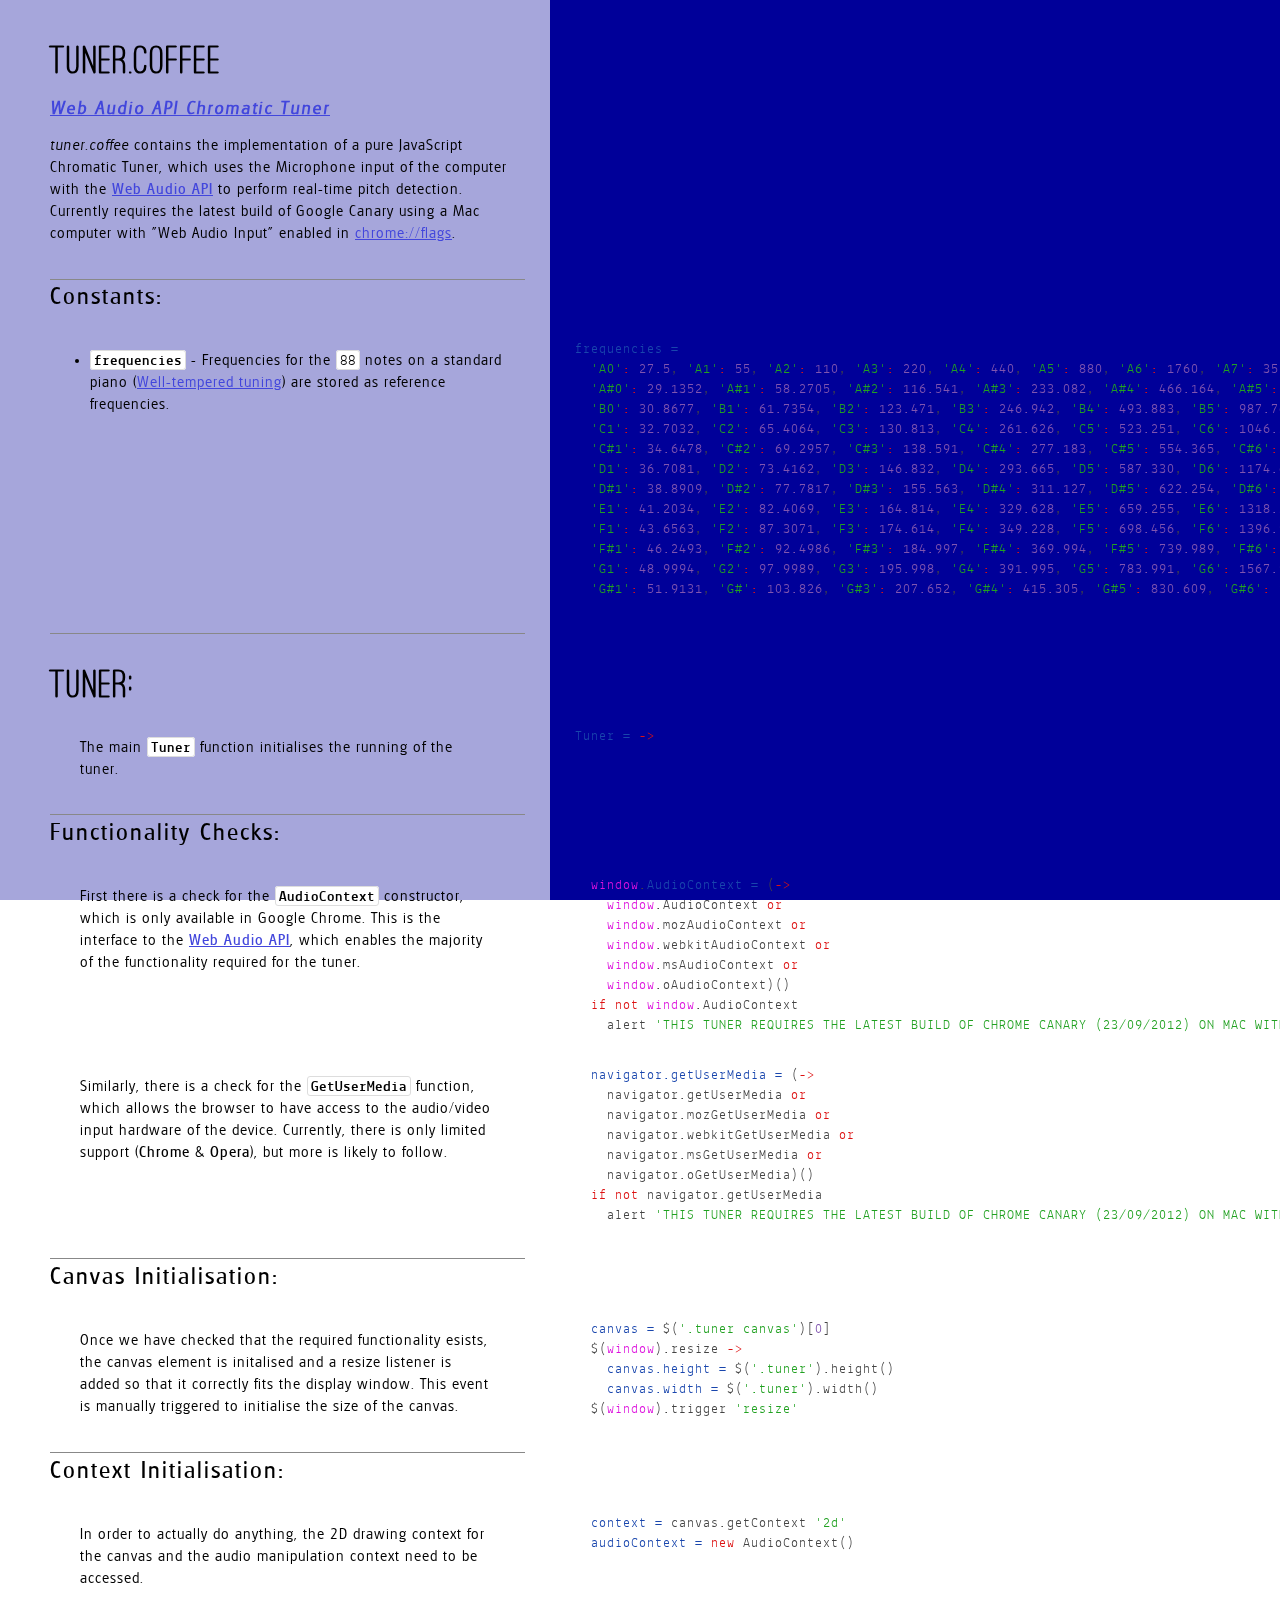
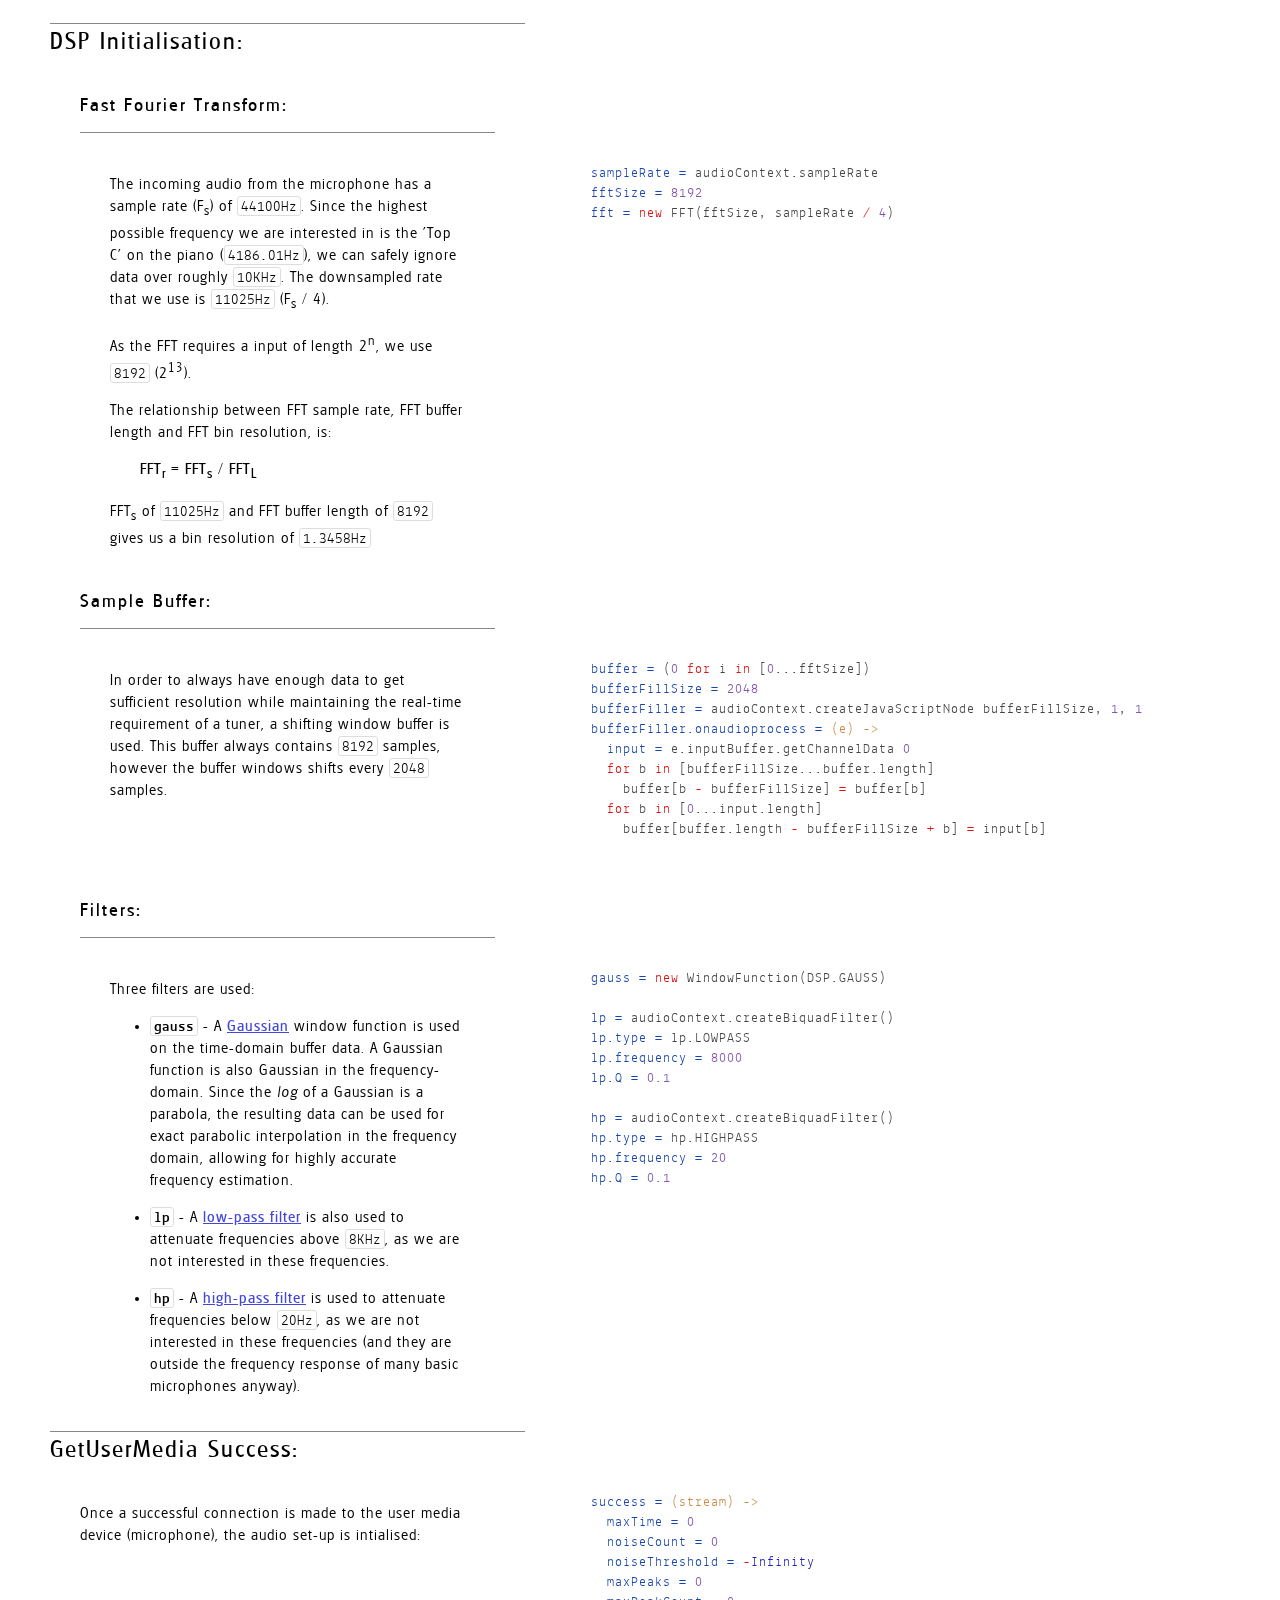
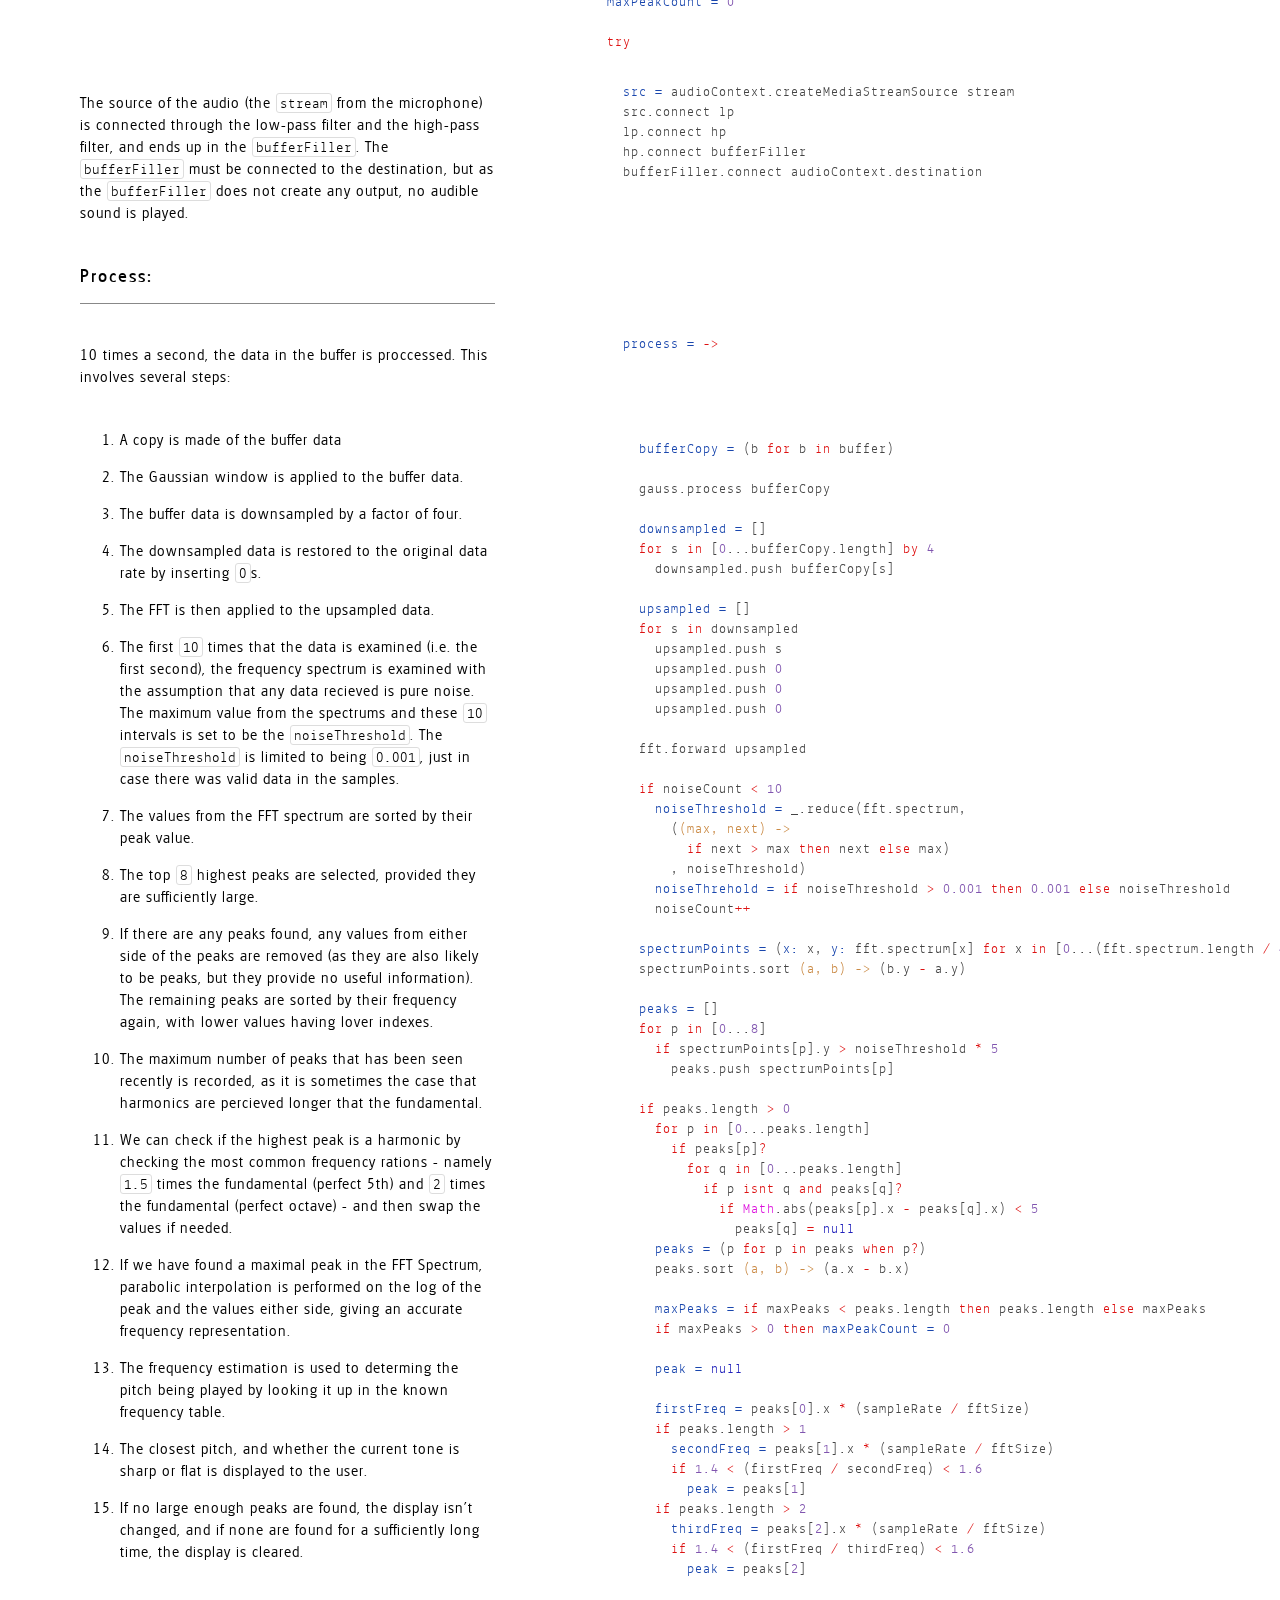
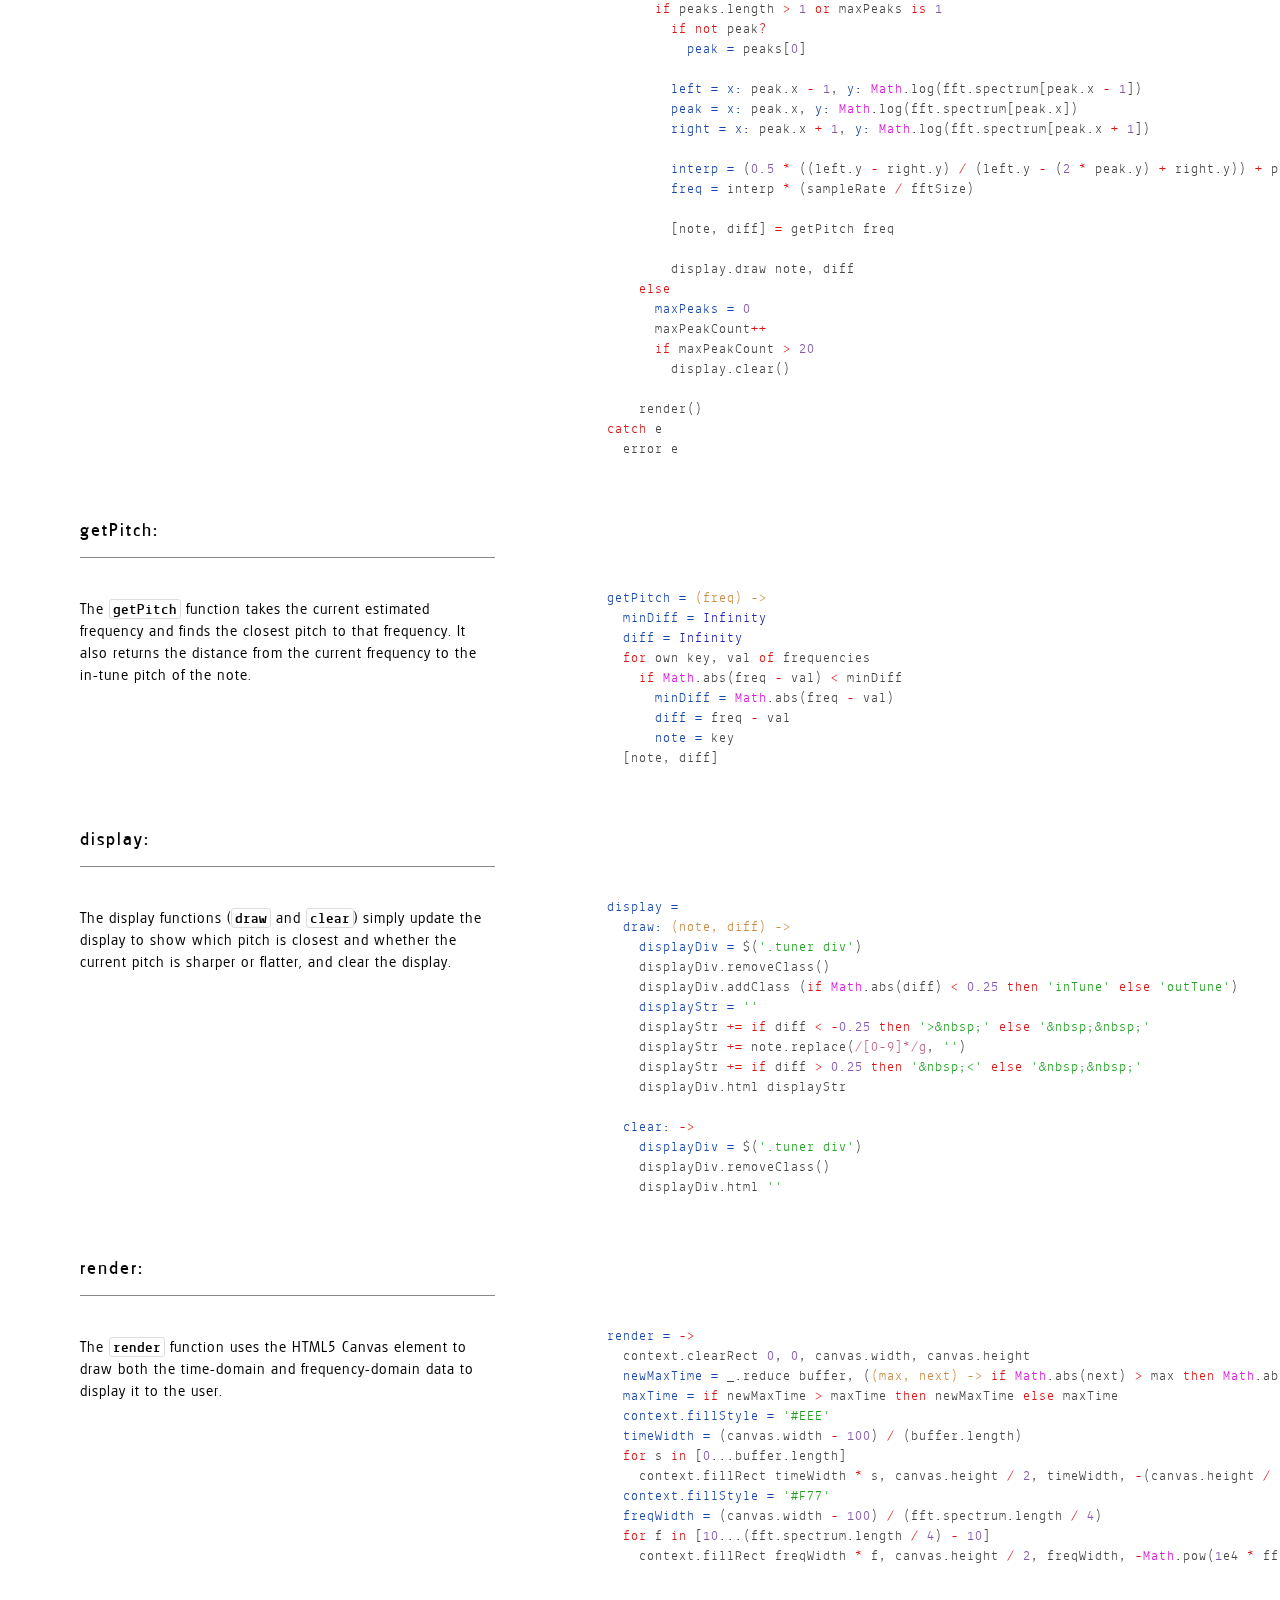
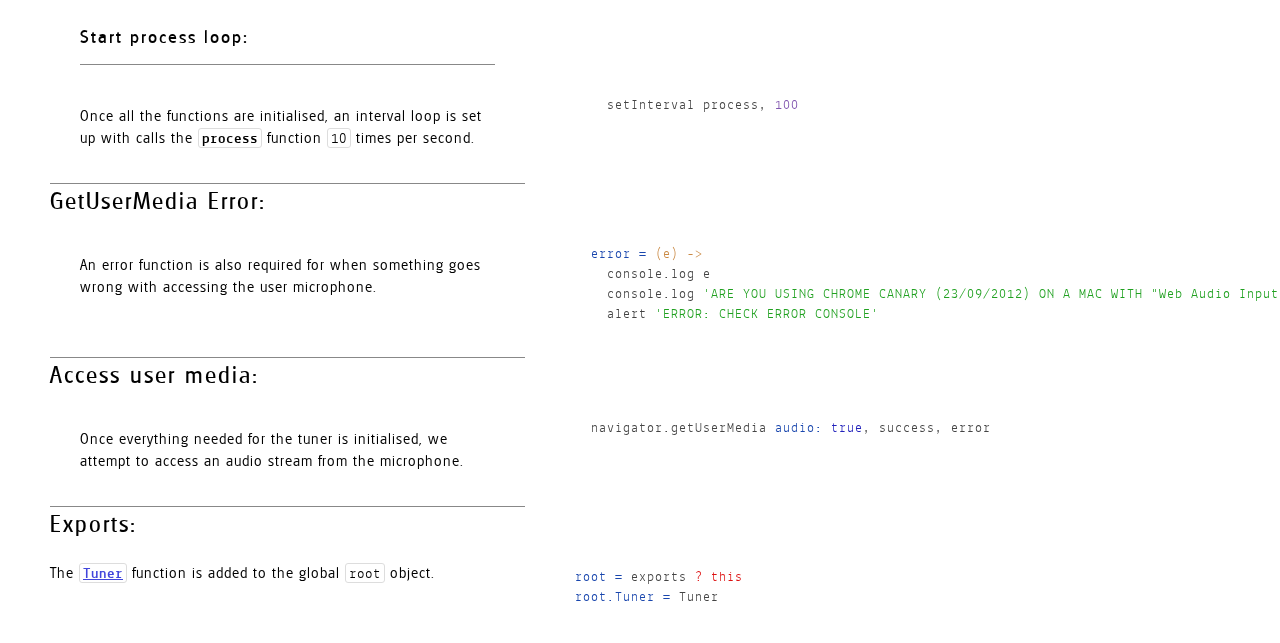
<file: docs/tuner.html>
<!DOCTYPE html>  <html> <head>   <title>tuner.coffee</title>   <meta http-equiv="content-type" content="text/html; charset=UTF-8">   <link rel="stylesheet" media="all" href="docco.css" /> </head> <body>   <div id="container">     <div id="background"></div>          <table cellpadding="0" cellspacing="0">       <thead>         <tr>           <th class="docs">             <h1>               tuner.coffee             </h1>           </th>           <th class="code">           </th>         </tr>       </thead>       <tbody>                               <tr id="section-1">             <td class="docs">               <div class="pilwrap">                 <a class="pilcrow" href="#section-1">&#182;</a>               </div>               <h3><em><a href="http://phenomnomnominal.github.com">Web Audio API Chromatic Tuner</a></em></h3>

<p><em>tuner.coffee</em> contains the implementation of a pure JavaScript Chromatic Tuner, which uses the Microphone input of the computer with the <strong><a href="https://dvcs.w3.org/hg/audio/raw-file/tip/webaudio/specification.html">Web Audio API</a></strong> to perform real-time pitch detection. Currently requires the latest build of Google Canary using a Mac computer with "Web Audio Input" enabled in <a href="chrome://flags">chrome://flags</a>.</p>             </td>             <td class="code">               <div class="highlight"><pre></pre></div>             </td>           </tr>                               <tr id="section-2">             <td class="docs">               <div class="pilwrap">                 <a class="pilcrow" href="#section-2">&#182;</a>               </div>               <hr />

<h2>Constants:</h2>             </td>             <td class="code">               <div class="highlight"><pre></pre></div>             </td>           </tr>                               <tr id="section-3">             <td class="docs">               <div class="pilwrap">                 <a class="pilcrow" href="#section-3">&#182;</a>               </div>               <ul>
<li><strong><code>frequencies</code></strong> - Frequencies for the <code>88</code> notes on a standard piano (<a href="http://en.wikipedia.org/wiki/Well_temperament">Well-tempered tuning</a>) are stored as reference frequencies.</li>
</ul>             </td>             <td class="code">               <div class="highlight"><pre><span class="nv">frequencies =</span>
  <span class="s">&#39;A0&#39;</span><span class="o">:</span> <span class="mf">27.5</span><span class="p">,</span> <span class="s">&#39;A1&#39;</span><span class="o">:</span> <span class="mi">55</span><span class="p">,</span> <span class="s">&#39;A2&#39;</span><span class="o">:</span> <span class="mi">110</span><span class="p">,</span> <span class="s">&#39;A3&#39;</span><span class="o">:</span> <span class="mi">220</span><span class="p">,</span> <span class="s">&#39;A4&#39;</span><span class="o">:</span> <span class="mi">440</span><span class="p">,</span> <span class="s">&#39;A5&#39;</span><span class="o">:</span> <span class="mi">880</span><span class="p">,</span> <span class="s">&#39;A6&#39;</span><span class="o">:</span> <span class="mi">1760</span><span class="p">,</span> <span class="s">&#39;A7&#39;</span><span class="o">:</span> <span class="mf">3520.00</span>
  <span class="s">&#39;A#0&#39;</span><span class="o">:</span> <span class="mf">29.1352</span><span class="p">,</span> <span class="s">&#39;A#1&#39;</span><span class="o">:</span> <span class="mf">58.2705</span><span class="p">,</span> <span class="s">&#39;A#2&#39;</span><span class="o">:</span> <span class="mf">116.541</span><span class="p">,</span> <span class="s">&#39;A#3&#39;</span><span class="o">:</span> <span class="mf">233.082</span><span class="p">,</span> <span class="s">&#39;A#4&#39;</span><span class="o">:</span> <span class="mf">466.164</span><span class="p">,</span> <span class="s">&#39;A#5&#39;</span><span class="o">:</span> <span class="mf">932.328</span><span class="p">,</span> <span class="s">&#39;A#6&#39;</span><span class="o">:</span> <span class="mf">1864.66</span><span class="p">,</span> <span class="s">&#39;A#7&#39;</span><span class="o">:</span> <span class="mf">3729.31</span>
  <span class="s">&#39;B0&#39;</span><span class="o">:</span> <span class="mf">30.8677</span><span class="p">,</span> <span class="s">&#39;B1&#39;</span><span class="o">:</span> <span class="mf">61.7354</span><span class="p">,</span> <span class="s">&#39;B2&#39;</span><span class="o">:</span> <span class="mf">123.471</span><span class="p">,</span> <span class="s">&#39;B3&#39;</span><span class="o">:</span> <span class="mf">246.942</span><span class="p">,</span> <span class="s">&#39;B4&#39;</span><span class="o">:</span> <span class="mf">493.883</span><span class="p">,</span> <span class="s">&#39;B5&#39;</span><span class="o">:</span> <span class="mf">987.767</span><span class="p">,</span> <span class="s">&#39;B6&#39;</span><span class="o">:</span> <span class="mf">1975.53</span><span class="p">,</span> <span class="s">&#39;B7&#39;</span><span class="o">:</span> <span class="mf">3951.07</span>
  <span class="s">&#39;C1&#39;</span><span class="o">:</span> <span class="mf">32.7032</span><span class="p">,</span> <span class="s">&#39;C2&#39;</span><span class="o">:</span> <span class="mf">65.4064</span><span class="p">,</span> <span class="s">&#39;C3&#39;</span><span class="o">:</span> <span class="mf">130.813</span><span class="p">,</span> <span class="s">&#39;C4&#39;</span><span class="o">:</span> <span class="mf">261.626</span><span class="p">,</span> <span class="s">&#39;C5&#39;</span><span class="o">:</span> <span class="mf">523.251</span><span class="p">,</span> <span class="s">&#39;C6&#39;</span><span class="o">:</span> <span class="mf">1046.50</span><span class="p">,</span> <span class="s">&#39;C7&#39;</span><span class="o">:</span> <span class="mi">2093</span><span class="p">,</span> <span class="s">&#39;C8&#39;</span><span class="o">:</span> <span class="mf">4186.01</span>
  <span class="s">&#39;C#1&#39;</span><span class="o">:</span> <span class="mf">34.6478</span><span class="p">,</span> <span class="s">&#39;C#2&#39;</span><span class="o">:</span> <span class="mf">69.2957</span><span class="p">,</span> <span class="s">&#39;C#3&#39;</span><span class="o">:</span> <span class="mf">138.591</span><span class="p">,</span> <span class="s">&#39;C#4&#39;</span><span class="o">:</span> <span class="mf">277.183</span><span class="p">,</span> <span class="s">&#39;C#5&#39;</span><span class="o">:</span> <span class="mf">554.365</span><span class="p">,</span> <span class="s">&#39;C#6&#39;</span><span class="o">:</span> <span class="mf">1108.73</span><span class="p">,</span> <span class="s">&#39;C#7&#39;</span><span class="o">:</span> <span class="mf">2217.46</span>
  <span class="s">&#39;D1&#39;</span><span class="o">:</span> <span class="mf">36.7081</span><span class="p">,</span> <span class="s">&#39;D2&#39;</span><span class="o">:</span> <span class="mf">73.4162</span><span class="p">,</span> <span class="s">&#39;D3&#39;</span><span class="o">:</span> <span class="mf">146.832</span><span class="p">,</span> <span class="s">&#39;D4&#39;</span><span class="o">:</span> <span class="mf">293.665</span><span class="p">,</span> <span class="s">&#39;D5&#39;</span><span class="o">:</span> <span class="mf">587.330</span><span class="p">,</span> <span class="s">&#39;D6&#39;</span><span class="o">:</span> <span class="mf">1174.66</span><span class="p">,</span> <span class="s">&#39;D7&#39;</span><span class="o">:</span> <span class="mf">2349.32</span>
  <span class="s">&#39;D#1&#39;</span><span class="o">:</span> <span class="mf">38.8909</span><span class="p">,</span> <span class="s">&#39;D#2&#39;</span><span class="o">:</span> <span class="mf">77.7817</span><span class="p">,</span> <span class="s">&#39;D#3&#39;</span><span class="o">:</span> <span class="mf">155.563</span><span class="p">,</span> <span class="s">&#39;D#4&#39;</span><span class="o">:</span> <span class="mf">311.127</span><span class="p">,</span> <span class="s">&#39;D#5&#39;</span><span class="o">:</span> <span class="mf">622.254</span><span class="p">,</span> <span class="s">&#39;D#6&#39;</span><span class="o">:</span> <span class="mf">1244.51</span><span class="p">,</span> <span class="s">&#39;D#7&#39;</span><span class="o">:</span> <span class="mf">2489.02</span>
  <span class="s">&#39;E1&#39;</span><span class="o">:</span> <span class="mf">41.2034</span><span class="p">,</span> <span class="s">&#39;E2&#39;</span><span class="o">:</span> <span class="mf">82.4069</span><span class="p">,</span> <span class="s">&#39;E3&#39;</span><span class="o">:</span> <span class="mf">164.814</span><span class="p">,</span> <span class="s">&#39;E4&#39;</span><span class="o">:</span> <span class="mf">329.628</span><span class="p">,</span> <span class="s">&#39;E5&#39;</span><span class="o">:</span> <span class="mf">659.255</span><span class="p">,</span> <span class="s">&#39;E6&#39;</span><span class="o">:</span> <span class="mf">1318.51</span><span class="p">,</span> <span class="s">&#39;E7&#39;</span><span class="o">:</span> <span class="mf">2637.02</span>
  <span class="s">&#39;F1&#39;</span><span class="o">:</span> <span class="mf">43.6563</span><span class="p">,</span> <span class="s">&#39;F2&#39;</span><span class="o">:</span> <span class="mf">87.3071</span><span class="p">,</span> <span class="s">&#39;F3&#39;</span><span class="o">:</span> <span class="mf">174.614</span><span class="p">,</span> <span class="s">&#39;F4&#39;</span><span class="o">:</span> <span class="mf">349.228</span><span class="p">,</span> <span class="s">&#39;F5&#39;</span><span class="o">:</span> <span class="mf">698.456</span><span class="p">,</span> <span class="s">&#39;F6&#39;</span><span class="o">:</span> <span class="mf">1396.91</span><span class="p">,</span> <span class="s">&#39;F7&#39;</span><span class="o">:</span> <span class="mf">2793.83</span>
  <span class="s">&#39;F#1&#39;</span><span class="o">:</span> <span class="mf">46.2493</span><span class="p">,</span> <span class="s">&#39;F#2&#39;</span><span class="o">:</span> <span class="mf">92.4986</span><span class="p">,</span> <span class="s">&#39;F#3&#39;</span><span class="o">:</span> <span class="mf">184.997</span><span class="p">,</span> <span class="s">&#39;F#4&#39;</span><span class="o">:</span> <span class="mf">369.994</span><span class="p">,</span> <span class="s">&#39;F#5&#39;</span><span class="o">:</span> <span class="mf">739.989</span><span class="p">,</span> <span class="s">&#39;F#6&#39;</span><span class="o">:</span> <span class="mf">1479.98</span><span class="p">,</span> <span class="s">&#39;F#7&#39;</span><span class="o">:</span> <span class="mf">2959.96</span>
  <span class="s">&#39;G1&#39;</span><span class="o">:</span> <span class="mf">48.9994</span><span class="p">,</span> <span class="s">&#39;G2&#39;</span><span class="o">:</span> <span class="mf">97.9989</span><span class="p">,</span> <span class="s">&#39;G3&#39;</span><span class="o">:</span> <span class="mf">195.998</span><span class="p">,</span> <span class="s">&#39;G4&#39;</span><span class="o">:</span> <span class="mf">391.995</span><span class="p">,</span> <span class="s">&#39;G5&#39;</span><span class="o">:</span> <span class="mf">783.991</span><span class="p">,</span> <span class="s">&#39;G6&#39;</span><span class="o">:</span> <span class="mf">1567.98</span><span class="p">,</span> <span class="s">&#39;G7&#39;</span><span class="o">:</span> <span class="mf">3135.96</span>
  <span class="s">&#39;G#1&#39;</span><span class="o">:</span> <span class="mf">51.9131</span><span class="p">,</span> <span class="s">&#39;G#&#39;</span><span class="o">:</span> <span class="mf">103.826</span><span class="p">,</span> <span class="s">&#39;G#3&#39;</span><span class="o">:</span> <span class="mf">207.652</span><span class="p">,</span> <span class="s">&#39;G#4&#39;</span><span class="o">:</span> <span class="mf">415.305</span><span class="p">,</span> <span class="s">&#39;G#5&#39;</span><span class="o">:</span> <span class="mf">830.609</span><span class="p">,</span> <span class="s">&#39;G#6&#39;</span><span class="o">:</span> <span class="mf">1661.22</span><span class="p">,</span> <span class="s">&#39;G#7&#39;</span><span class="o">:</span> <span class="mf">3322.44</span></pre></div>             </td>           </tr>                               <tr id="section-4">             <td class="docs">               <div class="pilwrap">                 <a class="pilcrow" href="#section-4">&#182;</a>               </div>               <hr />

<h1><section id='t'>Tuner:</section></h1>             </td>             <td class="code">               <div class="highlight"><pre></pre></div>             </td>           </tr>                               <tr id="section-5">             <td class="docs">               <div class="pilwrap">                 <a class="pilcrow" href="#section-5">&#182;</a>               </div>               <blockquote>
  <p>The main <strong><code>Tuner</code></strong> function initialises the running of the tuner.</p>
</blockquote>             </td>             <td class="code">               <div class="highlight"><pre><span class="nv">Tuner = </span><span class="o">-&gt;</span></pre></div>             </td>           </tr>                               <tr id="section-6">             <td class="docs">               <div class="pilwrap">                 <a class="pilcrow" href="#section-6">&#182;</a>               </div>               <hr />

<h2>Functionality Checks:</h2>             </td>             <td class="code">               <div class="highlight"><pre>  </pre></div>             </td>           </tr>                               <tr id="section-7">             <td class="docs">               <div class="pilwrap">                 <a class="pilcrow" href="#section-7">&#182;</a>               </div>               <blockquote>
  <p>First there is a check for the <strong><code>AudioContext</code></strong> constructor, which is only available in Google Chrome. This is the interface to the <strong><a href="https://dvcs.w3.org/hg/audio/raw-file/tip/webaudio/specification.html">Web Audio API</a></strong>, which enables the majority of the functionality required for the tuner.</p>
</blockquote>             </td>             <td class="code">               <div class="highlight"><pre>  <span class="nb">window</span><span class="p">.</span><span class="nv">AudioContext = </span><span class="p">(</span><span class="o">-&gt;</span>
    <span class="nb">window</span><span class="p">.</span><span class="nx">AudioContext</span> <span class="o">or</span>
    <span class="nb">window</span><span class="p">.</span><span class="nx">mozAudioContext</span> <span class="o">or</span>
    <span class="nb">window</span><span class="p">.</span><span class="nx">webkitAudioContext</span> <span class="o">or</span>
    <span class="nb">window</span><span class="p">.</span><span class="nx">msAudioContext</span> <span class="o">or</span>
    <span class="nb">window</span><span class="p">.</span><span class="nx">oAudioContext</span><span class="p">)()</span>
  <span class="k">if</span> <span class="o">not</span> <span class="nb">window</span><span class="p">.</span><span class="nx">AudioContext</span>
    <span class="nx">alert</span> <span class="s">&#39;THIS TUNER REQUIRES THE LATEST BUILD OF CHROME CANARY (23/09/2012) ON MAC WITH &quot;Web Audio Input&quot; ENABLED IN chrome://flags.&#39;</span></pre></div>             </td>           </tr>                               <tr id="section-8">             <td class="docs">               <div class="pilwrap">                 <a class="pilcrow" href="#section-8">&#182;</a>               </div>               <blockquote>
  <p>Similarly, there is a check for the <strong><code>GetUserMedia</code></strong> function, which allows the browser to have access to the audio/video input hardware of the device. Currently, there is only limited support (<strong>Chrome</strong> &amp; <strong>Opera</strong>), but more is likely to follow.</p>
</blockquote>             </td>             <td class="code">               <div class="highlight"><pre>  <span class="nv">navigator.getUserMedia = </span><span class="p">(</span><span class="o">-&gt;</span>
    <span class="nx">navigator</span><span class="p">.</span><span class="nx">getUserMedia</span> <span class="o">or</span>
    <span class="nx">navigator</span><span class="p">.</span><span class="nx">mozGetUserMedia</span> <span class="o">or</span>
    <span class="nx">navigator</span><span class="p">.</span><span class="nx">webkitGetUserMedia</span> <span class="o">or</span>
    <span class="nx">navigator</span><span class="p">.</span><span class="nx">msGetUserMedia</span> <span class="o">or</span>
    <span class="nx">navigator</span><span class="p">.</span><span class="nx">oGetUserMedia</span><span class="p">)()</span>
  <span class="k">if</span> <span class="o">not</span> <span class="nx">navigator</span><span class="p">.</span><span class="nx">getUserMedia</span>
    <span class="nx">alert</span> <span class="s">&#39;THIS TUNER REQUIRES THE LATEST BUILD OF CHROME CANARY (23/09/2012) ON MAC WITH &quot;Web Audio Input&quot; ENABLED IN chrome://flags.&#39;</span></pre></div>             </td>           </tr>                               <tr id="section-9">             <td class="docs">               <div class="pilwrap">                 <a class="pilcrow" href="#section-9">&#182;</a>               </div>               <hr />

<h2>Canvas Initialisation:</h2>             </td>             <td class="code">               <div class="highlight"><pre>  </pre></div>             </td>           </tr>                               <tr id="section-10">             <td class="docs">               <div class="pilwrap">                 <a class="pilcrow" href="#section-10">&#182;</a>               </div>               <blockquote>
  <p>Once we have checked that the required functionality esists, the canvas element is initalised and a resize listener is added so that it correctly fits the display window. This event is manually triggered to initialise the size of the canvas.</p>
</blockquote>             </td>             <td class="code">               <div class="highlight"><pre>  <span class="nv">canvas = </span><span class="nx">$</span><span class="p">(</span><span class="s">&#39;.tuner canvas&#39;</span><span class="p">)[</span><span class="mi">0</span><span class="p">]</span>
  <span class="nx">$</span><span class="p">(</span><span class="nb">window</span><span class="p">).</span><span class="nx">resize</span> <span class="o">-&gt;</span>
    <span class="nv">canvas.height = </span><span class="nx">$</span><span class="p">(</span><span class="s">&#39;.tuner&#39;</span><span class="p">).</span><span class="nx">height</span><span class="p">()</span>
    <span class="nv">canvas.width = </span><span class="nx">$</span><span class="p">(</span><span class="s">&#39;.tuner&#39;</span><span class="p">).</span><span class="nx">width</span><span class="p">()</span>
  <span class="nx">$</span><span class="p">(</span><span class="nb">window</span><span class="p">).</span><span class="nx">trigger</span> <span class="s">&#39;resize&#39;</span></pre></div>             </td>           </tr>                               <tr id="section-11">             <td class="docs">               <div class="pilwrap">                 <a class="pilcrow" href="#section-11">&#182;</a>               </div>               <hr />

<h2>Context Initialisation:</h2>             </td>             <td class="code">               <div class="highlight"><pre>  </pre></div>             </td>           </tr>                               <tr id="section-12">             <td class="docs">               <div class="pilwrap">                 <a class="pilcrow" href="#section-12">&#182;</a>               </div>               <blockquote>
  <p>In order to actually do anything, the 2D drawing context for the canvas and the audio manipulation context need to be accessed.</p>
</blockquote>             </td>             <td class="code">               <div class="highlight"><pre>  <span class="nv">context = </span><span class="nx">canvas</span><span class="p">.</span><span class="nx">getContext</span> <span class="s">&#39;2d&#39;</span>
  <span class="nv">audioContext = </span><span class="k">new</span> <span class="nx">AudioContext</span><span class="p">()</span>
  </pre></div>             </td>           </tr>                               <tr id="section-13">             <td class="docs">               <div class="pilwrap">                 <a class="pilcrow" href="#section-13">&#182;</a>               </div>               <hr />

<h2>DSP Initialisation:</h2>             </td>             <td class="code">               <div class="highlight"><pre>  </pre></div>             </td>           </tr>                               <tr id="section-14">             <td class="docs">               <div class="pilwrap">                 <a class="pilcrow" href="#section-14">&#182;</a>               </div>               <blockquote>
  <h3>Fast Fourier Transform:</h3>
  
  <hr />
</blockquote>             </td>             <td class="code">               <div class="highlight"><pre></pre></div>             </td>           </tr>                               <tr id="section-15">             <td class="docs">               <div class="pilwrap">                 <a class="pilcrow" href="#section-15">&#182;</a>               </div>               <blockquote>
  <blockquote>
    <p>The incoming audio from the microphone has a sample rate (F<sub>s</sub>) of <code>44100Hz</code>. Since the highest possible frequency we are interested in is the 'Top C' on the piano (<code>4186.01Hz</code>), we can safely ignore data over roughly <code>10KHz</code>. The downsampled rate that we use is <code>11025Hz</code> (F<sub>s</sub> / 4). </p>
    
    <p>As the FFT requires a input of length 2<sup>n</sup>, we use <code>8192</code> (2<sup>13</sup>).</p>
    
    <p>The relationship between FFT sample rate, FFT buffer length and FFT bin resolution, is:</p>
    
    <blockquote>
      <p><strong>FFT<sub>r</sub> = FFT<sub>s</sub> / FFT<sub>L</sub></strong></p>
    </blockquote>
    
    <p>FFT<sub>s</sub> of <code>11025Hz</code> and FFT buffer length of <code>8192</code> gives us a bin resolution of <code>1.3458Hz</code></p>
  </blockquote>
</blockquote>             </td>             <td class="code">               <div class="highlight"><pre>  <span class="nv">sampleRate = </span><span class="nx">audioContext</span><span class="p">.</span><span class="nx">sampleRate</span>
  <span class="nv">fftSize = </span><span class="mi">8192</span>
  <span class="nv">fft = </span><span class="k">new</span> <span class="nx">FFT</span><span class="p">(</span><span class="nx">fftSize</span><span class="p">,</span> <span class="nx">sampleRate</span> <span class="o">/</span> <span class="mi">4</span><span class="p">)</span>
  </pre></div>             </td>           </tr>                               <tr id="section-16">             <td class="docs">               <div class="pilwrap">                 <a class="pilcrow" href="#section-16">&#182;</a>               </div>               <blockquote>
  <h3>Sample Buffer:</h3>
  
  <hr />
</blockquote>             </td>             <td class="code">               <div class="highlight"><pre></pre></div>             </td>           </tr>                               <tr id="section-17">             <td class="docs">               <div class="pilwrap">                 <a class="pilcrow" href="#section-17">&#182;</a>               </div>               <blockquote>
  <blockquote>
    <p>In order to always have enough data to get sufficient resolution while maintaining the real-time requirement of a tuner, a shifting window buffer is used. This buffer always contains <code>8192</code> samples, however the buffer windows shifts every <code>2048</code> samples.</p>
  </blockquote>
</blockquote>             </td>             <td class="code">               <div class="highlight"><pre>  <span class="nv">buffer = </span><span class="p">(</span><span class="mi">0</span> <span class="k">for</span> <span class="nx">i</span> <span class="k">in</span> <span class="p">[</span><span class="mi">0</span><span class="p">...</span><span class="nx">fftSize</span><span class="p">])</span>
  <span class="nv">bufferFillSize = </span><span class="mi">2048</span>
  <span class="nv">bufferFiller = </span><span class="nx">audioContext</span><span class="p">.</span><span class="nx">createJavaScriptNode</span> <span class="nx">bufferFillSize</span><span class="p">,</span> <span class="mi">1</span><span class="p">,</span> <span class="mi">1</span>
  <span class="nv">bufferFiller.onaudioprocess = </span><span class="nf">(e) -&gt;</span>
    <span class="nv">input = </span><span class="nx">e</span><span class="p">.</span><span class="nx">inputBuffer</span><span class="p">.</span><span class="nx">getChannelData</span> <span class="mi">0</span>
    <span class="k">for</span> <span class="nx">b</span> <span class="k">in</span> <span class="p">[</span><span class="nx">bufferFillSize</span><span class="p">...</span><span class="nx">buffer</span><span class="p">.</span><span class="nx">length</span><span class="p">]</span>
      <span class="nx">buffer</span><span class="p">[</span><span class="nx">b</span> <span class="o">-</span> <span class="nx">bufferFillSize</span><span class="p">]</span> <span class="o">=</span> <span class="nx">buffer</span><span class="p">[</span><span class="nx">b</span><span class="p">]</span>
    <span class="k">for</span> <span class="nx">b</span> <span class="k">in</span> <span class="p">[</span><span class="mi">0</span><span class="p">...</span><span class="nx">input</span><span class="p">.</span><span class="nx">length</span><span class="p">]</span>
      <span class="nx">buffer</span><span class="p">[</span><span class="nx">buffer</span><span class="p">.</span><span class="nx">length</span> <span class="o">-</span> <span class="nx">bufferFillSize</span> <span class="o">+</span> <span class="nx">b</span><span class="p">]</span> <span class="o">=</span> <span class="nx">input</span><span class="p">[</span><span class="nx">b</span><span class="p">]</span>
  </pre></div>             </td>           </tr>                               <tr id="section-18">             <td class="docs">               <div class="pilwrap">                 <a class="pilcrow" href="#section-18">&#182;</a>               </div>               <blockquote>
  <h3>Filters:</h3>
  
  <hr />
</blockquote>             </td>             <td class="code">               <div class="highlight"><pre>  </pre></div>             </td>           </tr>                               <tr id="section-19">             <td class="docs">               <div class="pilwrap">                 <a class="pilcrow" href="#section-19">&#182;</a>               </div>               <blockquote>
  <blockquote>
    <p>Three filters are used:</p>
    
    <ul>
    <li><p><strong><code>gauss</code></strong> - A <strong><a href="http://en.wikipedia.org/wiki/Window_function#Gaussian_windows">Gaussian</a></strong> window function is used on the time-domain buffer data. A Gaussian function is also Gaussian in the frequency-domain. Since the <em>log</em> of a Gaussian is a parabola, the resulting data can be used for exact parabolic interpolation in the frequency domain, allowing for highly accurate frequency estimation.</p></li>
    <li><p><strong><code>lp</code></strong> - A <strong><a href="http://en.wikipedia.org/wiki/Low-pass_filter">low-pass filter</a></strong> is also used to attenuate frequencies above <code>8KHz</code>, as we are not interested in these frequencies.</p></li>
    <li><p><strong><code>hp</code></strong> - A <strong><a href="http://en.wikipedia.org/wiki/High-pass_filter">high-pass filter</a></strong> is used to attenuate frequencies below <code>20Hz</code>, as we are not interested in these frequencies (and they are outside the frequency response of many basic microphones anyway).</p></li>
    </ul>
  </blockquote>
</blockquote>             </td>             <td class="code">               <div class="highlight"><pre>  <span class="nv">gauss = </span><span class="k">new</span> <span class="nx">WindowFunction</span><span class="p">(</span><span class="nx">DSP</span><span class="p">.</span><span class="nx">GAUSS</span><span class="p">)</span>

  <span class="nv">lp = </span><span class="nx">audioContext</span><span class="p">.</span><span class="nx">createBiquadFilter</span><span class="p">()</span>
  <span class="nv">lp.type = </span><span class="nx">lp</span><span class="p">.</span><span class="nx">LOWPASS</span>
  <span class="nv">lp.frequency = </span><span class="mi">8000</span>
  <span class="nv">lp.Q = </span><span class="mf">0.1</span>

  <span class="nv">hp = </span><span class="nx">audioContext</span><span class="p">.</span><span class="nx">createBiquadFilter</span><span class="p">()</span>
  <span class="nv">hp.type = </span><span class="nx">hp</span><span class="p">.</span><span class="nx">HIGHPASS</span>
  <span class="nv">hp.frequency = </span><span class="mi">20</span>
  <span class="nv">hp.Q = </span><span class="mf">0.1</span></pre></div>             </td>           </tr>                               <tr id="section-20">             <td class="docs">               <div class="pilwrap">                 <a class="pilcrow" href="#section-20">&#182;</a>               </div>               <hr />

<h2>GetUserMedia Success:</h2>             </td>             <td class="code">               <div class="highlight"><pre></pre></div>             </td>           </tr>                               <tr id="section-21">             <td class="docs">               <div class="pilwrap">                 <a class="pilcrow" href="#section-21">&#182;</a>               </div>               <blockquote>
  <p>Once a successful connection is made to the user media device (microphone), the audio set-up is intialised:</p>
</blockquote>             </td>             <td class="code">               <div class="highlight"><pre>  <span class="nv">success = </span><span class="nf">(stream) -&gt;</span>
    <span class="nv">maxTime = </span><span class="mi">0</span>
    <span class="nv">noiseCount = </span><span class="mi">0</span>
    <span class="nv">noiseThreshold = </span><span class="o">-</span><span class="kc">Infinity</span>
    <span class="nv">maxPeaks = </span><span class="mi">0</span>
    <span class="nv">maxPeakCount = </span><span class="mi">0</span>
    
    <span class="k">try</span></pre></div>             </td>           </tr>                               <tr id="section-22">             <td class="docs">               <div class="pilwrap">                 <a class="pilcrow" href="#section-22">&#182;</a>               </div>               <blockquote>
  <p>The source of the audio (the <code>stream</code> from the microphone) is connected through the low-pass filter and the high-pass filter, and ends up in the <code>bufferFiller</code>. The <code>bufferFiller</code> must be connected to the destination, but as the <code>bufferFiller</code> does not create any output, no audible sound is played.</p>
</blockquote>             </td>             <td class="code">               <div class="highlight"><pre>      <span class="nv">src = </span><span class="nx">audioContext</span><span class="p">.</span><span class="nx">createMediaStreamSource</span> <span class="nx">stream</span>
      <span class="nx">src</span><span class="p">.</span><span class="nx">connect</span> <span class="nx">lp</span>
      <span class="nx">lp</span><span class="p">.</span><span class="nx">connect</span> <span class="nx">hp</span>
      <span class="nx">hp</span><span class="p">.</span><span class="nx">connect</span> <span class="nx">bufferFiller</span>
      <span class="nx">bufferFiller</span><span class="p">.</span><span class="nx">connect</span> <span class="nx">audioContext</span><span class="p">.</span><span class="nx">destination</span>
      </pre></div>             </td>           </tr>                               <tr id="section-23">             <td class="docs">               <div class="pilwrap">                 <a class="pilcrow" href="#section-23">&#182;</a>               </div>               <blockquote>
  <h3>Process:</h3>
  
  <hr />
</blockquote>             </td>             <td class="code">               <div class="highlight"><pre>      </pre></div>             </td>           </tr>                               <tr id="section-24">             <td class="docs">               <div class="pilwrap">                 <a class="pilcrow" href="#section-24">&#182;</a>               </div>               <blockquote>
  <p>10 times a second, the data in the buffer is proccessed. This involves several steps:</p>
</blockquote>             </td>             <td class="code">               <div class="highlight"><pre>      <span class="nv">process = </span><span class="o">-&gt;</span></pre></div>             </td>           </tr>                               <tr id="section-25">             <td class="docs">               <div class="pilwrap">                 <a class="pilcrow" href="#section-25">&#182;</a>               </div>               <blockquote>
  <ol>
  <li><p>A copy is made of the buffer data</p></li>
  <li><p>The Gaussian window is applied to the buffer data.</p></li>
  <li><p>The buffer data is downsampled by a factor of four.</p></li>
  <li><p>The downsampled data is restored to the original data rate by inserting <code>0</code>s.</p></li>
  <li><p>The FFT is then applied to the upsampled data.</p></li>
  <li><p>The first <code>10</code> times that the data is examined (i.e. the first second), the frequency spectrum is examined with the assumption that any data recieved is pure noise. The maximum value from the spectrums and these <code>10</code> intervals is set to be the <code>noiseThreshold</code>. The <code>noiseThreshold</code> is limited to being <code>0.001</code>, just in case there was valid data in the samples.</p></li>
  <li><p>The values from the FFT spectrum are sorted by their peak value.</p></li>
  <li><p>The top <code>8</code> highest peaks are selected, provided they are sufficiently large.</p></li>
  <li><p>If there are any peaks found, any values from either side of the peaks are removed (as they are also likely to be peaks, but they provide no useful information). The remaining peaks are sorted by their frequency again, with lower values having lover indexes.</p></li>
  <li><p>The maximum number of peaks that has been seen recently is recorded, as it is sometimes the case that harmonics are percieved longer that the fundamental.</p></li>
  <li><p>We can check if the highest peak is a harmonic by checking the most common frequency rations - namely <code>1.5</code> times the fundamental (perfect 5th) and <code>2</code> times the fundamental (perfect octave) - and then swap the values if needed.</p></li>
  <li><p>If we have found a maximal peak in the FFT Spectrum, parabolic interpolation is performed on the log of the peak and the values either side, giving an accurate frequency representation.</p></li>
  <li><p>The frequency estimation is used to determing the pitch being played by looking it up in the known frequency table.</p></li>
  <li><p>The closest pitch, and whether the current tone is sharp or flat is displayed to the user.</p></li>
  <li><p>If no large enough peaks are found, the display isn't changed, and if none are found for a sufficiently long time, the display is cleared.</p></li>
  </ol>
</blockquote>             </td>             <td class="code">               <div class="highlight"><pre>        
        <span class="nv">bufferCopy = </span><span class="p">(</span><span class="nx">b</span> <span class="k">for</span> <span class="nx">b</span> <span class="k">in</span> <span class="nx">buffer</span><span class="p">)</span>
        
        <span class="nx">gauss</span><span class="p">.</span><span class="nx">process</span> <span class="nx">bufferCopy</span>
    
        <span class="nv">downsampled = </span><span class="p">[]</span>
        <span class="k">for</span> <span class="nx">s</span> <span class="k">in</span> <span class="p">[</span><span class="mi">0</span><span class="p">...</span><span class="nx">bufferCopy</span><span class="p">.</span><span class="nx">length</span><span class="p">]</span> <span class="k">by</span> <span class="mi">4</span>
          <span class="nx">downsampled</span><span class="p">.</span><span class="nx">push</span> <span class="nx">bufferCopy</span><span class="p">[</span><span class="nx">s</span><span class="p">]</span>
    
        <span class="nv">upsampled = </span><span class="p">[]</span>
        <span class="k">for</span> <span class="nx">s</span> <span class="k">in</span> <span class="nx">downsampled</span>
          <span class="nx">upsampled</span><span class="p">.</span><span class="nx">push</span> <span class="nx">s</span>
          <span class="nx">upsampled</span><span class="p">.</span><span class="nx">push</span> <span class="mi">0</span>
          <span class="nx">upsampled</span><span class="p">.</span><span class="nx">push</span> <span class="mi">0</span>
          <span class="nx">upsampled</span><span class="p">.</span><span class="nx">push</span> <span class="mi">0</span>
    
        <span class="nx">fft</span><span class="p">.</span><span class="nx">forward</span> <span class="nx">upsampled</span>
    
        <span class="k">if</span> <span class="nx">noiseCount</span> <span class="o">&lt;</span> <span class="mi">10</span>
          <span class="nv">noiseThreshold = </span><span class="nx">_</span><span class="p">.</span><span class="nx">reduce</span><span class="p">(</span><span class="nx">fft</span><span class="p">.</span><span class="nx">spectrum</span><span class="p">,</span> 
            <span class="p">(</span><span class="nf">(max, next) -&gt;</span> 
              <span class="k">if</span> <span class="nx">next</span> <span class="o">&gt;</span> <span class="nx">max</span> <span class="k">then</span> <span class="nx">next</span> <span class="k">else</span> <span class="nx">max</span><span class="p">)</span>
            <span class="p">,</span> <span class="nx">noiseThreshold</span><span class="p">)</span>
          <span class="nv">noiseThrehold = </span><span class="k">if</span> <span class="nx">noiseThreshold</span> <span class="o">&gt;</span> <span class="mf">0.001</span> <span class="k">then</span> <span class="mf">0.001</span> <span class="k">else</span> <span class="nx">noiseThreshold</span>
          <span class="nx">noiseCount</span><span class="o">++</span>
      
        <span class="nv">spectrumPoints = </span><span class="p">(</span><span class="nv">x: </span><span class="nx">x</span><span class="p">,</span> <span class="nv">y: </span><span class="nx">fft</span><span class="p">.</span><span class="nx">spectrum</span><span class="p">[</span><span class="nx">x</span><span class="p">]</span> <span class="k">for</span> <span class="nx">x</span> <span class="k">in</span> <span class="p">[</span><span class="mi">0</span><span class="p">...(</span><span class="nx">fft</span><span class="p">.</span><span class="nx">spectrum</span><span class="p">.</span><span class="nx">length</span> <span class="o">/</span> <span class="mi">4</span><span class="p">)])</span>
        <span class="nx">spectrumPoints</span><span class="p">.</span><span class="nx">sort</span> <span class="nf">(a, b) -&gt;</span> <span class="p">(</span><span class="nx">b</span><span class="p">.</span><span class="nx">y</span> <span class="o">-</span> <span class="nx">a</span><span class="p">.</span><span class="nx">y</span><span class="p">)</span>
    
        <span class="nv">peaks = </span><span class="p">[]</span>
        <span class="k">for</span> <span class="nx">p</span> <span class="k">in</span> <span class="p">[</span><span class="mi">0</span><span class="p">...</span><span class="mi">8</span><span class="p">]</span>
          <span class="k">if</span> <span class="nx">spectrumPoints</span><span class="p">[</span><span class="nx">p</span><span class="p">].</span><span class="nx">y</span> <span class="o">&gt;</span> <span class="nx">noiseThreshold</span> <span class="o">*</span> <span class="mi">5</span>
            <span class="nx">peaks</span><span class="p">.</span><span class="nx">push</span> <span class="nx">spectrumPoints</span><span class="p">[</span><span class="nx">p</span><span class="p">]</span>
        
        <span class="k">if</span> <span class="nx">peaks</span><span class="p">.</span><span class="nx">length</span> <span class="o">&gt;</span> <span class="mi">0</span>
          <span class="k">for</span> <span class="nx">p</span> <span class="k">in</span> <span class="p">[</span><span class="mi">0</span><span class="p">...</span><span class="nx">peaks</span><span class="p">.</span><span class="nx">length</span><span class="p">]</span>
            <span class="k">if</span> <span class="nx">peaks</span><span class="p">[</span><span class="nx">p</span><span class="p">]</span><span class="o">?</span>
              <span class="k">for</span> <span class="nx">q</span> <span class="k">in</span> <span class="p">[</span><span class="mi">0</span><span class="p">...</span><span class="nx">peaks</span><span class="p">.</span><span class="nx">length</span><span class="p">]</span>
                <span class="k">if</span> <span class="nx">p</span> <span class="o">isnt</span> <span class="nx">q</span> <span class="o">and</span> <span class="nx">peaks</span><span class="p">[</span><span class="nx">q</span><span class="p">]</span><span class="o">?</span>
                  <span class="k">if</span> <span class="nb">Math</span><span class="p">.</span><span class="nx">abs</span><span class="p">(</span><span class="nx">peaks</span><span class="p">[</span><span class="nx">p</span><span class="p">].</span><span class="nx">x</span> <span class="o">-</span> <span class="nx">peaks</span><span class="p">[</span><span class="nx">q</span><span class="p">].</span><span class="nx">x</span><span class="p">)</span> <span class="o">&lt;</span> <span class="mi">5</span>
                    <span class="nx">peaks</span><span class="p">[</span><span class="nx">q</span><span class="p">]</span> <span class="o">=</span> <span class="kc">null</span>
          <span class="nv">peaks = </span><span class="p">(</span><span class="nx">p</span> <span class="k">for</span> <span class="nx">p</span> <span class="k">in</span> <span class="nx">peaks</span> <span class="k">when</span> <span class="nx">p</span><span class="o">?</span><span class="p">)</span>
          <span class="nx">peaks</span><span class="p">.</span><span class="nx">sort</span> <span class="nf">(a, b) -&gt;</span> <span class="p">(</span><span class="nx">a</span><span class="p">.</span><span class="nx">x</span> <span class="o">-</span> <span class="nx">b</span><span class="p">.</span><span class="nx">x</span><span class="p">)</span>
          
          <span class="nv">maxPeaks = </span><span class="k">if</span> <span class="nx">maxPeaks</span> <span class="o">&lt;</span> <span class="nx">peaks</span><span class="p">.</span><span class="nx">length</span> <span class="k">then</span> <span class="nx">peaks</span><span class="p">.</span><span class="nx">length</span> <span class="k">else</span> <span class="nx">maxPeaks</span>
          <span class="k">if</span> <span class="nx">maxPeaks</span> <span class="o">&gt;</span> <span class="mi">0</span> <span class="k">then</span> <span class="nv">maxPeakCount = </span><span class="mi">0</span>
          
          <span class="nv">peak = </span><span class="kc">null</span>
          
          <span class="nv">firstFreq = </span><span class="nx">peaks</span><span class="p">[</span><span class="mi">0</span><span class="p">].</span><span class="nx">x</span> <span class="o">*</span> <span class="p">(</span><span class="nx">sampleRate</span> <span class="o">/</span> <span class="nx">fftSize</span><span class="p">)</span>
          <span class="k">if</span> <span class="nx">peaks</span><span class="p">.</span><span class="nx">length</span> <span class="o">&gt;</span> <span class="mi">1</span>
            <span class="nv">secondFreq = </span><span class="nx">peaks</span><span class="p">[</span><span class="mi">1</span><span class="p">].</span><span class="nx">x</span> <span class="o">*</span> <span class="p">(</span><span class="nx">sampleRate</span> <span class="o">/</span> <span class="nx">fftSize</span><span class="p">)</span>
            <span class="k">if</span> <span class="mf">1.4</span> <span class="o">&lt;</span> <span class="p">(</span><span class="nx">firstFreq</span> <span class="o">/</span> <span class="nx">secondFreq</span><span class="p">)</span> <span class="o">&lt;</span> <span class="mf">1.6</span>
              <span class="nv">peak = </span><span class="nx">peaks</span><span class="p">[</span><span class="mi">1</span><span class="p">]</span>
          <span class="k">if</span> <span class="nx">peaks</span><span class="p">.</span><span class="nx">length</span> <span class="o">&gt;</span> <span class="mi">2</span>
            <span class="nv">thirdFreq = </span><span class="nx">peaks</span><span class="p">[</span><span class="mi">2</span><span class="p">].</span><span class="nx">x</span> <span class="o">*</span> <span class="p">(</span><span class="nx">sampleRate</span> <span class="o">/</span> <span class="nx">fftSize</span><span class="p">)</span>
            <span class="k">if</span> <span class="mf">1.4</span> <span class="o">&lt;</span> <span class="p">(</span><span class="nx">firstFreq</span> <span class="o">/</span> <span class="nx">thirdFreq</span><span class="p">)</span> <span class="o">&lt;</span> <span class="mf">1.6</span>
              <span class="nv">peak = </span><span class="nx">peaks</span><span class="p">[</span><span class="mi">2</span><span class="p">]</span>

          <span class="k">if</span> <span class="nx">peaks</span><span class="p">.</span><span class="nx">length</span> <span class="o">&gt;</span> <span class="mi">1</span> <span class="o">or</span> <span class="nx">maxPeaks</span> <span class="o">is</span> <span class="mi">1</span>
            <span class="k">if</span> <span class="o">not</span> <span class="nx">peak</span><span class="o">?</span>
              <span class="nv">peak = </span><span class="nx">peaks</span><span class="p">[</span><span class="mi">0</span><span class="p">]</span>
        
            <span class="nv">left = x: </span><span class="nx">peak</span><span class="p">.</span><span class="nx">x</span> <span class="o">-</span> <span class="mi">1</span><span class="p">,</span> <span class="nv">y: </span><span class="nb">Math</span><span class="p">.</span><span class="nx">log</span><span class="p">(</span><span class="nx">fft</span><span class="p">.</span><span class="nx">spectrum</span><span class="p">[</span><span class="nx">peak</span><span class="p">.</span><span class="nx">x</span> <span class="o">-</span> <span class="mi">1</span><span class="p">])</span>
            <span class="nv">peak = x: </span><span class="nx">peak</span><span class="p">.</span><span class="nx">x</span><span class="p">,</span> <span class="nv">y: </span><span class="nb">Math</span><span class="p">.</span><span class="nx">log</span><span class="p">(</span><span class="nx">fft</span><span class="p">.</span><span class="nx">spectrum</span><span class="p">[</span><span class="nx">peak</span><span class="p">.</span><span class="nx">x</span><span class="p">])</span>
            <span class="nv">right = x: </span><span class="nx">peak</span><span class="p">.</span><span class="nx">x</span> <span class="o">+</span> <span class="mi">1</span><span class="p">,</span> <span class="nv">y: </span><span class="nb">Math</span><span class="p">.</span><span class="nx">log</span><span class="p">(</span><span class="nx">fft</span><span class="p">.</span><span class="nx">spectrum</span><span class="p">[</span><span class="nx">peak</span><span class="p">.</span><span class="nx">x</span> <span class="o">+</span> <span class="mi">1</span><span class="p">])</span>
        
            <span class="nv">interp = </span><span class="p">(</span><span class="mf">0.5</span> <span class="o">*</span> <span class="p">((</span><span class="nx">left</span><span class="p">.</span><span class="nx">y</span> <span class="o">-</span> <span class="nx">right</span><span class="p">.</span><span class="nx">y</span><span class="p">)</span> <span class="o">/</span> <span class="p">(</span><span class="nx">left</span><span class="p">.</span><span class="nx">y</span> <span class="o">-</span> <span class="p">(</span><span class="mi">2</span> <span class="o">*</span> <span class="nx">peak</span><span class="p">.</span><span class="nx">y</span><span class="p">)</span> <span class="o">+</span> <span class="nx">right</span><span class="p">.</span><span class="nx">y</span><span class="p">))</span> <span class="o">+</span> <span class="nx">peak</span><span class="p">.</span><span class="nx">x</span><span class="p">)</span>
            <span class="nv">freq = </span><span class="nx">interp</span> <span class="o">*</span> <span class="p">(</span><span class="nx">sampleRate</span> <span class="o">/</span> <span class="nx">fftSize</span><span class="p">)</span>
            
            <span class="p">[</span><span class="nx">note</span><span class="p">,</span> <span class="nx">diff</span><span class="p">]</span> <span class="o">=</span> <span class="nx">getPitch</span> <span class="nx">freq</span>
            
            <span class="nx">display</span><span class="p">.</span><span class="nx">draw</span> <span class="nx">note</span><span class="p">,</span> <span class="nx">diff</span>
        <span class="k">else</span>
          <span class="nv">maxPeaks = </span><span class="mi">0</span>
          <span class="nx">maxPeakCount</span><span class="o">++</span>
          <span class="k">if</span> <span class="nx">maxPeakCount</span> <span class="o">&gt;</span> <span class="mi">20</span>
            <span class="nx">display</span><span class="p">.</span><span class="nx">clear</span><span class="p">()</span>
        
        <span class="nx">render</span><span class="p">()</span>
    <span class="k">catch</span> <span class="nx">e</span>
      <span class="nx">error</span> <span class="nx">e</span>
      </pre></div>             </td>           </tr>                               <tr id="section-26">             <td class="docs">               <div class="pilwrap">                 <a class="pilcrow" href="#section-26">&#182;</a>               </div>               <blockquote>
  <h3>getPitch:</h3>
  
  <hr />
</blockquote>             </td>             <td class="code">               <div class="highlight"><pre>      </pre></div>             </td>           </tr>                               <tr id="section-27">             <td class="docs">               <div class="pilwrap">                 <a class="pilcrow" href="#section-27">&#182;</a>               </div>               <blockquote>
  <p>The <strong><code>getPitch</code></strong> function takes the current estimated frequency and finds the closest pitch to that frequency. It also returns the distance from the current frequency to the in-tune pitch of the note.</p>
</blockquote>             </td>             <td class="code">               <div class="highlight"><pre>    <span class="nv">getPitch = </span><span class="nf">(freq) -&gt;</span>
      <span class="nv">minDiff = </span><span class="kc">Infinity</span>
      <span class="nv">diff = </span><span class="kc">Infinity</span>
      <span class="k">for</span> <span class="nx">own</span> <span class="nx">key</span><span class="p">,</span> <span class="nx">val</span> <span class="k">of</span> <span class="nx">frequencies</span>
        <span class="k">if</span> <span class="nb">Math</span><span class="p">.</span><span class="nx">abs</span><span class="p">(</span><span class="nx">freq</span> <span class="o">-</span> <span class="nx">val</span><span class="p">)</span> <span class="o">&lt;</span> <span class="nx">minDiff</span>
          <span class="nv">minDiff = </span><span class="nb">Math</span><span class="p">.</span><span class="nx">abs</span><span class="p">(</span><span class="nx">freq</span> <span class="o">-</span> <span class="nx">val</span><span class="p">)</span>
          <span class="nv">diff = </span><span class="nx">freq</span> <span class="o">-</span> <span class="nx">val</span>
          <span class="nv">note = </span><span class="nx">key</span>
      <span class="p">[</span><span class="nx">note</span><span class="p">,</span> <span class="nx">diff</span><span class="p">]</span>
  </pre></div>             </td>           </tr>                               <tr id="section-28">             <td class="docs">               <div class="pilwrap">                 <a class="pilcrow" href="#section-28">&#182;</a>               </div>               <blockquote>
  <h3>display:</h3>
  
  <hr />
</blockquote>             </td>             <td class="code">               <div class="highlight"><pre>    </pre></div>             </td>           </tr>                               <tr id="section-29">             <td class="docs">               <div class="pilwrap">                 <a class="pilcrow" href="#section-29">&#182;</a>               </div>               <blockquote>
  <p>The display functions (<strong><code>draw</code></strong> and <strong><code>clear</code></strong>) simply update the display to show which pitch is closest and whether the current pitch is sharper or flatter, and clear the display.</p>
</blockquote>             </td>             <td class="code">               <div class="highlight"><pre>    <span class="nv">display = </span>
      <span class="nv">draw: </span><span class="nf">(note, diff) -&gt;</span>
        <span class="nv">displayDiv = </span><span class="nx">$</span><span class="p">(</span><span class="s">&#39;.tuner div&#39;</span><span class="p">)</span>
        <span class="nx">displayDiv</span><span class="p">.</span><span class="nx">removeClass</span><span class="p">()</span>
        <span class="nx">displayDiv</span><span class="p">.</span><span class="nx">addClass</span> <span class="p">(</span><span class="k">if</span> <span class="nb">Math</span><span class="p">.</span><span class="nx">abs</span><span class="p">(</span><span class="nx">diff</span><span class="p">)</span> <span class="o">&lt;</span> <span class="mf">0.25</span> <span class="k">then</span> <span class="s">&#39;inTune&#39;</span> <span class="k">else</span> <span class="s">&#39;outTune&#39;</span><span class="p">)</span>
        <span class="nv">displayStr = </span><span class="s">&#39;&#39;</span>
        <span class="nx">displayStr</span> <span class="o">+=</span> <span class="k">if</span> <span class="nx">diff</span> <span class="o">&lt;</span> <span class="o">-</span><span class="mf">0.25</span> <span class="k">then</span> <span class="s">&#39;&gt;&amp;nbsp;&#39;</span> <span class="k">else</span> <span class="s">&#39;&amp;nbsp;&amp;nbsp;&#39;</span>
        <span class="nx">displayStr</span> <span class="o">+=</span> <span class="nx">note</span><span class="p">.</span><span class="nx">replace</span><span class="p">(</span><span class="sr">/[0-9]*/g</span><span class="p">,</span> <span class="s">&#39;&#39;</span><span class="p">)</span>
        <span class="nx">displayStr</span> <span class="o">+=</span> <span class="k">if</span> <span class="nx">diff</span> <span class="o">&gt;</span> <span class="mf">0.25</span> <span class="k">then</span> <span class="s">&#39;&amp;nbsp;&lt;&#39;</span> <span class="k">else</span> <span class="s">&#39;&amp;nbsp;&amp;nbsp;&#39;</span>
        <span class="nx">displayDiv</span><span class="p">.</span><span class="nx">html</span> <span class="nx">displayStr</span>
        
      <span class="nv">clear: </span><span class="o">-&gt;</span>
        <span class="nv">displayDiv = </span><span class="nx">$</span><span class="p">(</span><span class="s">&#39;.tuner div&#39;</span><span class="p">)</span>
        <span class="nx">displayDiv</span><span class="p">.</span><span class="nx">removeClass</span><span class="p">()</span>
        <span class="nx">displayDiv</span><span class="p">.</span><span class="nx">html</span> <span class="s">&#39;&#39;</span>
      </pre></div>             </td>           </tr>                               <tr id="section-30">             <td class="docs">               <div class="pilwrap">                 <a class="pilcrow" href="#section-30">&#182;</a>               </div>               <blockquote>
  <h3>render:</h3>
  
  <hr />
</blockquote>             </td>             <td class="code">               <div class="highlight"><pre></pre></div>             </td>           </tr>                               <tr id="section-31">             <td class="docs">               <div class="pilwrap">                 <a class="pilcrow" href="#section-31">&#182;</a>               </div>               <blockquote>
  <p>The <strong><code>render</code></strong> function uses the HTML5 Canvas element to draw both the time-domain and frequency-domain data to display it to the user.</p>
</blockquote>             </td>             <td class="code">               <div class="highlight"><pre>    <span class="nv">render = </span><span class="o">-&gt;</span>
      <span class="nx">context</span><span class="p">.</span><span class="nx">clearRect</span> <span class="mi">0</span><span class="p">,</span> <span class="mi">0</span><span class="p">,</span> <span class="nx">canvas</span><span class="p">.</span><span class="nx">width</span><span class="p">,</span> <span class="nx">canvas</span><span class="p">.</span><span class="nx">height</span>
      <span class="nv">newMaxTime = </span><span class="nx">_</span><span class="p">.</span><span class="nx">reduce</span> <span class="nx">buffer</span><span class="p">,</span> <span class="p">(</span><span class="nf">(max, next) -&gt;</span> <span class="k">if</span> <span class="nb">Math</span><span class="p">.</span><span class="nx">abs</span><span class="p">(</span><span class="nx">next</span><span class="p">)</span> <span class="o">&gt;</span> <span class="nx">max</span> <span class="k">then</span> <span class="nb">Math</span><span class="p">.</span><span class="nx">abs</span><span class="p">(</span><span class="nx">next</span><span class="p">)</span> <span class="k">else</span> <span class="nx">max</span><span class="p">),</span> <span class="o">-</span><span class="kc">Infinity</span>
      <span class="nv">maxTime = </span><span class="k">if</span> <span class="nx">newMaxTime</span> <span class="o">&gt;</span> <span class="nx">maxTime</span> <span class="k">then</span> <span class="nx">newMaxTime</span> <span class="k">else</span> <span class="nx">maxTime</span>
      <span class="nv">context.fillStyle = </span><span class="s">&#39;#EEE&#39;</span>
      <span class="nv">timeWidth = </span><span class="p">(</span><span class="nx">canvas</span><span class="p">.</span><span class="nx">width</span> <span class="o">-</span> <span class="mi">100</span><span class="p">)</span> <span class="o">/</span> <span class="p">(</span><span class="nx">buffer</span><span class="p">.</span><span class="nx">length</span><span class="p">)</span>
      <span class="k">for</span> <span class="nx">s</span> <span class="k">in</span> <span class="p">[</span><span class="mi">0</span><span class="p">...</span><span class="nx">buffer</span><span class="p">.</span><span class="nx">length</span><span class="p">]</span>
        <span class="nx">context</span><span class="p">.</span><span class="nx">fillRect</span> <span class="nx">timeWidth</span> <span class="o">*</span> <span class="nx">s</span><span class="p">,</span> <span class="nx">canvas</span><span class="p">.</span><span class="nx">height</span> <span class="o">/</span> <span class="mi">2</span><span class="p">,</span> <span class="nx">timeWidth</span><span class="p">,</span> <span class="o">-</span><span class="p">(</span><span class="nx">canvas</span><span class="p">.</span><span class="nx">height</span> <span class="o">/</span> <span class="mi">2</span><span class="p">)</span> <span class="o">*</span> <span class="p">(</span><span class="nx">buffer</span><span class="p">[</span><span class="nx">s</span><span class="p">]</span> <span class="o">/</span> <span class="nx">maxTime</span><span class="p">)</span>
      <span class="nv">context.fillStyle = </span><span class="s">&#39;#F77&#39;</span>
      <span class="nv">freqWidth = </span><span class="p">(</span><span class="nx">canvas</span><span class="p">.</span><span class="nx">width</span> <span class="o">-</span> <span class="mi">100</span><span class="p">)</span> <span class="o">/</span> <span class="p">(</span><span class="nx">fft</span><span class="p">.</span><span class="nx">spectrum</span><span class="p">.</span><span class="nx">length</span> <span class="o">/</span> <span class="mi">4</span><span class="p">)</span>
      <span class="k">for</span> <span class="nx">f</span> <span class="k">in</span> <span class="p">[</span><span class="mi">10</span><span class="p">...(</span><span class="nx">fft</span><span class="p">.</span><span class="nx">spectrum</span><span class="p">.</span><span class="nx">length</span> <span class="o">/</span> <span class="mi">4</span><span class="p">)</span> <span class="o">-</span> <span class="mi">10</span><span class="p">]</span>
        <span class="nx">context</span><span class="p">.</span><span class="nx">fillRect</span> <span class="nx">freqWidth</span> <span class="o">*</span> <span class="nx">f</span><span class="p">,</span> <span class="nx">canvas</span><span class="p">.</span><span class="nx">height</span> <span class="o">/</span> <span class="mi">2</span><span class="p">,</span> <span class="nx">freqWidth</span><span class="p">,</span> <span class="o">-</span><span class="nb">Math</span><span class="p">.</span><span class="nx">pow</span><span class="p">(</span><span class="mi">1</span><span class="nx">e4</span> <span class="o">*</span> <span class="nx">fft</span><span class="p">.</span><span class="nx">spectrum</span><span class="p">[</span><span class="nx">f</span><span class="p">],</span> <span class="mi">2</span><span class="p">)</span>
    </pre></div>             </td>           </tr>                               <tr id="section-32">             <td class="docs">               <div class="pilwrap">                 <a class="pilcrow" href="#section-32">&#182;</a>               </div>               <blockquote>
  <h3>Start process loop:</h3>
  
  <hr />
</blockquote>             </td>             <td class="code">               <div class="highlight"><pre>    </pre></div>             </td>           </tr>                               <tr id="section-33">             <td class="docs">               <div class="pilwrap">                 <a class="pilcrow" href="#section-33">&#182;</a>               </div>               <blockquote>
  <p>Once all the functions are initialised, an interval loop is set up with calls the <strong><code>process</code></strong> function <code>10</code> times per second.</p>
</blockquote>             </td>             <td class="code">               <div class="highlight"><pre>    <span class="nx">setInterval</span> <span class="nx">process</span><span class="p">,</span> <span class="mi">100</span></pre></div>             </td>           </tr>                               <tr id="section-34">             <td class="docs">               <div class="pilwrap">                 <a class="pilcrow" href="#section-34">&#182;</a>               </div>               <hr />

<h2>GetUserMedia Error:</h2>             </td>             <td class="code">               <div class="highlight"><pre>  </pre></div>             </td>           </tr>                               <tr id="section-35">             <td class="docs">               <div class="pilwrap">                 <a class="pilcrow" href="#section-35">&#182;</a>               </div>               <blockquote>
  <p>An error function is also required for when something goes wrong with accessing the user microphone.</p>
</blockquote>             </td>             <td class="code">               <div class="highlight"><pre>  <span class="nv">error = </span><span class="nf">(e) -&gt;</span> 
    <span class="nx">console</span><span class="p">.</span><span class="nx">log</span> <span class="nx">e</span>
    <span class="nx">console</span><span class="p">.</span><span class="nx">log</span> <span class="s">&#39;ARE YOU USING CHROME CANARY (23/09/2012) ON A MAC WITH &quot;Web Audio Input&quot; ENABLED IN chrome://flags?&#39;</span>
    <span class="nx">alert</span> <span class="s">&#39;ERROR: CHECK ERROR CONSOLE&#39;</span></pre></div>             </td>           </tr>                               <tr id="section-36">             <td class="docs">               <div class="pilwrap">                 <a class="pilcrow" href="#section-36">&#182;</a>               </div>               <hr />

<h2>Access user media:</h2>             </td>             <td class="code">               <div class="highlight"><pre>    </pre></div>             </td>           </tr>                               <tr id="section-37">             <td class="docs">               <div class="pilwrap">                 <a class="pilcrow" href="#section-37">&#182;</a>               </div>               <blockquote>
  <p>Once everything needed for the tuner is initialised, we attempt to access an audio stream from the microphone.</p>
</blockquote>             </td>             <td class="code">               <div class="highlight"><pre>  <span class="nx">navigator</span><span class="p">.</span><span class="nx">getUserMedia</span> <span class="nv">audio: </span><span class="kc">true</span><span class="p">,</span> <span class="nx">success</span><span class="p">,</span> <span class="nx">error</span></pre></div>             </td>           </tr>                               <tr id="section-38">             <td class="docs">               <div class="pilwrap">                 <a class="pilcrow" href="#section-38">&#182;</a>               </div>               <hr />

<h2>Exports:</h2>             </td>             <td class="code">               <div class="highlight"><pre></pre></div>             </td>           </tr>                               <tr id="section-39">             <td class="docs">               <div class="pilwrap">                 <a class="pilcrow" href="#section-39">&#182;</a>               </div>               <p>The <a href="#t"><strong><code>Tuner</code></strong></a> function is added to the global <code>root</code> object.</p>             </td>             <td class="code">               <div class="highlight"><pre><span class="nv">root = </span><span class="nx">exports</span> <span class="o">?</span> <span class="k">this</span>
<span class="nv">root.Tuner = </span><span class="nx">Tuner</span>

</pre></div>             </td>           </tr>                </tbody>     </table>   </div> </body> </html>
</file>
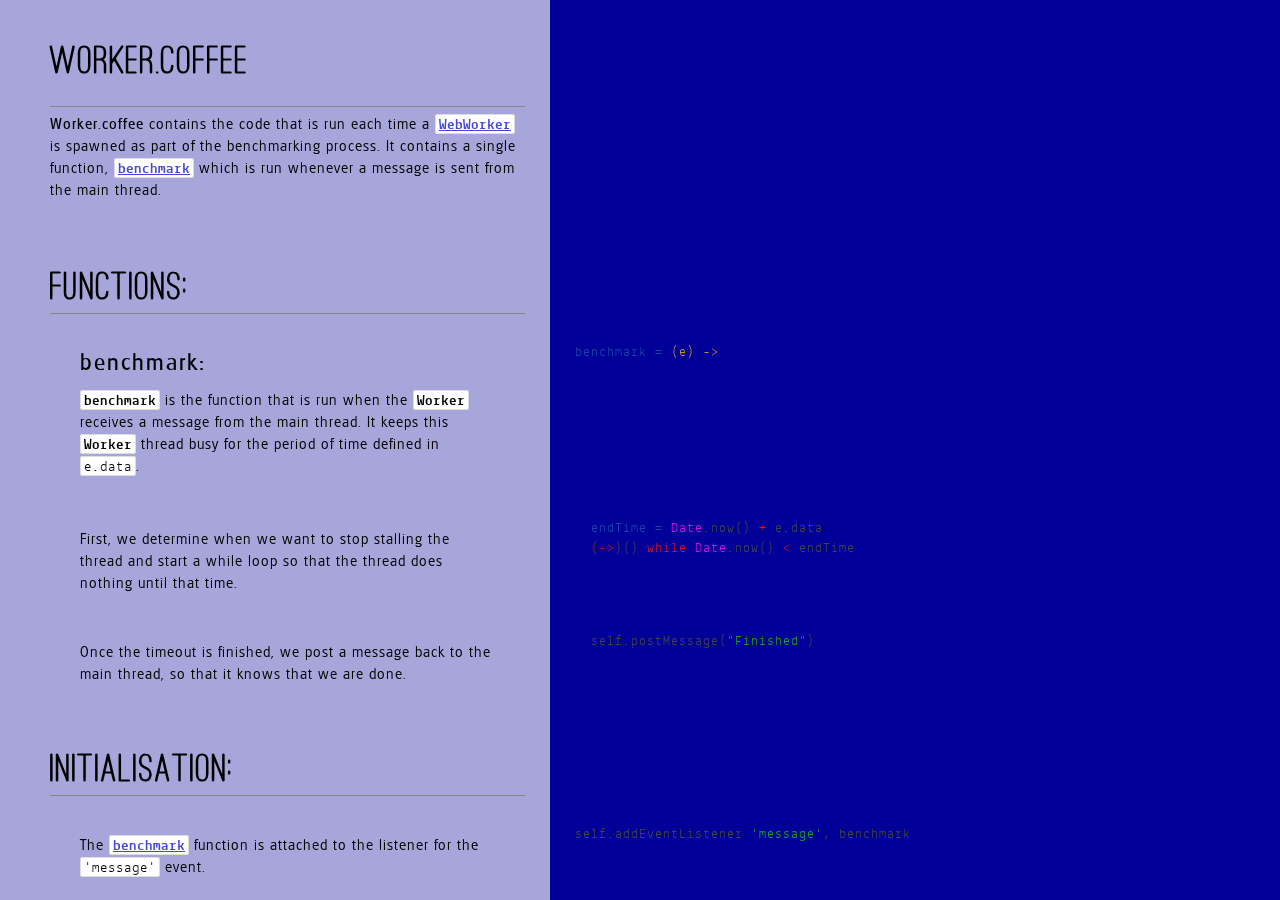
<file: docs/worker.html>
<!DOCTYPE html>  <html> <head>   <title>worker.coffee</title>   <meta http-equiv="content-type" content="text/html; charset=UTF-8">   <link rel="stylesheet" media="all" href="docco.css" /> </head> <body>   <div id="container">     <div id="background"></div>          <table cellpadding="0" cellspacing="0">       <thead>         <tr>           <th class="docs">             <h1>               worker.coffee             </h1>           </th>           <th class="code">           </th>         </tr>       </thead>       <tbody>                               <tr id="section-1">             <td class="docs">               <div class="pilwrap">                 <a class="pilcrow" href="#section-1">&#182;</a>               </div>               <hr />

<p><strong>Worker.coffee</strong> contains the code that is run each time a <a href="http://www.whatwg.org/specs/web-apps/current-work/multipage/workers.html"><strong><code>WebWorker</code></strong></a> is spawned as part of the benchmarking process. It contains a single function, <a href="#benchmark"><strong><code>benchmark</code></strong></a> which is run whenever a message is sent from the main thread.</p>             </td>             <td class="code">               <div class="highlight"><pre></pre></div>             </td>           </tr>                               <tr id="section-2">             <td class="docs">               <div class="pilwrap">                 <a class="pilcrow" href="#section-2">&#182;</a>               </div>               <h1>Functions:</h1>

<hr />             </td>             <td class="code">               <div class="highlight"><pre></pre></div>             </td>           </tr>                               <tr id="section-3">             <td class="docs">               <div class="pilwrap">                 <a class="pilcrow" href="#section-3">&#182;</a>               </div>               <blockquote>
  <h2><section id='benchmark'><strong>benchmark:</strong></section></h2>
  
  <p><strong><code>benchmark</code></strong> is the function that is run when the <strong><code>Worker</code></strong> receives a message from the main thread. It keeps this <strong><code>Worker</code></strong> thread busy for the period of time defined in <code>e.data</code>.</p>
</blockquote>             </td>             <td class="code">               <div class="highlight"><pre><span class="nv">benchmark = </span><span class="nf">(e) -&gt;</span>
  </pre></div>             </td>           </tr>                               <tr id="section-4">             <td class="docs">               <div class="pilwrap">                 <a class="pilcrow" href="#section-4">&#182;</a>               </div>               <blockquote>
  <p>First, we determine when we want to stop stalling the thread and start a while loop so that the thread does nothing until that time.</p>
</blockquote>             </td>             <td class="code">               <div class="highlight"><pre>  <span class="nv">endTime = </span><span class="nb">Date</span><span class="p">.</span><span class="nx">now</span><span class="p">()</span> <span class="o">+</span> <span class="nx">e</span><span class="p">.</span><span class="nx">data</span>
  <span class="p">(</span><span class="o">-&gt;</span><span class="p">)()</span> <span class="k">while</span> <span class="nb">Date</span><span class="p">.</span><span class="nx">now</span><span class="p">()</span> <span class="o">&lt;</span> <span class="nx">endTime</span></pre></div>             </td>           </tr>                               <tr id="section-5">             <td class="docs">               <div class="pilwrap">                 <a class="pilcrow" href="#section-5">&#182;</a>               </div>               <blockquote>
  <p>Once the timeout is finished, we post a message back to the main thread, so that it knows that we are done.</p>
</blockquote>             </td>             <td class="code">               <div class="highlight"><pre>  <span class="nx">self</span><span class="p">.</span><span class="nx">postMessage</span><span class="p">(</span><span class="s">&quot;Finished&quot;</span><span class="p">)</span></pre></div>             </td>           </tr>                               <tr id="section-6">             <td class="docs">               <div class="pilwrap">                 <a class="pilcrow" href="#section-6">&#182;</a>               </div>               <h1>Initialisation:</h1>

<hr />             </td>             <td class="code">               <div class="highlight"><pre></pre></div>             </td>           </tr>                               <tr id="section-7">             <td class="docs">               <div class="pilwrap">                 <a class="pilcrow" href="#section-7">&#182;</a>               </div>               <blockquote>
  <p>The <a href="#benchmark"><strong><code>benchmark</code></strong></a> function is attached to the listener for the <code>'message'</code> event.</p>
</blockquote>             </td>             <td class="code">               <div class="highlight"><pre><span class="nx">self</span><span class="p">.</span><span class="nx">addEventListener</span> <span class="s">&#39;message&#39;</span><span class="p">,</span> <span class="nx">benchmark</span>

</pre></div>             </td>           </tr>                </tbody>     </table>   </div> </body> </html>
</file>
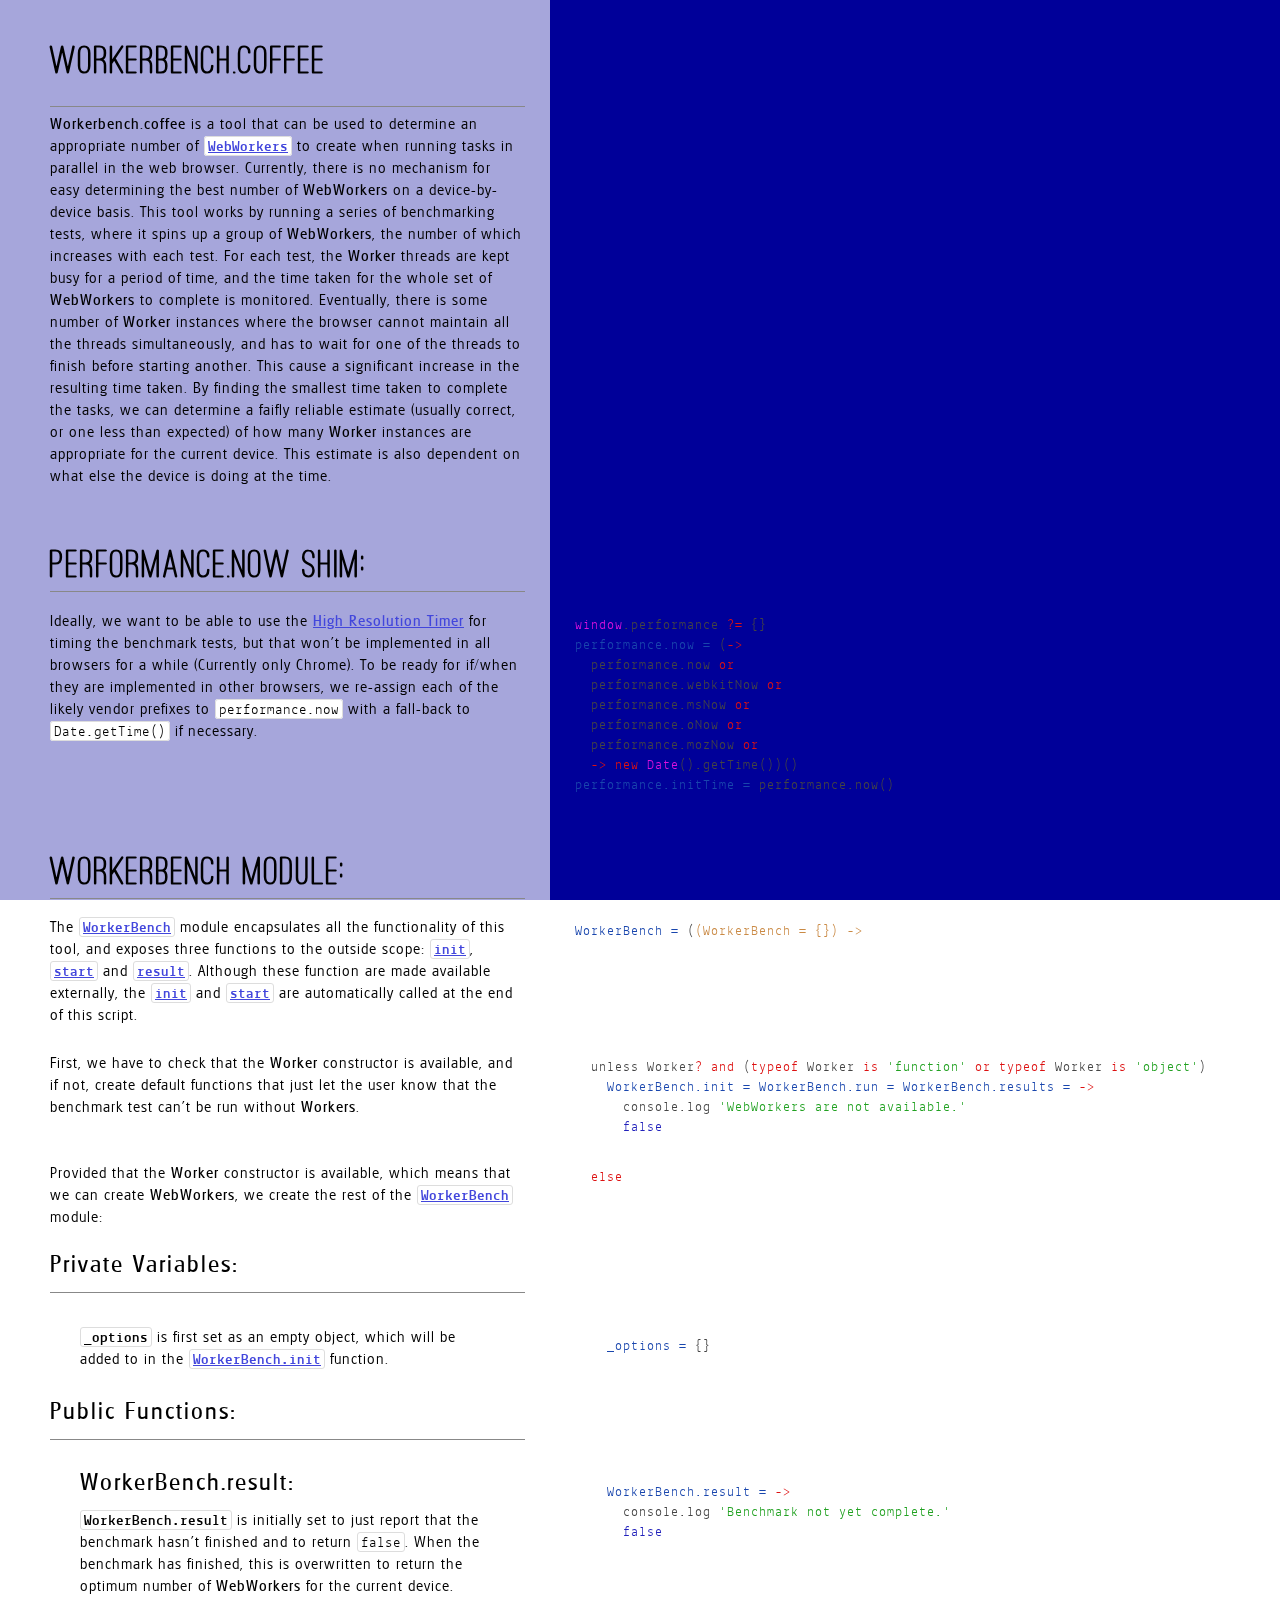
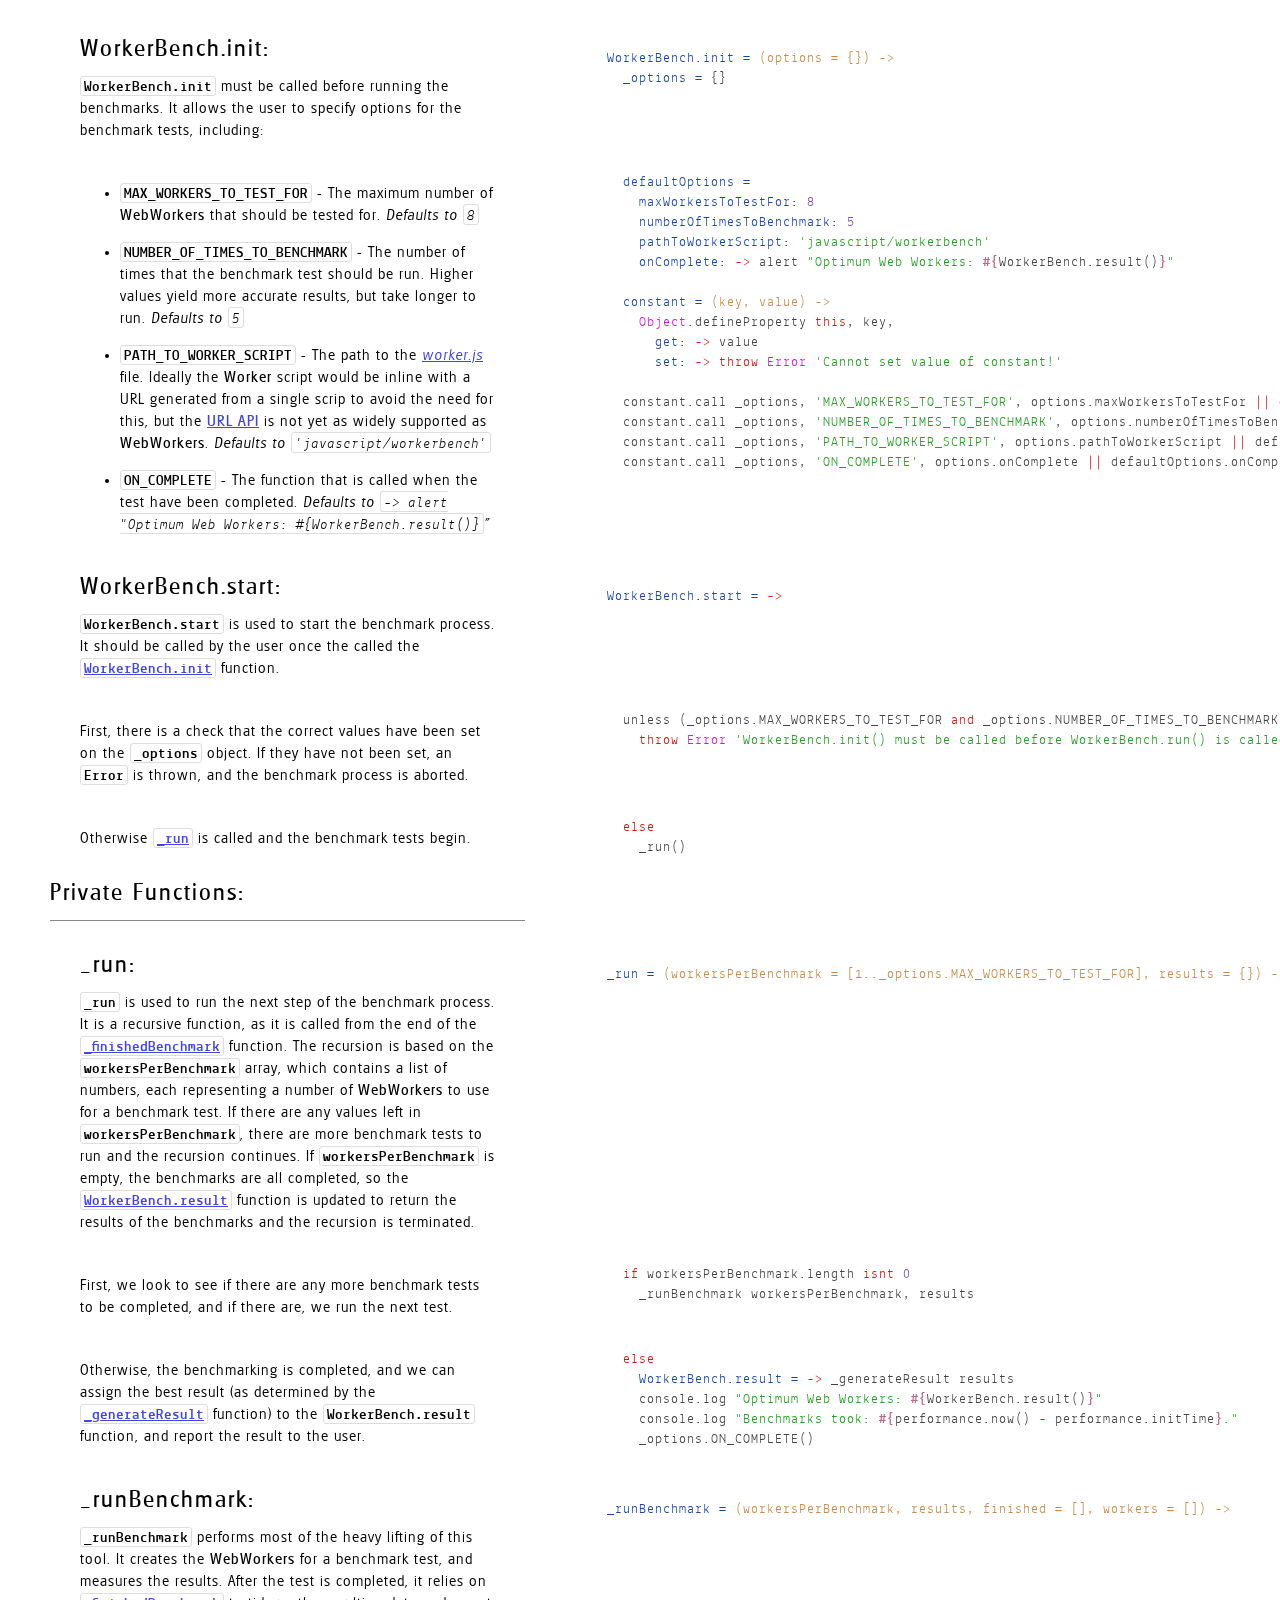
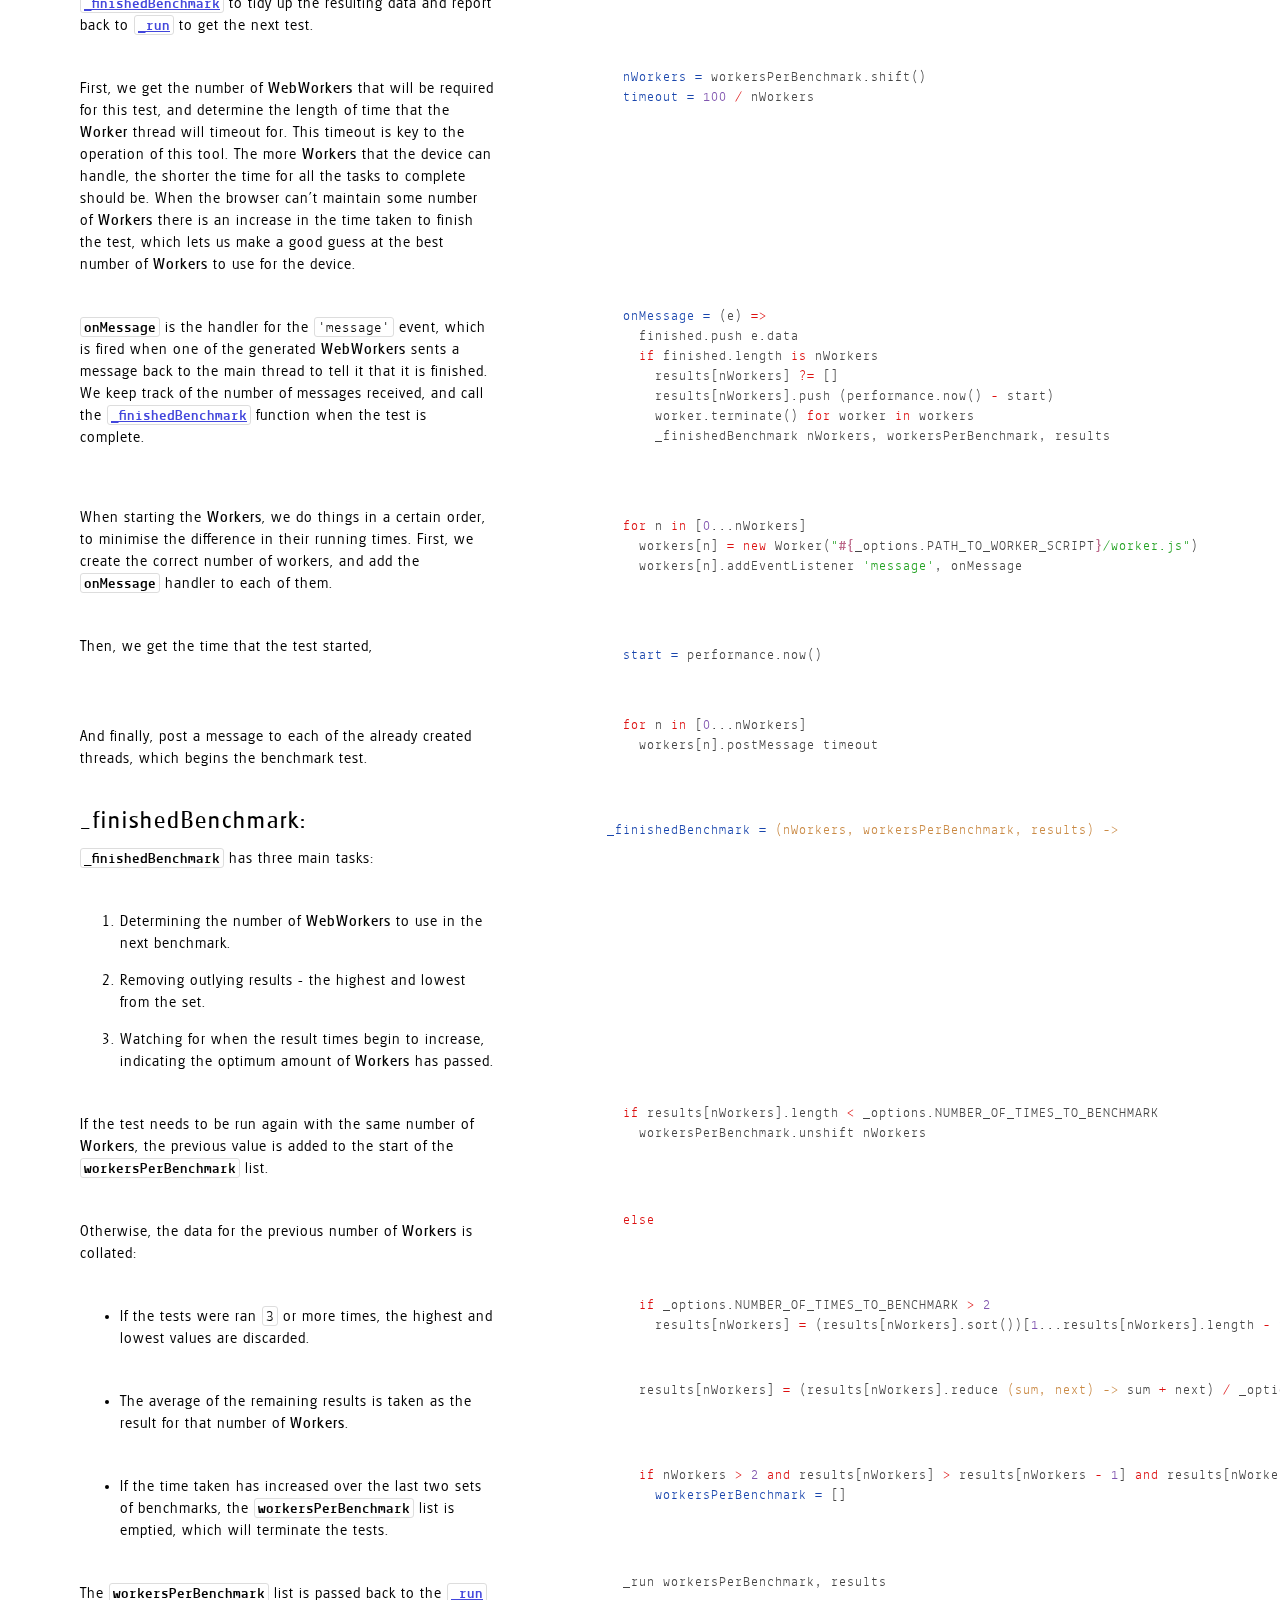
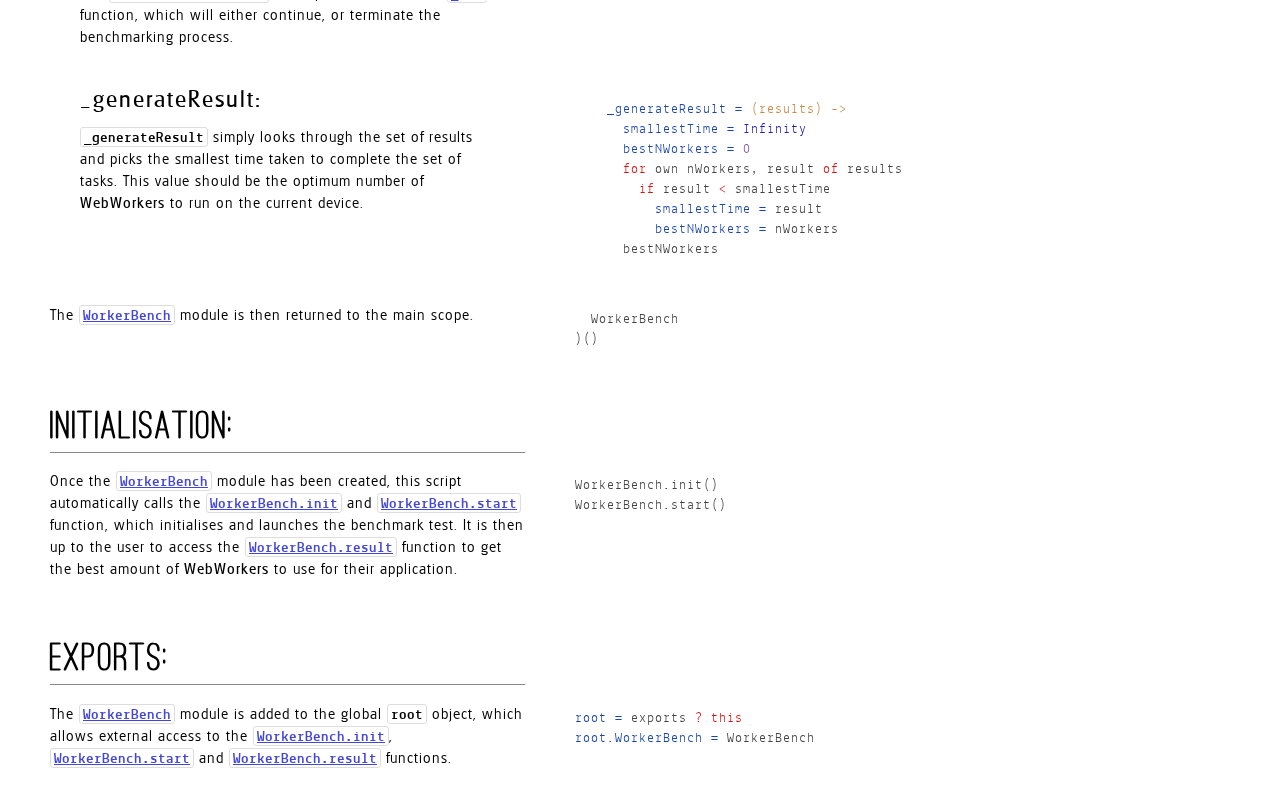
<file: docs/workerbench.html>
<!DOCTYPE html>  <html> <head>   <title>workerbench.coffee</title>   <meta http-equiv="content-type" content="text/html; charset=UTF-8">   <link rel="stylesheet" media="all" href="docco.css" /> </head> <body>   <div id="container">     <div id="background"></div>          <table cellpadding="0" cellspacing="0">       <thead>         <tr>           <th class="docs">             <h1>               workerbench.coffee             </h1>           </th>           <th class="code">           </th>         </tr>       </thead>       <tbody>                               <tr id="section-1">             <td class="docs">               <div class="pilwrap">                 <a class="pilcrow" href="#section-1">&#182;</a>               </div>               <hr />

<p><strong>Workerbench.coffee</strong> is a tool that can be used to determine an appropriate number of <a href="http://www.whatwg.org/specs/web-apps/current-work/multipage/workers.html"><strong><code>WebWorkers</code></strong></a> to create when running tasks in parallel in the web browser. Currently, there is no mechanism for easy determining the best number of <strong>WebWorkers</strong> on a device-by-device basis.  This tool works by running a series of benchmarking tests, where it spins up a group of <strong>WebWorkers</strong>, the number of which increases with each test. For each test, the <strong>Worker</strong> threads are kept busy for a period of time, and the time taken for the whole set of <strong>WebWorkers</strong> to complete is monitored. Eventually, there is some number of <strong>Worker</strong> instances where the browser cannot maintain all the threads simultaneously, and has to wait for one of the threads to finish before starting another. This cause a significant increase in the resulting time taken. By finding the smallest time taken to complete the tasks, we can determine a faifly reliable estimate (usually correct, or one less than expected) of how many <strong>Worker</strong> instances are appropriate for the current device. This estimate is also dependent on what else the device is doing at the time.</p>             </td>             <td class="code">               <div class="highlight"><pre></pre></div>             </td>           </tr>                               <tr id="section-2">             <td class="docs">               <div class="pilwrap">                 <a class="pilcrow" href="#section-2">&#182;</a>               </div>               <h1><section id="performance">Performance.now Shim:</section></h1>

<hr />             </td>             <td class="code">               <div class="highlight"><pre></pre></div>             </td>           </tr>                               <tr id="section-3">             <td class="docs">               <div class="pilwrap">                 <a class="pilcrow" href="#section-3">&#182;</a>               </div>               <p>Ideally, we want to be able to use the <a href="https://dvcs.w3.org/hg/webperf/raw-file/tip/specs/HighResolutionTime/Overview.html"><strong>High Resolution Timer</strong></a> for timing the benchmark tests, but that won't be implemented in all browsers for a while (Currently only Chrome). To be ready for if/when they are implemented in other browsers, we re-assign each of the likely vendor prefixes to <code>performance.now</code> with a fall-back to <code>Date.getTime()</code> if necessary.</p>             </td>             <td class="code">               <div class="highlight"><pre><span class="nb">window</span><span class="p">.</span><span class="nx">performance</span> <span class="o">?=</span> <span class="p">{}</span>
<span class="nv">performance.now = </span><span class="p">(</span><span class="o">-&gt;</span>
  <span class="nx">performance</span><span class="p">.</span><span class="nx">now</span> <span class="o">or</span>
  <span class="nx">performance</span><span class="p">.</span><span class="nx">webkitNow</span> <span class="o">or</span>
  <span class="nx">performance</span><span class="p">.</span><span class="nx">msNow</span> <span class="o">or</span>
  <span class="nx">performance</span><span class="p">.</span><span class="nx">oNow</span> <span class="o">or</span>
  <span class="nx">performance</span><span class="p">.</span><span class="nx">mozNow</span> <span class="o">or</span>
  <span class="o">-&gt;</span> <span class="k">new</span> <span class="nb">Date</span><span class="p">().</span><span class="nx">getTime</span><span class="p">())()</span>
<span class="nv">performance.initTime = </span><span class="nx">performance</span><span class="p">.</span><span class="nx">now</span><span class="p">()</span></pre></div>             </td>           </tr>                               <tr id="section-4">             <td class="docs">               <div class="pilwrap">                 <a class="pilcrow" href="#section-4">&#182;</a>               </div>               <h1><section id="workerbench">WorkerBench module:</section></h1>

<hr />             </td>             <td class="code">               <div class="highlight"><pre></pre></div>             </td>           </tr>                               <tr id="section-5">             <td class="docs">               <div class="pilwrap">                 <a class="pilcrow" href="#section-5">&#182;</a>               </div>               <p>The <a href="#workerbench"><strong><code>WorkerBench</code></strong></a> module encapsulates all the functionality of this tool, and exposes three functions to the outside scope: <a href="#init"><strong><code>init</code></strong></a>, <a href="#start"><strong><code>start</code></strong></a> and <a href="#result"><strong><code>result</code></strong></a>. Although these function are made available externally, the <a href="#init"><strong><code>init</code></strong></a> and <a href="#start"><strong><code>start</code></strong></a> are automatically called at the end of this script.</p>             </td>             <td class="code">               <div class="highlight"><pre><span class="nv">WorkerBench = </span><span class="p">(</span><span class="nf">(WorkerBench = {}) -&gt;</span></pre></div>             </td>           </tr>                               <tr id="section-6">             <td class="docs">               <div class="pilwrap">                 <a class="pilcrow" href="#section-6">&#182;</a>               </div>               <p>First, we have to check that the <strong>Worker</strong> constructor is available, and if not, create default functions that just let the user know that the benchmark test can't be run without <strong>Workers</strong>.</p>             </td>             <td class="code">               <div class="highlight"><pre>  <span class="nx">unless</span> <span class="nx">Worker</span><span class="o">?</span> <span class="o">and</span> <span class="p">(</span><span class="k">typeof</span> <span class="nx">Worker</span> <span class="o">is</span> <span class="s">&#39;function&#39;</span> <span class="o">or</span> <span class="k">typeof</span> <span class="nx">Worker</span> <span class="o">is</span> <span class="s">&#39;object&#39;</span><span class="p">)</span>
    <span class="nv">WorkerBench.init = WorkerBench.run = WorkerBench.results = </span><span class="o">-&gt;</span>
      <span class="nx">console</span><span class="p">.</span><span class="nx">log</span> <span class="s">&#39;WebWorkers are not available.&#39;</span>
      <span class="kc">false</span></pre></div>             </td>           </tr>                               <tr id="section-7">             <td class="docs">               <div class="pilwrap">                 <a class="pilcrow" href="#section-7">&#182;</a>               </div>               <p>Provided that the <strong>Worker</strong> constructor is available, which means that we can create <strong>WebWorkers</strong>, we create the rest of the <a href="#workerbench"><strong><code>WorkerBench</code></strong></a> module:</p>             </td>             <td class="code">               <div class="highlight"><pre>  <span class="k">else</span>
    </pre></div>             </td>           </tr>                               <tr id="section-8">             <td class="docs">               <div class="pilwrap">                 <a class="pilcrow" href="#section-8">&#182;</a>               </div>               <h2>Private Variables:</h2>

<hr />             </td>             <td class="code">               <div class="highlight"><pre>    </pre></div>             </td>           </tr>                               <tr id="section-9">             <td class="docs">               <div class="pilwrap">                 <a class="pilcrow" href="#section-9">&#182;</a>               </div>               <blockquote>
  <p><strong><code>_options</code></strong> is first set as an empty object, which will be added to in the <a href="#init"><strong><code>WorkerBench.init</code></strong></a> function.</p>
</blockquote>             </td>             <td class="code">               <div class="highlight"><pre>    
    <span class="nv">_options = </span><span class="p">{}</span>
    </pre></div>             </td>           </tr>                               <tr id="section-10">             <td class="docs">               <div class="pilwrap">                 <a class="pilcrow" href="#section-10">&#182;</a>               </div>               <h2>Public Functions:</h2>

<hr />             </td>             <td class="code">               <div class="highlight"><pre>    </pre></div>             </td>           </tr>                               <tr id="section-11">             <td class="docs">               <div class="pilwrap">                 <a class="pilcrow" href="#section-11">&#182;</a>               </div>               <blockquote>
  <h2><section id='result'><strong>WorkerBench.result:</strong></section></h2>
  
  <p><strong><code>WorkerBench.result</code></strong> is initially set to just report that the benchmark hasn't finished and to return <code>false</code>. When the benchmark has finished, this is overwritten  to return the optimum number of <strong>WebWorkers</strong> for the current device.</p>
</blockquote>             </td>             <td class="code">               <div class="highlight"><pre>    
    <span class="nv">WorkerBench.result = </span><span class="o">-&gt;</span>
      <span class="nx">console</span><span class="p">.</span><span class="nx">log</span> <span class="s">&#39;Benchmark not yet complete.&#39;</span>
      <span class="kc">false</span></pre></div>             </td>           </tr>                               <tr id="section-12">             <td class="docs">               <div class="pilwrap">                 <a class="pilcrow" href="#section-12">&#182;</a>               </div>               <blockquote>
  <h2><section id='init'><strong>WorkerBench.init:</strong></section></h2>
  
  <p><strong><code>WorkerBench.init</code></strong> must be called before running the benchmarks. It allows the user to specify options for the benchmark tests, including:</p>
</blockquote>             </td>             <td class="code">               <div class="highlight"><pre>    
    <span class="nv">WorkerBench.init = </span><span class="nf">(options = {}) -&gt;</span>
      <span class="nv">_options = </span><span class="p">{}</span>
      </pre></div>             </td>           </tr>                               <tr id="section-13">             <td class="docs">               <div class="pilwrap">                 <a class="pilcrow" href="#section-13">&#182;</a>               </div>               <blockquote>
  <ul>
  <li><p><strong><code>MAX_WORKERS_TO_TEST_FOR</code></strong> - The maximum number of <strong>WebWorkers</strong> that should be tested for. <em>Defaults to <code>8</code></em></p></li>
  <li><p><strong><code>NUMBER_OF_TIMES_TO_BENCHMARK</code></strong> - The number of times that the benchmark test should be run. Higher values yield more accurate results, but take longer to run. <em>Defaults to <code>5</code></em></p></li>
  <li><p><strong><code>PATH_TO_WORKER_SCRIPT</code></strong> - The path to the <a href="worker.html"><em>worker.js</em></a> file. Ideally the <strong>Worker</strong> script would be inline with a URL generated from a single scrip to avoid the need for this, but the <a href="https://developer.mozilla.org/en-US/docs/DOM/window.URL.createObjectURL"><strong>URL API</strong></a> is not yet as widely supported as <strong>WebWorkers</strong>. <em>Defaults to <code>'javascript/workerbench'</code></em></p></li>
  <li><strong><code>ON_COMPLETE</code></strong> - The function that is called when the test have been completed. <em>Defaults to <code>-&gt; alert "Optimum Web Workers: #{WorkerBench.result()}</code>"</em></li>
  </ul>
</blockquote>             </td>             <td class="code">               <div class="highlight"><pre>      <span class="nv">defaultOptions =</span>
        <span class="nv">maxWorkersToTestFor: </span><span class="mi">8</span>
        <span class="nv">numberOfTimesToBenchmark: </span><span class="mi">5</span>
        <span class="nv">pathToWorkerScript: </span><span class="s">&#39;javascript/workerbench&#39;</span>
        <span class="nv">onComplete: </span><span class="o">-&gt;</span> <span class="nx">alert</span> <span class="s">&quot;Optimum Web Workers: </span><span class="si">#{</span><span class="nx">WorkerBench</span><span class="p">.</span><span class="nx">result</span><span class="p">()</span><span class="si">}</span><span class="s">&quot;</span>

      <span class="nv">constant = </span><span class="nf">(key, value) -&gt;</span>
        <span class="nb">Object</span><span class="p">.</span><span class="nx">defineProperty</span> <span class="k">this</span><span class="p">,</span> <span class="nx">key</span><span class="p">,</span>
          <span class="nv">get: </span><span class="o">-&gt;</span> <span class="nx">value</span>
          <span class="nv">set: </span><span class="o">-&gt;</span> <span class="k">throw</span> <span class="nb">Error</span> <span class="s">&#39;Cannot set value of constant!&#39;</span>

      <span class="nx">constant</span><span class="p">.</span><span class="nx">call</span> <span class="nx">_options</span><span class="p">,</span> <span class="s">&#39;MAX_WORKERS_TO_TEST_FOR&#39;</span><span class="p">,</span> <span class="nx">options</span><span class="p">.</span><span class="nx">maxWorkersToTestFor</span> <span class="o">||</span> <span class="nx">defaultOptions</span><span class="p">.</span><span class="nx">maxWorkersToTestFor</span>
      <span class="nx">constant</span><span class="p">.</span><span class="nx">call</span> <span class="nx">_options</span><span class="p">,</span> <span class="s">&#39;NUMBER_OF_TIMES_TO_BENCHMARK&#39;</span><span class="p">,</span> <span class="nx">options</span><span class="p">.</span><span class="nx">numberOfTimesToBenchmark</span> <span class="o">||</span> <span class="nx">defaultOptions</span><span class="p">.</span><span class="nx">numberOfTimesToBenchmark</span>
      <span class="nx">constant</span><span class="p">.</span><span class="nx">call</span> <span class="nx">_options</span><span class="p">,</span> <span class="s">&#39;PATH_TO_WORKER_SCRIPT&#39;</span><span class="p">,</span> <span class="nx">options</span><span class="p">.</span><span class="nx">pathToWorkerScript</span> <span class="o">||</span> <span class="nx">defaultOptions</span><span class="p">.</span><span class="nx">pathToWorkerScript</span>
      <span class="nx">constant</span><span class="p">.</span><span class="nx">call</span> <span class="nx">_options</span><span class="p">,</span> <span class="s">&#39;ON_COMPLETE&#39;</span><span class="p">,</span> <span class="nx">options</span><span class="p">.</span><span class="nx">onComplete</span> <span class="o">||</span> <span class="nx">defaultOptions</span><span class="p">.</span><span class="nx">onComplete</span>
      </pre></div>             </td>           </tr>                               <tr id="section-14">             <td class="docs">               <div class="pilwrap">                 <a class="pilcrow" href="#section-14">&#182;</a>               </div>               <blockquote>
  <h2><section id='start'><strong>WorkerBench.start:</strong></section></h2>
  
  <p><strong><code>WorkerBench.start</code></strong> is used to start the benchmark process. It should be called by the user once the called the <a href="#init"><strong><code>WorkerBench.init</code></strong></a> function.</p>
</blockquote>             </td>             <td class="code">               <div class="highlight"><pre>    
    <span class="nv">WorkerBench.start = </span><span class="o">-&gt;</span></pre></div>             </td>           </tr>                               <tr id="section-15">             <td class="docs">               <div class="pilwrap">                 <a class="pilcrow" href="#section-15">&#182;</a>               </div>               <blockquote>
  <p>First, there is a check that the correct values have been set on the <strong><code>_options</code></strong> object. If they have not been set, an <strong><code>Error</code></strong> is thrown, and the benchmark process is aborted.</p>
</blockquote>             </td>             <td class="code">               <div class="highlight"><pre>      <span class="nx">unless</span> <span class="p">(</span><span class="nx">_options</span><span class="p">.</span><span class="nx">MAX_WORKERS_TO_TEST_FOR</span> <span class="o">and</span> <span class="nx">_options</span><span class="p">.</span><span class="nx">NUMBER_OF_TIMES_TO_BENCHMARK</span> <span class="o">and</span> <span class="nx">_options</span><span class="p">.</span><span class="nx">PATH_TO_WORKER_SCRIPT</span><span class="p">)</span>
        <span class="k">throw</span> <span class="nb">Error</span> <span class="s">&#39;WorkerBench.init() must be called before WorkerBench.run() is called.&#39;</span></pre></div>             </td>           </tr>                               <tr id="section-16">             <td class="docs">               <div class="pilwrap">                 <a class="pilcrow" href="#section-16">&#182;</a>               </div>               <blockquote>
  <p>Otherwise <a href="#run"><strong><code>_run</code></strong></a> is called and the benchmark tests begin.</p>
</blockquote>             </td>             <td class="code">               <div class="highlight"><pre>      <span class="k">else</span>
        <span class="nx">_run</span><span class="p">()</span></pre></div>             </td>           </tr>                               <tr id="section-17">             <td class="docs">               <div class="pilwrap">                 <a class="pilcrow" href="#section-17">&#182;</a>               </div>               <h2>Private Functions:</h2>

<hr />             </td>             <td class="code">               <div class="highlight"><pre></pre></div>             </td>           </tr>                               <tr id="section-18">             <td class="docs">               <div class="pilwrap">                 <a class="pilcrow" href="#section-18">&#182;</a>               </div>               <blockquote>
  <h2><section id='run'><strong>_run:</strong></section></h2>
  
  <p><strong><code>_run</code></strong> is used to run the next step of the benchmark process. It is a recursive function, as it is called from the end of the <a href="#finished"><strong><code>_finishedBenchmark</code></strong></a> function. The recursion is based on the <strong><code>workersPerBenchmark</code></strong> array, which contains a list of numbers, each representing a number of <strong>WebWorkers</strong> to use for a benchmark test. If there are any values left in <strong><code>workersPerBenchmark</code></strong>, there are more benchmark tests to run and the recursion continues. If <strong><code>workersPerBenchmark</code></strong> is empty, the benchmarks are all completed, so the <a href="#result"><strong><code>WorkerBench.result</code></strong></a> function is updated to return the results of the benchmarks and the recursion is terminated.</p>
</blockquote>             </td>             <td class="code">               <div class="highlight"><pre>    
    <span class="nv">_run = </span><span class="nf">(workersPerBenchmark = [1.._options.MAX_WORKERS_TO_TEST_FOR], results = {}) -&gt;</span>
        </pre></div>             </td>           </tr>                               <tr id="section-19">             <td class="docs">               <div class="pilwrap">                 <a class="pilcrow" href="#section-19">&#182;</a>               </div>               <blockquote>
  <p>First, we look to see if there are any more benchmark tests to be completed, and if there are, we run the next test.</p>
</blockquote>             </td>             <td class="code">               <div class="highlight"><pre>      <span class="k">if</span> <span class="nx">workersPerBenchmark</span><span class="p">.</span><span class="nx">length</span> <span class="o">isnt</span> <span class="mi">0</span>
        <span class="nx">_runBenchmark</span> <span class="nx">workersPerBenchmark</span><span class="p">,</span> <span class="nx">results</span></pre></div>             </td>           </tr>                               <tr id="section-20">             <td class="docs">               <div class="pilwrap">                 <a class="pilcrow" href="#section-20">&#182;</a>               </div>               <blockquote>
  <p>Otherwise, the benchmarking is completed, and we can assign the best result (as determined by the <a href="#generate"><strong><code>_generateResult</code></strong></a> function) to the <strong><code>WorkerBench.result</code></strong> function, and report the result to the user.</p>
</blockquote>             </td>             <td class="code">               <div class="highlight"><pre>      <span class="k">else</span>
        <span class="nv">WorkerBench.result = </span><span class="o">-&gt;</span> <span class="nx">_generateResult</span> <span class="nx">results</span>
        <span class="nx">console</span><span class="p">.</span><span class="nx">log</span> <span class="s">&quot;Optimum Web Workers: </span><span class="si">#{</span><span class="nx">WorkerBench</span><span class="p">.</span><span class="nx">result</span><span class="p">()</span><span class="si">}</span><span class="s">&quot;</span>
        <span class="nx">console</span><span class="p">.</span><span class="nx">log</span> <span class="s">&quot;Benchmarks took: </span><span class="si">#{</span><span class="nx">performance</span><span class="p">.</span><span class="nx">now</span><span class="p">()</span> <span class="o">-</span> <span class="nx">performance</span><span class="p">.</span><span class="nx">initTime</span><span class="si">}</span><span class="s">.&quot;</span>
        <span class="nx">_options</span><span class="p">.</span><span class="nx">ON_COMPLETE</span><span class="p">()</span></pre></div>             </td>           </tr>                               <tr id="section-21">             <td class="docs">               <div class="pilwrap">                 <a class="pilcrow" href="#section-21">&#182;</a>               </div>               <blockquote>
  <h2><section id='benchmark'><strong>_runBenchmark:</strong></section></h2>
  
  <p><strong><code>_runBenchmark</code></strong> performs most of the heavy lifting of this tool. It creates the <strong>WebWorkers</strong> for a benchmark test, and measures the results. After the test is completed, it relies on <a href="#finished"><strong><code>_finishedBenchmark</code></strong></a> to tidy up the resulting data and report back to <a href="#run"><strong><code>_run</code></strong></a> to get the next test.</p>
</blockquote>             </td>             <td class="code">               <div class="highlight"><pre>    
    <span class="nv">_runBenchmark = </span><span class="nf">(workersPerBenchmark, results, finished = [], workers = []) -&gt;</span></pre></div>             </td>           </tr>                               <tr id="section-22">             <td class="docs">               <div class="pilwrap">                 <a class="pilcrow" href="#section-22">&#182;</a>               </div>               <blockquote>
  <p>First, we get the number of <strong>WebWorkers</strong> that will be required for this test, and determine the length of time that the <strong>Worker</strong> thread will timeout for. This timeout is key to the operation of this tool. The more <strong>Workers</strong> that the device can handle, the shorter the time for all the tasks to complete should be. When the browser can't maintain some number of <strong>Workers</strong> there is an increase in the time taken to finish the test, which lets us make a good guess at the best number of <strong>Workers</strong> to use for the device.</p>
</blockquote>             </td>             <td class="code">               <div class="highlight"><pre>      <span class="nv">nWorkers = </span><span class="nx">workersPerBenchmark</span><span class="p">.</span><span class="nx">shift</span><span class="p">()</span>
      <span class="nv">timeout = </span><span class="mi">100</span> <span class="o">/</span> <span class="nx">nWorkers</span>
      </pre></div>             </td>           </tr>                               <tr id="section-23">             <td class="docs">               <div class="pilwrap">                 <a class="pilcrow" href="#section-23">&#182;</a>               </div>               <blockquote>
  <p><strong><code>onMessage</code></strong> is the handler for the <code>'message'</code> event, which is fired when one of the generated <strong>WebWorkers</strong> sents a message back to the main thread to tell it that it is finished. We keep track of the number of messages received, and call the <a href="#finished"><strong><code>_finishedBenchmark</code></strong></a> function when the test is complete.</p>
</blockquote>             </td>             <td class="code">               <div class="highlight"><pre>      <span class="nv">onMessage = </span><span class="p">(</span><span class="nx">e</span><span class="p">)</span> <span class="o">=&gt;</span>
        <span class="nx">finished</span><span class="p">.</span><span class="nx">push</span> <span class="nx">e</span><span class="p">.</span><span class="nx">data</span>
        <span class="k">if</span> <span class="nx">finished</span><span class="p">.</span><span class="nx">length</span> <span class="o">is</span> <span class="nx">nWorkers</span>
          <span class="nx">results</span><span class="p">[</span><span class="nx">nWorkers</span><span class="p">]</span> <span class="o">?=</span> <span class="p">[]</span>
          <span class="nx">results</span><span class="p">[</span><span class="nx">nWorkers</span><span class="p">].</span><span class="nx">push</span> <span class="p">(</span><span class="nx">performance</span><span class="p">.</span><span class="nx">now</span><span class="p">()</span> <span class="o">-</span> <span class="nx">start</span><span class="p">)</span>
          <span class="nx">worker</span><span class="p">.</span><span class="nx">terminate</span><span class="p">()</span> <span class="k">for</span> <span class="nx">worker</span> <span class="k">in</span> <span class="nx">workers</span>
          <span class="nx">_finishedBenchmark</span> <span class="nx">nWorkers</span><span class="p">,</span> <span class="nx">workersPerBenchmark</span><span class="p">,</span> <span class="nx">results</span>
          </pre></div>             </td>           </tr>                               <tr id="section-24">             <td class="docs">               <div class="pilwrap">                 <a class="pilcrow" href="#section-24">&#182;</a>               </div>               <blockquote>
  <p>When starting the <strong>Workers</strong>, we do things in a certain order, to minimise the difference in their running times. First, we create the correct number of workers, and add the <strong><code>onMessage</code></strong> handler to each of them.</p>
</blockquote>             </td>             <td class="code">               <div class="highlight"><pre>      
      <span class="k">for</span> <span class="nx">n</span> <span class="k">in</span> <span class="p">[</span><span class="mi">0</span><span class="p">...</span><span class="nx">nWorkers</span><span class="p">]</span>
        <span class="nx">workers</span><span class="p">[</span><span class="nx">n</span><span class="p">]</span> <span class="o">=</span> <span class="k">new</span> <span class="nx">Worker</span><span class="p">(</span><span class="s">&quot;</span><span class="si">#{</span><span class="nx">_options</span><span class="p">.</span><span class="nx">PATH_TO_WORKER_SCRIPT</span><span class="si">}</span><span class="s">/worker.js&quot;</span><span class="p">)</span>
        <span class="nx">workers</span><span class="p">[</span><span class="nx">n</span><span class="p">].</span><span class="nx">addEventListener</span> <span class="s">&#39;message&#39;</span><span class="p">,</span> <span class="nx">onMessage</span></pre></div>             </td>           </tr>                               <tr id="section-25">             <td class="docs">               <div class="pilwrap">                 <a class="pilcrow" href="#section-25">&#182;</a>               </div>               <blockquote>
  <p>Then, we get the time that the test started,</p>
</blockquote>             </td>             <td class="code">               <div class="highlight"><pre>    
      <span class="nv">start = </span><span class="nx">performance</span><span class="p">.</span><span class="nx">now</span><span class="p">()</span>
      </pre></div>             </td>           </tr>                               <tr id="section-26">             <td class="docs">               <div class="pilwrap">                 <a class="pilcrow" href="#section-26">&#182;</a>               </div>               <blockquote>
  <p>And finally, post a message to each of the already created threads, which begins the benchmark test.</p>
</blockquote>             </td>             <td class="code">               <div class="highlight"><pre>      <span class="k">for</span> <span class="nx">n</span> <span class="k">in</span> <span class="p">[</span><span class="mi">0</span><span class="p">...</span><span class="nx">nWorkers</span><span class="p">]</span>
        <span class="nx">workers</span><span class="p">[</span><span class="nx">n</span><span class="p">].</span><span class="nx">postMessage</span> <span class="nx">timeout</span></pre></div>             </td>           </tr>                               <tr id="section-27">             <td class="docs">               <div class="pilwrap">                 <a class="pilcrow" href="#section-27">&#182;</a>               </div>               <blockquote>
  <h2><section id='finished'><strong>_finishedBenchmark:</strong></section></h2>
  
  <p><strong><code>_finishedBenchmark</code></strong> has three main tasks:</p>
</blockquote>             </td>             <td class="code">               <div class="highlight"><pre>    
    <span class="nv">_finishedBenchmark = </span><span class="nf">(nWorkers, workersPerBenchmark, results) -&gt;</span>
    </pre></div>             </td>           </tr>                               <tr id="section-28">             <td class="docs">               <div class="pilwrap">                 <a class="pilcrow" href="#section-28">&#182;</a>               </div>               <blockquote>
  <ol>
  <li><p>Determining the number of <strong>WebWorkers</strong> to use in the next benchmark.</p></li>
  <li><p>Removing outlying results - the highest and lowest from the set.</p></li>
  <li><p>Watching for when the result times begin to increase, indicating the optimum amount of <strong>Workers</strong> has passed.</p></li>
  </ol>
</blockquote>             </td>             <td class="code">               <div class="highlight"><pre>      </pre></div>             </td>           </tr>                               <tr id="section-29">             <td class="docs">               <div class="pilwrap">                 <a class="pilcrow" href="#section-29">&#182;</a>               </div>               <blockquote>
  <p>If the test needs to be run again with the same number of <strong>Workers</strong>, the previous value is added to the start of the <strong><code>workersPerBenchmark</code></strong> list.</p>
</blockquote>             </td>             <td class="code">               <div class="highlight"><pre>      <span class="k">if</span> <span class="nx">results</span><span class="p">[</span><span class="nx">nWorkers</span><span class="p">].</span><span class="nx">length</span> <span class="o">&lt;</span> <span class="nx">_options</span><span class="p">.</span><span class="nx">NUMBER_OF_TIMES_TO_BENCHMARK</span>
        <span class="nx">workersPerBenchmark</span><span class="p">.</span><span class="nx">unshift</span> <span class="nx">nWorkers</span></pre></div>             </td>           </tr>                               <tr id="section-30">             <td class="docs">               <div class="pilwrap">                 <a class="pilcrow" href="#section-30">&#182;</a>               </div>               <blockquote>
  <p>Otherwise, the data for the previous number of <strong>Workers</strong> is collated:</p>
</blockquote>             </td>             <td class="code">               <div class="highlight"><pre>      <span class="k">else</span></pre></div>             </td>           </tr>                               <tr id="section-31">             <td class="docs">               <div class="pilwrap">                 <a class="pilcrow" href="#section-31">&#182;</a>               </div>               <blockquote>
  <ul>
  <li>If the tests were ran <code>3</code> or more times, the highest and lowest values are discarded.</li>
  </ul>
</blockquote>             </td>             <td class="code">               <div class="highlight"><pre>        <span class="k">if</span> <span class="nx">_options</span><span class="p">.</span><span class="nx">NUMBER_OF_TIMES_TO_BENCHMARK</span> <span class="o">&gt;</span> <span class="mi">2</span>
          <span class="nx">results</span><span class="p">[</span><span class="nx">nWorkers</span><span class="p">]</span> <span class="o">=</span> <span class="p">(</span><span class="nx">results</span><span class="p">[</span><span class="nx">nWorkers</span><span class="p">].</span><span class="nx">sort</span><span class="p">())[</span><span class="mi">1</span><span class="p">...</span><span class="nx">results</span><span class="p">[</span><span class="nx">nWorkers</span><span class="p">].</span><span class="nx">length</span> <span class="o">-</span> <span class="mi">1</span><span class="p">]</span></pre></div>             </td>           </tr>                               <tr id="section-32">             <td class="docs">               <div class="pilwrap">                 <a class="pilcrow" href="#section-32">&#182;</a>               </div>               <blockquote>
  <ul>
  <li>The average of the remaining results is taken as the result for that number of <strong>Workers</strong>.</li>
  </ul>
</blockquote>             </td>             <td class="code">               <div class="highlight"><pre>        <span class="nx">results</span><span class="p">[</span><span class="nx">nWorkers</span><span class="p">]</span> <span class="o">=</span> <span class="p">(</span><span class="nx">results</span><span class="p">[</span><span class="nx">nWorkers</span><span class="p">].</span><span class="nx">reduce</span> <span class="nf">(sum, next) -&gt;</span> <span class="nx">sum</span> <span class="o">+</span> <span class="nx">next</span><span class="p">)</span> <span class="o">/</span> <span class="nx">_options</span><span class="p">.</span><span class="nx">NUMBER_OF_TIMES_TO_BENCHMARK</span></pre></div>             </td>           </tr>                               <tr id="section-33">             <td class="docs">               <div class="pilwrap">                 <a class="pilcrow" href="#section-33">&#182;</a>               </div>               <blockquote>
  <ul>
  <li>If the time taken has increased over the last two sets of benchmarks, the <strong><code>workersPerBenchmark</code></strong> list is emptied, which will terminate the tests.</li>
  </ul>
</blockquote>             </td>             <td class="code">               <div class="highlight"><pre>        <span class="k">if</span> <span class="nx">nWorkers</span> <span class="o">&gt;</span> <span class="mi">2</span> <span class="o">and</span> <span class="nx">results</span><span class="p">[</span><span class="nx">nWorkers</span><span class="p">]</span> <span class="o">&gt;</span> <span class="nx">results</span><span class="p">[</span><span class="nx">nWorkers</span> <span class="o">-</span> <span class="mi">1</span><span class="p">]</span> <span class="o">and</span> <span class="nx">results</span><span class="p">[</span><span class="nx">nWorkers</span><span class="p">]</span> <span class="o">&gt;</span> <span class="nx">results</span><span class="p">[</span><span class="nx">nWorkers</span> <span class="o">-</span> <span class="mi">2</span><span class="p">]</span>
          <span class="nv">workersPerBenchmark = </span><span class="p">[]</span></pre></div>             </td>           </tr>                               <tr id="section-34">             <td class="docs">               <div class="pilwrap">                 <a class="pilcrow" href="#section-34">&#182;</a>               </div>               <blockquote>
  <p>The <strong><code>workersPerBenchmark</code></strong> list is passed back to the <a href="#run"><strong><code>_run</code></strong></a> function, which will either continue, or terminate the benchmarking process.</p>
</blockquote>             </td>             <td class="code">               <div class="highlight"><pre>      <span class="nx">_run</span> <span class="nx">workersPerBenchmark</span><span class="p">,</span> <span class="nx">results</span></pre></div>             </td>           </tr>                               <tr id="section-35">             <td class="docs">               <div class="pilwrap">                 <a class="pilcrow" href="#section-35">&#182;</a>               </div>               <blockquote>
  <h2><section id='generate'><strong>_generateResult:</strong></section></h2>
  
  <p><strong><code>_generateResult</code></strong> simply looks through the set of results and picks the smallest time taken to complete the set of tasks. This value should be the optimum number of <strong>WebWorkers</strong> to run on the current device.</p>
</blockquote>             </td>             <td class="code">               <div class="highlight"><pre>    
    <span class="nv">_generateResult = </span><span class="nf">(results) -&gt;</span>
      <span class="nv">smallestTime = </span><span class="kc">Infinity</span>
      <span class="nv">bestNWorkers = </span><span class="mi">0</span>
      <span class="k">for</span> <span class="nx">own</span> <span class="nx">nWorkers</span><span class="p">,</span> <span class="nx">result</span> <span class="k">of</span> <span class="nx">results</span>
        <span class="k">if</span> <span class="nx">result</span> <span class="o">&lt;</span> <span class="nx">smallestTime</span>
          <span class="nv">smallestTime = </span><span class="nx">result</span>
          <span class="nv">bestNWorkers = </span><span class="nx">nWorkers</span>
      <span class="nx">bestNWorkers</span>
      </pre></div>             </td>           </tr>                               <tr id="section-36">             <td class="docs">               <div class="pilwrap">                 <a class="pilcrow" href="#section-36">&#182;</a>               </div>               <p>The <a href="#workerbench"><strong><code>WorkerBench</code></strong></a> module is then returned to the main scope.</p>             </td>             <td class="code">               <div class="highlight"><pre>  <span class="nx">WorkerBench</span>
<span class="p">)()</span></pre></div>             </td>           </tr>                               <tr id="section-37">             <td class="docs">               <div class="pilwrap">                 <a class="pilcrow" href="#section-37">&#182;</a>               </div>               <h1>Initialisation:</h1>

<hr />             </td>             <td class="code">               <div class="highlight"><pre></pre></div>             </td>           </tr>                               <tr id="section-38">             <td class="docs">               <div class="pilwrap">                 <a class="pilcrow" href="#section-38">&#182;</a>               </div>               <p>Once the <a href="#workerbench"><strong><code>WorkerBench</code></strong></a> module has been created, this script automatically calls the <a href="#init"><strong><code>WorkerBench.init</code></strong></a> and <a href="#start"><strong><code>WorkerBench.start</code></strong></a> function, which initialises and launches the benchmark test. It is then up to the user to access the <a href="#result"><strong><code>WorkerBench.result</code></strong></a> function to get the best amount of <strong>WebWorkers</strong> to use for their application.</p>             </td>             <td class="code">               <div class="highlight"><pre><span class="nx">WorkerBench</span><span class="p">.</span><span class="nx">init</span><span class="p">()</span>
<span class="nx">WorkerBench</span><span class="p">.</span><span class="nx">start</span><span class="p">()</span></pre></div>             </td>           </tr>                               <tr id="section-39">             <td class="docs">               <div class="pilwrap">                 <a class="pilcrow" href="#section-39">&#182;</a>               </div>               <h1>Exports:</h1>

<hr />             </td>             <td class="code">               <div class="highlight"><pre></pre></div>             </td>           </tr>                               <tr id="section-40">             <td class="docs">               <div class="pilwrap">                 <a class="pilcrow" href="#section-40">&#182;</a>               </div>               <p>The <a href="#workerbench"><strong><code>WorkerBench</code></strong></a> module is added to the global <strong><code>root</code></strong> object, which allows external access to the <a href="#init"><strong><code>WorkerBench.init</code></strong></a>, <a href="#start"><strong><code>WorkerBench.start</code></strong></a> and <a href="#result"><strong><code>WorkerBench.result</code></strong></a> functions.</p>             </td>             <td class="code">               <div class="highlight"><pre><span class="nv">root = </span><span class="nx">exports</span> <span class="o">?</span> <span class="k">this</span>
<span class="nv">root.WorkerBench = </span><span class="nx">WorkerBench</span>

</pre></div>             </td>           </tr>                </tbody>     </table>   </div> </body> </html>
</file>
<file: style.css>
.project {
	width: 200px;
	color: white;
	cursor: pointer;
	font-size: 200%;
	font-weight: lighter;
	overflow: hidden;
	position: relative;
	margin-left: auto;
	margin-right: auto;
	text-align: center;
	background: #0EBFE9;
	padding: 5px;
	border-radius: 5px;   
}

.project:hover {
	background: #0EBFFB;
}

.tuner canvas {
	margin-top: -300px;
}
</file>
<file: docs/docco.css>
/*------------------------------- Fonts --------------------------------------*/
@font-face {
    font-family: 'Lekton';
    src: url('fonts/lekton-bold-webfont.eot');
    src: url('fonts/lekton-bold-webfont.eot?#iefix') format('embedded-opentype'),
         url('fonts/lekton-bold-webfont.woff') format('woff'),
         url('fonts/lekton-bold-webfont.ttf') format('truetype'),
         url('fonts/lekton-bold-webfont.svg#LektonBold') format('svg');
    font-weight: bold;
    font-style: normal;
}

@font-face {
    font-family: 'Lekton';
    src: url('fonts/lekton-italic-webfont.eot');
    src: url('fonts/lekton-italic-webfont.eot?#iefix') format('embedded-opentype'),
         url('fonts/lekton-italic-webfont.woff') format('woff'),
         url('fonts/lekton-italic-webfont.ttf') format('truetype'),
         url('fonts/lekton-italic-webfont.svg#LektonItalic') format('svg');
    font-weight: normal;
    font-style: italic;
}

@font-face {
    font-family: 'Lekton';
    src: url('fonts/lekton-regular-webfont.eot');
    src: url('fonts/lekton-regular-webfont.eot?#iefix') format('embedded-opentype'),
         url('fonts/lekton-regular-webfont.woff') format('woff'),
         url('fonts/lekton-regular-webfont.ttf') format('truetype'),
         url('fonts/lekton-regular-webfont.svg#LektonRegular') format('svg');
    font-weight: normal;
    font-style: normal;
}

@font-face {
    font-family: 'Ostrich';
    src: url('fonts/ostrich-rounded-webfont.eot');
    src: url('fonts/ostrich-rounded-webfont.eot?#iefix') format('embedded-opentype'),
         url('fonts/ostrich-rounded-webfont.woff') format('woff'),
         url('fonts/ostrich-rounded-webfont.ttf') format('truetype'),
         url('fonts/ostrich-rounded-webfont.svg#OstrichSansRoundedMedium') format('svg');
    font-weight: normal;
    font-style: normal;
}

@font-face {
    font-family: 'Glasgow';
    src: url('fonts/glasgow-regular-webfont.eot');
    src: url('fonts/glasgow-regular-webfont.eot?#iefix') format('embedded-opentype'),
         url('fonts/glasgow-regular-webfont.woff') format('woff'),
         url('fonts/glasgow-regular-webfont.ttf') format('truetype'),
         url('fonts/glasgow-regular-webfont.svg#Glasgow-RegularRegular') format('svg');
    font-weight: bold;
    font-style: normal;
}

@font-face {
    font-family: 'Glasgow';
    src: url('fonts/glasgow-light-webfont.eot');
    src: url('fonts/glasgow-light-webfont.eot?#iefix') format('embedded-opentype'),
         url('fonts/glasgow-light-webfont.woff') format('woff'),
         url('fonts/glasgow-light-webfont.ttf') format('truetype'),
         url('fonts/glasgow-light-webfont.svg#Glasgow-LightRegular') format('svg');
    font-weight: normal;
    font-style: normal;
}

@font-face {
    font-family: 'Glasgow';
    src: url('fonts/glasgow-lightita-webfont.eot');
    src: url('fonts/glasgow-lightita-webfont.eot?#iefix') format('embedded-opentype'),
         url('fonts/glasgow-lightita-webfont.woff') format('woff'),
         url('fonts/glasgow-lightita-webfont.ttf') format('truetype'),
         url('fonts/glasgow-lightita-webfont.svg#Glasgow-LightItaRegular') format('svg');
    font-weight: normal;
    font-style: italic;
}

/*--------------------- Layout and Typography ----------------------------*/
html, body, #container, #container > table { height: 100% }

body {
  font-family: 'Glasgow', 'Palatino Linotype', 'Book Antiqua', Palatino, FreeSerif, serif;
  font-size: 15px;
  letter-spacing: 1px;
  line-height: 22px;
  color: #000;
  margin: 0; padding: 0;
}
a {
  color: #4246DC;
}
  a:visited {
    color: #6468FE;
  }
p {
  margin: 0 0 15px 0;
}
blockquote {
  margin-left: 30px;
  margin-right: 30px;
}
h1, h2, h3, h4, h5, h6 {
  font-family: 'Glasgow';
  letter-spacing: 2px;
  margin: 0px 0 15px 0;
}
  hr {
    background: #888888;
    border: none;
    height: 1px;    
  }
  h1 {
    font-family: 'Ostrich';
    font-size: 265%;
    margin-top: 40px;
  }
  h2 {
    font-style: normal;
  }
#container {
  position: relative;
}
#background {
  background: #009;
  position: fixed;
  top: 0; left: 0px; right: 0; bottom: 0;
  z-index: -1;
}
#jump_to, #jump_page {
  background: white;
  -webkit-box-shadow: 0 0 25px #777; -moz-box-shadow: 0 0 25px #777;
  -webkit-border-bottom-left-radius: 5px; -moz-border-radius-bottomleft: 5px;
  font: 10px Arial;
  text-transform: uppercase;
  cursor: pointer;
  text-align: right;
}
#jump_to, #jump_wrapper {
  position: fixed;
  right: 0; top: 0;
  padding: 5px 10px;
}
  #jump_wrapper {
    padding: 0;
    display: none;
  }
    #jump_to:hover #jump_wrapper {
      display: block;
    }
    #jump_page {
      padding: 5px 0 3px;
      margin: 0 0 25px 25px;
    }
      #jump_page .source {
        display: block;
        padding: 5px 10px;
        text-decoration: none;
        border-top: 1px solid #eee;
      }
        #jump_page .source:hover {
          background: #f5f5ff;
        }
        #jump_page .source:first-child {
        }
table td {
  border: 0;
  outline: 0;
}
  td.docs, th.docs {
    max-width: 475px;
    min-width: 475px;
    min-height: 5px;
    padding: 10px 25px 1px 50px;
    overflow-x: hidden;
    vertical-align: top;
    text-align: left;
    background: rgba(255, 255, 255, 0.65);
  }
    .docs pre {
      margin: 15px 0 15px;
      padding-left: 15px;
    }
    .docs p tt, .docs p code, .docs li code {
      background: #FFF;
      border: 1px solid #DDD;
      border-radius: 3px;
      font-size: 15px;
      letter-spacing: 0px;
      padding: 0 0.2em;
    }
    .pilwrap {
      position: relative;
    }
      .pilcrow {
        font: 12px Arial;
        text-decoration: none;
        color: #454545;
        position: absolute;
        top: 3px; left: -20px;
        padding: 1px 2px;
        opacity: 0;
        -webkit-transition: opacity 0.2s linear;
      }
        td.docs:hover .pilcrow {
          opacity: 1;
        }
  td.code, th.code {
    padding: 14px 15px 16px 25px;
    width: 100%;
    vertical-align: top;
    color: #444;
  }
    pre, tt, code {
      font-size: 14px; line-height: 20px;
      font-family: 'Lekton', Menlo, Monaco, Consolas, "Lucida Console", monospace;
      margin: 0; padding: 0;
    }

/*---------------------- Syntax Highlighting -----------------------------*/
td.linenos { background-color: #f0f0f0; padding-right: 10px; }
span.lineno { background-color: #f0f0f0; padding: 0 5px 0 5px; }
body .hll { background-color: #ffffcc }
body .c { color: #408080; font-style: italic }  /* Comment */
body .err { border: 1px solid #FF0000 }         /* Error */
body .k { color: #DD1111 }                      /* Keyword */
body .o { color: #DD1111 }                      /* Operator */
body .cm { color: #408080; font-style: italic } /* Comment.Multiline */
body .cp { color: #BC7A00 }                     /* Comment.Preproc */
body .c1 { color: #408080; font-style: italic } /* Comment.Single */
body .cs { color: #408080; font-style: italic } /* Comment.Special */
body .gd { color: #A00000 }                     /* Generic.Deleted */
body .ge { font-style: italic }                 /* Generic.Emph */
body .gr { color: #FF0000 }                     /* Generic.Error */
body .gh { color: #000080; font-weight: bold }  /* Generic.Heading */
body .gi { color: #00A000 }                     /* Generic.Inserted */
body .go { color: #808080 }                     /* Generic.Output */
body .gp { color: #000080; font-weight: bold }  /* Generic.Prompt */
body .gs { font-weight: bold }                  /* Generic.Strong */
body .gu { color: #800080; font-weight: bold }  /* Generic.Subheading */
body .gt { color: #0040D0 }                     /* Generic.Traceback */
body .kc { color: #2121BB }                     /* Keyword.Constant */
body .kd { color: #DD1111; font-weight: bold }  /* Keyword.Declaration */
body .kn { color: #DD1111; font-weight: bold }  /* Keyword.Namespace */
body .kp { color: #DD1111 }                     /* Keyword.Pseudo */
body .kr { color: #DD1111; font-weight: bold }  /* Keyword.Reserved */
body .kt { color: #B00040 }                     /* Keyword.Type */
body .m { color: #8055AF }                      /* Literal.Number */
body .s { color: #21A121 }                      /* Literal.String */
body .na { color: #7D9029 }                     /* Name.Attribute */
body .nb { color: #DD11DD; }                     /* Name.Builtin */
body .nc { color: #CA8A45; font-weight: bold }  /* Name.Class */
body .no { color: #880000 }                     /* Name.Constant */
body .nd { color: #AA22FF }                     /* Name.Decorator */
body .ni { color: #999999; font-weight: bold }  /* Name.Entity */
body .ne { color: #D2413A; font-weight: bold }  /* Name.Exception */
body .nf { color: #CA8A45 }                     /* Name.Function */
body .nl { color: #A0A000 }                     /* Name.Label */
body .nn { color: #CA8A45; font-weight: bold }  /* Name.Namespace */
body .nt { color: #DD1111; font-weight: bold }  /* Name.Tag */
body .nv { color: #1946AD }                     /* Name.Variable */
body .ow { color: #AA22FF; font-weight: bold }  /* Operator.Word */
body .w { color: #bbbbbb }                      /* Text.Whitespace */
body .mf { color: #8055AF }                     /* Literal.Number.Float */
body .mh { color: #8055AF }                     /* Literal.Number.Hex */
body .mi { color: #8055AF }                     /* Literal.Number.Integer */
body .mo { color: #8055AF }                     /* Literal.Number.Oct */
body .sb { color: #219161 }                     /* Literal.String.Backtick */
body .sc { color: #219161 }                     /* Literal.String.Char */
body .sd { color: #219161; font-style: italic } /* Literal.String.Doc */
body .s2 { color: #219161 }                     /* Literal.String.Double */
body .se { color: #BB6622; font-weight: bold }  /* Literal.String.Escape */
body .sh { color: #219161 }                     /* Literal.String.Heredoc */
body .si { color: #BB6688; font-weight: bold }  /* Literal.String.Interpol */
body .sx { color: #954121 }                     /* Literal.String.Other */
body .sr { color: #BB6688 }                     /* Literal.String.Regex */
body .s1 { color: #219161 }                     /* Literal.String.Single */
body .ss { color: #19469D }                     /* Literal.String.Symbol */
body .bp { color: #DD1111 }                     /* Name.Builtin.Pseudo */
body .vc { color: #19469D }                     /* Name.Variable.Class */
body .vg { color: #19469D }                     /* Name.Variable.Global */
body .vi { color: #19469D }                     /* Name.Variable.Instance */
body .il { color: #8055AF }                     /* Literal.Number.Integer.Long */
</file>
